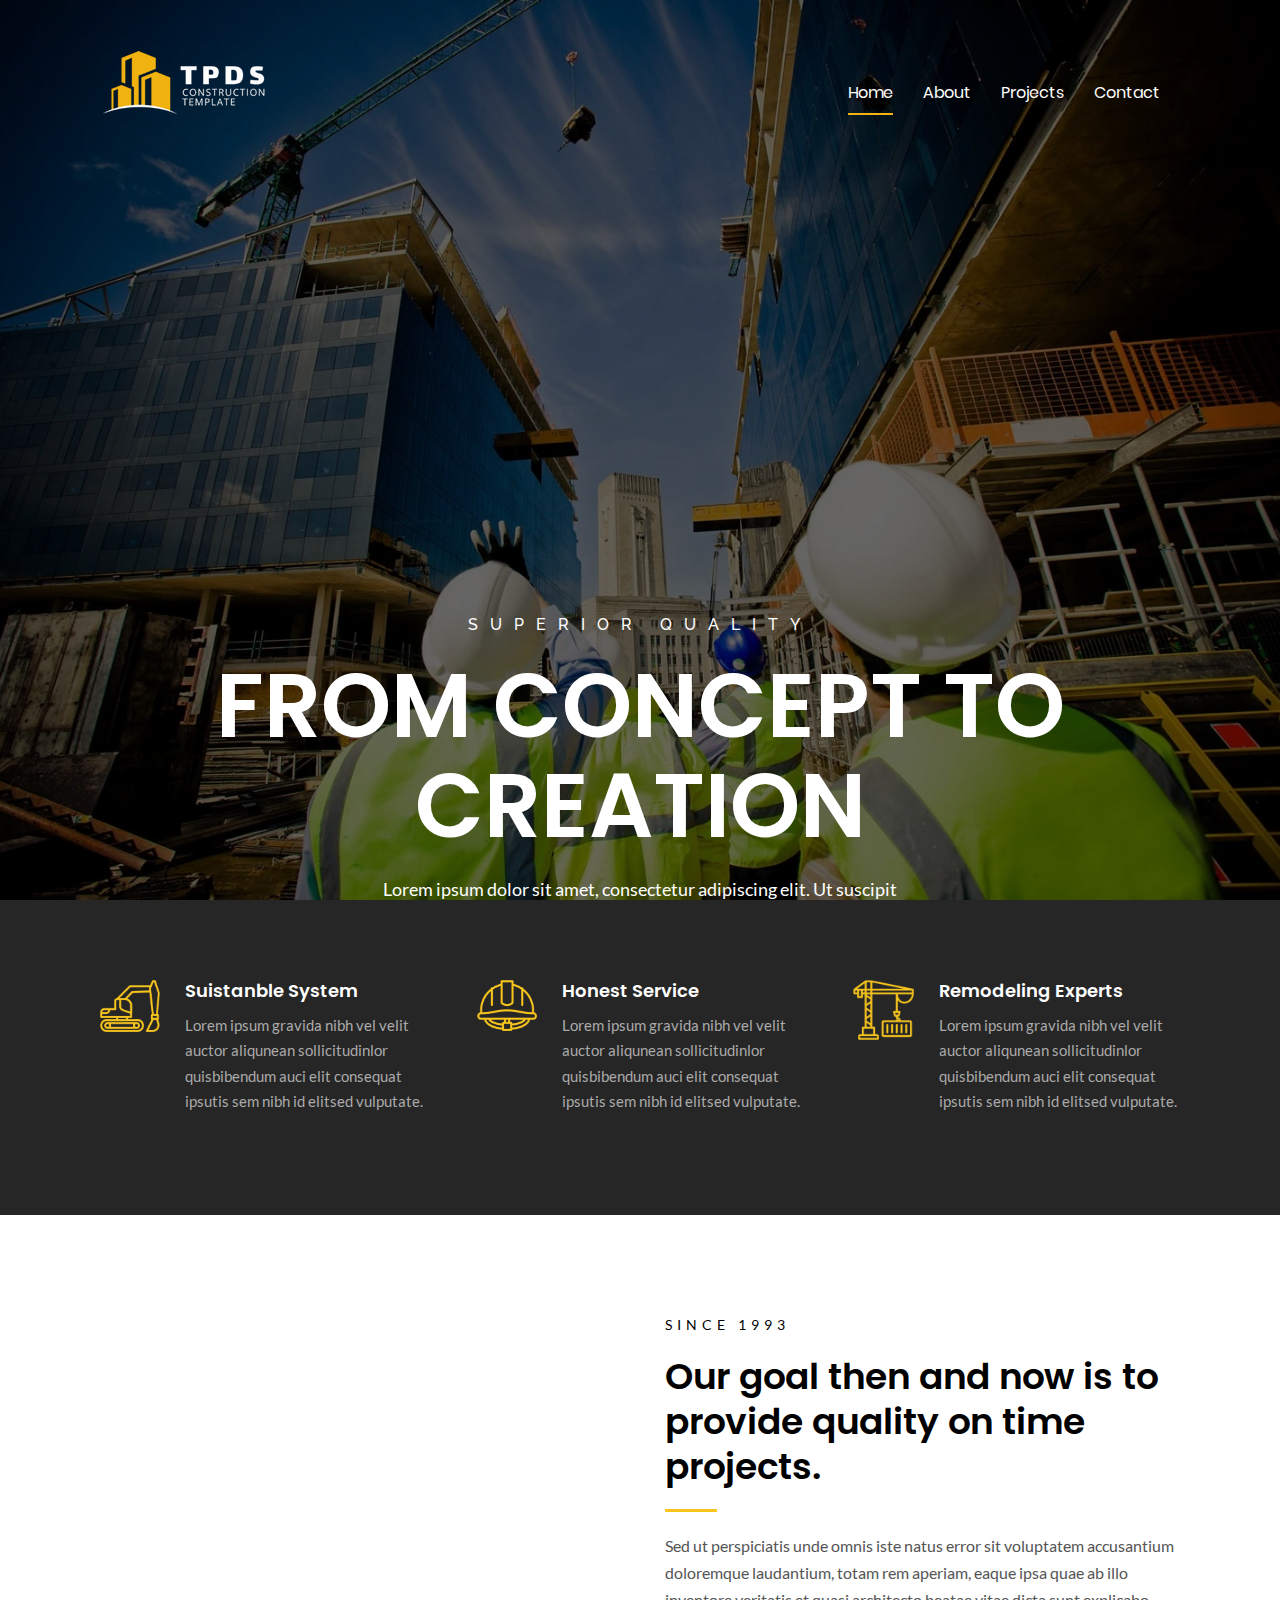
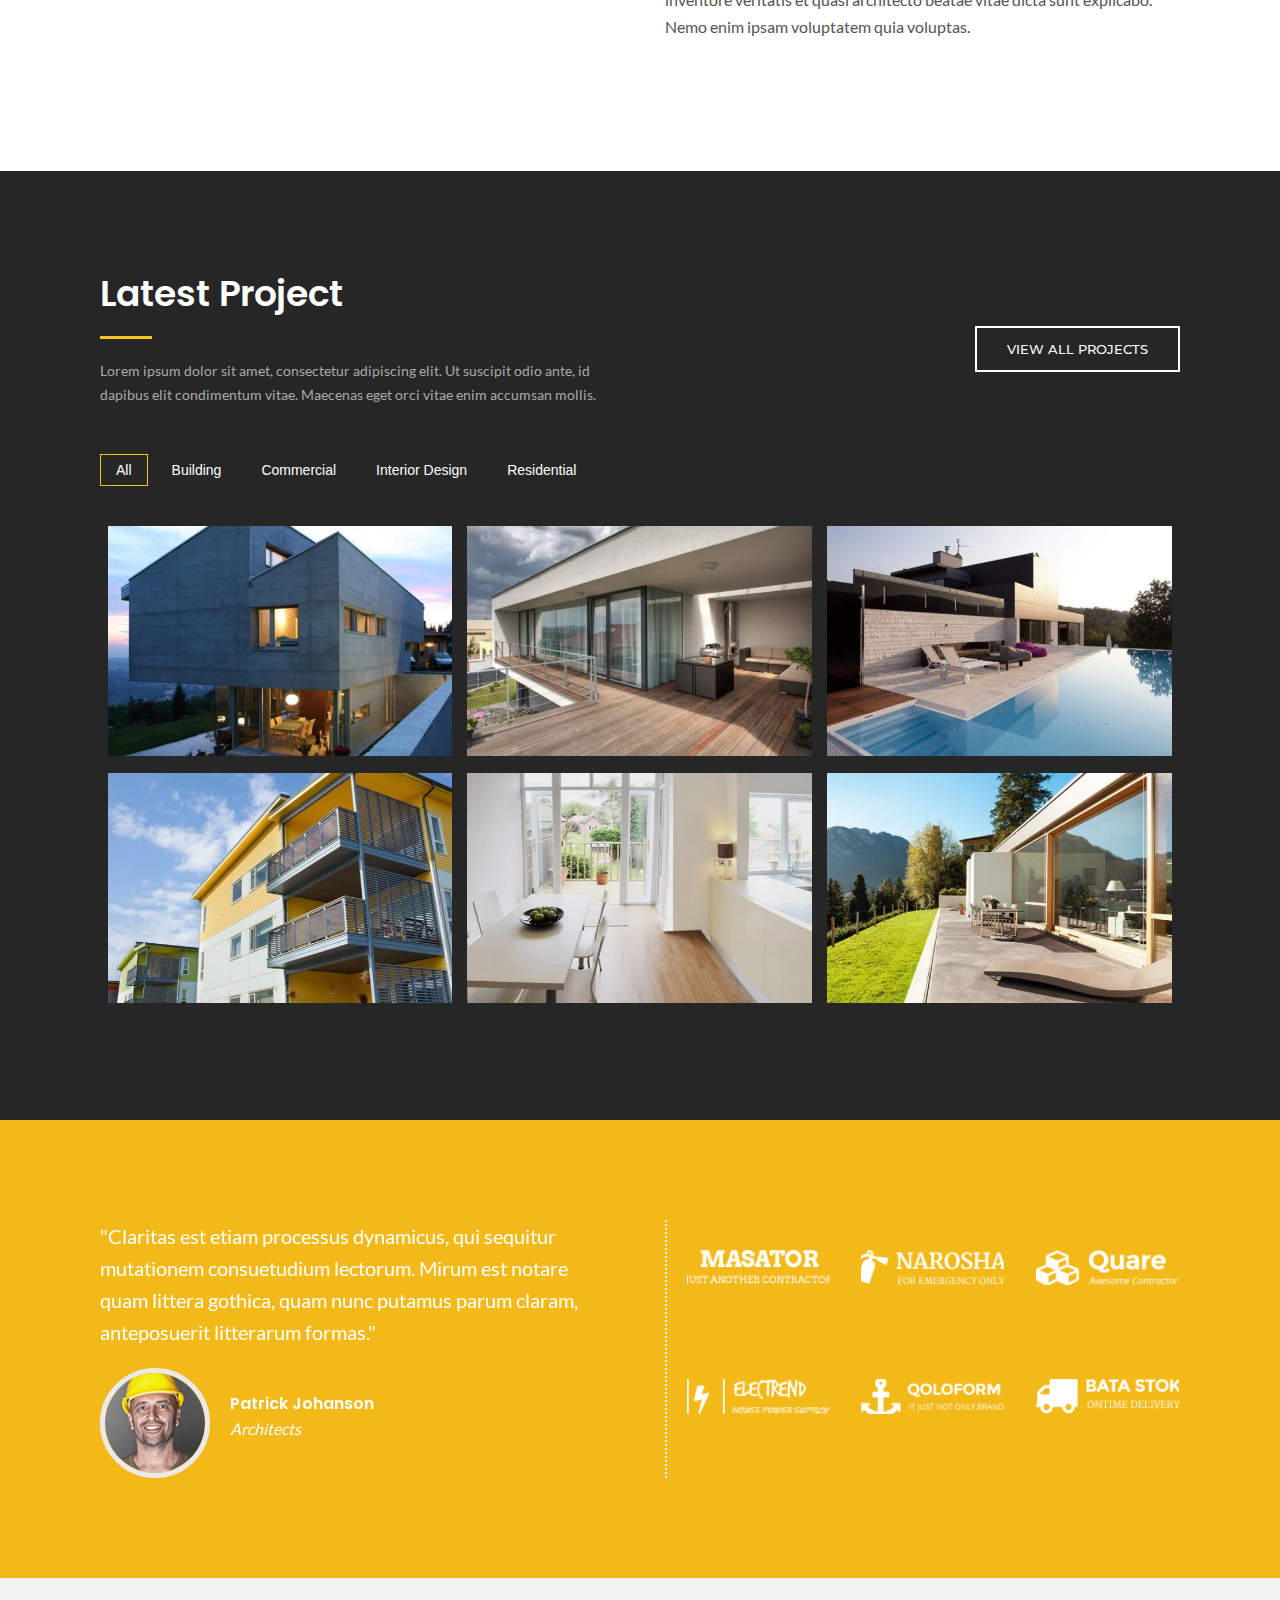
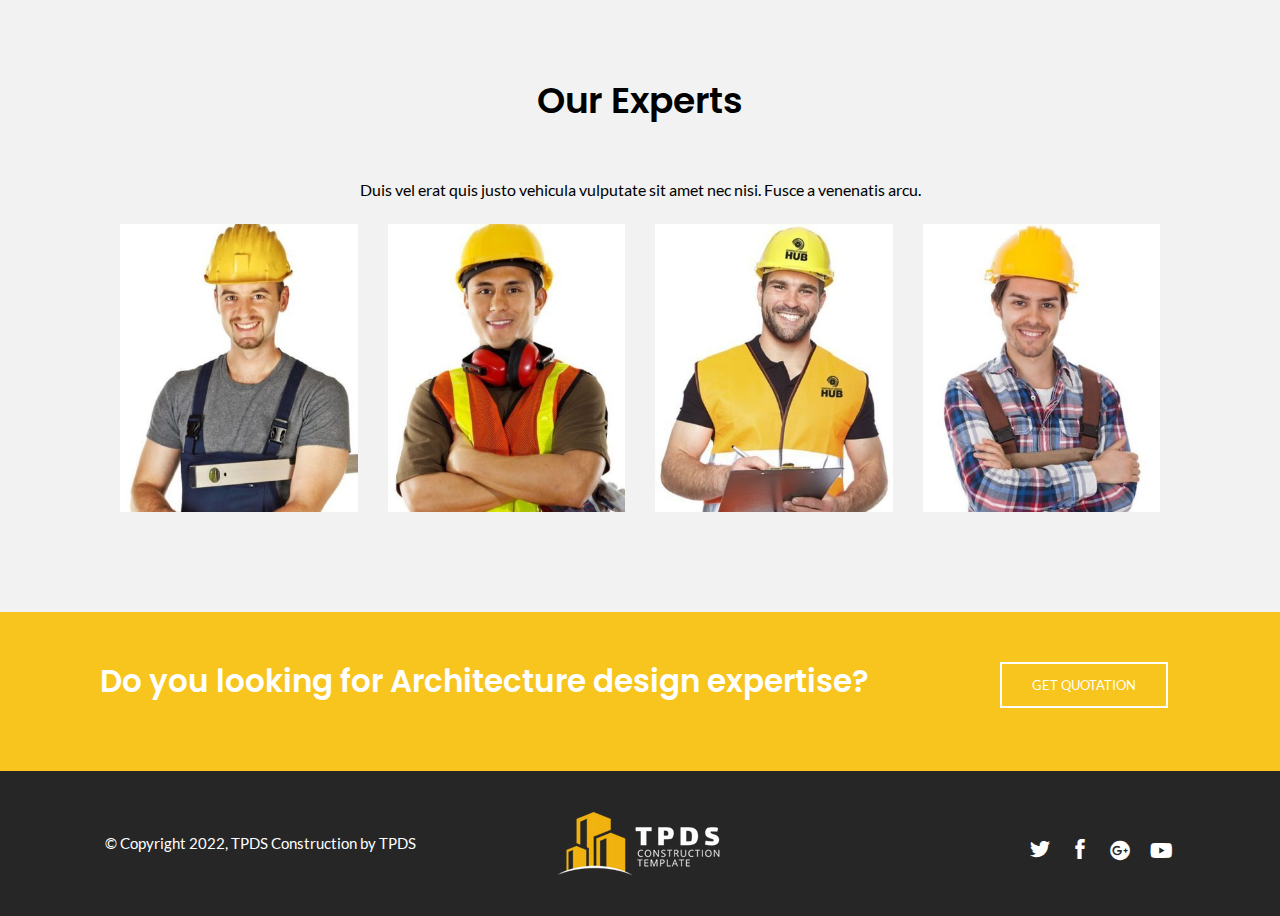
<file: index.html>
<!DOCTYPE html>
<html lang="en">

    <head>
        <meta http-equiv="content-type" content="text/html; charset=utf-8" />
        <!-- SYLESHEETS
            ============================================= -->
        <link rel="stylesheet" href="css/aos.css" type="text/css">
        <link rel="stylesheet" href="css/style1.css" type="text/css">
        <link rel="stylesheet" href="css/swiper.min.css" type="text/css">
        <link rel="stylesheet" href="css/lightgallery.min.css" type="text/css">
        <link rel="stylesheet" href="css/sm-core-css.css" type="text/css" />
        <link rel="stylesheet" href="css/sm-clean.css" type="text/css" />
        <link rel="stylesheet" href="css/thaw-flex.css" type="text/css" />
        <link rel="stylesheet" href="css/font.css" type="text/css" />
        <link rel="stylesheet" href="css/fontawesome.min.css" type="text/css" />
        <link rel="stylesheet" href="css/plugin.css" type="text/css" />
        <link rel="stylesheet" href="style.css" type="text/css" />
        <link rel="stylesheet" href="css/responsive.css" type="text/css" />
        <link rel="icon" href="img/fav-icon.jpg">
        <script>
            document.documentElement.className = 'js';
        </script>
        <!-- EXTERNAL STYLES
            ============================================= -->
        <meta name="viewport" content="width=device-width, initial-scale=1, maximum-scale=1" />

        <!-- DOCUMENT TITLES
            ============================================= -->
        <title>TPDS | Construction Template</title>
    </head>

    <body class="demo-1">
        <!--MAIN WRAPPER START-->
        <div class="main-wrapper clearfix">
            <!-- HEADER START
                ============================================= -->
            <header id="header" class="header-style-1 animated">
                <div class="container">
                    <div class="header-clear clearfix">
                        <div class="header-content-left clearfix">
                            <!-- LOGO START
                                ============================================= -->
                            <div class="logo">
                                <a href="index.html"><img src="img/gedung-logos-white.jpg" alt="Gedung Logo" /></a>
                            </div>
                            <!-- LOGO END -->
                        </div>
                        <div class="header-content-right">
                            <!-- NAVIGATION START============================================= -->
                            <nav class="main-nav animated">
                                <!-- Mobile menu toggle button (hamburger/x icon) -->
                                <input id="main-menu-state" type="checkbox" />
                                <label class="main-menu-btn sub-menu-trigger" for="main-menu-state">
                                    <span class="main-menu-btn-icon"></span> Toggle main menu visibility
                                </label>
                                <!-- Sample menu definition -->
                                <ul id="main-menu" class="sm sm-clean">
                                    <li class="menu-item"><a href="index.html" class="menu-link active">Home</a></li>
                                    <li class="menu-item"><a href="about.html" class="menu-link">About</a></li>
                                    <li class="menu-item"><a href="projects.html" class="menu-link">Projects</a></li>
                                    <li class="menu-item"><a href="contact.html" class="menu-link">Contact</a></li>
                                </ul>
                            </nav>
                        </div>

                    </div>
                </div>
            </header>
            <!-- HEADER END -->
            <!-- SECTION -->
            <section class="content">
                <!-- MAIN VIDEO BACKGROUND -->
                <div class="main-hero">
                    <div class="background-overlay"> </div>
                    <div class="image-title">
                        <div class="container">
                            <h5> SUPERIOR QUALITY</h5>
                            <h2>
                                FROM CONCEPT TO CREATION </h2>
                            <p> Lorem ipsum dolor sit amet, consectetur adipiscing elit. Ut suscipit odio
                                ante, id dapibus elit condimentum vitae.</p>
                            <div class="button-view" data-aos="fade-up">
                                <a href="projects.html" class="button-basic-1">View Projects</a>
                            </div>
                        </div>
                    </div>
                </div>
                <!-- MAIN VIDEO BACKGROUND END -->
                <!-- SYSTEM SERVICE BLOCK -->
                <div class="system-block">
                    <div class="container">
                        <div class="system-block-wrap grid grid-cols-12 gap-20">
                            <div class="block-system col-span-4 sm:col-span-12 res:col-span-4">
                                <div class="system-image">
                                    <img src="img/system-icon-1.jpg" alt="system-icon-1">
                                </div>
                                <div class="system-text">
                                    <h3>Suistanble System</h3>
                                    <p>Lorem ipsum gravida nibh vel velit auctor aliqunean sollicitudinlor quisbibendum auci elit consequat ipsutis sem nibh id elitsed vulputate.</p>
                                </div>
                            </div>
                            <div class="block-system col-span-4 sm:col-span-12 res:col-span-4">
                                <div class="system-image">
                                    <img src="img/system-icon-2.jpg" alt="system-icon-2">
                                </div>
                                <div class="system-text">
                                    <h3>Honest Service</h3>
                                    <p>Lorem ipsum gravida nibh vel velit auctor aliqunean sollicitudinlor quisbibendum auci elit consequat ipsutis sem nibh id elitsed vulputate.</p>
                                </div>
                            </div>
                            <div class="block-system col-span-4 sm:col-span-12 res:col-span-4">
                                <div class="system-image">
                                    <img src="img/system-icon-3.jpg" alt="system-icon-3">
                                </div>
                                <div class="system-text">
                                    <h3>Remodeling Experts</h3>
                                    <p>Lorem ipsum gravida nibh vel velit auctor aliqunean sollicitudinlor quisbibendum auci elit consequat ipsutis sem nibh id elitsed vulputate.</p>
                                </div>
                            </div>
                        </div>
                    </div>
                </div>
                <!-- SYSTEM SERVICE BLOCK END -->
                <!-- BANNER GOAL -->
                <div class="banner-goal">
                    <div class="container">
                        <div class="banner-goal-wrap grid grid-cols-12 gap-20">
                            <div class="block-system col-span-6 sm:col-span-12 res:col-span-6" data-aos="fade-right">
                                <img src="img/intro-contractor-1.jpg" alt="contractor">
                            </div>
                            <div class="head-title col-span-6 sm:col-span-12 res:col-span-6">
                                <h5>SINCE 1993</h5>
                                <h2>
                                    Our goal then and now is to provide quality on time projects. </h2>
                                <span class="line"></span>
                                <p>
                                    Sed ut perspiciatis unde omnis iste natus error sit voluptatem accusantium doloremque laudantium, totam rem aperiam, eaque ipsa quae ab illo inventore veritatis et quasi architecto beatae vitae dicta sunt explicabo. Nemo enim ipsam voluptatem quia voluptas.
                                </p>
                            </div>
                        </div>
                    </div>
                </div>
                <!-- BANNER GOAL END -->
                <!-- PORTFOLIO BLOCK  -->
                <div class="portfolio-block">
                    <div class="container">
                        <div class="portfolio-title-wrap grid grid-cols-12 gap-20">
                            <div class="portfolio-title head-title col-span-6 sm:col-span-12 res:col-span-12">
                                <h2 class="text-white">Latest Project</h2>
                                <span class="line"></span>
                                <p>
                                    Lorem ipsum dolor sit amet, consectetur adipiscing elit. Ut suscipit odio ante, id dapibus elit condimentum vitae. Maecenas eget orci vitae enim accumsan mollis.
                                </p>
                            </div>
                            <div class="portfolio-button col-span-6 sm:col-span-12 res:col-span-12">
                                <a href="#" class="button-basic-1">VIEW ALL PROJECTS</a>
                            </div>
                        </div>
                        <div class="portfolio-block-wrap">
                            <div id="mobile-filter-id" class="mobile-filter clearfix">
                                <button id="filter-icon">
                                    <span class="bar bar-1"></span>
                                    <span class="bar bar-2"></span>
                                    <span class="bar bar-3"></span>
                                    <span class="bar bar-4"></span>
                                </button>
                            </div>
                            <div id="filters" class="button-group">
                                <button class="button is-checked" data-filter="*">All</button>
                                <button class="button" data-filter=".building">Building</button>
                                <button class="button" data-filter=".commercial">Commercial</button>
                                <button class="button" data-filter=".interior">Interior Design</button>
                                <button class="button" data-filter=".residential">Residential</button>
                            </div>
                            <div class="grid portfolio-block-grid">
                                <div class="element-item transition building tablet-column-3  column-3" data-category="transition">
                                    <div class="item-wrap">
                                        <a href="single-porto.html">
                                            <figure class="portfolio-image">
                                                <img src="img/porto-image-1.jpg" alt="Porto Image 1">
                                                <figcaption>
                                                    <div class="caption-inside">
                                                        <h3 class="portfolio-loop-title ih-fade-down ih-delay-sm">
                                                            Jacob Villa </h3>
                                                        <h5 class="portfolio-category ih-fade-up ih-delay-sm">Commercial</h5>
                                                    </div>
                                                </figcaption>
                                            </figure>
                                        </a>
                                    </div>
                                </div>
                                <div class="element-item transition commercial tablet-column-3 column-3" data-category="transition">
                                    <div class="item-wrap">
                                        <a href="single-porto.html">
                                            <figure class="portfolio-image">
                                                <img src="img/porto-image-2.jpg" alt="Porto Image 2">
                                                <figcaption>
                                                    <div class="caption-inside">
                                                        <h3 class="portfolio-loop-title ih-fade-down ih-delay-sm">
                                                            Katora Villa </h3>
                                                        <h5 class="portfolio-category ih-fade-up ih-delay-sm">Building</h5>
                                                    </div>
                                                </figcaption>
                                            </figure>
                                        </a>
                                    </div>
                                </div>
                                <div class="element-item transition metal tablet-column-3 column-3" data-category="transition">
                                    <div class="item-wrap">
                                        <a href="single-porto.html">
                                            <figure class="portfolio-image">
                                                <img src="img/porto-image-3.jpg" alt="Porto Image 3">
                                                <figcaption>
                                                    <div class="caption-inside">
                                                        <h3 class="portfolio-loop-title ih-fade-down ih-delay-sm">
                                                            Barco Villa </h3>
                                                        <h5 class="portfolio-category ih-fade-up ih-delay-sm">Commercial</h5>
                                                    </div>
                                                </figcaption>
                                            </figure>
                                        </a>
                                    </div>
                                </div>
                                <div class="element-item transition residential tablet-column-3 column-3" data-category="transition">
                                    <div class="item-wrap">
                                        <a href="single-porto.html">
                                            <figure class="portfolio-image">
                                                <img src="img/porto-image-4.jpg" alt="Porto Image 4">
                                                <figcaption>
                                                    <div class="caption-inside">
                                                        <h3 class="portfolio-loop-title ih-fade-down ih-delay-sm">
                                                            Bertie Appartment </h3>
                                                        <h5 class="portfolio-category ih-fade-up ih-delay-sm">Residential</h5>
                                                    </div>
                                                </figcaption>
                                            </figure>
                                        </a>
                                    </div>
                                </div>
                                <div class="element-item transition interior tablet-column-3 column-3" data-category="transition">
                                    <div class="item-wrap">
                                        <a href="single-porto.html">
                                            <figure class="portfolio-image">
                                                <img src="img/porto-image-5.jpg" alt="Porto Image 5">
                                                <figcaption>
                                                    <div class="caption-inside">
                                                        <h3 class="portfolio-loop-title ih-fade-down ih-delay-sm">
                                                            Gobang Building </h3>
                                                        <h5 class="portfolio-category ih-fade-up ih-delay-sm">Interior Design</h5>
                                                    </div>
                                                </figcaption>
                                            </figure>
                                        </a>
                                    </div>
                                </div>
                                <div class="element-item transition commercial  column-3" data-category="transition">
                                    <div class="item-wrap">
                                        <a href="single-porto.html">
                                            <figure class="portfolio-image">
                                                <img src="img/porto-image-6.jpg" alt="Porto Image 6">
                                                <figcaption>
                                                    <div class="caption-inside">
                                                        <h3 class="portfolio-loop-title ih-fade-down ih-delay-sm">
                                                            Ageung Building </h3>
                                                        <h5 class="portfolio-category ih-fade-up ih-delay-sm">Bulding</h5>
                                                    </div>
                                                </figcaption>
                                            </figure>
                                        </a>
                                    </div>
                                </div>
                            </div>
                        </div>
                    </div>
                </div>
                <!-- PORTFOLIO BLOCK END  -->
                <!-- TESTIMONIAL BLOCK  -->
                <div class="testimonial-block">
                    <div class="testi-overlay"></div>
                    <div class="container">
                        <div class="test-client-wrap grid grid-cols-12 gap-20">
                            <div class="testi-block col-span-6 sm:col-span-12 res:col-span-12">
                                <div class="swiper-container">
                                    <div class="swiper-wrapper">
                                        <div class="swiper-slide">
                                            <div class="carousel-slide testimonial-content">
                                                <p>"Claritas est etiam processus dynamicus, qui sequitur mutationem consuetudium lectorum. Mirum est notare quam littera gothica, quam nunc putamus parum claram, anteposuerit litterarum formas."</p>
                                                <div class="testimonial-details clearfix">
                                                    <div class="testimonial-image">
                                                        <img src="img/testi-image-1.jpg" alt="Patrick Johanson">
                                                    </div>
                                                    <div class="testimonial-detail-inner">
                                                        <h5 class="testi-author">Patrick Johanson</h5>
                                                        <cite class="testi-job">
                                                            Architects </cite>
                                                    </div>
                                                </div>
                                            </div>
                                        </div>
                                        <div class="swiper-slide">
                                            <div class="carousel-slide testimonial-content">
                                                <p>"Claritas est etiam processus dynamicus, qui sequitur mutationem consuetudium lectorum. Mirum est notare quam littera gothica, quam nunc putamus parum claram, anteposuerit litterarum formas."</p>
                                                <div class="testimonial-details clearfix">
                                                    <div class="testimonial-image">
                                                        <img src="img/testi-image-2.jpg" alt="Patrick Johanson">
                                                    </div>
                                                    <div class="testimonial-detail-inner">
                                                        <h5 class="testi-author">Richard Grant</h5>
                                                        <cite class="testi-job">
                                                            Architects </cite>
                                                    </div>
                                                </div>
                                            </div>
                                        </div>
                                    </div>
                                </div>
                            </div>
                            <div class="client-block col-span-6 sm:col-span-12 res:col-span-12 grid grid-cols-12 gap-12">
                                <div class="client-content col-span-4 sm:col-span-4 res:col-span-4">
                                    <a href="">
                                        <img src="img/client-1.jpg" alt="client-1">
                                    </a>
                                </div>
                                <div class="client-content col-span-4 sm:col-span-4 res:col-span-4">
                                    <a href="">
                                        <img src="img/client-2.jpg" alt="client-2">
                                    </a>
                                </div>
                                <div class="client-content col-span-4 sm:col-span-4 res:col-span-4">
                                    <a href="">
                                        <img src="img/client-3.jpg" alt="client-3">
                                    </a>
                                </div>
                                <div class="client-content col-span-4 sm:col-span-4 res:col-span-4">
                                    <a href="">
                                        <img src="img/client-4.jpg" alt="client-4">
                                    </a>
                                </div>
                                <div class="client-content col-span-4 sm:col-span-4 res:col-span-4">
                                    <a href="">
                                        <img src="img/client-5.jpg" alt="client-5">
                                    </a>
                                </div>
                                <div class="client-content col-span-4 sm:col-span-4 res:col-span-4">
                                    <a href="">
                                        <img src="img/client-6.jpg" alt="client-6">
                                    </a>
                                </div>
                            </div>
                        </div>
                    </div>
                </div>
                <!-- TESTIMONIAL BLOCK END -->
                                <!-- TEAM BLOCK -->
                <div class="team-block">
                    <div class="container">
                        <div class="team-block-wrap">
                            <div class="head-title text-center">
                                <h2>
                                    Our Experts
                                </h2>
                                <span data-aos="fade-up" class="line center"></span>
                                <p>
                                    Duis vel erat quis justo vehicula vulputate sit amet nec nisi. Fusce a venenatis arcu.
                                </p>
                            </div>
                            <div class="team-block-grid grid grid-cols-12 gap-12">
                                <div class="team-block-item col-span-3 sm:col-span-12 res:col-span-6">
                                    <div class="team-inner-block clearfix">
                                        <img src="img/team-img-1.jpg" alt="team-1">
                                        <div class="team-details clearfix">
                                            <div class="inner-team-details">
                                                <h3 class="team-name">
                                                    Valgus Anderson
                                                </h3>
                                                <h5 class="team-job">Architect</h5>
                                                <div class="team-bio">
                                                    <p>Lorem ipsum gravida nibh vel velit aliqunean auctor sollicitudin lorem quis bibendum .</p>
                                                </div>
                                                <div class="team-socials clearfix">
                                                    <ul>
                                                        <li>
                                                            <a href="#">
                                                                <i class="icon icon-themify-17"></i>
                                                            </a>
                                                        </li>
                                                        <li>
                                                            <a href="#">
                                                                <i class="icon icon-themify-13"></i>
                                                            </a>
                                                        </li>
                                                    </ul>
                                                </div>
                                            </div>
                                        </div>
                                    </div>
                                </div>
                                <div class="team-block-item col-span-3 sm:col-span-12 res:col-span-6">
                                    <div class="team-inner-block clearfix">
                                        <img src="img/team-img-2.jpg" alt="team-2">
                                        <div class="team-details clearfix">
                                            <div class="inner-team-details">
                                                <h3 class="team-name">
                                                    David Duncan
                                                </h3>
                                                <h5 class="team-job">
                                                    Project Engineer
                                                </h5>
                                                <div class="team-bio">
                                                    <p>Lorem ipsum gravida nibh vel velit aliqunean auctor sollicitudin lorem quis bibendum .</p>
                                                </div>
                                                <div class="team-socials clearfix">
                                                    <ul>
                                                        <li>
                                                            <a href="#">
                                                                <i class="icon icon-themify-17"></i>
                                                            </a>
                                                        </li>
                                                        <li>
                                                            <a href="#">
                                                                <i class="icon icon-themify-13"></i>
                                                            </a>
                                                        </li>
                                                    </ul>
                                                </div>
                                            </div>
                                        </div>
                                    </div>
                                </div>
                                <div class="team-block-item col-span-3 sm:col-span-12 res:col-span-6">
                                    <div class="team-inner-block clearfix">
                                        <img src="img/team-img-3.jpg" alt="team-3">
                                        <div class="team-details clearfix">
                                            <div class="inner-team-details">
                                                <h3 class="team-name">
                                                    Russel Santos </h3>
                                                <h5 class="team-job">Building Surveyor</h5>
                                                <div class="team-bio">
                                                    <p>Lorem ipsum gravida nibh vel velit aliqunean auctor sollicitudin lorem quis bibendum .</p>
                                                </div>
                                                <div class="team-socials clearfix">
                                                    <ul>
                                                        <li>
                                                            <a href="#">
                                                                <i class="icon icon-themify-17"></i>
                                                            </a>
                                                        </li>
                                                        <li>
                                                            <a href="#">
                                                                <i class="icon icon-themify-13"></i>
                                                            </a>
                                                        </li>
                                                    </ul>
                                                </div>
                                            </div>
                                        </div>
                                    </div>
                                </div>
                                <div class="team-block-item col-span-3 sm:col-span-12 res:col-span-6">
                                    <div class="team-inner-block clearfix">
                                        <img src="img/team-img-4.jpg" alt="team-4">
                                        <div class="team-details clearfix">
                                            <div class="inner-team-details">
                                                <h3 class="team-name">
                                                    Edward Sanders </h3>
                                                <h5 class="team-job">Project Engineer</h5>
                                                <div class="team-bio">
                                                    <p>Lorem ipsum gravida nibh vel velit aliqunean auctor sollicitudin lorem quis bibendum .</p>
                                                </div>
                                                <div class="team-socials clearfix">
                                                    <ul>
                                                        <li>
                                                            <a href="#">
                                                                <i class="icon icon-themify-17"></i>
                                                            </a>
                                                        </li>
                                                        <li>
                                                            <a href="#">
                                                                <i class="icon icon-themify-13"></i>
                                                            </a>
                                                        </li>
                                                    </ul>
                                                </div>
                                            </div>
                                        </div>
                                    </div>
                                </div>
                            </div>
                        </div>
                    </div>
                </div>
                <!-- TEAM BLOCK END -->
                <!-- BANNER BLOCK -->
                <div class="banner-block">
                    <div class="container">
                        <div class="banner-block-wrap grid grid-cols-12">
                            <div class="banner-text col-span-10 sm:col-span-12 res:col-span-12">
                                <h2 class="head-title-1">Do you looking for Architecture design expertise?</h2>
                            </div>
                            <div class="banner-text col-span-2 sm:col-span-12 res:col-span-12">
                                <a href="contact.html" class="button-basic-1">GET QUOTATION</a>
                            </div>
                        </div>
                    </div>
                </div>
                <!-- BANNER BLOCK END -->
            </section>
            <!-- SECTION END -->
            <!-- FOOTER START -->
            <footer id="footer" class="footer clearfix">
                <div class="footer-wrap clearfix">
                    <div class="footer-bottom clearfix">
                        <div class="container">
                            <div class="row">
                                <div class="foot-col column column-3 text-left clearfix">
                                    <div id="copyright" class="copyright-text">
                                        © Copyright 2022, TPDS Construction by TPDS
                                    </div>
                                </div>
                                <div class="foot-col column column-3 text-center clearfix">
                                    <div class="logo-footer">
                                        <a href="index.html"><img src="img/gedung-logos-white.jpg" alt="Logo-Footer" /></a>
                                    </div>
                                </div>
                                <div class="foot-col column column-3 text-right clearfix">

                                    <div class="social-footer">
                                        <ul>
                                            <li class="soc-icon"><a href="#"><i class="icon icon-themify-13"></i></a></li>
                                            <li class="soc-icon"><a href="#"><i class="icon icon-themify-17"></i></a></li>
                                            <li class="soc-icon"><a href="#"><i class="fab fa-google-plus"></i></a></li>
                                            <li class="soc-icon"><a href="#"><i class="fab fa-youtube"></i></a></li>
                                        </ul>
                                    </div>
                                </div>
                            </div>
                        </div>
                    </div>
                </div>
            </footer>
            <!-- FOOTER END -->
        </div>
        <!-- MAIN WRAPPER END -->
        <!-- FOOTER SCRIPTS -->
        <script src="js/jquery.3.5.1.min.js"></script>
        <script src="js/main.js"></script>
        <script src="js/gedung-lightbox.js"></script>
        <script src="js/gedung-carousel.js"></script>
        <script src="js/gedung-filter.js"></script>
        <script src="js/imagesloaded.min.js"></script>
        <script src="js/demo1.js"></script>
        <script src="js/jquery.smartmenus.min.js"></script>
        <script src="js/swiper-bundle.min.js"></script>
        <script src="js/lightgallery.min.js"></script>
        <script src="js/isotope.pkgd.js"></script>
        <script src="js/aos.js"></script>
    </body>

</html>
</file>
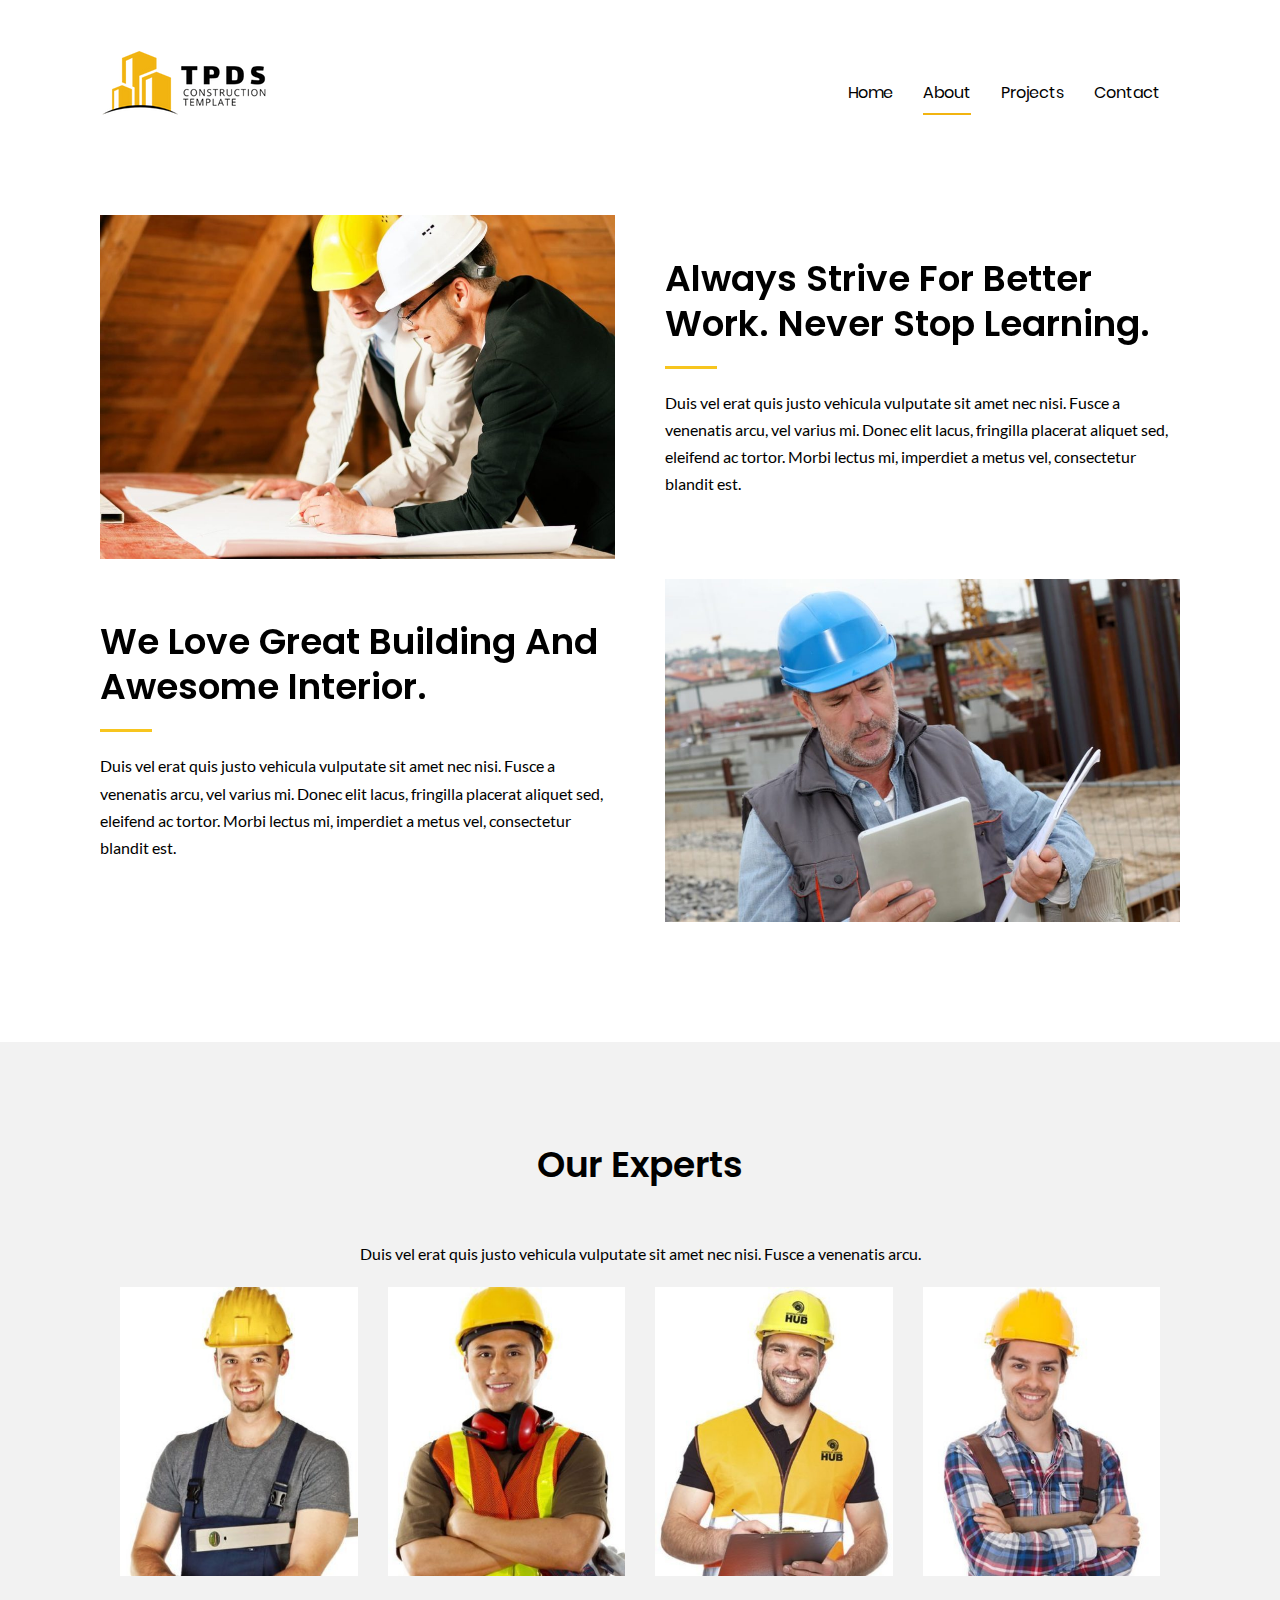
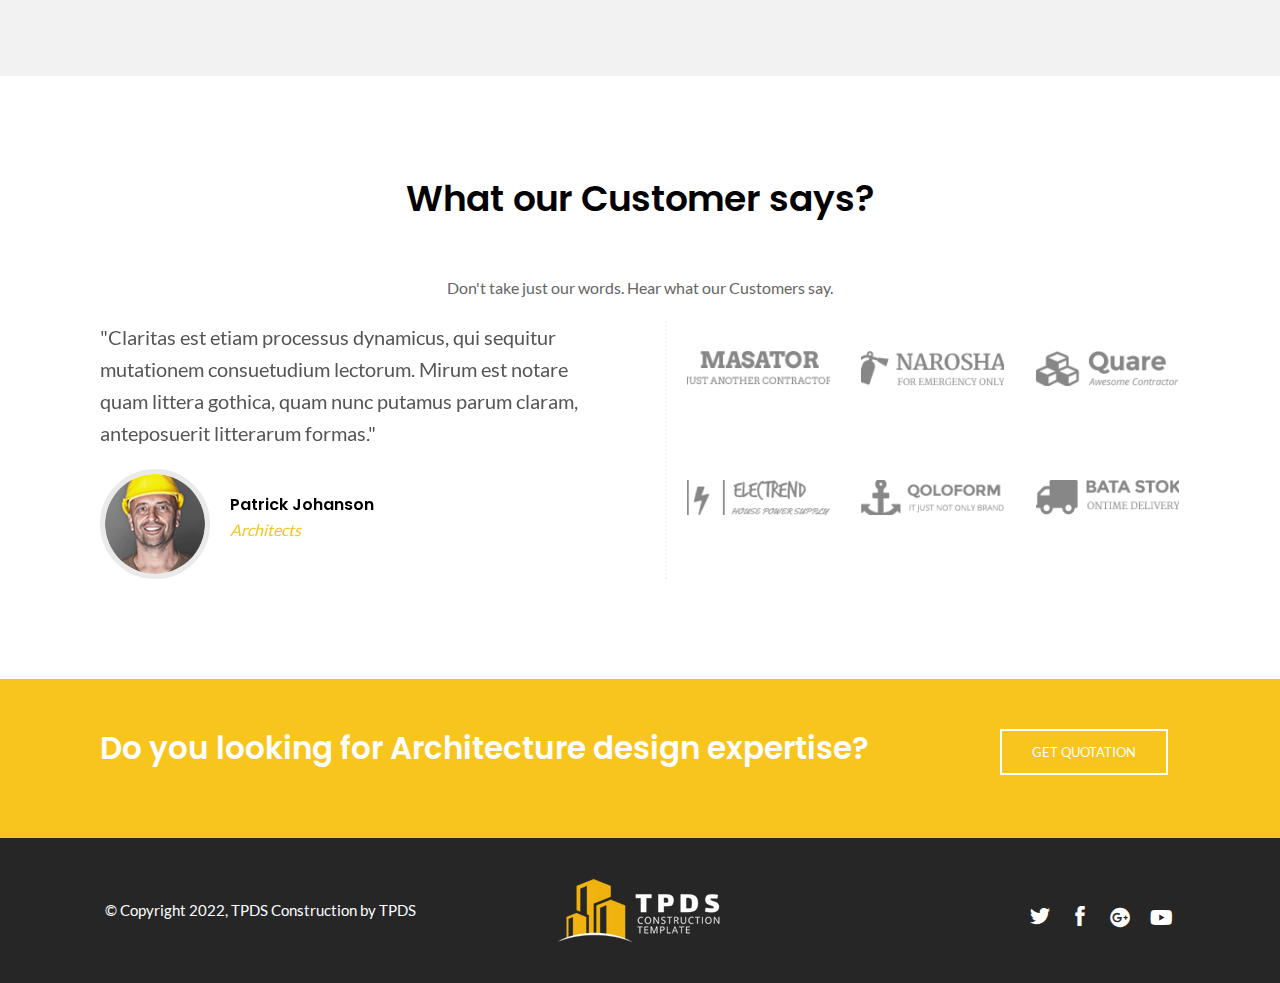
<file: about.html>
<!DOCTYPE html>
<html lang="en">

    <head>
        <meta http-equiv="content-type" content="text/html; charset=utf-8" />
        <!-- SYLESHEETS
            ============================================= -->
        <link rel="stylesheet" href="css/aos.css" type="text/css">
        <link rel="stylesheet" href="css/style1.css" type="text/css">
        <link rel="stylesheet" href="css/swiper.min.css" type="text/css">
        <link rel="stylesheet" href="css/plugin.css" type="text/css" />
        <link rel="stylesheet" href="css/sm-core-css.css" type="text/css" />
        <link rel="stylesheet" href="css/sm-clean.css" type="text/css" />
        <link rel="stylesheet" href="css/thaw-flex.css" type="text/css" />
        <link rel="stylesheet" href="css/font.css" type="text/css" />
        <link rel="stylesheet" href="css/fontawesome.min.css" type="text/css" />
        <link rel="stylesheet" href="style.css" type="text/css" />
        <link rel="stylesheet" href="css/responsive.css" type="text/css" />
        <link rel="icon" href="img/fav-icon.png">
        <script>
            document.documentElement.className = 'js';

        </script>
        <!-- EXTERNAL STYLES
            ============================================= -->
        <meta name="viewport" content="width=device-width, initial-scale=1, maximums-scale=1" />

        <!-- DOCUMENT TITLES
            ============================================= -->
        <title>About | TPDS</title>
    </head>

    <body class="demo-1">
        <!--MAIN WRAPPER START-->
        <div class="main-wrapper clearfix">
            <!-- HEADER START
                ============================================= -->
            <header id="header" class="header-style-1 animated header-alt">
                <div class="container">
                    <div class="header-clear clearfix">
                        <div class="header-content-left clearfix">
                            <!-- LOGO START
                                ============================================= -->
                            <div class="logo">
                                <a href="index.html"><img src="img/gedung-logos.jpg" alt="Gedung Logo" /></a>
                            </div>
                            <!-- LOGO END -->
                        </div>
                        <div class="header-content-right">
                            <!-- NAVIGATION START============================================= -->
                            <nav class="main-nav">
                                <!-- Mobile menu toggle button (hamburger/x icon) -->
                                <input id="main-menu-state" type="checkbox" />
                                <label class="main-menu-btn sub-menu-trigger" for="main-menu-state">
                                    <span class="main-menu-btn-icon"></span> Toggle main menu visibility
                                </label>
                                <!-- Sample menu definition -->
                                <ul id="main-menu" class="sm sm-clean">
                                    <li class="menu-item"><a href="index.html" class="menu-link">Home</a></li>
                                    <li class="menu-item"><a href="about.html" class="menu-link active">About</a></li>
                                    <li class="menu-item"><a href="projects.html" class="menu-link">Projects</a></li>
                                    <li class="menu-item"><a href="contact.html" class="menu-link">Contact</a></li>
                                </ul>
                            </nav>
                            <!-- NAVIGATION END -->
                        </div>
                    </div>
                </div>
            </header>
            <!-- HEADER END -->

            <!-- SECTION -->
            <section class="content">
                <!-- BANNER GOAL -->
                <div class="banner-about">
                    <div class="container">
                        <div class="banner-about-wrap first grid grid-cols-12 gap-20">
                            <div class="about-img col-span-6 sm:col-span-12 res:col-span-6">
                                <img src="img/about-image-1.jpg" alt="about-img-1">
                            </div>
                            <div class="head-title col-span-6 sm:col-span-12 res:col-span-6">
                                <h2 data-aos="fade-down">
                                    Always Strive For Better Work. Never Stop Learning. </h2>
                                <span data-aos="fade-up" class="line"></span>
                                <p>

                                    Duis vel erat quis justo vehicula vulputate sit amet nec nisi. Fusce a venenatis arcu, vel varius mi. Donec elit lacus, fringilla placerat aliquet sed, eleifend ac tortor. Morbi lectus mi, imperdiet a metus vel, consectetur blandit est.
                                </p>
                            </div>
                        </div>
                        <div class="banner-about-wrap second grid grid-cols-12 gap-20">
                            <div class="head-title col-span-6 sm:col-span-12 res:col-span-6">
                                <h2 data-aos="fade-down">
                                    We Love Great Building And Awesome Interior.
                                </h2>
                                <span data-aos="fade-up" class="line"></span>
                                <p>
                                    Duis vel erat quis justo vehicula vulputate sit amet nec nisi. Fusce a venenatis arcu, vel varius mi. Donec elit lacus, fringilla placerat aliquet sed, eleifend ac tortor. Morbi lectus mi, imperdiet a metus vel, consectetur blandit est.
                                </p>
                            </div>
                            <div class="about-img col-span-6 sm:col-span-12 res:col-span-6">
                                <img src="img/about-image-2.jpg" alt="about-img-2">
                            </div>
                        </div>
                        <div class="banner-about-wrap second mobile grid grid-cols-12 gap-20">
                            <div class="about-img col-span-6 sm:col-span-12 res:col-span-6">
                                <img src="img/about-image-2.jpg" alt="about-img-2">
                            </div>
                            <div class="head-title col-span-6 sm:col-span-12 res:col-span-6">
                                <h2>
                                    We Love Great Building And Awesome Interior. </h2>
                                <span data-aos="fade-up" class="line"></span>
                                <p>
                                    Duis vel erat quis justo vehicula vulputate sit amet nec nisi. Fusce a venenatis arcu, vel varius mi. Donec elit lacus, fringilla placerat aliquet sed, eleifend ac tortor. Morbi lectus mi, imperdiet a metus vel, consectetur blandit est.
                                </p>
                            </div>
                        </div>
                    </div>
                </div>
                <!-- BANNER GOAL END -->
                <!-- TEAM BLOCK -->
                <div class="team-block">
                    <div class="container">
                        <div class="team-block-wrap">
                            <div class="head-title text-center">
                                <h2>
                                    Our Experts
                                </h2>
                                <span data-aos="fade-up" class="line center"></span>
                                <p>
                                    Duis vel erat quis justo vehicula vulputate sit amet nec nisi. Fusce a venenatis arcu.
                                </p>
                            </div>
                            <div class="team-block-grid grid grid-cols-12 gap-12">
                                <div class="team-block-item col-span-3 sm:col-span-12 res:col-span-6">
                                    <div class="team-inner-block clearfix">
                                        <img src="img/team-img-1.jpg" alt="team-1">
                                        <div class="team-details clearfix">
                                            <div class="inner-team-details">
                                                <h3 class="team-name">
                                                    Valgus Anderson
                                                </h3>
                                                <h5 class="team-job">Architect</h5>
                                                <div class="team-bio">
                                                    <p>Lorem ipsum gravida nibh vel velit aliqunean auctor sollicitudin lorem quis bibendum .</p>
                                                </div>
                                                <div class="team-socials clearfix">
                                                    <ul>
                                                        <li>
                                                            <a href="#">
                                                                <i class="icon icon-themify-17"></i>
                                                            </a>
                                                        </li>
                                                        <li>
                                                            <a href="#">
                                                                <i class="icon icon-themify-13"></i>
                                                            </a>
                                                        </li>
                                                    </ul>
                                                </div>
                                            </div>
                                        </div>
                                    </div>
                                </div>
                                <div class="team-block-item col-span-3 sm:col-span-12 res:col-span-6">
                                    <div class="team-inner-block clearfix">
                                        <img src="img/team-img-2.jpg" alt="team-2">
                                        <div class="team-details clearfix">
                                            <div class="inner-team-details">
                                                <h3 class="team-name">
                                                    David Duncan
                                                </h3>
                                                <h5 class="team-job">
                                                    Project Engineer
                                                </h5>
                                                <div class="team-bio">
                                                    <p>Lorem ipsum gravida nibh vel velit aliqunean auctor sollicitudin lorem quis bibendum .</p>
                                                </div>
                                                <div class="team-socials clearfix">
                                                    <ul>
                                                        <li>
                                                            <a href="#">
                                                                <i class="icon icon-themify-17"></i>
                                                            </a>
                                                        </li>
                                                        <li>
                                                            <a href="#">
                                                                <i class="icon icon-themify-13"></i>
                                                            </a>
                                                        </li>
                                                    </ul>
                                                </div>
                                            </div>
                                        </div>
                                    </div>
                                </div>
                                <div class="team-block-item col-span-3 sm:col-span-12 res:col-span-6">
                                    <div class="team-inner-block clearfix">
                                        <img src="img/team-img-3.jpg" alt="team-3">
                                        <div class="team-details clearfix">
                                            <div class="inner-team-details">
                                                <h3 class="team-name">
                                                    Russel Santos </h3>
                                                <h5 class="team-job">Building Surveyor</h5>
                                                <div class="team-bio">
                                                    <p>Lorem ipsum gravida nibh vel velit aliqunean auctor sollicitudin lorem quis bibendum .</p>
                                                </div>
                                                <div class="team-socials clearfix">
                                                    <ul>
                                                        <li>
                                                            <a href="#">
                                                                <i class="icon icon-themify-17"></i>
                                                            </a>
                                                        </li>
                                                        <li>
                                                            <a href="#">
                                                                <i class="icon icon-themify-13"></i>
                                                            </a>
                                                        </li>
                                                    </ul>
                                                </div>
                                            </div>
                                        </div>
                                    </div>
                                </div>
                                <div class="team-block-item col-span-3 sm:col-span-12 res:col-span-6">
                                    <div class="team-inner-block clearfix">
                                        <img src="img/team-img-4.jpg" alt="team-4">
                                        <div class="team-details clearfix">
                                            <div class="inner-team-details">
                                                <h3 class="team-name">
                                                    Edward Sanders </h3>
                                                <h5 class="team-job">Project Engineer</h5>
                                                <div class="team-bio">
                                                    <p>Lorem ipsum gravida nibh vel velit aliqunean auctor sollicitudin lorem quis bibendum .</p>
                                                </div>
                                                <div class="team-socials clearfix">
                                                    <ul>
                                                        <li>
                                                            <a href="#">
                                                                <i class="icon icon-themify-17"></i>
                                                            </a>
                                                        </li>
                                                        <li>
                                                            <a href="#">
                                                                <i class="icon icon-themify-13"></i>
                                                            </a>
                                                        </li>
                                                    </ul>
                                                </div>
                                            </div>
                                        </div>
                                    </div>
                                </div>
                            </div>
                        </div>
                    </div>
                </div>
                <!-- TEAM BLOCK END -->
                <!-- TESTIMONIAL BLOCK -->
                <div class="testimonial-block about-page">
                    <div class="container">
                        <div class="head-title text-center">
                            <h2>
                                What our Customer says? </h2>
                            <span data-aos="fade-up" class="line center"></span>
                            <p>
                                Don't take just our words. Hear what our Customers say.
                            </p>
                        </div>
                        <div class="test-client-wrap grid grid-cols-12 gap-20">
                            <div class="testi-block col-span-6 sm:col-span-12 res:col-span-12">
                                <div class="swiper-container">
                                    <div class="swiper-wrapper">
                                        <div class="swiper-slide">
                                            <div class="carousel-slide testimonial-content">
                                                <p>"Claritas est etiam processus dynamicus, qui sequitur mutationem consuetudium lectorum. Mirum est notare quam littera gothica, quam nunc putamus parum claram, anteposuerit litterarum formas."</p>
                                                <div class="testimonial-details clearfix">
                                                    <div class="testimonial-image">
                                                        <img src="img/testi-image-1.jpg" alt="Patrick Johanson">
                                                    </div>
                                                    <div class="testimonial-detail-inner">
                                                        <h5 class="testi-author">Patrick Johanson</h5>
                                                        <cite class="testi-job">
                                                            Architects </cite>
                                                    </div>
                                                </div>
                                            </div>
                                        </div>
                                        <div class="swiper-slide">
                                            <div class="carousel-slide testimonial-content">
                                                <p>"Claritas est etiam processus dynamicus, qui sequitur mutationem consuetudium lectorum. Mirum est notare quam littera gothica, quam nunc putamus parum claram, anteposuerit litterarum formas."</p>
                                                <div class="testimonial-details clearfix">
                                                    <div class="testimonial-image">
                                                        <img src="img/testi-image-2.jpg" alt="Patrick Johanson">
                                                    </div>
                                                    <div class="testimonial-detail-inner">
                                                        <h5 class="testi-author">Richard Grant</h5>
                                                        <cite class="testi-job">
                                                            Architects </cite>
                                                    </div>
                                                </div>
                                            </div>
                                        </div>
                                    </div>
                                </div>
                            </div>
                            <div class="client-block col-span-6 sm:col-span-12 res:col-span-12 grid grid-cols-12 gap-12">
                                <div class="client-content col-span-4 sm:col-span-4 res:col-span-4">
                                    <a href="">
                                        <img src="img/client-about-1.jpg" alt="client-1">
                                    </a>
                                </div>
                                <div class="client-content col-span-4 sm:col-span-4 res:col-span-4">
                                    <a href="">
                                        <img src="img/client-about-2.jpg" alt="client-2">
                                    </a>
                                </div>
                                <div class="client-content col-span-4 sm:col-span-4 res:col-span-4">
                                    <a href="">
                                        <img src="img/client-about-3.jpg" alt="client-3">
                                    </a>
                                </div>
                                <div class="client-content col-span-4 sm:col-span-4 res:col-span-4">
                                    <a href="">
                                        <img src="img/client-about-4.jpg" alt="client-4">
                                    </a>
                                </div>
                                <div class="client-content col-span-4 sm:col-span-4 res:col-span-4">
                                    <a href="">
                                        <img src="img/client-about-5.jpg" alt="client-5">
                                    </a>
                                </div>
                                <div class="client-content col-span-4 sm:col-span-4 res:col-span-4">
                                    <a href="">
                                        <img src="img/client-about-6.jpg" alt="client-6">
                                    </a>
                                </div>
                            </div>
                        </div>
                    </div>
                </div>
                <!-- TESTIMONIAL BLOCK END -->
                <!-- BANNER BLOCK -->
                <div class="banner-block about-banner-page">
                    <div class="container">
                        <div class="banner-block-wrap grid grid-cols-12">
                            <div class="banner-text col-span-10 sm:col-span-12 res:col-span-12">
                                <h2 class="head-title-1">Do you looking for Architecture design expertise?</h2>
                            </div>
                            <div class="banner-text col-span-2 sm:col-span-12 res:col-span-12">
                                <a href="contact.html" class="button-basic-1">GET QUOTATION</a>
                            </div>
                        </div>
                    </div>
                </div>
                <!-- BANNER BLOCK END -->
            </section>
            <!-- SECTION END -->
            <!-- FOOTER START -->
            <footer id="footer" class="footer clearfix">
                <div class="footer-wrap clearfix">
                    <div class="footer-bottom clearfix">
                        <div class="container">
                            <div class="row">
                                <div class="foot-col column column-3 text-left clearfix">
                                    <div id="copyright" class="copyright-text">
                                        © Copyright 2022, TPDS Construction by TPDS
                                    </div>
                                </div>
                                <div class="foot-col column column-3 text-center clearfix">
                                    <div class="logo-footer">
                                        <a href="index.html"><img src="img/gedung-logos-white.jpg" alt="Logo-Footer" /></a>
                                    </div>
                                </div>
                                <div class="foot-col column column-3 text-right clearfix">

                                    <div class="social-footer">
                                        <ul>
                                            <li class="soc-icon"><a href="#"><i class="icon icon-themify-13"></i></a></li>
                                            <li class="soc-icon"><a href="#"><i class="icon icon-themify-17"></i></a></li>
                                            <li class="soc-icon"><a href="#"><i class="fab fa-google-plus"></i></a></li>
                                            <li class="soc-icon"><a href="#"><i class="fab fa-youtube"></i></a></li>
                                        </ul>
                                    </div>
                                </div>
                            </div>
                        </div>
                    </div>
                </div>
            </footer>
            <!-- FOOTER END -->
        </div>
        <!-- MAIN WRAPPER END -->
        <!-- FOOTER SCRIPTS -->
        <script src="js/jquery.3.5.1.min.js"></script>
        <script src="js/main.js"></script>
        <script src="js/gedung-carousel.js"></script>
        <script src="js/demo1.js"></script>
        <script src="js/jquery.smartmenus.min.js"></script>
        <script src="js/swiper-bundle.min.js"></script>
        <script src="js/aos.js"></script>
    </body>

</html>
</file>
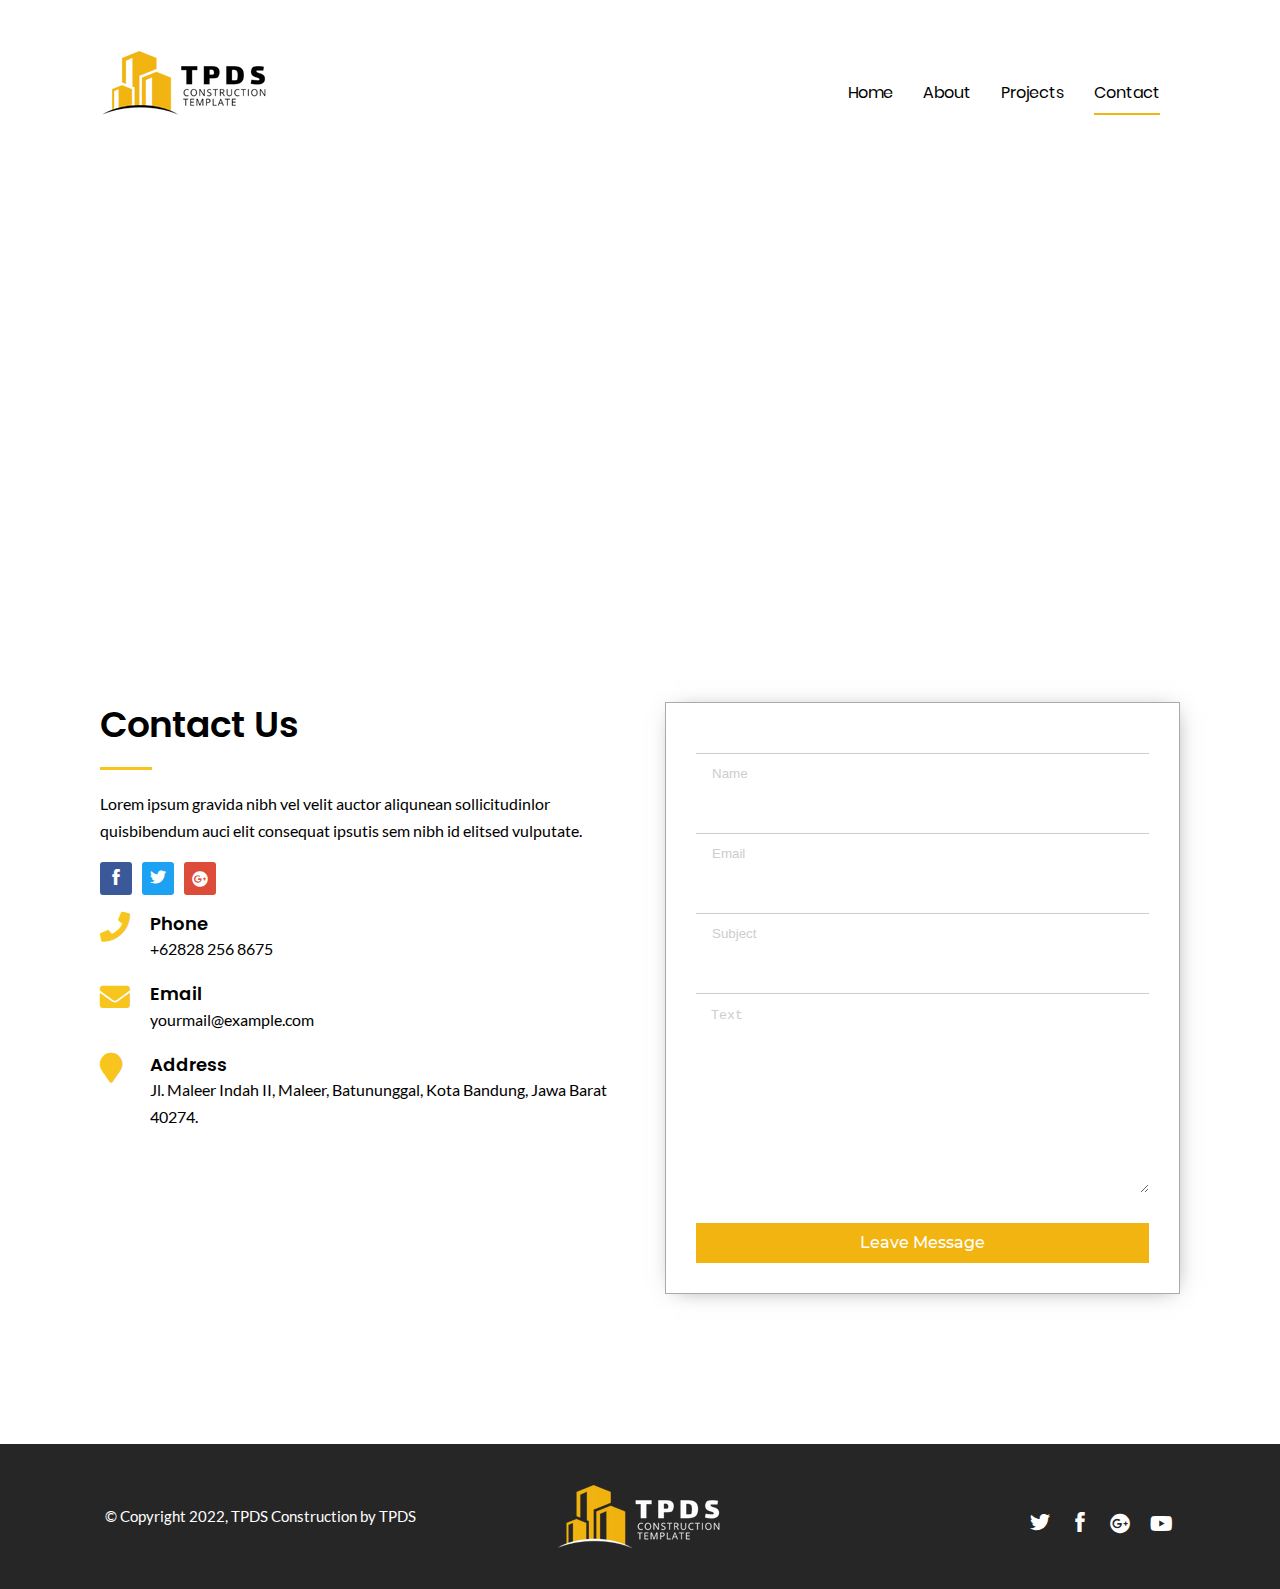
<file: contact.html>
﻿<!DOCTYPE html>
<html lang="en">

    <head>
        <meta http-equiv="content-type" content="text/html; charset=utf-8">
        <!-- SYLESHEETS
            ============================================= -->
        <link rel="stylesheet" href="css/style1.css" type="text/css">
        <link rel="stylesheet" href="css/plugin.css" type="text/css">
        <link rel="stylesheet" href="css/sm-core-css.css" type="text/css">
        <link rel="stylesheet" href="css/sm-clean.css" type="text/css">
        <link rel="stylesheet" href="css/thaw-flex.css" type="text/css">
        <link rel="stylesheet" href="css/font.css" type="text/css">
        <link rel="stylesheet" href="css/fontawesome.min.css" type="text/css">
        <link rel="stylesheet" href="style.css" type="text/css">
        <link rel="stylesheet" href="css/responsive.css" type="text/css">
        <link rel="icon" href="img/fav-icon.png">
        <script>
            document.documentElement.className = 'js';

        </script>
        <!-- EXTERNAL STYLES
            ============================================= -->
        <meta name="viewport" content="width=device-width, initial-scale=1, maximum-scale=1">

        <!-- DOCUMENT TITLES
            ============================================= -->
        <title>Contact | TPDS</title>
    </head>

    <body class="demo-1">
        <!--MAIN WRAPPER START-->
        <div class="main-wrapper clearfix">
            <!-- HEADER START
                ============================================= -->
            <header id="header" class="header-style-1 animated header-alt">
                <div class="container">
                    <div class="header-clear clearfix">
                        <div class="header-content-left clearfix">
                            <!-- LOGO START
                                ============================================= -->
                            <div class="logo">
                                <a href="index.html"><img src="img/gedung-logos.jpg" alt="Gedung Logo"></a>
                            </div>
                            <!-- LOGO END -->
                        </div>
                        <div class="header-content-right">
                            <!-- NAVIGATION START============================================= -->
                            <nav class="main-nav">
                                <!-- Mobile menu toggle button (hamburger/x icon) -->
                                <input id="main-menu-state" type="checkbox">
                                <label class="main-menu-btn sub-menu-trigger" for="main-menu-state">
                                    <span class="main-menu-btn-icon"></span> Toggle main menu visibility
                                </label>
                                <!-- Sample menu definition -->
                                <ul id="main-menu" class="sm sm-clean">
                                    <li class="menu-item"><a href="index.html" class="menu-link">Home</a></li>
                                    <li class="menu-item"><a href="about.html" class="menu-link">About</a></li>
                                    <li class="menu-item"><a href="projects.html" class="menu-link">Projects</a></li>
                                    <li class="menu-item"><a href="contact.html" class="menu-link active">Contact</a></li>
                                </ul>
                            </nav>
                            <!-- NAVIGATION END -->
                        </div>
                    </div>
                </div>
            </header>
            <!-- HEADER END -->
            <!-- SECTION -->
            <section class="content">
                <!-- CONTACT START -->
                <div class="page-contact">
                    <div class="container">
                        <div class="iframe-wrap">
                            <iframe src="https://www.google.com/maps/embed?pb=!1m18!1m12!1m3!1d57948.89435559739!2d-107.39712!3d24.802099199999997!2m3!1f0!2f0!3f0!3m2!1i1024!2i768!4f13.1!3m3!1m2!1s0x86bcdbe9a451bc8d%3A0xdd5118ff3886451c!2sPlaza%20Sendero%20Culiac%C3%A1n!5e0!3m2!1ses-419!2smx!4v1653861073100!5m2!1ses-419!2smx" width="100%" height="450" style="border:0;" allowfullscreen="" loading="lazy" referrerpolicy="no-referrer-when-downgrade"></iframe>
                        </div>
                        <div class="contact-wrap grid grid-cols-12 gap-20">
                            <div class="contact-us banner-text col-span-6 sm:col-span-12 res:col-span-12">
                                <div class="the-title">
                                    <h2>Contact Us</h2>
                                    <span class="line"></span>
                                    <p>Lorem ipsum gravida nibh vel velit auctor aliqunean sollicitudinlor quisbibendum auci elit consequat ipsutis sem nibh id elitsed vulputate.</p>
                                </div>
                                <div class="social-contact col-span-6 sm:col-span-12 res:col-span-12">
                                    <div class="social-share clearfix">
                                        <ul class="clearfix">
                                            <li class="soc-icon"><a class="facebook" href="#"><i class="icon icon-themify-17"></i></a></li>
                                            <li class="soc-icon"><a class="twitter" href="#"><i class="icon icon-themify-13"></i></a></li>

                                            <li class="soc-icon"><a class="google-plus" href="#"><i class="fab fa-google-plus"></i></a></li>
                                        </ul>
                                    </div>
                                    <div class="social-contact-wrap">
                                        <div class="social-icon">
                                            <i class="fa fa-phone"></i>
                                        </div>
                                        <div class="social-info">
                                            <h4> Phone</h4>
                                            <span>+62828 256 8675</span>
                                        </div>
                                    </div>
                                    <div class="social-contact-wrap">
                                        <div class="social-icon">
                                            <i class="fa fa-envelope"></i>
                                        </div>
                                        <div class="social-info">
                                            <h4> Email</h4>
                                            <span>yourmail@example.com</span>
                                        </div>
                                    </div>
                                    <div class="social-contact-wrap">
                                        <div class="social-icon">
                                            <i class="fa fa-map-marker"></i>
                                        </div>
                                        <div class="social-info">
                                            <h4> Address</h4>
                                            <span>Jl. Maleer Indah II, Maleer, Batununggal, Kota Bandung, Jawa Barat 40274.</span>
                                        </div>
                                    </div>
                                </div>
                            </div>
                            <div class="contact-form col-span-6 sm:col-span-12 res:col-span-12">
                                <div class="form-wrap contact-form-style-1">
                                    <div class="contact-bordered item-column clearfix">
                                        <span class="wpcf7-form-control-wrap your-name">
                                            <input type="text" name="your-name" value="" size="40" class="wpcf7-form-control wpcf7-text wpcf7-validates-as-required" aria-required="true" aria-invalid="false" placeholder="Name">
                                        </span> 
                                        <span class="contact-ef border-form-top"><br>
                                        </span><br>
                                        <span class="contact-ef border-form-left"><br>
                                        </span><br>
                                        <span class="contact-ef border-form-bottom"><br>
                                        </span><br>
                                        <span class="contact-ef border-form-right"><br>
                                        </span>
                                    </div>
                                    <div class="contact-bordered item-column clearfix">
                                        <span class="wpcf7-form-control-wrap your-name">
                                            <input type="text" name="your-name" value="" size="40" class="wpcf7-form-control wpcf7-text wpcf7-validates-as-required" aria-required="true" aria-invalid="false" placeholder="Email">
                                        </span> 
                                        <span class="contact-ef border-form-top"><br>
                                        </span><br>
                                        <span class="contact-ef border-form-left"><br>
                                        </span><br>
                                        <span class="contact-ef border-form-bottom"><br>
                                        </span><br>
                                        <span class="contact-ef border-form-right"><br>
                                        </span>
                                    </div>
                                    <div class="contact-bordered item-column clearfix">
                                        <span class="wpcf7-form-control-wrap your-name">
                                            <input type="text" name="your-name" value="" size="40" class="wpcf7-form-control wpcf7-text wpcf7-validates-as-required" aria-required="true" aria-invalid="false" placeholder="Subject">
                                        </span> 
                                        <span class="contact-ef border-form-top"><br>
                                        </span><br>
                                        <span class="contact-ef border-form-left"><br>
                                        </span><br>
                                        <span class="contact-ef border-form-bottom"><br>
                                        </span><br>
                                        <span class="contact-ef border-form-right"><br>
                                        </span>
                                    </div>
                                    <div class="contact-bordered item-column text-area clearfix">
                                        <span class="wpcf7-form-control-wrap your-message">
                                            <textarea name="your-message" class="wpcf7-form-control wpcf7-textarea" aria-invalid="false" placeholder="Text"></textarea>
                                        </span>
                                        <span class="contact-ef border-form-top"><br>
                                        </span><br>
                                        <span class="contact-ef border-form-left"><br>
                                        </span><br>
                                        <span class="contact-ef border-form-bottom"><br>
                                        </span><br>
                                        <span class="contact-ef border-form-right"><br>
                                        </span>
                                    </div>
                                    <div class="contact-submit clearfix">
                                        <input type="submit" value="Leave Message" class="button-basic-1">
                                    </div>
                                </div>
                            </div>
                        </div>
                    </div>
                </div>
                <!-- CONTACT END -->
            </section>
            <!-- SECTION END -->
            <!-- FOOTER START -->
            <footer id="footer" class="footer clearfix">
                <div class="footer-wrap clearfix">
                    <div class="footer-bottom clearfix">
                        <div class="container">
                            <div class="row">
                                <div class="foot-col column column-3 text-left clearfix">
                                    <div id="copyright" class="copyright-text">
                                        © Copyright 2022, TPDS Construction by TPDS
                                    </div>
                                </div>
                                <div class="foot-col column column-3 text-center clearfix">
                                    <div class="logo-footer">
                                        <a href="index.html"><img src="img/gedung-logos-white.jpg" alt="Logo-Footer"></a>
                                    </div>
                                </div>
                                <div class="foot-col column column-3 text-right clearfix">

                                    <div class="social-footer">
                                        <ul>
                                            <li class="soc-icon"><a href="#"><i class="icon icon-themify-13"></i></a></li>
                                            <li class="soc-icon"><a href="#"><i class="icon icon-themify-17"></i></a></li>
                                            <li class="soc-icon"><a href="#"><i class="fab fa-google-plus"></i></a></li>
                                            <li class="soc-icon"><a href="#"><i class="fab fa-youtube"></i></a></li>
                                        </ul>
                                    </div>
                                </div>
                            </div>
                        </div>
                    </div>
                </div>
            </footer>
            <!-- FOOTER END -->
        </div>
        <!-- MAIN WRAPPER END -->
        <!-- FOOTER SCRIPTS -->
        <script src="js/jquery.3.5.1.min.js"></script>
        <script src="js/main.js"></script>
        <script src="js/demo1.js"></script>
        <script src="js/jquery.smartmenus.min.js"></script>
        <script src="js/aos.js"></script>
    </body>

</html>
</file>
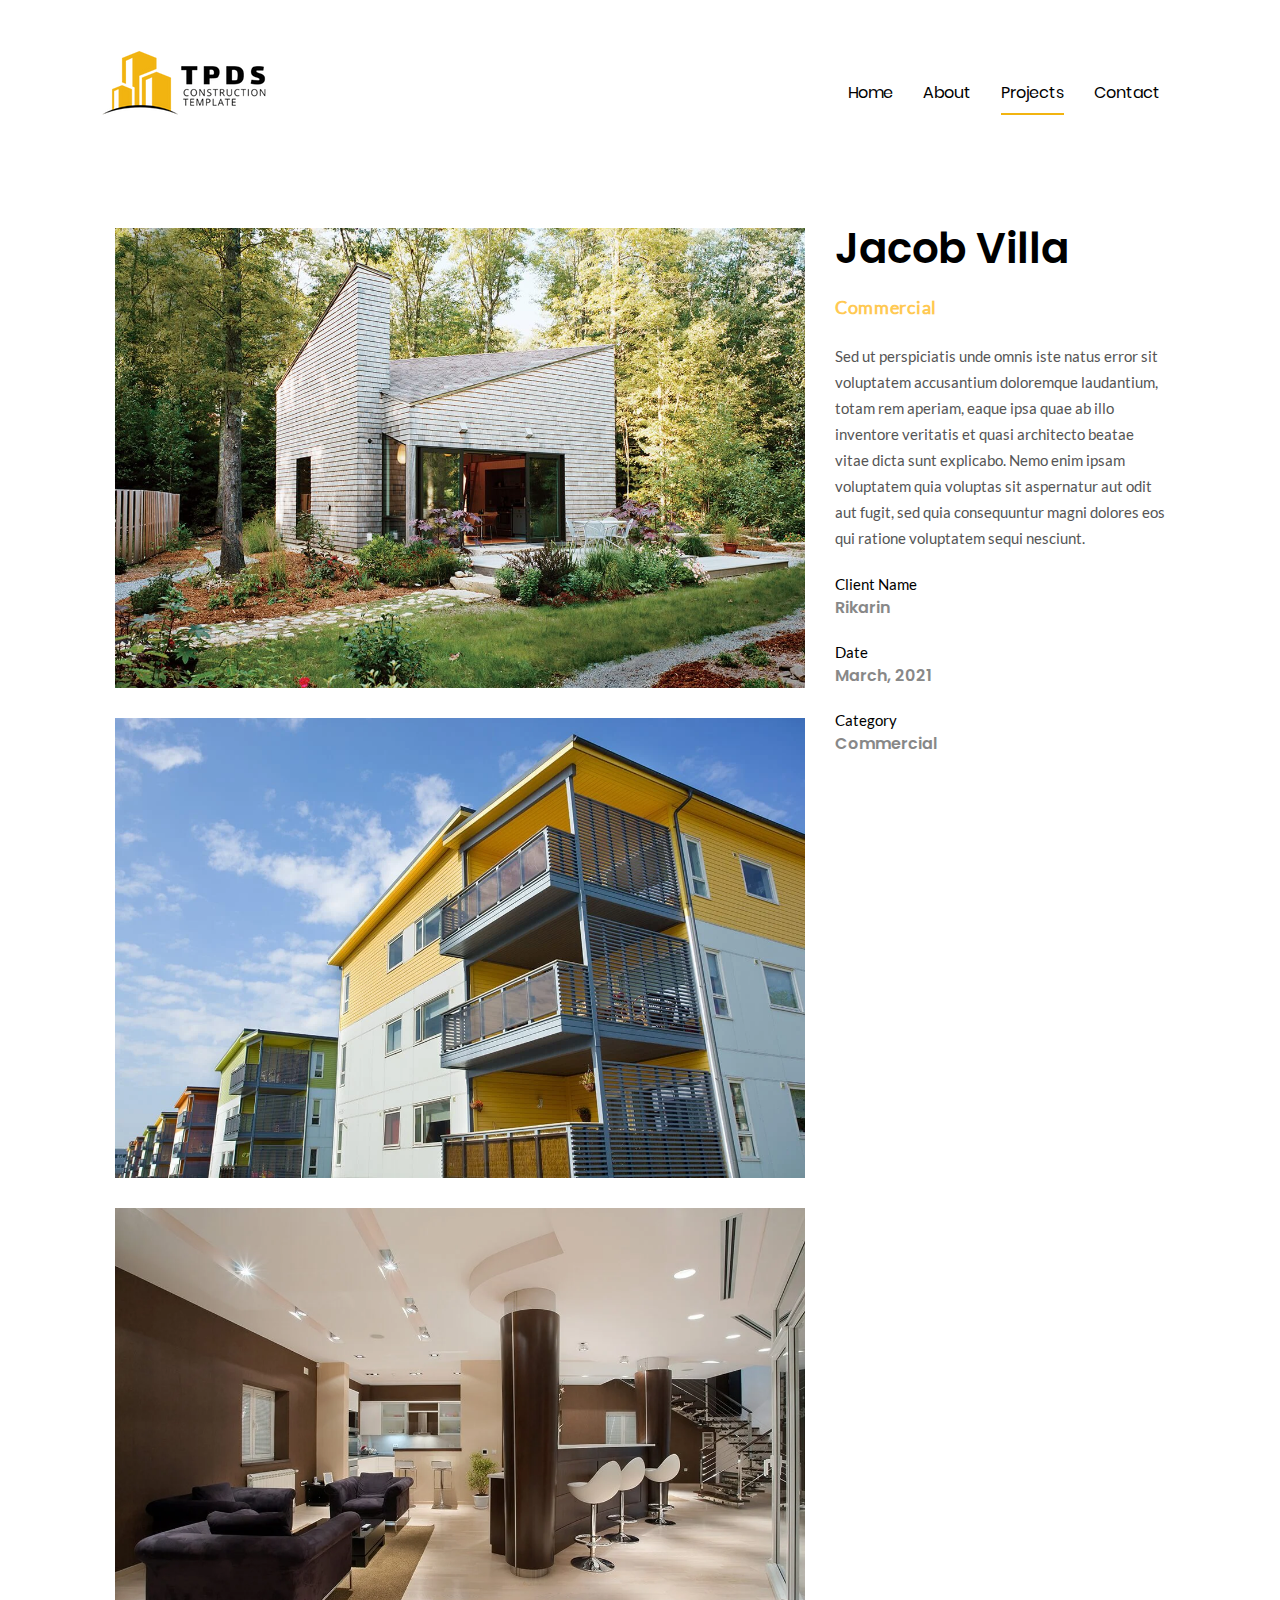
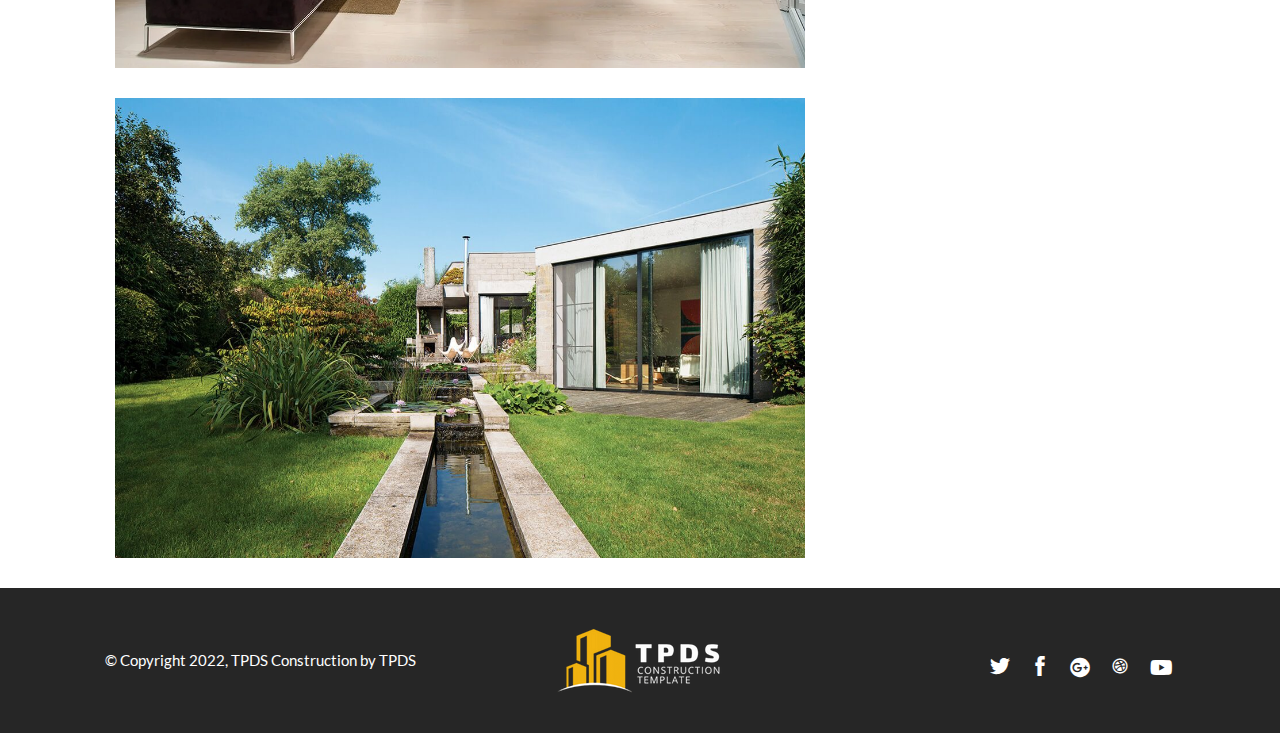
<file: single-porto.html>
<!DOCTYPE html>
<html lang="en">

    <head>
        <meta http-equiv="content-type" content="text/html; charset=utf-8" />
        <!-- SYLESHEETS
            ============================================= -->
        <link rel="stylesheet" href="css/aos.css" type="text/css">
        <link rel="stylesheet" href="css/style1.css" type="text/css">
        <link rel="stylesheet" href="css/plugin.css" type="text/css" />
        <link rel="stylesheet" href="css/sm-core-css.css" type="text/css" />
        <link rel="stylesheet" href="css/sm-clean.css" type="text/css" />
        <link rel="stylesheet" href="css/lightgallery.min.css" type="text/css">
        <link rel="stylesheet" href="css/thaw-flex.css" type="text/css" />
        <link rel="stylesheet" href="css/font.css" type="text/css" />
        <link rel="stylesheet" href="css/fontawesome.min.css" type="text/css" />
        <link rel="stylesheet" href="style.css" type="text/css" />
        <link rel="stylesheet" href="css/responsive.css" type="text/css" />
        <link rel="icon" href="img/fav-icon.png">
        <script>
            document.documentElement.className = 'js';

        </script>
        <!-- EXTERNAL STYLES
            ============================================= -->
        <meta name="viewport" content="width=device-width, initial-scale=1, maximum-scale=1" />
        <!-- DOCUMENT TITLES
            ============================================= -->
        <title>Single Portfolio | TPDS</title>
    </head>

    <body class="demo-1">
        <!-- MAIN WRAPPER START
            ============================================= -->
        <div class="main-wrapper clearfix">
            <!-- HEADER START
                ============================================= -->
            <!-- HEADER START
                ============================================= -->
            <header id="header" class="header-style-1 animated header-alt">
                <div class="container">
                        <div class="header-clear clearfix">
                            <div class="header-content-left clearfix">
                                <!-- LOGO START
                                ============================================= -->
                                <div class="logo">
                                    <a href="index.html"><img src="img/gedung-logos.jpg" alt="Gedung Logo" /></a>
                                </div>
                                <!-- LOGO END -->
                            </div>
                            <div class="header-content-right">
                                <!-- NAVIGATION START============================================= -->
                                <nav class="main-nav">
                                    <!-- Mobile menu toggle button (hamburger/x icon) -->
                                    <input id="main-menu-state" type="checkbox" />
                                    <label class="main-menu-btn sub-menu-trigger" for="main-menu-state">
                                        <span class="main-menu-btn-icon"></span> Toggle main menu visibility
                                    </label>
                                    <!-- Sample menu definition -->
                                    <ul id="main-menu" class="sm sm-clean">
                                        <li class="menu-item"><a href="index.html" class="menu-link">Home</a></li>
                                        <li class="menu-item"><a href="about.html" class="menu-link">About</a></li>
                                        <li class="menu-item"><a href="projects.html" class="menu-link active">Projects</a></li>
                                        <li class="menu-item"><a href="contact.html" class="menu-link">Contact</a></li>
                                    </ul>
                                </nav>
                            </div>
                        </div>
                    </div>
            </header>
            <!-- HEADER END -->

            <!-- SECTION START -->
            <section>
                <!-- SINGLE PORTFOLIO -->
                <div class="single-porto-inner-wrap">
                    <div class="container clearfix">
                        <div class="portfolio-thumbnail-wrap column column-2of3 clearfix">
                            <div id="lightgallery" class="portfolio-thumbnail standard-thumb">
                                <div class="gallery-item" data-src="img/single-porto-1.jpg">
                                    <img src="img/single-porto-1.jpg" alt="single-porto-1">
                                </div>
                                <div class="gallery-item" data-src="img/single-porto-2.jpg">
                                    <img src="img/single-porto-2.jpg" alt="single-porto-2">
                                </div>
                                <div class="gallery-item" data-src="img/single-porto-3.jpg">
                                    <img src="img/single-porto-3.jpg" alt="single-porto-3">
                                </div>
                                <div class="gallery-item" data-src="img/single-porto-4.jpg">
                                    <img src="img/single-porto-4.jpg" alt="single-porto-4">
                                </div>
                            </div>
                        </div>
                        <div class="porto2-detail-wrap column column-3 clearfix fixed-detail">
                            <div class="post-title-porto-2 clearfix">
                                <h1 class="clearfix">
                                    Jacob Villa </h1>
                                <div class="category-portfolio">
                                    <span class="category">Commercial</span>
                                </div>
                            </div>
                            <div class="portfolio-content gedung-text clearfix">
                                <p>Sed ut perspiciatis unde omnis iste natus error sit voluptatem accusantium doloremque laudantium, totam rem aperiam, eaque ipsa quae ab illo inventore veritatis et quasi architecto beatae vitae dicta sunt explicabo. Nemo enim ipsam voluptatem quia voluptas sit aspernatur aut odit aut fugit, sed quia consequuntur magni dolores eos qui ratione voluptatem sequi nesciunt.</p>
                                <div class="portfolio-details">
                                    <div class="detail-item">
                                        <span class="detail-title">Client Name</span>
                                        <h5 class="detail-info">Rikarin</h5>
                                    </div>
                                    <div class="detail-item">
                                        <span class="detail-title">Date</span>
                                        <h5 class="detail-info">March, 2021</h5>
                                    </div>
                                    <div class="detail-item">
                                        <span class="detail-title">Category</span>
                                        <h5 class="detail-info">Commercial</h5>
                                    </div>
                                </div>
                            </div>
                        </div>
                    </div>
                </div>
                <!-- SINGLE PORTFOLIO END -->
            </section>
            <!-- FOOTER START -->
            <footer id="footer" class="footer clearfix">
                <div class="footer-wrap clearfix">
                    <div class="footer-bottom clearfix">
                        <div class="container">
                            <div class="row">
                                <div class="foot-col column column-3 text-left clearfix">
                                    <div id="copyright" class="copyright-text">
                                        © Copyright 2022, TPDS Construction by TPDS
                                    </div>
                                </div>
                                <div class="foot-col column column-3 text-center clearfix">
                                    <div class="logo-footer">
                                        <a href="index.html"><img src="img/gedung-logos-white.jpg" alt="Logo-Footer" /></a>
                                    </div>
                                </div>
                                <div class="foot-col column column-3 text-right clearfix">

                                    <div class="social-footer">
                                        <ul>
                                            <li class="soc-icon"><a href="#"><i class="icon icon-themify-13"></i></a></li>
                                            <li class="soc-icon"><a href="#"><i class="icon icon-themify-17"></i></a></li>
                                            <li class="soc-icon"><a href="#"><i class="fab fa-google-plus"></i></a></li>
                                            <li class="soc-icon"><a href="#"><i class="icon icon-social-dribbble"></i></a></li>
                                            <li class="soc-icon"><a href="#"><i class="fab fa-youtube"></i></a></li>
                                        </ul>
                                    </div>
                                </div>
                            </div>
                        </div>
                    </div>
                </div>
            </footer>
            <!-- FOOTER END -->
        </div>
        <!-- MAIN WRAPPER END -->
        <!-- FOOTER SCRIPTS
            ============================================= -->
        <script src="js/jquery.3.5.1.min.js"></script>
        <script src="js/jquery.smartmenus.min.js"></script>
        <script src="js/lightgallery.min.js"></script>
        <script src="js/gedung-lightbox.js"></script>
        <script src="js/demo1.js"></script>
        <script src="js/aos.js"></script>
        <script src="js/main.js"></script>
    </body>

</html>
</file>
<file: css/style1.css>
/* Layout for search container */
.search {
	display: flex;
	flex-direction: column;
	justify-content: center;
	align-items: center;
	text-align: center;
	background: rgba(18, 23, 56, 0.9);
}

.js .search {
	position: fixed;
	z-index: 1000;
	top: 0;
	left: 0;
	width: 100%;
	height: 100vh;
}

.search::before,
.search::after {
	content: '';
	position: absolute;
	width: calc(100% + 15px);
	height: calc(100% + 15px);
	pointer-events: none;
	border: 1.5em solid #212fa0;
}

.search::before {
	top: 0;
	left: 0;
	border-right-width: 0;
	border-bottom-width: 0;
}

.search::after {
	right: 0;
	bottom: 0;
	border-top-width: 0;
	border-left-width: 0;
}

.btn--search-close {
	font-size: 2em;
	position: absolute;
	top: 1.25em;
	right: 1.25em;
	display: none;
}

.js .btn--search-close {
	display: block;
}

.search__form {
	margin: 5em 0;
}

.search__input {
	font-family: inherit;
	font-size: 10vw;
	line-height: 1;
	display: inline-block;
	box-sizing: border-box;
	width: 75%;
	padding: 0.05em 0;
	color: #d17c78;
	border-bottom: 2px solid;
}

.search__input::-webkit-input-placeholder {
	/* WebKit, Blink, Edge */
	opacity: 0.3;
	color: #060919;
}

.search__input::-moz-placeholder {
	opacity: 0.3;
	/* Mozilla Firefox 19+ */
	color: #060919;
}

.search__input:-ms-input-placeholder {
	/* Internet Explorer 10-11 */
	opacity: 0.3;
	color: #060919;
}

.search__input::-webkit-search-cancel-button,
.search__input::-webkit-search-decoration {
	-webkit-appearance: none;
}

.search__input::-ms-clear {
	display: none;
}

.search__info {
	font-size: 90%;
	font-weight: bold;
	display: block;
	width: 100%;
	margin: 0 auto;
	padding: 0.85em 0;
	text-align: right;
	color: #ffffff;
}

.search__related {
	display: flex;
	width: 75%;
	pointer-events: none;
}

.search__suggestion {
	width: 33.33%;
	text-align: left;
}

.search__suggestion:nth-child(2) {
	margin: 0 3em;
}

.search__suggestion h3 {
	font-size: 1.35em;
	margin: 0;
}

.search__suggestion h3::before {
	content: '\21FE';
	display: inline-block;
	padding: 0 0.5em 0 0;
}

.search__suggestion p {
	font-size: 1.15em;
	line-height: 1.4;
	margin: 0.75em 0 0 0;
}

/************************/
/* Transitions 			*/
/************************/

.js .search {
	pointer-events: none;
	opacity: 0;
	transition: opacity 0.5s;
}

.js .search--open {
	pointer-events: auto;
	opacity: 1;
}

/* Border */
.search::before,
.search::after {
	transition: transform 0.5s;
}

.search::before {
	transform: translate3d(-15px, -15px, 0);
}

.search::after {
	transform: translate3d(15px, 15px, 0);
}

.search--open::before,
.search--open::after {
	transform: translate3d(0, 0, 0);
}

/* Close button */
.btn--search-close {
	opacity: 0;
	transform: scale3d(0.8, 0.8, 1);
	transition: opacity 0.5s, transform 0.5s;
}

.search--open .btn--search-close {
	opacity: 1;
	transform: scale3d(1, 1, 1);
}

/* Search form with input and description */
.js .search__form {
	opacity: 0;
	transform: scale3d(0.8, 0.8, 1);
	transition: opacity 0.5s, transform 0.5s;
}

.js .search--open .search__form {
	opacity: 1;
	transform: scale3d(1, 1, 1);
}

.search__suggestion {
	opacity: 0;
	transform: translate3d(0, -30px, 0);
	transition: opacity 0.5s, transform 0.5s;
}

.search--open .search__suggestion {
	opacity: 1;
	transform: translate3d(0, 0, 0);
}

.search--open .search__suggestion:nth-child(2) {
	transition-delay: 0.1s;
}

.search--open .search__suggestion:nth-child(3) {
	transition-delay: 0.2s;
}

@media screen and (max-width:40em) {
	.search__form {
		margin: 5em 0 1em;
	}
	.btn--search-close {
		font-size: 1.25em;
		top: 1.5em;
		right: 1.5em;
	}
	.search__info {
		text-align: left;
	}
	.search__suggestion {
		font-size: 80%;
		width: 100%;
	}
	.search__suggestion:nth-child(2),
	.search__suggestion:nth-child(3) {
		display: none;
	}
}
</file>
<file: css/sm-core-css.css>
/* Mobile first layout SmartMenus Core CSS (it's not recommended editing these rules)
   You need this once per page no matter how many menu trees or different themes you use.
-------------------------------------------------------------------------------------------*/

.sm,.sm ul,.sm li{display:block;list-style:none;margin:0;padding:0;line-height:normal;direction:ltr;text-align:left;-webkit-tap-highlight-color:rgba(0,0,0,0);}
.sm-rtl,.sm-rtl ul,.sm-rtl li{direction:rtl;text-align:right;}
.sm>li>h1,.sm>li>h2,.sm>li>h3,.sm>li>h4,.sm>li>h5,.sm>li>h6{margin:0;padding:0;}
.sm ul{display:none;}
.sm li,.sm a{position:relative;}
.sm a{display:block;}
.sm a.disabled{cursor:not-allowed;}
.sm:after{content:"\00a0";display:block;height:0;font:0px/0 serif;clear:both;visibility:hidden;overflow:hidden;}
.sm,.sm *,.sm *:before,.sm *:after{-moz-box-sizing:border-box;-webkit-box-sizing:border-box;box-sizing:border-box;}
</file>
<file: css/sm-clean.css>
.sm-clean a.current {
  color: #d23600;
}
.sm-clean a.disabled {
  color: #bbbbbb;
}
.sm-clean a span.sub-arrow {
  position: absolute;
  top: 50%;
  margin-top: -17px;
  left: auto;
  right: 4px;
  width: 34px;
  height: 34px;
  overflow: hidden;
  font: bold 16px/34px monospace !important;
  text-align: center;
  text-shadow: none;
  background: rgba(255, 255, 255, 0.5);
  -webkit-border-radius: 5px;
  -moz-border-radius: 5px;
  -ms-border-radius: 5px;
  -o-border-radius: 5px;
  border-radius: 5px;
}
.sm-clean a.highlighted span.sub-arrow:before {
  display: block;
  content: '-';
}
.sm-clean > li:first-child > a, .sm-clean > li:first-child > :not(ul) a {
  -webkit-border-radius: 5px 5px 0 0;
  -moz-border-radius: 5px 5px 0 0;
  -ms-border-radius: 5px 5px 0 0;
  -o-border-radius: 5px 5px 0 0;
  border-radius: 5px 5px 0 0;
}
.sm-clean > li:last-child > a, .sm-clean > li:last-child > *:not(ul) a, .sm-clean > li:last-child > ul,
.sm-clean > li:last-child > ul > li:last-child > a, .sm-clean > li:last-child > ul > li:last-child > *:not(ul) a, .sm-clean > li:last-child > ul > li:last-child > ul,
.sm-clean > li:last-child > ul > li:last-child > ul > li:last-child > a, .sm-clean > li:last-child > ul > li:last-child > ul > li:last-child > *:not(ul) a, .sm-clean > li:last-child > ul > li:last-child > ul > li:last-child > ul,
.sm-clean > li:last-child > ul > li:last-child > ul > li:last-child > ul > li:last-child > a, .sm-clean > li:last-child > ul > li:last-child > ul > li:last-child > ul > li:last-child > *:not(ul) a, .sm-clean > li:last-child > ul > li:last-child > ul > li:last-child > ul > li:last-child > ul,
.sm-clean > li:last-child > ul > li:last-child > ul > li:last-child > ul > li:last-child > ul > li:last-child > a, .sm-clean > li:last-child > ul > li:last-child > ul > li:last-child > ul > li:last-child > ul > li:last-child > *:not(ul) a, .sm-clean > li:last-child > ul > li:last-child > ul > li:last-child > ul > li:last-child > ul > li:last-child > ul {
  -webkit-border-radius: 0 0 5px 5px;
  -moz-border-radius: 0 0 5px 5px;
  -ms-border-radius: 0 0 5px 5px;
  -o-border-radius: 0 0 5px 5px;
  border-radius: 0 0 5px 5px;
}
.sm-clean > li:last-child > a.highlighted, .sm-clean > li:last-child > *:not(ul) a.highlighted,
.sm-clean > li:last-child > ul > li:last-child > a.highlighted, .sm-clean > li:last-child > ul > li:last-child > *:not(ul) a.highlighted,
.sm-clean > li:last-child > ul > li:last-child > ul > li:last-child > a.highlighted, .sm-clean > li:last-child > ul > li:last-child > ul > li:last-child > *:not(ul) a.highlighted,
.sm-clean > li:last-child > ul > li:last-child > ul > li:last-child > ul > li:last-child > a.highlighted, .sm-clean > li:last-child > ul > li:last-child > ul > li:last-child > ul > li:last-child > *:not(ul) a.highlighted,
.sm-clean > li:last-child > ul > li:last-child > ul > li:last-child > ul > li:last-child > ul > li:last-child > a.highlighted, .sm-clean > li:last-child > ul > li:last-child > ul > li:last-child > ul > li:last-child > ul > li:last-child > *:not(ul) a.highlighted {
  -webkit-border-radius: 0;
  -moz-border-radius: 0;
  -ms-border-radius: 0;
  -o-border-radius: 0;
  border-radius: 0;
}
.sm-clean li {
  border-top: 1px solid rgba(0, 0, 0, 0.05);
}
.sm-clean > li:first-child {
  border-top: 0;
}
.sm-clean ul {
  background: rgba(162, 162, 162, 0.1);
}
.sm-clean ul a, .sm-clean ul a:hover, .sm-clean ul a:focus, .sm-clean ul a:active {
  font-size: 16px;
  border-left: 8px solid transparent;
}
.sm-clean ul ul a,
.sm-clean ul ul a:hover,
.sm-clean ul ul a:focus,
.sm-clean ul ul a:active {
  border-left: 16px solid transparent;
}
.sm-clean ul ul ul a,
.sm-clean ul ul ul a:hover,
.sm-clean ul ul ul a:focus,
.sm-clean ul ul ul a:active {
  border-left: 24px solid transparent;
}
.sm-clean ul ul ul ul a,
.sm-clean ul ul ul ul a:hover,
.sm-clean ul ul ul ul a:focus,
.sm-clean ul ul ul ul a:active {
  border-left: 32px solid transparent;
}
.sm-clean ul ul ul ul ul a,
.sm-clean ul ul ul ul ul a:hover,
.sm-clean ul ul ul ul ul a:focus,
.sm-clean ul ul ul ul ul a:active {
  border-left: 40px solid transparent;
}

@media (min-width: 769px) {
  /* Switch to desktop layout
  -----------------------------------------------
     These transform the menu tree from
     collapsible to desktop (navbar + dropdowns)
  -----------------------------------------------*/
  /* start... (it's not recommended editing these rules) */
  .sm-clean ul {
    position: absolute;
    width: 12em;
  }

  .sm-clean li {
    float: left;
  }

  .sm-clean.sm-rtl li {
    float: right;
  }

  .sm-clean ul li, .sm-clean.sm-rtl ul li, .sm-clean.sm-vertical li {
    float: none;
  }

  .sm-clean a {
    white-space: nowrap;
  }

  .sm-clean ul a, .sm-clean.sm-vertical a {
    white-space: normal;
  }

  .sm-clean .sm-nowrap > li > a, .sm-clean .sm-nowrap > li > :not(ul) a {
    white-space: nowrap;
  }

  /* ...end */
  .sm-clean a:hover, .sm-clean a:focus, .sm-clean a:active, .sm-clean a.highlighted {
    color: #d23600;
  }
  .sm-clean a.current {
    color: #d23600;
  }
  .sm-clean a.disabled {
    color: #bbbbbb;
  }
  .sm-clean a.has-submenu {
    padding-right: 24px;
  }
  .sm-clean a span.sub-arrow {
    top: 50%;
    margin-top: -2px;
    right: 7px;
    width: 0;
    height: 0;
    border-width: 4px;
    border-style: solid dashed dashed dashed;
    border-color: #555555 transparent transparent transparent;
    background: transparent;
    -webkit-border-radius: 0;
    -moz-border-radius: 0;
    -ms-border-radius: 0;
    -o-border-radius: 0;
    border-radius: 0;
  }
  .sm-clean a.highlighted span.sub-arrow:before {
    display: none;
  }
  .sm-clean li {
    border-top: 0;
  }
  .sm-clean > li > ul:before,
  .sm-clean > li > ul:after {
    content: '';
    position: absolute;
    top: -18px;
    left: 30px;
    width: 0;
    height: 0;
    overflow: hidden;
    border-width: 9px;
    border-style: dashed dashed solid dashed;
    border-color: transparent transparent #bbbbbb transparent;
  }
  .sm-clean > li > ul:after {
    top: -16px;
    left: 31px;
    border-width: 8px;
    border-color: transparent transparent white transparent;
  }
  .sm-clean ul {
    border: 1px solid #bbbbbb;
    padding: 5px 0;
    background: white;
    -webkit-border-radius: 5px !important;
    -moz-border-radius: 5px !important;
    -ms-border-radius: 5px !important;
    -o-border-radius: 5px !important;
    border-radius: 5px !important;
    -webkit-box-shadow: 0 5px 9px rgba(0, 0, 0, 0.2);
    -moz-box-shadow: 0 5px 9px rgba(0, 0, 0, 0.2);
    box-shadow: 0 5px 9px rgba(0, 0, 0, 0.2);
  }
  .sm-clean ul a, .sm-clean ul a:hover, .sm-clean ul a:focus, .sm-clean ul a:active, .sm-clean ul a.highlighted {
    border: 0 !important;
    padding: 10px 20px;
    color: #555555;
  }
  .sm-clean ul a:hover, .sm-clean ul a:focus, .sm-clean ul a:active, .sm-clean ul a.highlighted {
    background: transparent;
    color: #d23600;
  }
  .sm-clean ul a.current {
    color: #d23600;
  }
  .sm-clean ul a.disabled {
    background: white;
    color: #cccccc;
  }
  .sm-clean ul a.has-submenu {
    padding-right: 20px;
  }
  .sm-clean ul a span.sub-arrow {
    right: 8px;
    top: 50%;
    margin-top: -5px;
    border-width: 5px;
    border-style: dashed dashed dashed solid;
    border-color: transparent transparent transparent #555555;
  }
  .sm-clean span.scroll-up,
  .sm-clean span.scroll-down {
    position: absolute;
    display: none;
    visibility: hidden;
    overflow: hidden;
    background: white;
    height: 20px;
  }
  .sm-clean span.scroll-up:hover,
  .sm-clean span.scroll-down:hover {
    background: #eeeeee;
  }
  .sm-clean span.scroll-up:hover span.scroll-up-arrow, .sm-clean span.scroll-up:hover span.scroll-down-arrow {
    border-color: transparent transparent #d23600 transparent;
  }
  .sm-clean span.scroll-down:hover span.scroll-down-arrow {
    border-color: #d23600 transparent transparent transparent;
  }
  .sm-clean span.scroll-up-arrow, .sm-clean span.scroll-down-arrow {
    position: absolute;
    top: 0;
    left: 50%;
    margin-left: -6px;
    width: 0;
    height: 0;
    overflow: hidden;
    border-width: 6px;
    border-style: dashed dashed solid dashed;
    border-color: transparent transparent #555555 transparent;
  }
  .sm-clean span.scroll-down-arrow {
    top: 8px;
    border-style: solid dashed dashed dashed;
    border-color: #555555 transparent transparent transparent;
  }
  .sm-clean.sm-rtl a.has-submenu {
    padding-right: 12px;
    padding-left: 24px;
  }
  .sm-clean.sm-rtl a span.sub-arrow {
    right: auto;
    left: 12px;
  }
  .sm-clean.sm-rtl.sm-vertical a.has-submenu {
    padding: 10px 20px;
  }
  .sm-clean.sm-rtl.sm-vertical a span.sub-arrow {
    right: auto;
    left: 8px;
    border-style: dashed solid dashed dashed;
    border-color: transparent #555555 transparent transparent;
  }
  .sm-clean.sm-rtl > li > ul:before {
    left: auto;
    right: 30px;
  }
  .sm-clean.sm-rtl > li > ul:after {
    left: auto;
    right: 31px;
  }
  .sm-clean.sm-rtl ul a.has-submenu {
    padding: 10px 20px !important;
  }
  .sm-clean.sm-rtl ul a span.sub-arrow {
    right: auto;
    left: 8px;
    border-style: dashed solid dashed dashed;
    border-color: transparent #555555 transparent transparent;
  }
  .sm-clean.sm-vertical {
    padding: 10px 0;
    -webkit-border-radius: 5px;
    -moz-border-radius: 5px;
    -ms-border-radius: 5px;
    -o-border-radius: 5px;
    border-radius: 5px;
  }
  .sm-clean.sm-vertical a {
    padding: 10px 20px;
  }
  .sm-clean.sm-vertical a:hover, .sm-clean.sm-vertical a:focus, .sm-clean.sm-vertical a:active, .sm-clean.sm-vertical a.highlighted {
    background: transparent;
  }
  .sm-clean.sm-vertical a.disabled {
    background: #eeeeee;
  }
  .sm-clean.sm-vertical a span.sub-arrow {
    right: 8px;
    top: 50%;
    margin-top: -5px;
    border-width: 5px;
    border-style: dashed dashed dashed solid;
    border-color: transparent transparent transparent #555555;
  }
  .sm-clean.sm-vertical > li > ul:before,
  .sm-clean.sm-vertical > li > ul:after {
    display: none;
  }
  .sm-clean.sm-vertical ul a {
    padding: 10px 20px;
  }
  .sm-clean.sm-vertical ul a:hover, .sm-clean.sm-vertical ul a:focus, .sm-clean.sm-vertical ul a:active, .sm-clean.sm-vertical ul a.highlighted {
    background: #eeeeee;
  }
  .sm-clean.sm-vertical ul a.disabled {
    background: white;
  }
}
</file>
<file: css/thaw-flex.css>
/* =========== Standard Grid ================= */

.grid {
  display: grid;
}

.inline-grid {
  display: inline-grid;
}

/*=========== Grid Template Columns =================*/

.grid-cols-1 {
  grid-template-columns: repeat(1, minmax(0, 1fr));
}

.grid-cols-2 {
  grid-template-columns: repeat(2, minmax(0, 1fr));
}

.grid-cols-3 {
  grid-template-columns: repeat(3, minmax(0, 1fr));
}

.grid-cols-4 {
  grid-template-columns: repeat(4, minmax(0, 1fr));
}

.grid-cols-5 {
  grid-template-columns: repeat(5, minmax(0, 1fr));
}

.grid-cols-6 {
  grid-template-columns: repeat(6, minmax(0, 1fr));
}

.grid-cols-7 {
  grid-template-columns: repeat(7, minmax(0, 1fr));
}

.grid-cols-8 {
  grid-template-columns: repeat(8, minmax(0, 1fr));
}

.grid-cols-9 {
  grid-template-columns: repeat(9, minmax(0, 1fr));
}

.grid-cols-10 {
  grid-template-columns: repeat(10, minmax(0, 1fr));
}

.grid-cols-11 {
  grid-template-columns: repeat(11, minmax(0, 1fr));
}

.grid-cols-12 {
  grid-template-columns: repeat(12, minmax(0, 1fr));
}

.grid-cols-none {
  grid-template-columns: none;
}


/*=========== Grid Column Start / End =================*/

.col-auto {
  grid-column: auto;
}

.col-span-1 {
  grid-column: span 1 / span 1;
}

.col-span-2 {
  grid-column: span 2 / span 2;
}

.col-span-3 {
  grid-column: span 3 / span 3;
}

.col-span-4 {
  grid-column: span 4 / span 4;
}

.col-span-5 {
  grid-column: span 5 / span 5;
}

.col-span-6 {
  grid-column: span 6 / span 6;
}

.col-span-7 {
  grid-column: span 7 / span 7;
}

.col-span-8 {
  grid-column: span 8 / span 8;
}

.col-span-9 {
  grid-column: span 9 / span 9;
}

.col-span-10 {
  grid-column: span 10 / span 10;
}

.col-span-11 {
  grid-column: span 11 / span 11;
}

.col-span-12 {
  grid-column: span 12 / span 12;
}

.col-start-1 {
  grid-column-start: 1;
}

.col-start-2 {
  grid-column-start: 2;
}

.col-start-3 {
  grid-column-start: 3;
}

.col-start-4 {
  grid-column-start: 4;
}

.col-start-5 {
  grid-column-start: 5;
}

.col-start-6 {
  grid-column-start: 6;
}

.col-start-7 {
  grid-column-start: 7;
}

.col-start-8 {
  grid-column-start: 8;
}

.col-start-9 {
  grid-column-start: 9;
}

.col-start-10 {
  grid-column-start: 10;
}

.col-start-11 {
  grid-column-start: 11;
}

.col-start-12 {
  grid-column-start: 12;
}

.col-start-13 {
  grid-column-start: 13;
}

.col-start-auto {
  grid-column-start: auto;
}

.col-end-1 {
  grid-column-end: 1;
}

.col-end-2 {
  grid-column-end: 2;
}

.col-end-3 {
  grid-column-end: 3;
}

.col-end-4 {
  grid-column-end: 4;
}

.col-end-5 {
  grid-column-end: 5;
}

.col-end-6 {
  grid-column-end: 6;
}

.col-end-7 {
  grid-column-end: 7;
}

.col-end-8 {
  grid-column-end: 8;
}

.col-end-9 {
  grid-column-end: 9;
}

.col-end-10 {
  grid-column-end: 10;
}

.col-end-11 {
  grid-column-end: 11;
}

.col-end-12 {
  grid-column-end: 12;
}

.col-end-13 {
  grid-column-end: 13;
}

.col-end-auto {
  grid-column-end: auto;
}


/*=========== Grid Template Rows =================*/


.grid-rows-1 {
  grid-template-rows: repeat(1, minmax(0, 1fr));
}

.grid-rows-2 {
  grid-template-rows: repeat(2, minmax(0, 1fr));
}

.grid-rows-3 {
  grid-template-rows: repeat(3, minmax(0, 1fr));
}

.grid-rows-4 {
  grid-template-rows: repeat(4, minmax(0, 1fr));
}

.grid-rows-5 {
  grid-template-rows: repeat(5, minmax(0, 1fr));
}

.grid-rows-6 {
  grid-template-rows: repeat(6, minmax(0, 1fr));
}

.grid-rows-none {
  grid-template-rows: none;
}


/*=========== Grid Row Start / End =================*/


.row-auto {
  grid-row: auto;
}

.row-span-1 {
  grid-row: span 1 / span 1;
}

.row-span-2 {
  grid-row: span 2 / span 2;
}

.row-span-3 {
  grid-row: span 3 / span 3;
}

.row-span-4 {
  grid-row: span 4 / span 4;
}

.row-span-5 {
  grid-row: span 5 / span 5;
}

.row-span-6 {
  grid-row: span 6 / span 6;
}

.row-start-1 {
  grid-row-start: 1;
}

.row-start-2 {
  grid-row-start: 2;
}

.row-start-3 {
  grid-row-start: 3;
}

.row-start-4 {
  grid-row-start: 4;
}

.row-start-5 {
  grid-row-start: 5;
}

.row-start-6 {
  grid-row-start: 6;
}

.row-start-7 {
  grid-row-start: 7;
}

.row-start-auto {
  grid-row-start: auto;
}

.row-end-1 {
  grid-row-end: 1;
}

.row-end-2 {
  grid-row-end: 2;
}

.row-end-3 {
  grid-row-end: 3;
}

.row-end-4 {
  grid-row-end: 4;
}

.row-end-5 {
  grid-row-end: 5;
}

.row-end-6 {
  grid-row-end: 6;
}

.row-end-7 {
  grid-row-end: 7;
}

.row-end-auto {
  grid-row-end: auto;
}


/*=========== Grid Gap =================*/


.gap-0 {
  grid-gap: 0;
  gap: 0;
}

.gap-1 {
  grid-gap: 0.25rem;
  gap: 0.25rem;
}

.gap-2 {
  grid-gap: 0.5rem;
  gap: 0.5rem;
}

.gap-3 {
  grid-gap: 0.75rem;
  gap: 0.75rem;
}

.gap-4 {
  grid-gap: 1rem;
  gap: 1rem;
}

.gap-5 {
  grid-gap: 1.25rem;
  gap: 1.25rem;
}

.gap-6 {
  grid-gap: 1.5rem;
  gap: 1.5rem;
}

.gap-8 {
  grid-gap: 2rem;
  gap: 2rem;
}

.gap-10 {
  grid-gap: 2.5rem;
  gap: 2.5rem;
}

.gap-12 {
  grid-gap: 3rem;
  gap: 3rem;
}

.gap-16 {
  grid-gap: 4rem;
  gap: 4rem;
}

.gap-20 {
  grid-gap: 5rem;
  gap: 5rem;
}

.gap-24 {
  grid-gap: 6rem;
  gap: 6rem;
}

.gap-32 {
  grid-gap: 8rem;
  gap: 8rem;
}

.gap-40 {
  grid-gap: 10rem;
  gap: 10rem;
}

.gap-48 {
  grid-gap: 12rem;
  gap: 12rem;
}

.gap-56 {
  grid-gap: 14rem;
  gap: 14rem;
}

.gap-64 {
  grid-gap: 16rem;
  gap: 16rem;
}

.gap-px {
  grid-gap: 1px;
  gap: 1px;
}

.col-gap-0 {
  grid-column-gap: 0;
  column-gap: 0;
}

.col-gap-1 {
  grid-column-gap: 0.25rem;
  column-gap: 0.25rem;
}

.col-gap-2 {
  grid-column-gap: 0.5rem;
  column-gap: 0.5rem;
}

.col-gap-3 {
  grid-column-gap: 0.75rem;
  column-gap: 0.75rem;
}

.col-gap-4 {
  grid-column-gap: 1rem;
  column-gap: 1rem;
}

.col-gap-5 {
  grid-column-gap: 1.25rem;
  column-gap: 1.25rem;
}

.col-gap-6 {
  grid-column-gap: 1.5rem;
  column-gap: 1.5rem;
}

.col-gap-8 {
  grid-column-gap: 2rem;
  column-gap: 2rem;
}

.col-gap-10 {
  grid-column-gap: 2.5rem;
  column-gap: 2.5rem;
}

.col-gap-12 {
  grid-column-gap: 3rem;
  column-gap: 3rem;
}

.col-gap-16 {
  grid-column-gap: 4rem;
  column-gap: 4rem;
}

.col-gap-20 {
  grid-column-gap: 5rem;
  column-gap: 5rem;
}

.col-gap-24 {
  grid-column-gap: 6rem;
  column-gap: 6rem;
}

.col-gap-32 {
  grid-column-gap: 8rem;
  column-gap: 8rem;
}

.col-gap-40 {
  grid-column-gap: 10rem;
  column-gap: 10rem;
}

.col-gap-48 {
  grid-column-gap: 12rem;
  column-gap: 12rem;
}

.col-gap-56 {
  grid-column-gap: 14rem;
  column-gap: 14rem;
}

.col-gap-64 {
  grid-column-gap: 16rem;
  column-gap: 16rem;
}

.col-gap-px {
  grid-column-gap: 1px;
  column-gap: 1px;
}

.row-gap-0 {
  grid-row-gap: 0;
  row-gap: 0;
}

.row-gap-1 {
  grid-row-gap: 0.25rem;
  row-gap: 0.25rem;
}

.row-gap-2 {
  grid-row-gap: 0.5rem;
  row-gap: 0.5rem;
}

.row-gap-3 {
  grid-row-gap: 0.75rem;
  row-gap: 0.75rem;
}

.row-gap-4 {
  grid-row-gap: 1rem;
  row-gap: 1rem;
}

.row-gap-5 {
  grid-row-gap: 1.25rem;
  row-gap: 1.25rem;
}

.row-gap-6 {
  grid-row-gap: 1.5rem;
  row-gap: 1.5rem;
}

.row-gap-8 {
  grid-row-gap: 2rem;
  row-gap: 2rem;
}

.row-gap-10 {
  grid-row-gap: 2.5rem;
  row-gap: 2.5rem;
}

.row-gap-12 {
  grid-row-gap: 3rem;
  row-gap: 3rem;
}

.row-gap-16 {
  grid-row-gap: 4rem;
  row-gap: 4rem;
}

.row-gap-20 {
  grid-row-gap: 5rem;
  row-gap: 5rem;
}

.row-gap-24 {
  grid-row-gap: 6rem;
  row-gap: 6rem;
}

.row-gap-32 {
  grid-row-gap: 8rem;
  row-gap: 8rem;
}

.row-gap-40 {
  grid-row-gap: 10rem;
  row-gap: 10rem;
}

.row-gap-48 {
  grid-row-gap: 12rem;
  row-gap: 12rem;
}

.row-gap-56 {
  grid-row-gap: 14rem;
  row-gap: 14rem;
}

.row-gap-64 {
  grid-row-gap: 16rem;
  row-gap: 16rem;
}

.row-gap-px {
  grid-row-gap: 1px;
  row-gap: 1px;
}

/*=========== Grid Auto Flow =================*/


.grid-flow-row {
  grid-auto-flow: row;
}

.grid-flow-col {
  grid-auto-flow: column;
}

.grid-flow-row-dense {
  grid-auto-flow: row dense;
}

.grid-flow-col-dense {
  grid-auto-flow: column dense;
}



/*=========== FLEX =================*/
.flex {
  display: flex;
}

.inline-flex {
  display: inline-flex;
}


.flex-row {
  flex-direction: row;
}

.flex-row-reverse {
  flex-direction: row-reverse;
}

.flex-col {
  flex-direction: column;
}

.flex-col-reverse {
  flex-direction: column-reverse;
}

.flex-wrap {
  flex-wrap: wrap;
}

.flex-wrap-reverse {
  flex-wrap: wrap-reverse;
}

.flex-no-wrap {
  flex-wrap: nowrap;
}



.items-start {
  align-items: flex-start;
}

.items-end {
  align-items: flex-end;
}

.items-center {
  align-items: center;
}

.items-baseline {
  align-items: baseline;
}

.items-stretch {
  align-items: stretch;
}

.self-auto {
  align-self: auto;
}

.self-start {
  align-self: flex-start;
}

.self-end {
  align-self: flex-end;
}

.self-center {
  align-self: center;
}

.self-stretch {
  align-self: stretch;
}

.justify-start {
  justify-content: flex-start;
}

.justify-end {
  justify-content: flex-end;
}

.justify-center {
  justify-content: center;
}

.justify-between {
  justify-content: space-between;
}

.justify-around {
  justify-content: space-around;
}

.justify-evenly {
  justify-content: space-evenly;
}

.content-center {
  align-content: center;
}

.content-start {
  align-content: flex-start;
}

.content-end {
  align-content: flex-end;
}

.content-between {
  align-content: space-between;
}

.content-around {
  align-content: space-around;
}

.flex-1 {
  flex: 1 1 0%;
}

.flex-auto {
  flex: 1 1 auto;
}

.flex-initial {
  flex: 0 1 auto;
}

.flex-none {
  flex: none;
}

.flex-grow-0 {
  flex-grow: 0;
}

.flex-grow {
  flex-grow: 1;
}

.flex-shrink-0 {
  flex-shrink: 0;
}

.flex-shrink {
  flex-shrink: 1;
}

.order-1 {
  order: 1;
}

.order-2 {
  order: 2;
}

.order-3 {
  order: 3;
}

.order-4 {
  order: 4;
}

.order-5 {
  order: 5;
}

.order-6 {
  order: 6;
}

.order-7 {
  order: 7;
}

.order-8 {
  order: 8;
}

.order-9 {
  order: 9;
}

.order-10 {
  order: 10;
}

.order-11 {
  order: 11;
}

.order-12 {
  order: 12;
}

.order-first {
  order: -9999;
}

.order-last {
  order: 9999;
}

.order-none {
  order: 0;
}

@media (max-width: 768px) {

  .res\:grid-cols-1 {
    grid-template-columns: repeat(1, minmax(0, 1fr));
  }

  .res\:grid-cols-2 {
    grid-template-columns: repeat(2, minmax(0, 1fr));
  }

  .res\:grid-cols-3 {
    grid-template-columns: repeat(3, minmax(0, 1fr));
  }

  .res\:grid-cols-4 {
    grid-template-columns: repeat(4, minmax(0, 1fr));
  }

  .res\:grid-cols-5 {
    grid-template-columns: repeat(5, minmax(0, 1fr));
  }

  .res\:grid-cols-6 {
    grid-template-columns: repeat(6, minmax(0, 1fr));
  }

  .res\:grid-cols-7 {
    grid-template-columns: repeat(7, minmax(0, 1fr));
  }

  .res\:grid-cols-8 {
    grid-template-columns: repeat(8, minmax(0, 1fr));
  }

  .res\:grid-cols-9 {
    grid-template-columns: repeat(9, minmax(0, 1fr));
  }

  .res\:grid-cols-10 {
    grid-template-columns: repeat(10, minmax(0, 1fr));
  }

  .res\:grid-cols-11 {
    grid-template-columns: repeat(11, minmax(0, 1fr));
  }

  .res\:grid-cols-12 {
    grid-template-columns: repeat(12, minmax(0, 1fr));
  }

  .res\:grid-cols-none {
    grid-template-columns: none;
  }

  .res\:col-auto {
    grid-column: auto;
  }

  .res\:col-span-1 {
    grid-column: span 1 / span 1;
  }

  .res\:col-span-2 {
    grid-column: span 2 / span 2;
  }

  .res\:col-span-3 {
    grid-column: span 3 / span 3;
  }

  .res\:col-span-4 {
    grid-column: span 4 / span 4;
  }

  .res\:col-span-5 {
    grid-column: span 5 / span 5;
  }

  .res\:col-span-6 {
    grid-column: span 6 / span 6;
  }

  .res\:col-span-7 {
    grid-column: span 7 / span 7;
  }

  .res\:col-span-8 {
    grid-column: span 8 / span 8;
  }

  .res\:col-span-9 {
    grid-column: span 9 / span 9;
  }

  .res\:col-span-10 {
    grid-column: span 10 / span 10;
  }

  .res\:col-span-11 {
    grid-column: span 11 / span 11;
  }

  .res\:col-span-12 {
    grid-column: span 12 / span 12;
  }

}

@media (max-width: 640px) {


.sm\:grid-cols-1 {
  grid-template-columns: repeat(1, minmax(0, 1fr));
}

.sm\:grid-cols-2 {
  grid-template-columns: repeat(2, minmax(0, 1fr));
}

.sm\:grid-cols-3 {
  grid-template-columns: repeat(3, minmax(0, 1fr));
}

.sm\:grid-cols-4 {
  grid-template-columns: repeat(4, minmax(0, 1fr));
}

.sm\:grid-cols-5 {
  grid-template-columns: repeat(5, minmax(0, 1fr));
}

.sm\:grid-cols-6 {
  grid-template-columns: repeat(6, minmax(0, 1fr));
}

.sm\:grid-cols-7 {
  grid-template-columns: repeat(7, minmax(0, 1fr));
}

.sm\:grid-cols-8 {
  grid-template-columns: repeat(8, minmax(0, 1fr));
}

.sm\:grid-cols-9 {
  grid-template-columns: repeat(9, minmax(0, 1fr));
}

.sm\:grid-cols-10 {
  grid-template-columns: repeat(10, minmax(0, 1fr));
}

.sm\:grid-cols-11 {
  grid-template-columns: repeat(11, minmax(0, 1fr));
}

.sm\:grid-cols-12 {
  grid-template-columns: repeat(12, minmax(0, 1fr));
}

.sm\:grid-cols-none {
  grid-template-columns: none;
}

.sm\:col-auto {
  grid-column: auto;
}

.sm\:col-span-1 {
  grid-column: span 1 / span 1;
}

.sm\:col-span-2 {
  grid-column: span 2 / span 2;
}

.sm\:col-span-3 {
  grid-column: span 3 / span 3;
}

.sm\:col-span-4 {
  grid-column: span 4 / span 4;
}

.sm\:col-span-5 {
  grid-column: span 5 / span 5;
}

.sm\:col-span-6 {
  grid-column: span 6 / span 6;
}

.sm\:col-span-7 {
  grid-column: span 7 / span 7;
}

.sm\:col-span-8 {
  grid-column: span 8 / span 8;
}

.sm\:col-span-9 {
  grid-column: span 9 / span 9;
}

.sm\:col-span-10 {
  grid-column: span 10 / span 10;
}

.sm\:col-span-11 {
  grid-column: span 11 / span 11;
}

.sm\:col-span-12 {
  grid-column: span 12 / span 12;
}

}

/* Calculation Column */
.custom-cal-col-1 {
  width: calc(100% / 1);
}
.custom-cal-col-2 {
  width: calc(100% / 2);
}
.custom-cal-col-3 {
  width: calc(100% / 3);
}
.custom-cal-col-4 {
  width: calc(100% / 4);
}
.custom-cal-col-5 {
  width: calc(100% / 5);
}
.custom-cal-col-6 {
  width: calc(100% / 6);
}

.thaw-container {
  max-width: 1080px;
  padding-right: 15px;
  padding-left: 15px;
  margin-right: auto;
  margin-left: auto;
}

.clearfix::after {
  display: block;
  clear: both;
  content: "";
}
</file>
<file: css/font.css>
@charset "UTF-8";

/*!
 *  Elusive Icons 2.0.0 by @ReduxFramework - http://elusiveicons.com - @reduxframework
 *  License - http://elusiveicons.com/license (Font: SIL OFL 1.1, CSS: MIT License)
 */@font-face{font-family:'Elusive-Icons';src:url('fonts/elusiveicons-webfont.eot');src:url('fonts/elusiveicons-webfont-1.eot') format('embedded-opentype'),url('fonts/elusiveicons-webfont.woff') format('woff'),url('fonts/elusiveicons-webfont.ttf') format('truetype'),url('fonts/elusiveicons-webfont.svg') format('svg');font-weight:normal;font-style:normal}.el{display:inline-block;font:normal normal normal 14px/1 'Elusive-Icons';font-size:inherit;text-rendering:auto;-webkit-font-smoothing:antialiased;-moz-osx-font-smoothing:grayscale;transform:translate(0, 0)}.el-lg{font-size:1.33333333em;line-height:.75em;vertical-align:-15%}.el-2x{font-size:2em}.el-3x{font-size:3em}.el-4x{font-size:4em}.el-5x{font-size:5em}.el-fw{width:1.28571429em;text-align:center}.el-ul{padding-left:0;margin-left:2.14285714em;list-style-type:none}.el-ul>li{position:relative}.el-li{position:absolute;left:-2.14285714em;width:2.14285714em;top:.14285714em;text-align:center}.el-li.el-lg{left:-1.85714286em}.el-border{padding:.2em .25em .15em;border:solid .08em #eee;border-radius:.1em}.pull-right{float:right}.pull-left{float:left}.el.pull-left{margin-right:.3em}.el.pull-right{margin-left:.3em}.el-spin{-webkit-animation:el-spin 2s infinite linear;animation:el-spin 2s infinite linear}.el-pulse{-webkit-animation:el-spin 1s infinite steps(8);animation:el-spin 1s infinite steps(8)}@-webkit-keyframes el-spin{0%{-webkit-transform:rotate(0deg);transform:rotate(0deg)}100%{-webkit-transform:rotate(359deg);transform:rotate(359deg)}}@keyframes el-spin{0%{-webkit-transform:rotate(0deg);transform:rotate(0deg)}100%{-webkit-transform:rotate(359deg);transform:rotate(359deg)}}.el-rotate-90{filter:progid:DXImageTransform.Microsoft.BasicImage(rotation=1);-webkit-transform:rotate(90deg);-ms-transform:rotate(90deg);transform:rotate(90deg)}.el-rotate-180{filter:progid:DXImageTransform.Microsoft.BasicImage(rotation=2);-webkit-transform:rotate(180deg);-ms-transform:rotate(180deg);transform:rotate(180deg)}.el-rotate-270{filter:progid:DXImageTransform.Microsoft.BasicImage(rotation=3);-webkit-transform:rotate(270deg);-ms-transform:rotate(270deg);transform:rotate(270deg)}.el-flip-horizontal{filter:progid:DXImageTransform.Microsoft.BasicImage(rotation=0, mirror=1);-webkit-transform:scale(-1, 1);-ms-transform:scale(-1, 1);transform:scale(-1, 1)}.el-flip-vertical{filter:progid:DXImageTransform.Microsoft.BasicImage(rotation=2, mirror=1);-webkit-transform:scale(1, -1);-ms-transform:scale(1, -1);transform:scale(1, -1)}:root .el-rotate-90,:root .el-rotate-180,:root .el-rotate-270,:root .el-flip-horizontal,:root .el-flip-vertical{filter:none}.el-stack{position:relative;display:inline-block;width:2em;height:2em;line-height:2em;vertical-align:middle}.el-stack-1x,.el-stack-2x{position:absolute;left:0;width:100%;text-align:center}.el-stack-1x{line-height:inherit}.el-stack-2x{font-size:2em}.el-inverse{color:#fff}.el-address-book-alt:before{content:"\f101"}.el-address-book:before{content:"\f102"}.el-adjust-alt:before{content:"\f103"}.el-adjust:before{content:"\f104"}.el-adult:before{content:"\f105"}.el-align-center:before{content:"\f106"}.el-align-justify:before{content:"\f107"}.el-align-left:before{content:"\f108"}.el-align-right:before{content:"\f109"}.el-arrow-down:before{content:"\f10a"}.el-arrow-left:before{content:"\f10b"}.el-arrow-right:before{content:"\f10c"}.el-arrow-up:before{content:"\f10d"}.el-asl:before{content:"\f10e"}.el-asterisk:before{content:"\f10f"}.el-backward:before{content:"\f110"}.el-ban-circle:before{content:"\f111"}.el-barcode:before{content:"\f112"}.el-behance:before{content:"\f113"}.el-bell:before{content:"\f114"}.el-blind:before{content:"\f115"}.el-blogger:before{content:"\f116"}.el-bold:before{content:"\f117"}.el-book:before{content:"\f118"}.el-bookmark-empty:before{content:"\f119"}.el-bookmark:before{content:"\f11a"}.el-braille:before{content:"\f11b"}.el-briefcase:before{content:"\f11c"}.el-broom:before{content:"\f11d"}.el-brush:before{content:"\f11e"}.el-bulb:before{content:"\f11f"}.el-bullhorn:before{content:"\f120"}.el-calendar-sign:before{content:"\f121"}.el-calendar:before{content:"\f122"}.el-camera:before{content:"\f123"}.el-car:before{content:"\f124"}.el-caret-down:before{content:"\f125"}.el-caret-left:before{content:"\f126"}.el-caret-right:before{content:"\f127"}.el-caret-up:before{content:"\f128"}.el-cc:before{content:"\f129"}.el-certificate:before{content:"\f12a"}.el-check-empty:before{content:"\f12b"}.el-check:before{content:"\f12c"}.el-chevron-down:before{content:"\f12d"}.el-chevron-left:before{content:"\f12e"}.el-chevron-right:before{content:"\f12f"}.el-chevron-up:before{content:"\f130"}.el-child:before{content:"\f131"}.el-circle-arrow-down:before{content:"\f132"}.el-circle-arrow-left:before{content:"\f133"}.el-circle-arrow-right:before{content:"\f134"}.el-circle-arrow-up:before{content:"\f135"}.el-cloud-alt:before{content:"\f136"}.el-cloud:before{content:"\f137"}.el-cog-alt:before{content:"\f138"}.el-cog:before{content:"\f139"}.el-cogs:before{content:"\f13a"}.el-comment-alt:before{content:"\f13b"}.el-comment:before{content:"\f13c"}.el-compass-alt:before{content:"\f13d"}.el-compass:before{content:"\f13e"}.el-credit-card:before{content:"\f13f"}.el-css:before{content:"\f140"}.el-dashboard:before{content:"\f141"}.el-delicious:before{content:"\f142"}.el-deviantart:before{content:"\f143"}.el-digg:before{content:"\f144"}.el-download-alt:before{content:"\f145"}.el-download:before{content:"\f146"}.el-dribbble:before{content:"\f147"}.el-edit:before{content:"\f148"}.el-eject:before{content:"\f149"}.el-envelope-alt:before{content:"\f14a"}.el-envelope:before{content:"\f14b"}.el-error-alt:before{content:"\f14c"}.el-error:before{content:"\f14d"}.el-eur:before{content:"\f14e"}.el-exclamation-sign:before{content:"\f14f"}.el-eye-close:before{content:"\f150"}.el-eye-open:before{content:"\f151"}.el-facebook:before{content:"\f152"}.el-facetime-video:before{content:"\f153"}.el-fast-backward:before{content:"\f154"}.el-fast-forward:before{content:"\f155"}.el-female:before{content:"\f156"}.el-file-alt:before{content:"\f157"}.el-file-edit-alt:before{content:"\f158"}.el-file-edit:before{content:"\f159"}.el-file-new-alt:before{content:"\f15a"}.el-file-new:before{content:"\f15b"}.el-file:before{content:"\f15c"}.el-film:before{content:"\f15d"}.el-filter:before{content:"\f15e"}.el-fire:before{content:"\f15f"}.el-flag-alt:before{content:"\f160"}.el-flag:before{content:"\f161"}.el-flickr:before{content:"\f162"}.el-folder-close:before{content:"\f163"}.el-folder-open:before{content:"\f164"}.el-folder-sign:before{content:"\f165"}.el-folder:before{content:"\f166"}.el-font:before{content:"\f167"}.el-fontsize:before{content:"\f168"}.el-fork:before{content:"\f169"}.el-forward-alt:before{content:"\f16a"}.el-forward:before{content:"\f16b"}.el-foursquare:before{content:"\f16c"}.el-friendfeed-rect:before{content:"\f16d"}.el-friendfeed:before{content:"\f16e"}.el-fullscreen:before{content:"\f16f"}.el-gbp:before{content:"\f170"}.el-gift:before{content:"\f171"}.el-github-text:before{content:"\f172"}.el-github:before{content:"\f173"}.el-glass:before{content:"\f174"}.el-glasses:before{content:"\f175"}.el-globe-alt:before{content:"\f176"}.el-globe:before{content:"\f177"}.el-googleplus:before{content:"\f178"}.el-graph-alt:before{content:"\f179"}.el-graph:before{content:"\f17a"}.el-group-alt:before{content:"\f17b"}.el-group:before{content:"\f17c"}.el-guidedog:before{content:"\f17d"}.el-hand-down:before{content:"\f17e"}.el-hand-left:before{content:"\f17f"}.el-hand-right:before{content:"\f180"}.el-hand-up:before{content:"\f181"}.el-hdd:before{content:"\f182"}.el-headphones:before{content:"\f183"}.el-hearing-impaired:before{content:"\f184"}.el-heart-alt:before{content:"\f185"}.el-heart-empty:before{content:"\f186"}.el-heart:before{content:"\f187"}.el-home-alt:before{content:"\f188"}.el-home:before{content:"\f189"}.el-hourglass:before{content:"\f18a"}.el-idea-alt:before{content:"\f18b"}.el-idea:before{content:"\f18c"}.el-inbox-alt:before{content:"\f18d"}.el-inbox-box:before{content:"\f18e"}.el-inbox:before{content:"\f18f"}.el-indent-left:before{content:"\f190"}.el-indent-right:before{content:"\f191"}.el-info-circle:before{content:"\f192"}.el-instagram:before{content:"\f193"}.el-iphone-home:before{content:"\f194"}.el-italic:before{content:"\f195"}.el-key:before{content:"\f196"}.el-laptop-alt:before{content:"\f197"}.el-laptop:before{content:"\f198"}.el-lastfm:before{content:"\f199"}.el-leaf:before{content:"\f19a"}.el-lines:before{content:"\f19b"}.el-link:before{content:"\f19c"}.el-linkedin:before{content:"\f19d"}.el-list-alt:before{content:"\f19e"}.el-list:before{content:"\f19f"}.el-livejournal:before{content:"\f1a0"}.el-lock-alt:before{content:"\f1a1"}.el-lock:before{content:"\f1a2"}.el-magic:before{content:"\f1a3"}.el-magnet:before{content:"\f1a4"}.el-male:before{content:"\f1a5"}.el-map-marker-alt:before{content:"\f1a6"}.el-map-marker:before{content:"\f1a7"}.el-mic-alt:before{content:"\f1a8"}.el-mic:before{content:"\f1a9"}.el-minus-sign:before{content:"\f1aa"}.el-minus:before{content:"\f1ab"}.el-move:before{content:"\f1ac"}.el-music:before{content:"\f1ad"}.el-myspace:before{content:"\f1ae"}.el-network:before{content:"\f1af"}.el-off:before{content:"\f1b0"}.el-ok-circle:before{content:"\f1b1"}.el-ok-sign:before{content:"\f1b2"}.el-ok:before{content:"\f1b3"}.el-opensource:before{content:"\f1b4"}.el-paper-clip-alt:before{content:"\f1b5"}.el-paper-clip:before{content:"\f1b6"}.el-path:before{content:"\f1b7"}.el-pause-alt:before{content:"\f1b8"}.el-pause:before{content:"\f1b9"}.el-pencil-alt:before{content:"\f1ba"}.el-pencil:before{content:"\f1bb"}.el-person:before{content:"\f1bc"}.el-phone-alt:before{content:"\f1bd"}.el-phone:before{content:"\f1be"}.el-photo-alt:before{content:"\f1bf"}.el-photo:before{content:"\f1c0"}.el-picasa:before{content:"\f1c1"}.el-picture:before{content:"\f1c2"}.el-pinterest:before{content:"\f1c3"}.el-plane:before{content:"\f1c4"}.el-play-alt:before{content:"\f1c5"}.el-play-circle:before{content:"\f1c6"}.el-play:before{content:"\f1c7"}.el-plurk-alt:before{content:"\f1c8"}.el-plurk:before{content:"\f1c9"}.el-plus-sign:before{content:"\f1ca"}.el-plus:before{content:"\f1cb"}.el-podcast:before{content:"\f1cc"}.el-print:before{content:"\f1cd"}.el-puzzle:before{content:"\f1ce"}.el-qrcode:before{content:"\f1cf"}.el-question-sign:before{content:"\f1d0"}.el-question:before{content:"\f1d1"}.el-quote-alt:before{content:"\f1d2"}.el-quote-right-alt:before{content:"\f1d3"}.el-quote-right:before{content:"\f1d4"}.el-quotes:before{content:"\f1d5"}.el-random:before{content:"\f1d6"}.el-record:before{content:"\f1d7"}.el-reddit:before{content:"\f1d8"}.el-redux:before{content:"\f1d9"}.el-refresh:before{content:"\f1da"}.el-remove-circle:before{content:"\f1db"}.el-remove-sign:before{content:"\f1dc"}.el-remove:before{content:"\f1dd"}.el-repeat-alt:before{content:"\f1de"}.el-repeat:before{content:"\f1df"}.el-resize-full:before{content:"\f1e0"}.el-resize-horizontal:before{content:"\f1e1"}.el-resize-small:before{content:"\f1e2"}.el-resize-vertical:before{content:"\f1e3"}.el-return-key:before{content:"\f1e4"}.el-retweet:before{content:"\f1e5"}.el-reverse-alt:before{content:"\f1e6"}.el-road:before{content:"\f1e7"}.el-rss:before{content:"\f1e8"}.el-scissors:before{content:"\f1e9"}.el-screen-alt:before{content:"\f1ea"}.el-screen:before{content:"\f1eb"}.el-screenshot:before{content:"\f1ec"}.el-search-alt:before{content:"\f1ed"}.el-search:before{content:"\f1ee"}.el-share-alt:before{content:"\f1ef"}.el-share:before{content:"\f1f0"}.el-shopping-cart-sign:before{content:"\f1f1"}.el-shopping-cart:before{content:"\f1f2"}.el-signal:before{content:"\f1f3"}.el-skype:before{content:"\f1f4"}.el-slideshare:before{content:"\f1f5"}.el-smiley-alt:before{content:"\f1f6"}.el-smiley:before{content:"\f1f7"}.el-soundcloud:before{content:"\f1f8"}.el-speaker:before{content:"\f1f9"}.el-spotify:before{content:"\f1fa"}.el-stackoverflow:before{content:"\f1fb"}.el-star-alt:before{content:"\f1fc"}.el-star-empty:before{content:"\f1fd"}.el-star:before{content:"\f1fe"}.el-step-backward:before{content:"\f1ff"}.el-step-forward:before{content:"\f200"}.el-stop-alt:before{content:"\f201"}.el-stop:before{content:"\f202"}.el-stumbleupon:before{content:"\f203"}.el-tag:before{content:"\f204"}.el-tags:before{content:"\f205"}.el-tasks:before{content:"\f206"}.el-text-height:before{content:"\f207"}.el-text-width:before{content:"\f208"}.el-th-large:before{content:"\f209"}.el-th-list:before{content:"\f20a"}.el-th:before{content:"\f20b"}.el-thumbs-down:before{content:"\f20c"}.el-thumbs-up:before{content:"\f20d"}.el-time-alt:before{content:"\f20e"}.el-time:before{content:"\f20f"}.el-tint:before{content:"\f210"}.el-torso:before{content:"\f211"}.el-trash-alt:before{content:"\f212"}.el-trash:before{content:"\f213"}.el-tumblr:before{content:"\f214"}.el-twitter:before{content:"\f215"}.el-universal-access:before{content:"\f216"}.el-unlock-alt:before{content:"\f217"}.el-unlock:before{content:"\f218"}.el-upload:before{content:"\f219"}.el-usd:before{content:"\f21a"}.el-user:before{content:"\f21b"}.el-viadeo:before{content:"\f21c"}.el-video-alt:before{content:"\f21d"}.el-video-chat:before{content:"\f21e"}.el-video:before{content:"\f21f"}.el-view-mode:before{content:"\f220"}.el-vimeo:before{content:"\f221"}.el-vkontakte:before{content:"\f222"}.el-volume-down:before{content:"\f223"}.el-volume-off:before{content:"\f224"}.el-volume-up:before{content:"\f225"}.el-w3c:before{content:"\f226"}.el-warning-sign:before{content:"\f227"}.el-website-alt:before{content:"\f228"}.el-website:before{content:"\f229"}.el-wheelchair:before{content:"\f22a"}.el-wordpress:before{content:"\f22b"}.el-wrench-alt:before{content:"\f22c"}.el-wrench:before{content:"\f22d"}.el-youtube:before{content:"\f22e"}.el-zoom-in:before{content:"\f22f"}.el-zoom-out:before{content:"\f230"}

@font-face {
    font-family: 'Poppins';
    src: url('fonts/Poppins-ExtraLight.eot');
    src: url('fonts/Poppins-ExtraLight-1.eot') format('embedded-opentype'),
        url('fonts/Poppins-ExtraLight.woff2') format('woff2'),
        url('fonts/Poppins-ExtraLight.woff') format('woff'),
        url('fonts/Poppins-ExtraLight.ttf') format('truetype'),
        url('fonts/Poppins-ExtraLight.svg') format('svg');
    font-weight: 200;
    font-style: normal;
    font-display: swap;
}

@font-face {
    font-family: 'Poppins';
    src: url('fonts/Poppins-Light.eot');
    src: url('fonts/Poppins-Light-1.eot') format('embedded-opentype'),
        url('fonts/Poppins-Light.woff2') format('woff2'),
        url('fonts/Poppins-Light.woff') format('woff'),
        url('fonts/Poppins-Light.ttf') format('truetype'),
        url('fonts/Poppins-Light.svg') format('svg');
    font-weight: 300;
    font-style: normal;
    font-display: swap;
}

@font-face {
    font-family: 'Poppins';
    src: url('fonts/Poppins-Regular.eot');
    src: url('fonts/Poppins-Regular-1.eot') format('embedded-opentype'),
        url('fonts/Poppins-Regular.woff2') format('woff2'),
        url('fonts/Poppins-Regular.woff') format('woff'),
        url('fonts/Poppins-Regular.ttf') format('truetype'),
        url('fonts/Poppins-Regular.svg') format('svg');
    font-weight: normal;
    font-style: normal;
}
@font-face {
    font-family: 'Lato';
    src: url('fonts/Lato-Regular.eot');
    src: url('fonts/Lato-Regular-1.eot') format('embedded-opentype'),
        url('fonts/Lato-Regular.woff2') format('woff2'),
        url('fonts/Lato-Regular.woff') format('woff'),
        url('fonts/Lato-Regular.ttf') format('truetype'),
        url('fonts/Lato-Regular.svg') format('svg');
    font-weight: normal;
    font-style: normal;
    font-display: swap;
}


@font-face {
    font-family: 'Poppins';
    src: url('fonts/Poppins-Medium.eot');
    src: url('fonts/Poppins-Medium-1.eot') format('embedded-opentype'),
        url('fonts/Poppins-Medium.woff2') format('woff2'),
        url('fonts/Poppins-Medium.woff') format('woff'),
        url('fonts/Poppins-Medium.ttf') format('truetype'),
        url('fonts/Poppins-Medium.svg') format('svg');
    font-weight: 500;
    font-style: normal;
    font-display: swap;
}

@font-face {
    font-family: 'Poppins';
    src: url('fonts/Poppins-SemiBold.eot');
    src: url('fonts/Poppins-SemiBold-1.eot') format('embedded-opentype'),
        url('fonts/Poppins-SemiBold.woff2') format('woff2'),
        url('fonts/Poppins-SemiBold.woff') format('woff'),
        url('fonts/Poppins-SemiBold.ttf') format('truetype'),
        url('fonts/Poppins-SemiBold.svg') format('svg');
    font-weight: 600;
    font-style: normal;
    font-display: swap;
}



@font-face {
    font-family: 'Montserrat';
    src: url('fonts/Montserrat-Medium.eot');
    src: url('fonts/Montserrat-Medium-1.eot') format('embedded-opentype'),
        url('fonts/Montserrat-Medium.woff2') format('woff2'),
        url('fonts/Montserrat-Medium.woff') format('woff'),
        url('fonts/Montserrat-Medium.ttf') format('truetype'),
        url('fonts/Montserrat-Medium.svg') format('svg');
    font-weight: 500;
    font-style: normal;
    font-display: swap;
}

@font-face {
  font-family: 'Raleway';
  src: url('fonts/Raleway-Regular.eot');
  src: url('fonts/Raleway-Regular-1.eot') format('embedded-opentype'),
      url('fonts/Raleway-Regular.woff2') format('woff2'),
      url('fonts/Raleway-Regular.woff') format('woff'),
      url('fonts/Raleway-Regular.ttf') format('truetype'),
      url('fonts/Raleway-Regular.svg') format('svg');
  font-weight: normal;
  font-style: normal;
  font-display: swap;
}

@font-face {
    font-family: 'Raleway';
    src: url('fonts/Raleway-Medium.eot');
    src: url('fonts/Raleway-Medium-1.eot') format('embedded-opentype'),
        url('fonts/Raleway-Medium.woff2') format('woff2'),
        url('fonts/Raleway-Medium.woff') format('woff'),
        url('fonts/Raleway-Medium.ttf') format('truetype'),
        url('fonts/Raleway-Medium.svg') format('svg');
    font-weight: 500;
    font-style: normal;
    font-display: swap;
}

@font-face {
    font-family: 'Poppins';
    src: url('fonts/Poppins-Bold.eot');
    src: url('fonts/Poppins-Bold-1.eot') format('embedded-opentype'),
        url('fonts/Poppins-Bold.woff2') format('woff2'),
        url('fonts/Poppins-Bold.woff') format('woff'),
        url('fonts/Poppins-Bold.ttf') format('truetype'),
        url('fonts/Poppins-Bold.svg') format('svg');
    font-weight: bold;
    font-style: normal;
}
@font-face {
    font-family: 'Roboto';
    src: url('fonts/Roboto-Regular.eot');
    src: url('fonts/Roboto-Regular-1.eot') format('embedded-opentype'),
        url('fonts/Roboto-Regular.woff2') format('woff2'),
        url('fonts/Roboto-Regular.woff') format('woff'),
        url('fonts/Roboto-Regular.ttf') format('truetype');
    font-weight: normal;
    font-style: normal;
    font-display: swap;
}
@font-face {
    font-family: 'Roboto';
    src: url('fonts/Roboto-Bold.eot');
    src: url('fonts/Roboto-Bold-1.eot') format('embedded-opentype'),
        url('fonts/Roboto-Bold.woff2') format('woff2'),
        url('fonts/Roboto-Bold.woff') format('woff'),
        url('fonts/Roboto-Bold.ttf') format('truetype');
    font-weight: bold;
    font-style: normal;
    font-display: swap;
}
@font-face {
    font-family: 'Montserrat';
    src: url('fonts/Montserrat-SemiBold.eot');
    src: url('fonts/Montserrat-SemiBold-1.eot') format('embedded-opentype'),
        url('fonts/Montserrat-SemiBold.woff2') format('woff2'),
        url('fonts/Montserrat-SemiBold.woff') format('woff'),
        url('fonts/Montserrat-SemiBold.ttf') format('truetype'),
        url('fonts/Montserrat-SemiBold.svg') format('svg');
    font-weight: 600;
    font-style: normal;
}
@font-face {
    font-family: 'PT Sans';
    src: url('fonts/PTSans-Bold.eot');
    src: url('fonts/PTSans-Bold-1.eot') format('embedded-opentype'),
        url('fonts/PTSans-Bold.woff2') format('woff2'),
        url('fonts/PTSans-Bold.woff') format('woff'),
        url('fonts/PTSans-Bold.ttf') format('truetype');
    font-weight: bold;
    font-style: normal;
    font-display: swap;
}


@font-face {
  font-family: "zloob";
  src:url("fonts/zloob.eot");
  src:url("fonts/zloob-1.eot") format("embedded-opentype"),
    url("fonts/zloob.woff") format("woff"),
    url("fonts/zloob.ttf") format("truetype"),
    url("fonts/zloob.svg") format("svg");
  font-weight: normal;
  font-style: normal;

}

[data-icon]:before {
  font-family: "zloob" !important;
  content: attr(data-icon);
  font-style: normal !important;
  font-weight: normal !important;
  font-variant: normal !important;
  text-transform: none !important;
  speak: none;
  line-height: 1;
  -webkit-font-smoothing: antialiased;
  -moz-osx-font-smoothing: grayscale;
}

[class^="icon-"]:before,
[class*=" icon-"]:before {
  font-family: "zloob" !important;
  font-style: normal !important;
  font-weight: normal !important;
  font-variant: normal !important;
  text-transform: none !important;
  speak: none;
  line-height: 1;
  -webkit-font-smoothing: antialiased;
  -moz-osx-font-smoothing: grayscale;
}

.icon-simple-line-icons:before {
  content: "\61";
}
.icon-simple-line-icons-1:before {
  content: "\62";
}
.icon-simple-line-icons-2:before {
  content: "\63";
}
.icon-simple-line-icons-3:before {
  content: "\64";
}
.icon-simple-line-icons-4:before {
  content: "\65";
}
.icon-simple-line-icons-5:before {
  content: "\66";
}
.icon-simple-line-icons-6:before {
  content: "\67";
}
.icon-simple-line-icons-7:before {
  content: "\68";
}
.icon-simple-line-icons-8:before {
  content: "\69";
}
.icon-simple-line-icons-9:before {
  content: "\6a";
}
.icon-simple-line-icons-10:before {
  content: "\6b";
}
.icon-simple-line-icons-11:before {
  content: "\6c";
}
.icon-simple-line-icons-12:before {
  content: "\6d";
}
.icon-simple-line-icons-13:before {
  content: "\6e";
}
.icon-simple-line-icons-14:before {
  content: "\6f";
}
.icon-simple-line-icons-15:before {
  content: "\70";
}
.icon-simple-line-icons-16:before {
  content: "\71";
}
.icon-simple-line-icons-17:before {
  content: "\72";
}
.icon-simple-line-icons-18:before {
  content: "\73";
}
.icon-simple-line-icons-19:before {
  content: "\74";
}
.icon-simple-line-icons-20:before {
  content: "\75";
}
.icon-simple-line-icons-21:before {
  content: "\76";
}
.icon-simple-line-icons-22:before {
  content: "\77";
}
.icon-simple-line-icons-23:before {
  content: "\78";
}
.icon-simple-line-icons-24:before {
  content: "\79";
}
.icon-simple-line-icons-25:before {
  content: "\7a";
}
.icon-simple-line-icons-26:before {
  content: "\41";
}
.icon-simple-line-icons-27:before {
  content: "\42";
}
.icon-simple-line-icons-28:before {
  content: "\43";
}
.icon-simple-line-icons-29:before {
  content: "\44";
}
.icon-simple-line-icons-30:before {
  content: "\45";
}
.icon-simple-line-icons-31:before {
  content: "\46";
}
.icon-simple-line-icons-32:before {
  content: "\47";
}
.icon-simple-line-icons-33:before {
  content: "\48";
}
.icon-simple-line-icons-34:before {
  content: "\49";
}
.icon-simple-line-icons-35:before {
  content: "\4a";
}
.icon-simple-line-icons-36:before {
  content: "\4b";
}
.icon-simple-line-icons-37:before {
  content: "\4c";
}
.icon-simple-line-icons-38:before {
  content: "\4d";
}
.icon-simple-line-icons-39:before {
  content: "\4e";
}
.icon-simple-line-icons-40:before {
  content: "\4f";
}
.icon-simple-line-icons-41:before {
  content: "\50";
}
.icon-simple-line-icons-42:before {
  content: "\51";
}
.icon-simple-line-icons-43:before {
  content: "\52";
}
.icon-simple-line-icons-44:before {
  content: "\53";
}
.icon-simple-line-icons-45:before {
  content: "\54";
}
.icon-simple-line-icons-46:before {
  content: "\55";
}
.icon-simple-line-icons-47:before {
  content: "\56";
}
.icon-simple-line-icons-48:before {
  content: "\57";
}
.icon-simple-line-icons-49:before {
  content: "\58";
}
.icon-simple-line-icons-50:before {
  content: "\59";
}
.icon-simple-line-icons-51:before {
  content: "\5a";
}
.icon-simple-line-icons-52:before {
  content: "\30";
}
.icon-simple-line-icons-53:before {
  content: "\31";
}
.icon-simple-line-icons-54:before {
  content: "\32";
}
.icon-simple-line-icons-55:before {
  content: "\33";
}
.icon-simple-line-icons-56:before {
  content: "\34";
}
.icon-simple-line-icons-57:before {
  content: "\35";
}
.icon-simple-line-icons-58:before {
  content: "\36";
}
.icon-simple-line-icons-59:before {
  content: "\37";
}
.icon-simple-line-icons-60:before {
  content: "\38";
}
.icon-simple-line-icons-61:before {
  content: "\39";
}
.icon-simple-line-icons-62:before {
  content: "\21";
}
.icon-simple-line-icons-63:before {
  content: "\22";
}
.icon-simple-line-icons-64:before {
  content: "\23";
}
.icon-simple-line-icons-65:before {
  content: "\24";
}
.icon-simple-line-icons-66:before {
  content: "\25";
}
.icon-simple-line-icons-67:before {
  content: "\26";
}
.icon-simple-line-icons-68:before {
  content: "\27";
}
.icon-simple-line-icons-69:before {
  content: "\28";
}
.icon-simple-line-icons-70:before {
  content: "\29";
}
.icon-simple-line-icons-71:before {
  content: "\2a";
}
.icon-simple-line-icons-72:before {
  content: "\2b";
}
.icon-simple-line-icons-73:before {
  content: "\2c";
}
.icon-simple-line-icons-74:before {
  content: "\2d";
}
.icon-simple-line-icons-75:before {
  content: "\2e";
}
.icon-simple-line-icons-76:before {
  content: "\2f";
}
.icon-simple-line-icons-77:before {
  content: "\3a";
}
.icon-simple-line-icons-78:before {
  content: "\3b";
}
.icon-simple-line-icons-79:before {
  content: "\3c";
}
.icon-simple-line-icons-80:before {
  content: "\3d";
}
.icon-simple-line-icons-81:before {
  content: "\3e";
}
.icon-simple-line-icons-82:before {
  content: "\3f";
}
.icon-simple-line-icons-83:before {
  content: "\40";
}
.icon-simple-line-icons-84:before {
  content: "\5b";
}
.icon-simple-line-icons-85:before {
  content: "\5d";
}
.icon-simple-line-icons-86:before {
  content: "\5e";
}
.icon-simple-line-icons-87:before {
  content: "\5f";
}
.icon-simple-line-icons-88:before {
  content: "\60";
}
.icon-simple-line-icons-89:before {
  content: "\7b";
}
.icon-simple-line-icons-90:before {
  content: "\7c";
}
.icon-simple-line-icons-91:before {
  content: "\7d";
}
.icon-simple-line-icons-92:before {
  content: "\7e";
}
.icon-simple-line-icons-93:before {
  content: "\5c";
}
.icon-simple-line-icons-94:before {
  content: "\e000";
}
.icon-simple-line-icons-95:before {
  content: "\e001";
}
.icon-simple-line-icons-96:before {
  content: "\e002";
}
.icon-simple-line-icons-97:before {
  content: "\e003";
}
.icon-simple-line-icons-98:before {
  content: "\e004";
}
.icon-simple-line-icons-99:before {
  content: "\e005";
}
.icon-simple-line-icons-100:before {
  content: "\e006";
}
.icon-simple-line-icons-101:before {
  content: "\e007";
}
.icon-simple-line-icons-102:before {
  content: "\e008";
}
.icon-simple-line-icons-103:before {
  content: "\e009";
}
.icon-simple-line-icons-104:before {
  content: "\e00a";
}
.icon-simple-line-icons-105:before {
  content: "\e00b";
}
.icon-simple-line-icons-106:before {
  content: "\e00c";
}
.icon-simple-line-icons-107:before {
  content: "\e00d";
}
.icon-simple-line-icons-108:before {
  content: "\e00e";
}
.icon-simple-line-icons-109:before {
  content: "\e00f";
}
.icon-simple-line-icons-110:before {
  content: "\e010";
}
.icon-simple-line-icons-111:before {
  content: "\e011";
}
.icon-simple-line-icons-112:before {
  content: "\e012";
}
.icon-simple-line-icons-113:before {
  content: "\e013";
}
.icon-simple-line-icons-114:before {
  content: "\e014";
}
.icon-simple-line-icons-115:before {
  content: "\e015";
}
.icon-simple-line-icons-116:before {
  content: "\e016";
}
.icon-simple-line-icons-117:before {
  content: "\e017";
}
.icon-simple-line-icons-118:before {
  content: "\e018";
}
.icon-simple-line-icons-119:before {
  content: "\e019";
}
.icon-simple-line-icons-120:before {
  content: "\e01a";
}
.icon-simple-line-icons-121:before {
  content: "\e01b";
}
.icon-simple-line-icons-122:before {
  content: "\e01c";
}
.icon-simple-line-icons-123:before {
  content: "\e01d";
}
.icon-simple-line-icons-124:before {
  content: "\e01e";
}
.icon-simple-line-icons-125:before {
  content: "\e01f";
}
.icon-simple-line-icons-126:before {
  content: "\e020";
}
.icon-simple-line-icons-127:before {
  content: "\e021";
}
.icon-simple-line-icons-128:before {
  content: "\e022";
}
.icon-simple-line-icons-129:before {
  content: "\e023";
}
.icon-simple-line-icons-130:before {
  content: "\e024";
}
.icon-simple-line-icons-131:before {
  content: "\e025";
}
.icon-simple-line-icons-132:before {
  content: "\e026";
}
.icon-simple-line-icons-133:before {
  content: "\e027";
}
.icon-simple-line-icons-134:before {
  content: "\e028";
}
.icon-simple-line-icons-135:before {
  content: "\e029";
}
.icon-simple-line-icons-136:before {
  content: "\e02a";
}
.icon-simple-line-icons-137:before {
  content: "\e02b";
}
.icon-simple-line-icons-138:before {
  content: "\e02c";
}
.icon-simple-line-icons-139:before {
  content: "\e02d";
}
.icon-simple-line-icons-140:before {
  content: "\e02e";
}
.icon-simple-line-icons-141:before {
  content: "\e02f";
}
.icon-simple-line-icons-142:before {
  content: "\e030";
}
.icon-simple-line-icons-143:before {
  content: "\e031";
}
.icon-simple-line-icons-144:before {
  content: "\e032";
}
.icon-simple-line-icons-145:before {
  content: "\e033";
}
.icon-simple-line-icons-146:before {
  content: "\e034";
}
.icon-simple-line-icons-147:before {
  content: "\e035";
}
.icon-simple-line-icons-148:before {
  content: "\e036";
}
.icon-simple-line-icons-149:before {
  content: "\e037";
}
.icon-simple-line-icons-150:before {
  content: "\e038";
}
.icon-simple-line-icons-151:before {
  content: "\e039";
}
.icon-simple-line-icons-152:before {
  content: "\e03a";
}
.icon-simple-line-icons-153:before {
  content: "\e03b";
}
.icon-simple-line-icons-154:before {
  content: "\e03c";
}
.icon-simple-line-icons-155:before {
  content: "\e03d";
}
.icon-simple-line-icons-156:before {
  content: "\e03e";
}
.icon-simple-line-icons-157:before {
  content: "\e03f";
}
.icon-simple-line-icons-158:before {
  content: "\e040";
}
.icon-simple-line-icons-159:before {
  content: "\e041";
}
.icon-simple-line-icons-160:before {
  content: "\e042";
}
.icon-simple-line-icons-161:before {
  content: "\e043";
}
.icon-themify:before {
  content: "\e044";
}
.icon-themify-1:before {
  content: "\e045";
}
.icon-themify-2:before {
  content: "\e046";
}
.icon-themify-3:before {
  content: "\e047";
}
.icon-themify-4:before {
  content: "\e048";
}
.icon-themify-5:before {
  content: "\e049";
}
.icon-themify-6:before {
  content: "\e04a";
}
.icon-themify-7:before {
  content: "\e04b";
}
.icon-themify-8:before {
  content: "\e04c";
}
.icon-themify-9:before {
  content: "\e04d";
}
.icon-themify-11:before {
  content: "\e04f";
}
.icon-themify-12:before {
  content: "\e050";
}
.icon-themify-13:before {
  content: "\e051";
}
.icon-themify-14:before {
  content: "\e052";
}
.icon-themify-15:before {
  content: "\e053";
}
.icon-themify-16:before {
  content: "\e054";
}
.icon-themify-17:before {
  content: "\e055";
}
.icon-themify-19:before {
  content: "\e057";
}
.icon-significon-archive:before {
  content: "\e058";
}
.icon-significon-arrow-down:before {
  content: "\e059";
}
.icon-significon-arrow-left:before {
  content: "\e05a";
}
.icon-significon-arrow-right:before {
  content: "\e05b";
}
.icon-significon-arrow-up:before {
  content: "\e05c";
}
.icon-significon-attachment:before {
  content: "\e05d";
}
.icon-significon-bell:before {
  content: "\e05e";
}
.icon-significon-bolt:before {
  content: "\e05f";
}
.icon-significon-book:before {
  content: "\e060";
}
.icon-significon-bookmark:before {
  content: "\e061";
}
.icon-significon-bulb:before {
  content: "\e062";
}
.icon-significon-bullhorn:before {
  content: "\e063";
}
.icon-significon-calendar:before {
  content: "\e064";
}
.icon-significon-camera:before {
  content: "\e065";
}
.icon-significon-cart:before {
  content: "\e066";
}
.icon-significon-chart-bar:before {
  content: "\e067";
}
.icon-significon-chat:before {
  content: "\e068";
}
.icon-significon-check:before {
  content: "\e069";
}
.icon-significon-click:before {
  content: "\e06a";
}
.icon-significon-cloud:before {
  content: "\e06b";
}
.icon-significon-command:before {
  content: "\e06c";
}
.icon-significon-comment:before {
  content: "\e06d";
}
.icon-significon-compass:before {
  content: "\e06e";
}
.icon-significon-compress:before {
  content: "\e06f";
}
.icon-significon-computer:before {
  content: "\e070";
}
.icon-significon-creditcard:before {
  content: "\e071";
}
.icon-significon-dashboard:before {
  content: "\e072";
}
.icon-significon-delete:before {
  content: "\e073";
}
.icon-significon-discount:before {
  content: "\e074";
}
.icon-significon-dislike:before {
  content: "\e075";
}
.icon-significon-end:before {
  content: "\e076";
}
.icon-significon-exchange:before {
  content: "\e077";
}
.icon-significon-external:before {
  content: "\e078";
}
.icon-significon-eye:before {
  content: "\e079";
}
.icon-significon-fastbackward:before {
  content: "\e07a";
}
.icon-significon-fastforward:before {
  content: "\e07b";
}
.icon-significon-files:before {
  content: "\e07c";
}
.icon-significon-flag:before {
  content: "\e07d";
}
.icon-significon-folder:before {
  content: "\e07e";
}
.icon-significon-folderopen:before {
  content: "\e07f";
}
.icon-significon-hd:before {
  content: "\e080";
}
.icon-significon-heart:before {
  content: "\e081";
}
.icon-significon-home:before {
  content: "\e082";
}
.icon-significon-horizontal:before {
  content: "\e083";
}
.icon-significon-hourglass:before {
  content: "\e084";
}
.icon-significon-info:before {
  content: "\e085";
}
.icon-significon-key:before {
  content: "\e086";
}
.icon-significon-keyboard:before {
  content: "\e087";
}
.icon-significon-lab:before {
  content: "\e088";
}
.icon-significon-layers:before {
  content: "\e089";
}
.icon-significon-location:before {
  content: "\e08a";
}
.icon-significon-lock:before {
  content: "\e08b";
}
.icon-significon-login:before {
  content: "\e08c";
}
.icon-significon-logout:before {
  content: "\e08d";
}
.icon-significon-mail:before {
  content: "\e08e";
}
.icon-significon-maps:before {
  content: "\e08f";
}
.icon-significon-medal:before {
  content: "\e090";
}
.icon-significon-menu:before {
  content: "\e091";
}
.icon-significon-microphone:before {
  content: "\e092";
}
.icon-significon-mobile:before {
  content: "\e093";
}
.icon-significon-music:before {
  content: "\e094";
}
.icon-significon-mute:before {
  content: "\e095";
}
.icon-significon-network:before {
  content: "\e096";
}
.icon-significon-news:before {
  content: "\e097";
}
.icon-significon-next:before {
  content: "\e098";
}
.icon-significon-paper:before {
  content: "\e099";
}
.icon-significon-pause:before {
  content: "\e09a";
}
.icon-significon-phone:before {
  content: "\e09b";
}
.icon-significon-picture:before {
  content: "\e09c";
}
.icon-significon-pin:before {
  content: "\e09d";
}
.icon-significon-plus:before {
  content: "\e09e";
}
.icon-significon-power:before {
  content: "\e09f";
}
.icon-significon-preferences:before {
  content: "\e0a0";
}
.icon-significon-previous:before {
  content: "\e0a1";
}
.icon-significon-print:before {
  content: "\e0a2";
}
.icon-significon-question:before {
  content: "\e0a3";
}
.icon-significon-redo:before {
  content: "\e0a4";
}
.icon-significon-refresh:before {
  content: "\e0a5";
}
.icon-significon-reload:before {
  content: "\e0a6";
}
.icon-significon-resize:before {
  content: "\e0a7";
}
.icon-significon-server:before {
  content: "\e0a8";
}
.icon-significon-share:before {
  content: "\e0a9";
}
.icon-significon-share-i:before {
  content: "\e0aa";
}
.icon-significon-shuffle:before {
  content: "\e0ab";
}
.icon-significon-signal:before {
  content: "\e0ac";
}
.icon-significon-sound:before {
  content: "\e0ad";
}
.icon-significon-star:before {
  content: "\e0ae";
}
.icon-significon-stop:before {
  content: "\e0af";
}
.icon-significon-tag:before {
  content: "\e0b0";
}
.icon-significon-thumbnail:before {
  content: "\e0b1";
}
.icon-significon-undo:before {
  content: "\e0b2";
}
.icon-significon-upload:before {
  content: "\e0b3";
}
.icon-significon-user:before {
  content: "\e0b4";
}
.icon-significon-vertical:before {
  content: "\e0b5";
}
.icon-significon-video:before {
  content: "\e0b6";
}
.icon-significon-warning:before {
  content: "\e0b7";
}
.icon-significon-watch:before {
  content: "\e0b8";
}
.icon-significon-wrench:before {
  content: "\e0b9";
}
.icon-significon-x:before {
  content: "\e0ba";
}
.icon-significon-briefcase:before {
  content: "\e0bb";
}
.icon-significon-browser:before {
  content: "\e0bc";
}
.icon-significon-building:before {
  content: "\e0bd";
}
.icon-significon-cloud-download:before {
  content: "\e0be";
}
.icon-significon-cloud-upload:before {
  content: "\e0bf";
}
.icon-significon-cog:before {
  content: "\e0c0";
}
.icon-significon-download:before {
  content: "\e0c1";
}
.icon-significon-edit:before {
  content: "\e0c2";
}
.icon-significon-eject:before {
  content: "\e0c3";
}
.icon-significon-friends:before {
  content: "\e0c4";
}
.icon-significon-full:before {
  content: "\e0c5";
}
.icon-significon-grid:before {
  content: "\e0c6";
}
.icon-significon-like:before {
  content: "\e0c7";
}
.icon-significon-link:before {
  content: "\e0c8";
}
.icon-significon-list:before {
  content: "\e0c9";
}
.icon-significon-mouse:before {
  content: "\e0ca";
}
.icon-significon-move:before {
  content: "\e0cb";
}
.icon-significon-multiple:before {
  content: "\e0cc";
}
.icon-significon-place:before {
  content: "\e0cd";
}
.icon-significon-play:before {
  content: "\e0ce";
}
.icon-significon-playlist:before {
  content: "\e0cf";
}
.icon-significon-restore:before {
  content: "\e0d0";
}
.icon-significon-rewind:before {
  content: "\e0d1";
}
.icon-significon-search:before {
  content: "\e0d2";
}
.icon-significon-ticket:before {
  content: "\e0d3";
}
.icon-significon-time:before {
  content: "\e0d4";
}
.icon-significon-trash:before {
  content: "\e0d5";
}
.icon-social-dribbble:before {
  content: "\e0d6";
}
.icon-social-dribbble-outline:before {
  content: "\e0d7";
}
.icon-social-instagram:before {
  content: "\e0d8";
}
.icon-social-instagram-outline:before {
  content: "\e0d9";
}
.icon-social-snapchat:before {
  content: "\e0da";
}
.icon-behance2:before {
  content: "\e0de";
}
.icon-bubble:before {
  content: "\e0df";
}
.icon-bulb:before {
  content: "\e0e0";
}
.icon-cup:before {
  content: "\e0e1";
}
.icon-lab:before {
  content: "\e0e2";
}
.icon-themify-18:before {
  content: "\e056";
}
.icon-themify-10:before {
  content: "\e04e";
}
.icon-themify-20:before {
  content: "\e0db";
}
.icon-themify-21:before {
  content: "\e0dc";
}
.icon-themify-22:before {
  content: "\e0dd";
}
.icon-themify-23:before {
  content: "\e0e3";
}
.icon-css3:before {
  content: "\e0e4";
}
.icon-skype:before {
  content: "\e0e5";
}
.icon-steam-square:before {
  content: "\e0e6";
}
.icon-social-codepen:before {
  content: "\e0e7";
}
.icon-social-css3:before {
  content: "\e0e8";
}
.icon-social-html5:before {
  content: "\e0e9";
}
.icon-social-github:before {
  content: "\e0ea";
}
.icon-social-rss:before {
  content: "\e0eb";
}
.icon-social-twitch-outline:before {
  content: "\e0ec";
}
.icon-deviantart:before {
  content: "\e0ed";
}
.icon-trello:before {
  content: "\e0ee";
}
.icon-weixin:before {
  content: "\e0ef";
}
.icon-weibo:before {
  content: "\e0f0";
}
.icon-xing:before {
  content: "\e0f1";
}
.icon-yahoo:before {
  content: "\e0f2";
}
.icon-yelp:before {
  content: "\e0f3";
}
.icon-heart-o:before {
  content: "\e0f4";
}
.icon-heart:before {
  content: "\e0f5";
}
.icon-heart:before {
  content: "\e0f4";
}
.icon-heart-o:before {
  content: "\e0f5";
}
.icon-arrow-left:before {
  content: "\e0f6";
}
.icon-arrow-right:before {
  content: "\e0f7";
}
</file>
<file: css/plugin.css>
.main-nav {
  background: #eee;
  -webkit-border-radius: 5px;
  -moz-border-radius: 5px;
  -ms-border-radius: 5px;
  -o-border-radius: 5px;
  border-radius: 5px;
}

@media (min-width: 768px) {
  .main-nav{
    -webkit-border-radius: 50px;
    -moz-border-radius: 50px;
    -ms-border-radius: 50px;
    -o-border-radius: 50px;
    border-radius: 50px;
  }
}

.main-nav:after {
  clear: both;
  content: "\00a0";
  display: block;
  height: 0;
  font: 0px/0 serif;
  overflow: hidden;
}

.nav-brand {
  float: left;
  margin: 0;
}

.nav-brand a {
  display: block;
  padding: 12px 12px 12px 20px;
  color: #555;
  font-family: 'Helvetica Neue', Helvetica, Arial, sans-serif;
  font-size: 22px;
  font-weight: normal;
  line-height: 17px;
  text-decoration: none;
}

#main-menu {
  clear: both;
}

@media (min-width: 768px) {
  #main-menu {
    float: right;
    clear: none;
  }
}


/* Mobile menu toggle button */

.main-menu-btn {
  float: right;
  margin: 6px 10px;
  position: relative;
  display: inline-block;
  width: 29px;
  height: 29px;
  text-indent: 29px;
  white-space: nowrap;
  overflow: hidden;
  cursor: pointer;
  -webkit-tap-highlight-color: rgba(0, 0, 0, 0);
}


/* hamburger icon */

.main-menu-btn-icon,
.main-menu-btn-icon:before,
.main-menu-btn-icon:after {
  position: absolute;
  top: 50%;
  left: 2px;
  height: 2px;
  width: 24px;
  background: #555;
  -webkit-transition: all 0.25s;
  transition: all 0.25s;
}

.main-menu-btn-icon:before {
  content: '';
  top: -7px;
  left: 0;
}

.main-menu-btn-icon:after {
  content: '';
  top: 7px;
  left: 0;
}


/* x icon */

#main-menu-state:checked ~ .main-menu-btn .main-menu-btn-icon {
  height: 0;
  background: transparent;
}

#main-menu-state:checked ~ .main-menu-btn .main-menu-btn-icon:before {
  top: 0;
  -webkit-transform: rotate(-45deg);
  transform: rotate(-45deg);
}

#main-menu-state:checked ~ .main-menu-btn .main-menu-btn-icon:after {
  top: 0;
  -webkit-transform: rotate(45deg);
  transform: rotate(45deg);
}


/* hide menu state checkbox (keep it visible to screen readers) */

#main-menu-state {
  position: absolute;
  width: 1px;
  height: 1px;
  margin: -1px;
  border: 0;
  padding: 0;
  overflow: hidden;
  clip: rect(1px, 1px, 1px, 1px);
}


/* hide the menu in mobile view */

#main-menu-state:not(:checked) ~ #main-menu {
  display: none;
}

#main-menu-state:checked ~ #main-menu {
  display: block;
}

@media (min-width: 768px) {
  /* hide the button in desktop view */
  .main-menu-btn {
    position: absolute;
    top: -99999px;
  }
  /* always show the menu in desktop view */
  #main-menu-state:not(:checked) ~ #main-menu {
    display: block;
  }
}
.lg-sub-html,.lg-toolbar{background-color:rgba(0,0,0,.45)}@font-face{font-family:lg;src:url(fonts/lg.eot);src:url(fonts/lg-1.eot) format("embedded-opentype"),url(fonts/lg-1.woff) format("woff"),url(fonts/lg-1.ttf) format("truetype"),url(fonts/lg-1.svg) format("svg");font-weight:400;font-style:normal}.lg-icon{font-family:lg;speak:none;font-style:normal;font-weight:400;font-variant:normal;text-transform:none;line-height:1;-webkit-font-smoothing:antialiased;-moz-osx-font-smoothing:grayscale}.lg-actions .lg-next,.lg-actions .lg-prev{background-color:rgba(0,0,0,.45);border-radius:2px;color:#999;cursor:pointer;display:block;font-size:22px;margin-top:-10px;padding:8px 10px 9px;position:absolute;top:50%;z-index:1080;border:none;outline:0}.lg-actions .lg-next.disabled,.lg-actions .lg-prev.disabled{pointer-events:none;opacity:.5}.lg-actions .lg-next:hover,.lg-actions .lg-prev:hover{color:#FFF}.lg-actions .lg-next{right:20px}.lg-actions .lg-next:before{content:"\e095"}.lg-actions .lg-prev{left:20px}.lg-actions .lg-prev:after{content:"\e094"}@-webkit-keyframes lg-right-end{0%,100%{left:0}50%{left:-30px}}@-moz-keyframes lg-right-end{0%,100%{left:0}50%{left:-30px}}@-ms-keyframes lg-right-end{0%,100%{left:0}50%{left:-30px}}@keyframes lg-right-end{0%,100%{left:0}50%{left:-30px}}@-webkit-keyframes lg-left-end{0%,100%{left:0}50%{left:30px}}@-moz-keyframes lg-left-end{0%,100%{left:0}50%{left:30px}}@-ms-keyframes lg-left-end{0%,100%{left:0}50%{left:30px}}@keyframes lg-left-end{0%,100%{left:0}50%{left:30px}}.lg-outer.lg-right-end .lg-object{-webkit-animation:lg-right-end .3s;-o-animation:lg-right-end .3s;animation:lg-right-end .3s;position:relative}.lg-outer.lg-left-end .lg-object{-webkit-animation:lg-left-end .3s;-o-animation:lg-left-end .3s;animation:lg-left-end .3s;position:relative}.lg-toolbar{z-index:1082;left:0;position:absolute;top:0;width:100%}.lg-toolbar .lg-icon{color:#999;cursor:pointer;float:right;font-size:24px;height:47px;line-height:27px;padding:10px 0;text-align:center;width:50px;text-decoration:none!important;outline:0;-webkit-transition:color .2s linear;-o-transition:color .2s linear;transition:color .2s linear}.lg-toolbar .lg-icon:hover{color:#FFF}.lg-toolbar .lg-close:after{content:"\e070"}.lg-toolbar .lg-download:after{content:"\e0f2"}.lg-sub-html{bottom:0;color:#EEE;font-size:16px;left:0;padding:10px 40px;position:fixed;right:0;text-align:center;z-index:1080}.lg-sub-html h4{margin:0;font-size:13px;font-weight:700}.lg-sub-html p{font-size:12px;margin:5px 0 0}#lg-counter{color:#999;display:inline-block;font-size:16px;padding-left:20px;padding-top:12px;vertical-align:middle}.lg-next,.lg-prev,.lg-toolbar{opacity:1;-webkit-transition:-webkit-transform .35s cubic-bezier(0,0,.25,1) 0s,opacity .35s cubic-bezier(0,0,.25,1) 0s,color .2s linear;-moz-transition:-moz-transform .35s cubic-bezier(0,0,.25,1) 0s,opacity .35s cubic-bezier(0,0,.25,1) 0s,color .2s linear;-o-transition:-o-transform .35s cubic-bezier(0,0,.25,1) 0s,opacity .35s cubic-bezier(0,0,.25,1) 0s,color .2s linear;transition:transform .35s cubic-bezier(0,0,.25,1) 0s,opacity .35s cubic-bezier(0,0,.25,1) 0s,color .2s linear}.lg-hide-items .lg-prev{opacity:0;-webkit-transform:translate3d(-10px,0,0);transform:translate3d(-10px,0,0)}.lg-hide-items .lg-next{opacity:0;-webkit-transform:translate3d(10px,0,0);transform:translate3d(10px,0,0)}.lg-hide-items .lg-toolbar{opacity:0;-webkit-transform:translate3d(0,-10px,0);transform:translate3d(0,-10px,0)}body:not(.lg-from-hash) .lg-outer.lg-start-zoom .lg-object{-webkit-transform:scale3d(.5,.5,.5);transform:scale3d(.5,.5,.5);opacity:0;-webkit-transition:-webkit-transform 250ms cubic-bezier(0,0,.25,1) 0s,opacity 250ms cubic-bezier(0,0,.25,1)!important;-moz-transition:-moz-transform 250ms cubic-bezier(0,0,.25,1) 0s,opacity 250ms cubic-bezier(0,0,.25,1)!important;-o-transition:-o-transform 250ms cubic-bezier(0,0,.25,1) 0s,opacity 250ms cubic-bezier(0,0,.25,1)!important;transition:transform 250ms cubic-bezier(0,0,.25,1) 0s,opacity 250ms cubic-bezier(0,0,.25,1)!important;-webkit-transform-origin:50% 50%;-moz-transform-origin:50% 50%;-ms-transform-origin:50% 50%;transform-origin:50% 50%}body:not(.lg-from-hash) .lg-outer.lg-start-zoom .lg-item.lg-complete .lg-object{-webkit-transform:scale3d(1,1,1);transform:scale3d(1,1,1);opacity:1}.lg-outer .lg-thumb-outer{background-color:#0D0A0A;bottom:0;position:absolute;width:100%;z-index:1080;max-height:350px;-webkit-transform:translate3d(0,100%,0);transform:translate3d(0,100%,0);-webkit-transition:-webkit-transform .25s cubic-bezier(0,0,.25,1) 0s;-moz-transition:-moz-transform .25s cubic-bezier(0,0,.25,1) 0s;-o-transition:-o-transform .25s cubic-bezier(0,0,.25,1) 0s;transition:transform .25s cubic-bezier(0,0,.25,1) 0s}.lg-outer .lg-thumb-outer.lg-grab .lg-thumb-item{cursor:-webkit-grab;cursor:-moz-grab;cursor:-o-grab;cursor:-ms-grab;cursor:grab}.lg-outer .lg-thumb-outer.lg-grabbing .lg-thumb-item{cursor:move;cursor:-webkit-grabbing;cursor:-moz-grabbing;cursor:-o-grabbing;cursor:-ms-grabbing;cursor:grabbing}.lg-outer .lg-thumb-outer.lg-dragging .lg-thumb{-webkit-transition-duration:0s!important;transition-duration:0s!important}.lg-outer.lg-thumb-open .lg-thumb-outer{-webkit-transform:translate3d(0,0,0);transform:translate3d(0,0,0)}.lg-outer .lg-thumb{padding:10px 0;height:100%;margin-bottom:-5px}.lg-outer .lg-thumb-item{cursor:pointer;float:left;overflow:hidden;height:100%;border:2px solid #FFF;border-radius:4px;margin-bottom:5px}@media (min-width:1025px){.lg-outer .lg-thumb-item{-webkit-transition:border-color .25s ease;-o-transition:border-color .25s ease;transition:border-color .25s ease}}.lg-outer .lg-thumb-item.active,.lg-outer .lg-thumb-item:hover{border-color:#a90707}.lg-outer .lg-thumb-item img{width:100%;height:100%;object-fit:cover}.lg-outer.lg-has-thumb .lg-item{padding-bottom:120px}.lg-outer.lg-can-toggle .lg-item{padding-bottom:0}.lg-outer.lg-pull-caption-up .lg-sub-html{-webkit-transition:bottom .25s ease;-o-transition:bottom .25s ease;transition:bottom .25s ease}.lg-outer.lg-pull-caption-up.lg-thumb-open .lg-sub-html{bottom:100px}.lg-outer .lg-toogle-thumb{background-color:#0D0A0A;border-radius:2px 2px 0 0;color:#999;cursor:pointer;font-size:24px;height:39px;line-height:27px;padding:5px 0;position:absolute;right:20px;text-align:center;top:-39px;width:50px}.lg-outer .lg-toogle-thumb:hover,.lg-outer.lg-dropdown-active #lg-share{color:#FFF}.lg-outer .lg-toogle-thumb:after{content:"\e1ff"}.lg-outer .lg-video-cont{display:inline-block;vertical-align:middle;max-width:1140px;max-height:100%;width:100%;padding:0 5px}.lg-outer .lg-video{width:100%;height:0;padding-bottom:56.25%;overflow:hidden;position:relative}.lg-outer .lg-video .lg-object{display:inline-block;position:absolute;top:0;left:0;width:100%!important;height:100%!important}.lg-outer .lg-video .lg-video-play{width:84px;height:59px;position:absolute;left:50%;top:50%;margin-left:-42px;margin-top:-30px;z-index:1080;cursor:pointer}.lg-outer .lg-has-vimeo .lg-video-play{background:url(../css/img/vimeo-play.png) no-repeat}.lg-outer .lg-has-vimeo:hover .lg-video-play{background:url(../css/img/vimeo-play.png) 0 -58px no-repeat}.lg-outer .lg-has-html5 .lg-video-play{background:url(../css/img/video-play.png) no-repeat;height:64px;margin-left:-32px;margin-top:-32px;width:64px;opacity:.8}.lg-outer .lg-has-html5:hover .lg-video-play{opacity:1}.lg-outer .lg-has-youtube .lg-video-play{background:url(../css/img/youtube-play.png) no-repeat}.lg-outer .lg-has-youtube:hover .lg-video-play{background:url(../css/img/youtube-play.png) 0 -60px no-repeat}.lg-outer .lg-video-object{width:100%!important;height:100%!important;position:absolute;top:0;left:0}.lg-outer .lg-has-video .lg-video-object{visibility:hidden}.lg-outer .lg-has-video.lg-video-playing .lg-object,.lg-outer .lg-has-video.lg-video-playing .lg-video-play{display:none}.lg-outer .lg-has-video.lg-video-playing .lg-video-object{visibility:visible}.lg-progress-bar{background-color:#333;height:5px;left:0;position:absolute;top:0;width:100%;z-index:1083;opacity:0;-webkit-transition:opacity 80ms ease 0s;-moz-transition:opacity 80ms ease 0s;-o-transition:opacity 80ms ease 0s;transition:opacity 80ms ease 0s}.lg-progress-bar .lg-progress{background-color:#a90707;height:5px;width:0}.lg-progress-bar.lg-start .lg-progress{width:100%}.lg-show-autoplay .lg-progress-bar{opacity:1}.lg-autoplay-button:after{content:"\e01d"}.lg-show-autoplay .lg-autoplay-button:after{content:"\e01a"}.lg-outer.lg-css3.lg-zoom-dragging .lg-item.lg-complete.lg-zoomable .lg-image,.lg-outer.lg-css3.lg-zoom-dragging .lg-item.lg-complete.lg-zoomable .lg-img-wrap{-webkit-transition-duration:0s;transition-duration:0s}.lg-outer.lg-use-transition-for-zoom .lg-item.lg-complete.lg-zoomable .lg-img-wrap{-webkit-transition:-webkit-transform .3s cubic-bezier(0,0,.25,1) 0s;-moz-transition:-moz-transform .3s cubic-bezier(0,0,.25,1) 0s;-o-transition:-o-transform .3s cubic-bezier(0,0,.25,1) 0s;transition:transform .3s cubic-bezier(0,0,.25,1) 0s}.lg-outer.lg-use-left-for-zoom .lg-item.lg-complete.lg-zoomable .lg-img-wrap{-webkit-transition:left .3s cubic-bezier(0,0,.25,1) 0s,top .3s cubic-bezier(0,0,.25,1) 0s;-moz-transition:left .3s cubic-bezier(0,0,.25,1) 0s,top .3s cubic-bezier(0,0,.25,1) 0s;-o-transition:left .3s cubic-bezier(0,0,.25,1) 0s,top .3s cubic-bezier(0,0,.25,1) 0s;transition:left .3s cubic-bezier(0,0,.25,1) 0s,top .3s cubic-bezier(0,0,.25,1) 0s}.lg-outer .lg-item.lg-complete.lg-zoomable .lg-img-wrap{-webkit-transform:translate3d(0,0,0);transform:translate3d(0,0,0);-webkit-backface-visibility:hidden;-moz-backface-visibility:hidden;backface-visibility:hidden}.lg-outer .lg-item.lg-complete.lg-zoomable .lg-image{-webkit-transform:scale3d(1,1,1);transform:scale3d(1,1,1);-webkit-transition:-webkit-transform .3s cubic-bezier(0,0,.25,1) 0s,opacity .15s!important;-moz-transition:-moz-transform .3s cubic-bezier(0,0,.25,1) 0s,opacity .15s!important;-o-transition:-o-transform .3s cubic-bezier(0,0,.25,1) 0s,opacity .15s!important;transition:transform .3s cubic-bezier(0,0,.25,1) 0s,opacity .15s!important;-webkit-transform-origin:0 0;-moz-transform-origin:0 0;-ms-transform-origin:0 0;transform-origin:0 0;-webkit-backface-visibility:hidden;-moz-backface-visibility:hidden;backface-visibility:hidden}#lg-zoom-in:after{content:"\e311"}#lg-actual-size{font-size:20px}#lg-actual-size:after{content:"\e033"}#lg-zoom-out{opacity:.5;pointer-events:none}#lg-zoom-out:after{content:"\e312"}.lg-zoomed #lg-zoom-out{opacity:1;pointer-events:auto}.lg-outer .lg-pager-outer{bottom:60px;left:0;position:absolute;right:0;text-align:center;z-index:1080;height:10px}.lg-outer .lg-pager-outer.lg-pager-hover .lg-pager-cont{overflow:visible}.lg-outer .lg-pager-cont{cursor:pointer;display:inline-block;overflow:hidden;position:relative;vertical-align:top;margin:0 5px}.lg-outer .lg-pager-cont:hover .lg-pager-thumb-cont{opacity:1;-webkit-transform:translate3d(0,0,0);transform:translate3d(0,0,0)}.lg-outer .lg-pager-cont.lg-pager-active .lg-pager{box-shadow:0 0 0 2px #fff inset}.lg-outer .lg-pager-thumb-cont{background-color:#fff;color:#FFF;bottom:100%;height:83px;left:0;margin-bottom:20px;margin-left:-60px;opacity:0;padding:5px;position:absolute;width:120px;border-radius:3px;-webkit-transition:opacity .15s ease 0s,-webkit-transform .15s ease 0s;-moz-transition:opacity .15s ease 0s,-moz-transform .15s ease 0s;-o-transition:opacity .15s ease 0s,-o-transform .15s ease 0s;transition:opacity .15s ease 0s,transform .15s ease 0s;-webkit-transform:translate3d(0,5px,0);transform:translate3d(0,5px,0)}.lg-outer .lg-pager-thumb-cont img{width:100%;height:100%}.lg-outer .lg-pager{background-color:rgba(255,255,255,.5);border-radius:50%;box-shadow:0 0 0 8px rgba(255,255,255,.7) inset;display:block;height:12px;-webkit-transition:box-shadow .3s ease 0s;-o-transition:box-shadow .3s ease 0s;transition:box-shadow .3s ease 0s;width:12px}.lg-outer .lg-pager:focus,.lg-outer .lg-pager:hover{box-shadow:0 0 0 8px #fff inset}.lg-outer .lg-caret{border-left:10px solid transparent;border-right:10px solid transparent;border-top:10px dashed;bottom:-10px;display:inline-block;height:0;left:50%;margin-left:-5px;position:absolute;vertical-align:middle;width:0}.lg-fullscreen:after{content:"\e20c"}.lg-fullscreen-on .lg-fullscreen:after{content:"\e20d"}.lg-outer #lg-dropdown-overlay{background-color:rgba(0,0,0,.25);bottom:0;cursor:default;left:0;position:fixed;right:0;top:0;z-index:1081;opacity:0;visibility:hidden;-webkit-transition:visibility 0s linear .18s,opacity .18s linear 0s;-o-transition:visibility 0s linear .18s,opacity .18s linear 0s;transition:visibility 0s linear .18s,opacity .18s linear 0s}.lg-outer.lg-dropdown-active #lg-dropdown-overlay,.lg-outer.lg-dropdown-active .lg-dropdown{-webkit-transition-delay:0s;transition-delay:0s;-moz-transform:translate3d(0,0,0);-o-transform:translate3d(0,0,0);-ms-transform:translate3d(0,0,0);-webkit-transform:translate3d(0,0,0);transform:translate3d(0,0,0);opacity:1;visibility:visible}.lg-outer .lg-dropdown{background-color:#fff;border-radius:2px;font-size:14px;list-style-type:none;margin:0;padding:10px 0;position:absolute;right:0;text-align:left;top:50px;opacity:0;visibility:hidden;-moz-transform:translate3d(0,5px,0);-o-transform:translate3d(0,5px,0);-ms-transform:translate3d(0,5px,0);-webkit-transform:translate3d(0,5px,0);transform:translate3d(0,5px,0);-webkit-transition:-webkit-transform .18s linear 0s,visibility 0s linear .5s,opacity .18s linear 0s;-moz-transition:-moz-transform .18s linear 0s,visibility 0s linear .5s,opacity .18s linear 0s;-o-transition:-o-transform .18s linear 0s,visibility 0s linear .5s,opacity .18s linear 0s;transition:transform .18s linear 0s,visibility 0s linear .5s,opacity .18s linear 0s}.lg-outer .lg-dropdown:after{content:"";display:block;height:0;width:0;position:absolute;border:8px solid transparent;border-bottom-color:#FFF;right:16px;top:-16px}.lg-outer .lg-dropdown>li:last-child{margin-bottom:0}.lg-outer .lg-dropdown>li:hover .lg-icon,.lg-outer .lg-dropdown>li:hover a{color:#333}.lg-outer .lg-dropdown a{color:#333;display:block;white-space:pre;padding:4px 12px;font-family:"Open Sans","Helvetica Neue",Helvetica,Arial,sans-serif;font-size:12px}.lg-outer .lg-dropdown a:hover{background-color:rgba(0,0,0,.07)}.lg-outer .lg-dropdown .lg-dropdown-text{display:inline-block;line-height:1;margin-top:-3px;vertical-align:middle}.lg-outer .lg-dropdown .lg-icon{color:#333;display:inline-block;float:none;font-size:20px;height:auto;line-height:1;margin-right:8px;padding:0;vertical-align:middle;width:auto}.lg-outer,.lg-outer .lg,.lg-outer .lg-inner{width:100%;height:100%}.lg-outer #lg-share{position:relative}.lg-outer #lg-share:after{content:"\e80d"}.lg-outer #lg-share-facebook .lg-icon{color:#3b5998}.lg-outer #lg-share-facebook .lg-icon:after{content:"\e901"}.lg-outer #lg-share-twitter .lg-icon{color:#00aced}.lg-outer #lg-share-twitter .lg-icon:after{content:"\e904"}.lg-outer #lg-share-googleplus .lg-icon{color:#dd4b39}.lg-outer #lg-share-googleplus .lg-icon:after{content:"\e902"}.lg-outer #lg-share-pinterest .lg-icon{color:#cb2027}.lg-outer #lg-share-pinterest .lg-icon:after{content:"\e903"}.lg-group:after{content:"";display:table;clear:both}.lg-outer{position:fixed;top:0;left:0;z-index:1050;text-align:left;opacity:0;-webkit-transition:opacity .15s ease 0s;-o-transition:opacity .15s ease 0s;transition:opacity .15s ease 0s}.lg-outer *{-webkit-box-sizing:border-box;-moz-box-sizing:border-box;box-sizing:border-box}.lg-outer.lg-visible{opacity:1}.lg-outer.lg-css3 .lg-item.lg-current,.lg-outer.lg-css3 .lg-item.lg-next-slide,.lg-outer.lg-css3 .lg-item.lg-prev-slide{-webkit-transition-duration:inherit!important;transition-duration:inherit!important;-webkit-transition-timing-function:inherit!important;transition-timing-function:inherit!important}.lg-outer.lg-css3.lg-dragging .lg-item.lg-current,.lg-outer.lg-css3.lg-dragging .lg-item.lg-next-slide,.lg-outer.lg-css3.lg-dragging .lg-item.lg-prev-slide{-webkit-transition-duration:0s!important;transition-duration:0s!important;opacity:1}.lg-outer.lg-grab img.lg-object{cursor:-webkit-grab;cursor:-moz-grab;cursor:-o-grab;cursor:-ms-grab;cursor:grab}.lg-outer.lg-grabbing img.lg-object{cursor:move;cursor:-webkit-grabbing;cursor:-moz-grabbing;cursor:-o-grabbing;cursor:-ms-grabbing;cursor:grabbing}.lg-outer .lg{position:relative;overflow:hidden;margin-left:auto;margin-right:auto;max-width:100%;max-height:100%}.lg-outer .lg-inner{position:absolute;left:0;top:0;white-space:nowrap}.lg-outer .lg-item{background:url(../img/loading.gif) center center no-repeat;display:none!important}.lg-outer.lg-css .lg-current,.lg-outer.lg-css3 .lg-current,.lg-outer.lg-css3 .lg-next-slide,.lg-outer.lg-css3 .lg-prev-slide{display:inline-block!important}.lg-outer .lg-img-wrap,.lg-outer .lg-item{display:inline-block;text-align:center;position:absolute;width:100%;height:100%}.lg-outer .lg-img-wrap:before,.lg-outer .lg-item:before{content:"";display:inline-block;height:50%;width:1px;margin-right:-1px}.lg-outer .lg-img-wrap{position:absolute;padding:0 5px;left:0;right:0;top:0;bottom:0}.lg-outer .lg-item.lg-complete{background-image:none}.lg-outer .lg-item.lg-current{z-index:1060}.lg-outer .lg-image{display:inline-block;vertical-align:middle;max-width:100%;max-height:100%;width:auto!important;height:auto!important}.lg-outer.lg-show-after-load .lg-item .lg-object,.lg-outer.lg-show-after-load .lg-item .lg-video-play{opacity:0;-webkit-transition:opacity .15s ease 0s;-o-transition:opacity .15s ease 0s;transition:opacity .15s ease 0s}.lg-outer.lg-show-after-load .lg-item.lg-complete .lg-object,.lg-outer.lg-show-after-load .lg-item.lg-complete .lg-video-play{opacity:1}.lg-outer .lg-empty-html,.lg-outer.lg-hide-download #lg-download{display:none}.lg-backdrop{position:fixed;top:0;left:0;right:0;bottom:0;z-index:1040;background-color:#000;opacity:0;-webkit-transition:opacity .15s ease 0s;-o-transition:opacity .15s ease 0s;transition:opacity .15s ease 0s}.lg-backdrop.in{opacity:1}.lg-css3.lg-no-trans .lg-current,.lg-css3.lg-no-trans .lg-next-slide,.lg-css3.lg-no-trans .lg-prev-slide{-webkit-transition:none 0s ease 0s!important;-moz-transition:none 0s ease 0s!important;-o-transition:none 0s ease 0s!important;transition:none 0s ease 0s!important}.lg-css3.lg-use-css3 .lg-item,.lg-css3.lg-use-left .lg-item{-webkit-backface-visibility:hidden;-moz-backface-visibility:hidden;backface-visibility:hidden}.lg-css3.lg-fade .lg-item{opacity:0}.lg-css3.lg-fade .lg-item.lg-current{opacity:1}.lg-css3.lg-fade .lg-item.lg-current,.lg-css3.lg-fade .lg-item.lg-next-slide,.lg-css3.lg-fade .lg-item.lg-prev-slide{-webkit-transition:opacity .1s ease 0s;-moz-transition:opacity .1s ease 0s;-o-transition:opacity .1s ease 0s;transition:opacity .1s ease 0s}.lg-css3.lg-slide.lg-use-css3 .lg-item{opacity:0}.lg-css3.lg-slide.lg-use-css3 .lg-item.lg-prev-slide{-webkit-transform:translate3d(-100%,0,0);transform:translate3d(-100%,0,0)}.lg-css3.lg-slide.lg-use-css3 .lg-item.lg-next-slide{-webkit-transform:translate3d(100%,0,0);transform:translate3d(100%,0,0)}.lg-css3.lg-slide.lg-use-css3 .lg-item.lg-current{-webkit-transform:translate3d(0,0,0);transform:translate3d(0,0,0);opacity:1}.lg-css3.lg-slide.lg-use-css3 .lg-item.lg-current,.lg-css3.lg-slide.lg-use-css3 .lg-item.lg-next-slide,.lg-css3.lg-slide.lg-use-css3 .lg-item.lg-prev-slide{-webkit-transition:-webkit-transform 1s cubic-bezier(0,0,.25,1) 0s,opacity .1s ease 0s;-moz-transition:-moz-transform 1s cubic-bezier(0,0,.25,1) 0s,opacity .1s ease 0s;-o-transition:-o-transform 1s cubic-bezier(0,0,.25,1) 0s,opacity .1s ease 0s;transition:transform 1s cubic-bezier(0,0,.25,1) 0s,opacity .1s ease 0s}.lg-css3.lg-slide.lg-use-left .lg-item{opacity:0;position:absolute;left:0}.lg-css3.lg-slide.lg-use-left .lg-item.lg-prev-slide{left:-100%}.lg-css3.lg-slide.lg-use-left .lg-item.lg-next-slide{left:100%}.lg-css3.lg-slide.lg-use-left .lg-item.lg-current{left:0;opacity:1}.lg-css3.lg-slide.lg-use-left .lg-item.lg-current,.lg-css3.lg-slide.lg-use-left .lg-item.lg-next-slide,.lg-css3.lg-slide.lg-use-left .lg-item.lg-prev-slide{-webkit-transition:left 1s cubic-bezier(0,0,.25,1) 0s,opacity .1s ease 0s;-moz-transition:left 1s cubic-bezier(0,0,.25,1) 0s,opacity .1s ease 0s;-o-transition:left 1s cubic-bezier(0,0,.25,1) 0s,opacity .1s ease 0s;transition:left 1s cubic-bezier(0,0,.25,1) 0s,opacity .1s ease 0s}

.lg-css3.lg-zoom-in .lg-item{opacity:0}.lg-css3.lg-zoom-in .lg-item.lg-next-slide,.lg-css3.lg-zoom-in .lg-item.lg-prev-slide{-webkit-transform:scale3d(1.3,1.3,1.3);transform:scale3d(1.3,1.3,1.3)}.lg-css3.lg-zoom-in .lg-item.lg-current{-webkit-transform:scale3d(1,1,1);transform:scale3d(1,1,1);opacity:1}.lg-css3.lg-zoom-in .lg-item.lg-current,.lg-css3.lg-zoom-in .lg-item.lg-next-slide,.lg-css3.lg-zoom-in .lg-item.lg-prev-slide{-webkit-transition:-webkit-transform 1s cubic-bezier(0,0,.25,1) 0s,opacity 1s ease 0s;-moz-transition:-moz-transform 1s cubic-bezier(0,0,.25,1) 0s,opacity 1s ease 0s;-o-transition:-o-transform 1s cubic-bezier(0,0,.25,1) 0s,opacity 1s ease 0s;transition:transform 1s cubic-bezier(0,0,.25,1) 0s,opacity 1s ease 0s}.lg-css3.lg-zoom-in-big .lg-item{opacity:0}.lg-css3.lg-zoom-in-big .lg-item.lg-next-slide,.lg-css3.lg-zoom-in-big .lg-item.lg-prev-slide{-webkit-transform:scale3d(2,2,2);transform:scale3d(2,2,2)}.lg-css3.lg-zoom-in-big .lg-item.lg-current{-webkit-transform:scale3d(1,1,1);transform:scale3d(1,1,1);opacity:1}.lg-css3.lg-zoom-in-big .lg-item.lg-current,.lg-css3.lg-zoom-in-big .lg-item.lg-next-slide,.lg-css3.lg-zoom-in-big .lg-item.lg-prev-slide{-webkit-transition:-webkit-transform 1s cubic-bezier(0,0,.25,1) 0s,opacity 1s ease 0s;-moz-transition:-moz-transform 1s cubic-bezier(0,0,.25,1) 0s,opacity 1s ease 0s;-o-transition:-o-transform 1s cubic-bezier(0,0,.25,1) 0s,opacity 1s ease 0s;transition:transform 1s cubic-bezier(0,0,.25,1) 0s,opacity 1s ease 0s}.lg-css3.lg-zoom-out .lg-item{opacity:0}.lg-css3.lg-zoom-out .lg-item.lg-next-slide,.lg-css3.lg-zoom-out .lg-item.lg-prev-slide{-webkit-transform:scale3d(.7,.7,.7);transform:scale3d(.7,.7,.7)}.lg-css3.lg-zoom-out .lg-item.lg-current{-webkit-transform:scale3d(1,1,1);transform:scale3d(1,1,1);opacity:1}.lg-css3.lg-zoom-out .lg-item.lg-current,.lg-css3.lg-zoom-out .lg-item.lg-next-slide,.lg-css3.lg-zoom-out .lg-item.lg-prev-slide{-webkit-transition:-webkit-transform 1s cubic-bezier(0,0,.25,1) 0s,opacity 1s ease 0s;-moz-transition:-moz-transform 1s cubic-bezier(0,0,.25,1) 0s,opacity 1s ease 0s;-o-transition:-o-transform 1s cubic-bezier(0,0,.25,1) 0s,opacity 1s ease 0s;transition:transform 1s cubic-bezier(0,0,.25,1) 0s,opacity 1s ease 0s}.lg-css3.lg-zoom-out-big .lg-item{opacity:0}.lg-css3.lg-zoom-out-big .lg-item.lg-next-slide,.lg-css3.lg-zoom-out-big .lg-item.lg-prev-slide{-webkit-transform:scale3d(0,0,0);transform:scale3d(0,0,0)}.lg-css3.lg-zoom-out-big .lg-item.lg-current{-webkit-transform:scale3d(1,1,1);transform:scale3d(1,1,1);opacity:1}.lg-css3.lg-zoom-out-big .lg-item.lg-current,.lg-css3.lg-zoom-out-big .lg-item.lg-next-slide,.lg-css3.lg-zoom-out-big .lg-item.lg-prev-slide{-webkit-transition:-webkit-transform 1s cubic-bezier(0,0,.25,1) 0s,opacity 1s ease 0s;-moz-transition:-moz-transform 1s cubic-bezier(0,0,.25,1) 0s,opacity 1s ease 0s;-o-transition:-o-transform 1s cubic-bezier(0,0,.25,1) 0s,opacity 1s ease 0s;transition:transform 1s cubic-bezier(0,0,.25,1) 0s,opacity 1s ease 0s}.lg-css3.lg-zoom-out-in .lg-item{opacity:0}.lg-css3.lg-zoom-out-in .lg-item.lg-prev-slide{-webkit-transform:scale3d(0,0,0);transform:scale3d(0,0,0)}.lg-css3.lg-zoom-out-in .lg-item.lg-next-slide{-webkit-transform:scale3d(2,2,2);transform:scale3d(2,2,2)}.lg-css3.lg-zoom-out-in .lg-item.lg-current{-webkit-transform:scale3d(1,1,1);transform:scale3d(1,1,1);opacity:1}.lg-css3.lg-zoom-out-in .lg-item.lg-current,.lg-css3.lg-zoom-out-in .lg-item.lg-next-slide,.lg-css3.lg-zoom-out-in .lg-item.lg-prev-slide{-webkit-transition:-webkit-transform 1s cubic-bezier(0,0,.25,1) 0s,opacity 1s ease 0s;-moz-transition:-moz-transform 1s cubic-bezier(0,0,.25,1) 0s,opacity 1s ease 0s;-o-transition:-o-transform 1s cubic-bezier(0,0,.25,1) 0s,opacity 1s ease 0s;transition:transform 1s cubic-bezier(0,0,.25,1) 0s,opacity 1s ease 0s}.lg-css3.lg-zoom-in-out .lg-item{opacity:0}.lg-css3.lg-zoom-in-out .lg-item.lg-prev-slide{-webkit-transform:scale3d(2,2,2);transform:scale3d(2,2,2)}.lg-css3.lg-zoom-in-out .lg-item.lg-next-slide{-webkit-transform:scale3d(0,0,0);transform:scale3d(0,0,0)}.lg-css3.lg-zoom-in-out .lg-item.lg-current{-webkit-transform:scale3d(1,1,1);transform:scale3d(1,1,1);opacity:1}.lg-css3.lg-zoom-in-out .lg-item.lg-current,.lg-css3.lg-zoom-in-out .lg-item.lg-next-slide,.lg-css3.lg-zoom-in-out .lg-item.lg-prev-slide{-webkit-transition:-webkit-transform 1s cubic-bezier(0,0,.25,1) 0s,opacity 1s ease 0s;-moz-transition:-moz-transform 1s cubic-bezier(0,0,.25,1) 0s,opacity 1s ease 0s;-o-transition:-o-transform 1s cubic-bezier(0,0,.25,1) 0s,opacity 1s ease 0s;transition:transform 1s cubic-bezier(0,0,.25,1) 0s,opacity 1s ease 0s}.lg-css3.lg-soft-zoom .lg-item{opacity:0}.lg-css3.lg-soft-zoom .lg-item.lg-prev-slide{-webkit-transform:scale3d(1.1,1.1,1.1);transform:scale3d(1.1,1.1,1.1)}.lg-css3.lg-soft-zoom .lg-item.lg-next-slide{-webkit-transform:scale3d(.9,.9,.9);transform:scale3d(.9,.9,.9)}.lg-css3.lg-soft-zoom .lg-item.lg-current{-webkit-transform:scale3d(1,1,1);transform:scale3d(1,1,1);opacity:1}.lg-css3.lg-soft-zoom .lg-item.lg-current,.lg-css3.lg-soft-zoom .lg-item.lg-next-slide,.lg-css3.lg-soft-zoom .lg-item.lg-prev-slide{-webkit-transition:-webkit-transform 1s cubic-bezier(0,0,.25,1) 0s,opacity 1s ease 0s;-moz-transition:-moz-transform 1s cubic-bezier(0,0,.25,1) 0s,opacity 1s ease 0s;-o-transition:-o-transform 1s cubic-bezier(0,0,.25,1) 0s,opacity 1s ease 0s;transition:transform 1s cubic-bezier(0,0,.25,1) 0s,opacity 1s ease 0s}.lg-css3.lg-scale-up .lg-item{opacity:0}.lg-css3.lg-scale-up .lg-item.lg-next-slide,.lg-css3.lg-scale-up .lg-item.lg-prev-slide{-moz-transform:scale3d(.8,.8,.8) translate3d(0,10%,0);-o-transform:scale3d(.8,.8,.8) translate3d(0,10%,0);-ms-transform:scale3d(.8,.8,.8) translate3d(0,10%,0);-webkit-transform:scale3d(.8,.8,.8) translate3d(0,10%,0);transform:scale3d(.8,.8,.8) translate3d(0,10%,0)}.lg-css3.lg-scale-up .lg-item.lg-current{-moz-transform:scale3d(1,1,1) translate3d(0,0,0);-o-transform:scale3d(1,1,1) translate3d(0,0,0);-ms-transform:scale3d(1,1,1) translate3d(0,0,0);-webkit-transform:scale3d(1,1,1) translate3d(0,0,0);transform:scale3d(1,1,1) translate3d(0,0,0);opacity:1}.lg-css3.lg-scale-up .lg-item.lg-current,.lg-css3.lg-scale-up .lg-item.lg-next-slide,.lg-css3.lg-scale-up .lg-item.lg-prev-slide{-webkit-transition:-webkit-transform 1s cubic-bezier(0,0,.25,1) 0s,opacity 1s ease 0s;-moz-transition:-moz-transform 1s cubic-bezier(0,0,.25,1) 0s,opacity 1s ease 0s;-o-transition:-o-transform 1s cubic-bezier(0,0,.25,1) 0s,opacity 1s ease 0s;transition:transform 1s cubic-bezier(0,0,.25,1) 0s,opacity 1s ease 0s}.lg-css3.lg-slide-circular .lg-item{opacity:0}.lg-css3.lg-slide-circular .lg-item.lg-prev-slide{-moz-transform:scale3d(0,0,0) translate3d(-100%,0,0);-o-transform:scale3d(0,0,0) translate3d(-100%,0,0);-ms-transform:scale3d(0,0,0) translate3d(-100%,0,0);-webkit-transform:scale3d(0,0,0) translate3d(-100%,0,0);transform:scale3d(0,0,0) translate3d(-100%,0,0)}.lg-css3.lg-slide-circular .lg-item.lg-next-slide{-moz-transform:scale3d(0,0,0) translate3d(100%,0,0);-o-transform:scale3d(0,0,0) translate3d(100%,0,0);-ms-transform:scale3d(0,0,0) translate3d(100%,0,0);-webkit-transform:scale3d(0,0,0) translate3d(100%,0,0);transform:scale3d(0,0,0) translate3d(100%,0,0)}.lg-css3.lg-slide-circular .lg-item.lg-current{-moz-transform:scale3d(1,1,1) translate3d(0,0,0);-o-transform:scale3d(1,1,1) translate3d(0,0,0);-ms-transform:scale3d(1,1,1) translate3d(0,0,0);-webkit-transform:scale3d(1,1,1) translate3d(0,0,0);transform:scale3d(1,1,1) translate3d(0,0,0);opacity:1}.lg-css3.lg-slide-circular .lg-item.lg-current,.lg-css3.lg-slide-circular .lg-item.lg-next-slide,.lg-css3.lg-slide-circular .lg-item.lg-prev-slide{-webkit-transition:-webkit-transform 1s cubic-bezier(0,0,.25,1) 0s,opacity 1s ease 0s;-moz-transition:-moz-transform 1s cubic-bezier(0,0,.25,1) 0s,opacity 1s ease 0s;-o-transition:-o-transform 1s cubic-bezier(0,0,.25,1) 0s,opacity 1s ease 0s;transition:transform 1s cubic-bezier(0,0,.25,1) 0s,opacity 1s ease 0s}.lg-css3.lg-slide-circular-up .lg-item{opacity:0}.lg-css3.lg-slide-circular-up .lg-item.lg-prev-slide{-moz-transform:scale3d(0,0,0) translate3d(-100%,-100%,0);-o-transform:scale3d(0,0,0) translate3d(-100%,-100%,0);-ms-transform:scale3d(0,0,0) translate3d(-100%,-100%,0);-webkit-transform:scale3d(0,0,0) translate3d(-100%,-100%,0);transform:scale3d(0,0,0) translate3d(-100%,-100%,0)}.lg-css3.lg-slide-circular-up .lg-item.lg-next-slide{-moz-transform:scale3d(0,0,0) translate3d(100%,-100%,0);-o-transform:scale3d(0,0,0) translate3d(100%,-100%,0);-ms-transform:scale3d(0,0,0) translate3d(100%,-100%,0);-webkit-transform:scale3d(0,0,0) translate3d(100%,-100%,0);transform:scale3d(0,0,0) translate3d(100%,-100%,0)}.lg-css3.lg-slide-circular-up .lg-item.lg-current{-moz-transform:scale3d(1,1,1) translate3d(0,0,0);-o-transform:scale3d(1,1,1) translate3d(0,0,0);-ms-transform:scale3d(1,1,1) translate3d(0,0,0);-webkit-transform:scale3d(1,1,1) translate3d(0,0,0);transform:scale3d(1,1,1) translate3d(0,0,0);opacity:1}.lg-css3.lg-slide-circular-up .lg-item.lg-current,.lg-css3.lg-slide-circular-up .lg-item.lg-next-slide,.lg-css3.lg-slide-circular-up .lg-item.lg-prev-slide{-webkit-transition:-webkit-transform 1s cubic-bezier(0,0,.25,1) 0s,opacity 1s ease 0s;-moz-transition:-moz-transform 1s cubic-bezier(0,0,.25,1) 0s,opacity 1s ease 0s;-o-transition:-o-transform 1s cubic-bezier(0,0,.25,1) 0s,opacity 1s ease 0s;transition:transform 1s cubic-bezier(0,0,.25,1) 0s,opacity 1s ease 0s}.lg-css3.lg-slide-circular-down .lg-item{opacity:0}.lg-css3.lg-slide-circular-down .lg-item.lg-prev-slide{-moz-transform:scale3d(0,0,0) translate3d(-100%,100%,0);-o-transform:scale3d(0,0,0) translate3d(-100%,100%,0);-ms-transform:scale3d(0,0,0) translate3d(-100%,100%,0);-webkit-transform:scale3d(0,0,0) translate3d(-100%,100%,0);transform:scale3d(0,0,0) translate3d(-100%,100%,0)}.lg-css3.lg-slide-circular-down .lg-item.lg-next-slide{-moz-transform:scale3d(0,0,0) translate3d(100%,100%,0);-o-transform:scale3d(0,0,0) translate3d(100%,100%,0);-ms-transform:scale3d(0,0,0) translate3d(100%,100%,0);-webkit-transform:scale3d(0,0,0) translate3d(100%,100%,0);transform:scale3d(0,0,0) translate3d(100%,100%,0)}.lg-css3.lg-slide-circular-down .lg-item.lg-current{-moz-transform:scale3d(1,1,1) translate3d(0,0,0);-o-transform:scale3d(1,1,1) translate3d(0,0,0);-ms-transform:scale3d(1,1,1) translate3d(0,0,0);-webkit-transform:scale3d(1,1,1) translate3d(0,0,0);transform:scale3d(1,1,1) translate3d(0,0,0);opacity:1}.lg-css3.lg-slide-circular-down .lg-item.lg-current,.lg-css3.lg-slide-circular-down .lg-item.lg-next-slide,.lg-css3.lg-slide-circular-down .lg-item.lg-prev-slide{-webkit-transition:-webkit-transform 1s cubic-bezier(0,0,.25,1) 0s,opacity 1s ease 0s;-moz-transition:-moz-transform 1s cubic-bezier(0,0,.25,1) 0s,opacity 1s ease 0s;-o-transition:-o-transform 1s cubic-bezier(0,0,.25,1) 0s,opacity 1s ease 0s;transition:transform 1s cubic-bezier(0,0,.25,1) 0s,opacity 1s ease 0s}.lg-css3.lg-slide-circular-vertical .lg-item{opacity:0}.lg-css3.lg-slide-circular-vertical .lg-item.lg-prev-slide{-moz-transform:scale3d(0,0,0) translate3d(0,-100%,0);-o-transform:scale3d(0,0,0) translate3d(0,-100%,0);-ms-transform:scale3d(0,0,0) translate3d(0,-100%,0);-webkit-transform:scale3d(0,0,0) translate3d(0,-100%,0);transform:scale3d(0,0,0) translate3d(0,-100%,0)}.lg-css3.lg-slide-circular-vertical .lg-item.lg-next-slide{-moz-transform:scale3d(0,0,0) translate3d(0,100%,0);-o-transform:scale3d(0,0,0) translate3d(0,100%,0);-ms-transform:scale3d(0,0,0) translate3d(0,100%,0);-webkit-transform:scale3d(0,0,0) translate3d(0,100%,0);transform:scale3d(0,0,0) translate3d(0,100%,0)}.lg-css3.lg-slide-circular-vertical .lg-item.lg-current{-moz-transform:scale3d(1,1,1) translate3d(0,0,0);-o-transform:scale3d(1,1,1) translate3d(0,0,0);-ms-transform:scale3d(1,1,1) translate3d(0,0,0);-webkit-transform:scale3d(1,1,1) translate3d(0,0,0);transform:scale3d(1,1,1) translate3d(0,0,0);opacity:1}.lg-css3.lg-slide-circular-vertical .lg-item.lg-current,.lg-css3.lg-slide-circular-vertical .lg-item.lg-next-slide,.lg-css3.lg-slide-circular-vertical .lg-item.lg-prev-slide{-webkit-transition:-webkit-transform 1s cubic-bezier(0,0,.25,1) 0s,opacity 1s ease 0s;-moz-transition:-moz-transform 1s cubic-bezier(0,0,.25,1) 0s,opacity 1s ease 0s;-o-transition:-o-transform 1s cubic-bezier(0,0,.25,1) 0s,opacity 1s ease 0s;transition:transform 1s cubic-bezier(0,0,.25,1) 0s,opacity 1s ease 0s}.lg-css3.lg-slide-circular-vertical-left .lg-item{opacity:0}.lg-css3.lg-slide-circular-vertical-left .lg-item.lg-prev-slide{-moz-transform:scale3d(0,0,0) translate3d(-100%,-100%,0);-o-transform:scale3d(0,0,0) translate3d(-100%,-100%,0);-ms-transform:scale3d(0,0,0) translate3d(-100%,-100%,0);-webkit-transform:scale3d(0,0,0) translate3d(-100%,-100%,0);transform:scale3d(0,0,0) translate3d(-100%,-100%,0)}.lg-css3.lg-slide-circular-vertical-left .lg-item.lg-next-slide{-moz-transform:scale3d(0,0,0) translate3d(-100%,100%,0);-o-transform:scale3d(0,0,0) translate3d(-100%,100%,0);-ms-transform:scale3d(0,0,0) translate3d(-100%,100%,0);-webkit-transform:scale3d(0,0,0) translate3d(-100%,100%,0);transform:scale3d(0,0,0) translate3d(-100%,100%,0)}.lg-css3.lg-slide-circular-vertical-left .lg-item.lg-current{-moz-transform:scale3d(1,1,1) translate3d(0,0,0);-o-transform:scale3d(1,1,1) translate3d(0,0,0);-ms-transform:scale3d(1,1,1) translate3d(0,0,0);-webkit-transform:scale3d(1,1,1) translate3d(0,0,0);transform:scale3d(1,1,1) translate3d(0,0,0);opacity:1}.lg-css3.lg-slide-circular-vertical-left .lg-item.lg-current,.lg-css3.lg-slide-circular-vertical-left .lg-item.lg-next-slide,.lg-css3.lg-slide-circular-vertical-left .lg-item.lg-prev-slide{-webkit-transition:-webkit-transform 1s cubic-bezier(0,0,.25,1) 0s,opacity 1s ease 0s;-moz-transition:-moz-transform 1s cubic-bezier(0,0,.25,1) 0s,opacity 1s ease 0s;-o-transition:-o-transform 1s cubic-bezier(0,0,.25,1) 0s,opacity 1s ease 0s;transition:transform 1s cubic-bezier(0,0,.25,1) 0s,opacity 1s ease 0s}.lg-css3.lg-slide-circular-vertical-down .lg-item{opacity:0}.lg-css3.lg-slide-circular-vertical-down .lg-item.lg-prev-slide{-moz-transform:scale3d(0,0,0) translate3d(100%,-100%,0);-o-transform:scale3d(0,0,0) translate3d(100%,-100%,0);-ms-transform:scale3d(0,0,0) translate3d(100%,-100%,0);-webkit-transform:scale3d(0,0,0) translate3d(100%,-100%,0);transform:scale3d(0,0,0) translate3d(100%,-100%,0)}.lg-css3.lg-slide-circular-vertical-down .lg-item.lg-next-slide{-moz-transform:scale3d(0,0,0) translate3d(100%,100%,0);-o-transform:scale3d(0,0,0) translate3d(100%,100%,0);-ms-transform:scale3d(0,0,0) translate3d(100%,100%,0);-webkit-transform:scale3d(0,0,0) translate3d(100%,100%,0);transform:scale3d(0,0,0) translate3d(100%,100%,0)}.lg-css3.lg-slide-circular-vertical-down .lg-item.lg-current{-moz-transform:scale3d(1,1,1) translate3d(0,0,0);-o-transform:scale3d(1,1,1) translate3d(0,0,0);-ms-transform:scale3d(1,1,1) translate3d(0,0,0);-webkit-transform:scale3d(1,1,1) translate3d(0,0,0);transform:scale3d(1,1,1) translate3d(0,0,0);opacity:1}.lg-css3.lg-slide-circular-vertical-down .lg-item.lg-current,.lg-css3.lg-slide-circular-vertical-down .lg-item.lg-next-slide,.lg-css3.lg-slide-circular-vertical-down .lg-item.lg-prev-slide{-webkit-transition:-webkit-transform 1s cubic-bezier(0,0,.25,1) 0s,opacity 1s ease 0s;-moz-transition:-moz-transform 1s cubic-bezier(0,0,.25,1) 0s,opacity 1s ease 0s;-o-transition:-o-transform 1s cubic-bezier(0,0,.25,1) 0s,opacity 1s ease 0s;transition:transform 1s cubic-bezier(0,0,.25,1) 0s,opacity 1s ease 0s}.lg-css3.lg-slide-vertical .lg-item{opacity:0}.lg-css3.lg-slide-vertical .lg-item.lg-prev-slide{-webkit-transform:translate3d(0,-100%,0);transform:translate3d(0,-100%,0)}.lg-css3.lg-slide-vertical .lg-item.lg-next-slide{-webkit-transform:translate3d(0,100%,0);transform:translate3d(0,100%,0)}.lg-css3.lg-slide-vertical .lg-item.lg-current{-webkit-transform:translate3d(0,0,0);transform:translate3d(0,0,0);opacity:1}.lg-css3.lg-slide-vertical .lg-item.lg-current,.lg-css3.lg-slide-vertical .lg-item.lg-next-slide,.lg-css3.lg-slide-vertical .lg-item.lg-prev-slide{-webkit-transition:-webkit-transform 1s cubic-bezier(0,0,.25,1) 0s,opacity .1s ease 0s;-moz-transition:-moz-transform 1s cubic-bezier(0,0,.25,1) 0s,opacity .1s ease 0s;-o-transition:-o-transform 1s cubic-bezier(0,0,.25,1) 0s,opacity .1s ease 0s;transition:transform 1s cubic-bezier(0,0,.25,1) 0s,opacity .1s ease 0s}.lg-css3.lg-slide-vertical-growth .lg-item{opacity:0}.lg-css3.lg-slide-vertical-growth .lg-item.lg-prev-slide{-moz-transform:scale3d(.5,.5,.5) translate3d(0,-150%,0);-o-transform:scale3d(.5,.5,.5) translate3d(0,-150%,0);-ms-transform:scale3d(.5,.5,.5) translate3d(0,-150%,0);-webkit-transform:scale3d(.5,.5,.5) translate3d(0,-150%,0);transform:scale3d(.5,.5,.5) translate3d(0,-150%,0)}.lg-css3.lg-slide-vertical-growth .lg-item.lg-next-slide{-moz-transform:scale3d(.5,.5,.5) translate3d(0,150%,0);-o-transform:scale3d(.5,.5,.5) translate3d(0,150%,0);-ms-transform:scale3d(.5,.5,.5) translate3d(0,150%,0);-webkit-transform:scale3d(.5,.5,.5) translate3d(0,150%,0);transform:scale3d(.5,.5,.5) translate3d(0,150%,0)}.lg-css3.lg-slide-vertical-growth .lg-item.lg-current{-moz-transform:scale3d(1,1,1) translate3d(0,0,0);-o-transform:scale3d(1,1,1) translate3d(0,0,0);-ms-transform:scale3d(1,1,1) translate3d(0,0,0);-webkit-transform:scale3d(1,1,1) translate3d(0,0,0);transform:scale3d(1,1,1) translate3d(0,0,0);opacity:1}.lg-css3.lg-slide-vertical-growth .lg-item.lg-current,.lg-css3.lg-slide-vertical-growth .lg-item.lg-next-slide,.lg-css3.lg-slide-vertical-growth .lg-item.lg-prev-slide{-webkit-transition:-webkit-transform 1s cubic-bezier(0,0,.25,1) 0s,opacity .1s ease 0s;-moz-transition:-moz-transform 1s cubic-bezier(0,0,.25,1) 0s,opacity .1s ease 0s;-o-transition:-o-transform 1s cubic-bezier(0,0,.25,1) 0s,opacity .1s ease 0s;transition:transform 1s cubic-bezier(0,0,.25,1) 0s,opacity .1s ease 0s}.lg-css3.lg-slide-skew-only .lg-item{opacity:0}.lg-css3.lg-slide-skew-only .lg-item.lg-next-slide,.lg-css3.lg-slide-skew-only .lg-item.lg-prev-slide{-moz-transform:skew(10deg,0deg);-o-transform:skew(10deg,0deg);-ms-transform:skew(10deg,0deg);-webkit-transform:skew(10deg,0deg);transform:skew(10deg,0deg)}.lg-css3.lg-slide-skew-only .lg-item.lg-current{-moz-transform:skew(0deg,0deg);-o-transform:skew(0deg,0deg);-ms-transform:skew(0deg,0deg);-webkit-transform:skew(0deg,0deg);transform:skew(0deg,0deg);opacity:1}.lg-css3.lg-slide-skew-only .lg-item.lg-current,.lg-css3.lg-slide-skew-only .lg-item.lg-next-slide,.lg-css3.lg-slide-skew-only .lg-item.lg-prev-slide{-webkit-transition:-webkit-transform 1s cubic-bezier(0,0,.25,1) 0s,opacity .1s ease 0s;-moz-transition:-moz-transform 1s cubic-bezier(0,0,.25,1) 0s,opacity .1s ease 0s;-o-transition:-o-transform 1s cubic-bezier(0,0,.25,1) 0s,opacity .1s ease 0s;transition:transform 1s cubic-bezier(0,0,.25,1) 0s,opacity .1s ease 0s}.lg-css3.lg-slide-skew-only-rev .lg-item{opacity:0}.lg-css3.lg-slide-skew-only-rev .lg-item.lg-next-slide,.lg-css3.lg-slide-skew-only-rev .lg-item.lg-prev-slide{-moz-transform:skew(-10deg,0deg);-o-transform:skew(-10deg,0deg);-ms-transform:skew(-10deg,0deg);-webkit-transform:skew(-10deg,0deg);transform:skew(-10deg,0deg)}.lg-css3.lg-slide-skew-only-rev .lg-item.lg-current{-moz-transform:skew(0deg,0deg);-o-transform:skew(0deg,0deg);-ms-transform:skew(0deg,0deg);-webkit-transform:skew(0deg,0deg);transform:skew(0deg,0deg);opacity:1}.lg-css3.lg-slide-skew-only-rev .lg-item.lg-current,.lg-css3.lg-slide-skew-only-rev .lg-item.lg-next-slide,.lg-css3.lg-slide-skew-only-rev .lg-item.lg-prev-slide{-webkit-transition:-webkit-transform 1s cubic-bezier(0,0,.25,1) 0s,opacity .1s ease 0s;-moz-transition:-moz-transform 1s cubic-bezier(0,0,.25,1) 0s,opacity .1s ease 0s;-o-transition:-o-transform 1s cubic-bezier(0,0,.25,1) 0s,opacity .1s ease 0s;transition:transform 1s cubic-bezier(0,0,.25,1) 0s,opacity .1s ease 0s}.lg-css3.lg-slide-skew-only-y .lg-item{opacity:0}.lg-css3.lg-slide-skew-only-y .lg-item.lg-next-slide,.lg-css3.lg-slide-skew-only-y .lg-item.lg-prev-slide{-moz-transform:skew(0deg,10deg);-o-transform:skew(0deg,10deg);-ms-transform:skew(0deg,10deg);-webkit-transform:skew(0deg,10deg);transform:skew(0deg,10deg)}.lg-css3.lg-slide-skew-only-y .lg-item.lg-current{-moz-transform:skew(0deg,0deg);-o-transform:skew(0deg,0deg);-ms-transform:skew(0deg,0deg);-webkit-transform:skew(0deg,0deg);transform:skew(0deg,0deg);opacity:1}.lg-css3.lg-slide-skew-only-y .lg-item.lg-current,.lg-css3.lg-slide-skew-only-y .lg-item.lg-next-slide,.lg-css3.lg-slide-skew-only-y .lg-item.lg-prev-slide{-webkit-transition:-webkit-transform 1s cubic-bezier(0,0,.25,1) 0s,opacity .1s ease 0s;-moz-transition:-moz-transform 1s cubic-bezier(0,0,.25,1) 0s,opacity .1s ease 0s;-o-transition:-o-transform 1s cubic-bezier(0,0,.25,1) 0s,opacity .1s ease 0s;transition:transform 1s cubic-bezier(0,0,.25,1) 0s,opacity .1s ease 0s}.lg-css3.lg-slide-skew-only-y-rev .lg-item{opacity:0}.lg-css3.lg-slide-skew-only-y-rev .lg-item.lg-next-slide,.lg-css3.lg-slide-skew-only-y-rev .lg-item.lg-prev-slide{-moz-transform:skew(0deg,-10deg);-o-transform:skew(0deg,-10deg);-ms-transform:skew(0deg,-10deg);-webkit-transform:skew(0deg,-10deg);transform:skew(0deg,-10deg)}.lg-css3.lg-slide-skew-only-y-rev .lg-item.lg-current{-moz-transform:skew(0deg,0deg);-o-transform:skew(0deg,0deg);-ms-transform:skew(0deg,0deg);-webkit-transform:skew(0deg,0deg);transform:skew(0deg,0deg);opacity:1}.lg-css3.lg-slide-skew-only-y-rev .lg-item.lg-current,.lg-css3.lg-slide-skew-only-y-rev .lg-item.lg-next-slide,.lg-css3.lg-slide-skew-only-y-rev .lg-item.lg-prev-slide{-webkit-transition:-webkit-transform 1s cubic-bezier(0,0,.25,1) 0s,opacity .1s ease 0s;-moz-transition:-moz-transform 1s cubic-bezier(0,0,.25,1) 0s,opacity .1s ease 0s;-o-transition:-o-transform 1s cubic-bezier(0,0,.25,1) 0s,opacity .1s ease 0s;transition:transform 1s cubic-bezier(0,0,.25,1) 0s,opacity .1s ease 0s}.lg-css3.lg-slide-skew .lg-item{opacity:0}.lg-css3.lg-slide-skew .lg-item.lg-prev-slide{-moz-transform:skew(20deg,0deg) translate3d(-100%,0,0);-o-transform:skew(20deg,0deg) translate3d(-100%,0,0);-ms-transform:skew(20deg,0deg) translate3d(-100%,0,0);-webkit-transform:skew(20deg,0deg) translate3d(-100%,0,0);transform:skew(20deg,0deg) translate3d(-100%,0,0)}.lg-css3.lg-slide-skew .lg-item.lg-next-slide{-moz-transform:skew(20deg,0deg) translate3d(100%,0,0);-o-transform:skew(20deg,0deg) translate3d(100%,0,0);-ms-transform:skew(20deg,0deg) translate3d(100%,0,0);-webkit-transform:skew(20deg,0deg) translate3d(100%,0,0);transform:skew(20deg,0deg) translate3d(100%,0,0)}.lg-css3.lg-slide-skew .lg-item.lg-current{-moz-transform:skew(0deg,0deg) translate3d(0,0,0);-o-transform:skew(0deg,0deg) translate3d(0,0,0);-ms-transform:skew(0deg,0deg) translate3d(0,0,0);-webkit-transform:skew(0deg,0deg) translate3d(0,0,0);transform:skew(0deg,0deg) translate3d(0,0,0);opacity:1}.lg-css3.lg-slide-skew .lg-item.lg-current,.lg-css3.lg-slide-skew .lg-item.lg-next-slide,.lg-css3.lg-slide-skew .lg-item.lg-prev-slide{-webkit-transition:-webkit-transform 1s cubic-bezier(0,0,.25,1) 0s,opacity .1s ease 0s;-moz-transition:-moz-transform 1s cubic-bezier(0,0,.25,1) 0s,opacity .1s ease 0s;-o-transition:-o-transform 1s cubic-bezier(0,0,.25,1) 0s,opacity .1s ease 0s;transition:transform 1s cubic-bezier(0,0,.25,1) 0s,opacity .1s ease 0s}.lg-css3.lg-slide-skew-rev .lg-item{opacity:0}.lg-css3.lg-slide-skew-rev .lg-item.lg-prev-slide{-moz-transform:skew(-20deg,0deg) translate3d(-100%,0,0);-o-transform:skew(-20deg,0deg) translate3d(-100%,0,0);-ms-transform:skew(-20deg,0deg) translate3d(-100%,0,0);-webkit-transform:skew(-20deg,0deg) translate3d(-100%,0,0);transform:skew(-20deg,0deg) translate3d(-100%,0,0)}.lg-css3.lg-slide-skew-rev .lg-item.lg-next-slide{-moz-transform:skew(-20deg,0deg) translate3d(100%,0,0);-o-transform:skew(-20deg,0deg) translate3d(100%,0,0);-ms-transform:skew(-20deg,0deg) translate3d(100%,0,0);-webkit-transform:skew(-20deg,0deg) translate3d(100%,0,0);transform:skew(-20deg,0deg) translate3d(100%,0,0)}.lg-css3.lg-slide-skew-rev .lg-item.lg-current{-moz-transform:skew(0deg,0deg) translate3d(0,0,0);-o-transform:skew(0deg,0deg) translate3d(0,0,0);-ms-transform:skew(0deg,0deg) translate3d(0,0,0);-webkit-transform:skew(0deg,0deg) translate3d(0,0,0);transform:skew(0deg,0deg) translate3d(0,0,0);opacity:1}.lg-css3.lg-slide-skew-rev .lg-item.lg-current,.lg-css3.lg-slide-skew-rev .lg-item.lg-next-slide,.lg-css3.lg-slide-skew-rev .lg-item.lg-prev-slide{-webkit-transition:-webkit-transform 1s cubic-bezier(0,0,.25,1) 0s,opacity .1s ease 0s;-moz-transition:-moz-transform 1s cubic-bezier(0,0,.25,1) 0s,opacity .1s ease 0s;-o-transition:-o-transform 1s cubic-bezier(0,0,.25,1) 0s,opacity .1s ease 0s;transition:transform 1s cubic-bezier(0,0,.25,1) 0s,opacity .1s ease 0s}.lg-css3.lg-slide-skew-cross .lg-item{opacity:0}.lg-css3.lg-slide-skew-cross .lg-item.lg-prev-slide{-moz-transform:skew(0deg,60deg) translate3d(-100%,0,0);-o-transform:skew(0deg,60deg) translate3d(-100%,0,0);-ms-transform:skew(0deg,60deg) translate3d(-100%,0,0);-webkit-transform:skew(0deg,60deg) translate3d(-100%,0,0);transform:skew(0deg,60deg) translate3d(-100%,0,0)}.lg-css3.lg-slide-skew-cross .lg-item.lg-next-slide{-moz-transform:skew(0deg,60deg) translate3d(100%,0,0);-o-transform:skew(0deg,60deg) translate3d(100%,0,0);-ms-transform:skew(0deg,60deg) translate3d(100%,0,0);-webkit-transform:skew(0deg,60deg) translate3d(100%,0,0);transform:skew(0deg,60deg) translate3d(100%,0,0)}.lg-css3.lg-slide-skew-cross .lg-item.lg-current{-moz-transform:skew(0deg,0deg) translate3d(0,0,0);-o-transform:skew(0deg,0deg) translate3d(0,0,0);-ms-transform:skew(0deg,0deg) translate3d(0,0,0);-webkit-transform:skew(0deg,0deg) translate3d(0,0,0);transform:skew(0deg,0deg) translate3d(0,0,0);opacity:1}.lg-css3.lg-slide-skew-cross .lg-item.lg-current,.lg-css3.lg-slide-skew-cross .lg-item.lg-next-slide,.lg-css3.lg-slide-skew-cross .lg-item.lg-prev-slide{-webkit-transition:-webkit-transform 1s cubic-bezier(0,0,.25,1) 0s,opacity .1s ease 0s;-moz-transition:-moz-transform 1s cubic-bezier(0,0,.25,1) 0s,opacity .1s ease 0s;-o-transition:-o-transform 1s cubic-bezier(0,0,.25,1) 0s,opacity .1s ease 0s;transition:transform 1s cubic-bezier(0,0,.25,1) 0s,opacity .1s ease 0s}.lg-css3.lg-slide-skew-cross-rev .lg-item{opacity:0}.lg-css3.lg-slide-skew-cross-rev .lg-item.lg-prev-slide{-moz-transform:skew(0deg,-60deg) translate3d(-100%,0,0);-o-transform:skew(0deg,-60deg) translate3d(-100%,0,0);-ms-transform:skew(0deg,-60deg) translate3d(-100%,0,0);-webkit-transform:skew(0deg,-60deg) translate3d(-100%,0,0);transform:skew(0deg,-60deg) translate3d(-100%,0,0)}.lg-css3.lg-slide-skew-cross-rev .lg-item.lg-next-slide{-moz-transform:skew(0deg,-60deg) translate3d(100%,0,0);-o-transform:skew(0deg,-60deg) translate3d(100%,0,0);-ms-transform:skew(0deg,-60deg) translate3d(100%,0,0);-webkit-transform:skew(0deg,-60deg) translate3d(100%,0,0);transform:skew(0deg,-60deg) translate3d(100%,0,0)}.lg-css3.lg-slide-skew-cross-rev .lg-item.lg-current{-moz-transform:skew(0deg,0deg) translate3d(0,0,0);-o-transform:skew(0deg,0deg) translate3d(0,0,0);-ms-transform:skew(0deg,0deg) translate3d(0,0,0);-webkit-transform:skew(0deg,0deg) translate3d(0,0,0);transform:skew(0deg,0deg) translate3d(0,0,0);opacity:1}.lg-css3.lg-slide-skew-cross-rev .lg-item.lg-current,.lg-css3.lg-slide-skew-cross-rev .lg-item.lg-next-slide,.lg-css3.lg-slide-skew-cross-rev .lg-item.lg-prev-slide{-webkit-transition:-webkit-transform 1s cubic-bezier(0,0,.25,1) 0s,opacity .1s ease 0s;-moz-transition:-moz-transform 1s cubic-bezier(0,0,.25,1) 0s,opacity .1s ease 0s;-o-transition:-o-transform 1s cubic-bezier(0,0,.25,1) 0s,opacity .1s ease 0s;transition:transform 1s cubic-bezier(0,0,.25,1) 0s,opacity .1s ease 0s}.lg-css3.lg-slide-skew-ver .lg-item{opacity:0}.lg-css3.lg-slide-skew-ver .lg-item.lg-prev-slide{-moz-transform:skew(60deg,0deg) translate3d(0,-100%,0);-o-transform:skew(60deg,0deg) translate3d(0,-100%,0);-ms-transform:skew(60deg,0deg) translate3d(0,-100%,0);-webkit-transform:skew(60deg,0deg) translate3d(0,-100%,0);transform:skew(60deg,0deg) translate3d(0,-100%,0)}.lg-css3.lg-slide-skew-ver .lg-item.lg-next-slide{-moz-transform:skew(60deg,0deg) translate3d(0,100%,0);-o-transform:skew(60deg,0deg) translate3d(0,100%,0);-ms-transform:skew(60deg,0deg) translate3d(0,100%,0);-webkit-transform:skew(60deg,0deg) translate3d(0,100%,0);transform:skew(60deg,0deg) translate3d(0,100%,0)}.lg-css3.lg-slide-skew-ver .lg-item.lg-current{-moz-transform:skew(0deg,0deg) translate3d(0,0,0);-o-transform:skew(0deg,0deg) translate3d(0,0,0);-ms-transform:skew(0deg,0deg) translate3d(0,0,0);-webkit-transform:skew(0deg,0deg) translate3d(0,0,0);transform:skew(0deg,0deg) translate3d(0,0,0);opacity:1}.lg-css3.lg-slide-skew-ver .lg-item.lg-current,.lg-css3.lg-slide-skew-ver .lg-item.lg-next-slide,.lg-css3.lg-slide-skew-ver .lg-item.lg-prev-slide{-webkit-transition:-webkit-transform 1s cubic-bezier(0,0,.25,1) 0s,opacity .1s ease 0s;-moz-transition:-moz-transform 1s cubic-bezier(0,0,.25,1) 0s,opacity .1s ease 0s;-o-transition:-o-transform 1s cubic-bezier(0,0,.25,1) 0s,opacity .1s ease 0s;transition:transform 1s cubic-bezier(0,0,.25,1) 0s,opacity .1s ease 0s}.lg-css3.lg-slide-skew-ver-rev .lg-item{opacity:0}.lg-css3.lg-slide-skew-ver-rev .lg-item.lg-prev-slide{-moz-transform:skew(-60deg,0deg) translate3d(0,-100%,0);-o-transform:skew(-60deg,0deg) translate3d(0,-100%,0);-ms-transform:skew(-60deg,0deg) translate3d(0,-100%,0);-webkit-transform:skew(-60deg,0deg) translate3d(0,-100%,0);transform:skew(-60deg,0deg) translate3d(0,-100%,0)}.lg-css3.lg-slide-skew-ver-rev .lg-item.lg-next-slide{-moz-transform:skew(-60deg,0deg) translate3d(0,100%,0);-o-transform:skew(-60deg,0deg) translate3d(0,100%,0);-ms-transform:skew(-60deg,0deg) translate3d(0,100%,0);-webkit-transform:skew(-60deg,0deg) translate3d(0,100%,0);transform:skew(-60deg,0deg) translate3d(0,100%,0)}.lg-css3.lg-slide-skew-ver-rev .lg-item.lg-current{-moz-transform:skew(0deg,0deg) translate3d(0,0,0);-o-transform:skew(0deg,0deg) translate3d(0,0,0);-ms-transform:skew(0deg,0deg) translate3d(0,0,0);-webkit-transform:skew(0deg,0deg) translate3d(0,0,0);transform:skew(0deg,0deg) translate3d(0,0,0);opacity:1}.lg-css3.lg-slide-skew-ver-rev .lg-item.lg-current,.lg-css3.lg-slide-skew-ver-rev .lg-item.lg-next-slide,.lg-css3.lg-slide-skew-ver-rev .lg-item.lg-prev-slide{-webkit-transition:-webkit-transform 1s cubic-bezier(0,0,.25,1) 0s,opacity .1s ease 0s;-moz-transition:-moz-transform 1s cubic-bezier(0,0,.25,1) 0s,opacity .1s ease 0s;-o-transition:-o-transform 1s cubic-bezier(0,0,.25,1) 0s,opacity .1s ease 0s;transition:transform 1s cubic-bezier(0,0,.25,1) 0s,opacity .1s ease 0s}.lg-css3.lg-slide-skew-ver-cross .lg-item{opacity:0}.lg-css3.lg-slide-skew-ver-cross .lg-item.lg-prev-slide{-moz-transform:skew(0deg,20deg) translate3d(0,-100%,0);-o-transform:skew(0deg,20deg) translate3d(0,-100%,0);-ms-transform:skew(0deg,20deg) translate3d(0,-100%,0);-webkit-transform:skew(0deg,20deg) translate3d(0,-100%,0);transform:skew(0deg,20deg) translate3d(0,-100%,0)}.lg-css3.lg-slide-skew-ver-cross .lg-item.lg-next-slide{-moz-transform:skew(0deg,20deg) translate3d(0,100%,0);-o-transform:skew(0deg,20deg) translate3d(0,100%,0);-ms-transform:skew(0deg,20deg) translate3d(0,100%,0);-webkit-transform:skew(0deg,20deg) translate3d(0,100%,0);transform:skew(0deg,20deg) translate3d(0,100%,0)}.lg-css3.lg-slide-skew-ver-cross .lg-item.lg-current{-moz-transform:skew(0deg,0deg) translate3d(0,0,0);-o-transform:skew(0deg,0deg) translate3d(0,0,0);-ms-transform:skew(0deg,0deg) translate3d(0,0,0);-webkit-transform:skew(0deg,0deg) translate3d(0,0,0);transform:skew(0deg,0deg) translate3d(0,0,0);opacity:1}.lg-css3.lg-slide-skew-ver-cross .lg-item.lg-current,.lg-css3.lg-slide-skew-ver-cross .lg-item.lg-next-slide,.lg-css3.lg-slide-skew-ver-cross .lg-item.lg-prev-slide{-webkit-transition:-webkit-transform 1s cubic-bezier(0,0,.25,1) 0s,opacity .1s ease 0s;-moz-transition:-moz-transform 1s cubic-bezier(0,0,.25,1) 0s,opacity .1s ease 0s;-o-transition:-o-transform 1s cubic-bezier(0,0,.25,1) 0s,opacity .1s ease 0s;transition:transform 1s cubic-bezier(0,0,.25,1) 0s,opacity .1s ease 0s}.lg-css3.lg-slide-skew-ver-cross-rev .lg-item{opacity:0}.lg-css3.lg-slide-skew-ver-cross-rev .lg-item.lg-prev-slide{-moz-transform:skew(0deg,-20deg) translate3d(0,-100%,0);-o-transform:skew(0deg,-20deg) translate3d(0,-100%,0);-ms-transform:skew(0deg,-20deg) translate3d(0,-100%,0);-webkit-transform:skew(0deg,-20deg) translate3d(0,-100%,0);transform:skew(0deg,-20deg) translate3d(0,-100%,0)}.lg-css3.lg-slide-skew-ver-cross-rev .lg-item.lg-next-slide{-moz-transform:skew(0deg,-20deg) translate3d(0,100%,0);-o-transform:skew(0deg,-20deg) translate3d(0,100%,0);-ms-transform:skew(0deg,-20deg) translate3d(0,100%,0);-webkit-transform:skew(0deg,-20deg) translate3d(0,100%,0);transform:skew(0deg,-20deg) translate3d(0,100%,0)}.lg-css3.lg-slide-skew-ver-cross-rev .lg-item.lg-current{-moz-transform:skew(0deg,0deg) translate3d(0,0,0);-o-transform:skew(0deg,0deg) translate3d(0,0,0);-ms-transform:skew(0deg,0deg) translate3d(0,0,0);-webkit-transform:skew(0deg,0deg) translate3d(0,0,0);transform:skew(0deg,0deg) translate3d(0,0,0);opacity:1}.lg-css3.lg-slide-skew-ver-cross-rev .lg-item.lg-current,.lg-css3.lg-slide-skew-ver-cross-rev .lg-item.lg-next-slide,.lg-css3.lg-slide-skew-ver-cross-rev .lg-item.lg-prev-slide{-webkit-transition:-webkit-transform 1s cubic-bezier(0,0,.25,1) 0s,opacity .1s ease 0s;-moz-transition:-moz-transform 1s cubic-bezier(0,0,.25,1) 0s,opacity .1s ease 0s;-o-transition:-o-transform 1s cubic-bezier(0,0,.25,1) 0s,opacity .1s ease 0s;transition:transform 1s cubic-bezier(0,0,.25,1) 0s,opacity .1s ease 0s}.lg-css3.lg-lollipop .lg-item{opacity:0}.lg-css3.lg-lollipop .lg-item.lg-prev-slide{-webkit-transform:translate3d(-100%,0,0);transform:translate3d(-100%,0,0)}.lg-css3.lg-lollipop .lg-item.lg-next-slide{-moz-transform:translate3d(0,0,0) scale(.5);-o-transform:translate3d(0,0,0) scale(.5);-ms-transform:translate3d(0,0,0) scale(.5);-webkit-transform:translate3d(0,0,0) scale(.5);transform:translate3d(0,0,0) scale(.5)}.lg-css3.lg-lollipop .lg-item.lg-current{-webkit-transform:translate3d(0,0,0);transform:translate3d(0,0,0);opacity:1}.lg-css3.lg-lollipop .lg-item.lg-current,.lg-css3.lg-lollipop .lg-item.lg-next-slide,.lg-css3.lg-lollipop .lg-item.lg-prev-slide{-webkit-transition:-webkit-transform 1s cubic-bezier(0,0,.25,1) 0s,opacity .1s ease 0s;-moz-transition:-moz-transform 1s cubic-bezier(0,0,.25,1) 0s,opacity .1s ease 0s;-o-transition:-o-transform 1s cubic-bezier(0,0,.25,1) 0s,opacity .1s ease 0s;transition:transform 1s cubic-bezier(0,0,.25,1) 0s,opacity .1s ease 0s}.lg-css3.lg-lollipop-rev .lg-item{opacity:0}.lg-css3.lg-lollipop-rev .lg-item.lg-prev-slide{-moz-transform:translate3d(0,0,0) scale(.5);-o-transform:translate3d(0,0,0) scale(.5);-ms-transform:translate3d(0,0,0) scale(.5);-webkit-transform:translate3d(0,0,0) scale(.5);transform:translate3d(0,0,0) scale(.5)}.lg-css3.lg-lollipop-rev .lg-item.lg-next-slide{-webkit-transform:translate3d(100%,0,0);transform:translate3d(100%,0,0)}.lg-css3.lg-lollipop-rev .lg-item.lg-current{-webkit-transform:translate3d(0,0,0);transform:translate3d(0,0,0);opacity:1}.lg-css3.lg-lollipop-rev .lg-item.lg-current,.lg-css3.lg-lollipop-rev .lg-item.lg-next-slide,.lg-css3.lg-lollipop-rev .lg-item.lg-prev-slide{-webkit-transition:-webkit-transform 1s cubic-bezier(0,0,.25,1) 0s,opacity .1s ease 0s;-moz-transition:-moz-transform 1s cubic-bezier(0,0,.25,1) 0s,opacity .1s ease 0s;-o-transition:-o-transform 1s cubic-bezier(0,0,.25,1) 0s,opacity .1s ease 0s;transition:transform 1s cubic-bezier(0,0,.25,1) 0s,opacity .1s ease 0s}.lg-css3.lg-rotate .lg-item{opacity:0}.lg-css3.lg-rotate .lg-item.lg-prev-slide{-moz-transform:rotate(-360deg);-o-transform:rotate(-360deg);-ms-transform:rotate(-360deg);-webkit-transform:rotate(-360deg);transform:rotate(-360deg)}.lg-css3.lg-rotate .lg-item.lg-next-slide{-moz-transform:rotate(360deg);-o-transform:rotate(360deg);-ms-transform:rotate(360deg);-webkit-transform:rotate(360deg);transform:rotate(360deg)}.lg-css3.lg-rotate .lg-item.lg-current{-moz-transform:rotate(0);-o-transform:rotate(0);-ms-transform:rotate(0);-webkit-transform:rotate(0);transform:rotate(0);opacity:1}.lg-css3.lg-rotate .lg-item.lg-current,.lg-css3.lg-rotate .lg-item.lg-next-slide,.lg-css3.lg-rotate .lg-item.lg-prev-slide{-webkit-transition:-webkit-transform 1s cubic-bezier(0,0,.25,1) 0s,opacity .1s ease 0s;-moz-transition:-moz-transform 1s cubic-bezier(0,0,.25,1) 0s,opacity .1s ease 0s;-o-transition:-o-transform 1s cubic-bezier(0,0,.25,1) 0s,opacity .1s ease 0s;transition:transform 1s cubic-bezier(0,0,.25,1) 0s,opacity .1s ease 0s}.lg-css3.lg-rotate-rev .lg-item{opacity:0}.lg-css3.lg-rotate-rev .lg-item.lg-prev-slide{-moz-transform:rotate(360deg);-o-transform:rotate(360deg);-ms-transform:rotate(360deg);-webkit-transform:rotate(360deg);transform:rotate(360deg)}.lg-css3.lg-rotate-rev .lg-item.lg-next-slide{-moz-transform:rotate(-360deg);-o-transform:rotate(-360deg);-ms-transform:rotate(-360deg);-webkit-transform:rotate(-360deg);transform:rotate(-360deg)}.lg-css3.lg-rotate-rev .lg-item.lg-current{-moz-transform:rotate(0);-o-transform:rotate(0);-ms-transform:rotate(0);-webkit-transform:rotate(0);transform:rotate(0);opacity:1}.lg-css3.lg-rotate-rev .lg-item.lg-current,.lg-css3.lg-rotate-rev .lg-item.lg-next-slide,.lg-css3.lg-rotate-rev .lg-item.lg-prev-slide{-webkit-transition:-webkit-transform 1s cubic-bezier(0,0,.25,1) 0s,opacity .1s ease 0s;-moz-transition:-moz-transform 1s cubic-bezier(0,0,.25,1) 0s,opacity .1s ease 0s;-o-transition:-o-transform 1s cubic-bezier(0,0,.25,1) 0s,opacity .1s ease 0s;transition:transform 1s cubic-bezier(0,0,.25,1) 0s,opacity .1s ease 0s}.lg-css3.lg-tube .lg-item{opacity:0}.lg-css3.lg-tube .lg-item.lg-prev-slide{-moz-transform:scale3d(1,0,1) translate3d(-100%,0,0);-o-transform:scale3d(1,0,1) translate3d(-100%,0,0);-ms-transform:scale3d(1,0,1) translate3d(-100%,0,0);-webkit-transform:scale3d(1,0,1) translate3d(-100%,0,0);transform:scale3d(1,0,1) translate3d(-100%,0,0)}.lg-css3.lg-tube .lg-item.lg-next-slide{-moz-transform:scale3d(1,0,1) translate3d(100%,0,0);-o-transform:scale3d(1,0,1) translate3d(100%,0,0);-ms-transform:scale3d(1,0,1) translate3d(100%,0,0);-webkit-transform:scale3d(1,0,1) translate3d(100%,0,0);transform:scale3d(1,0,1) translate3d(100%,0,0)}.lg-css3.lg-tube .lg-item.lg-current{-moz-transform:scale3d(1,1,1) translate3d(0,0,0);-o-transform:scale3d(1,1,1) translate3d(0,0,0);-ms-transform:scale3d(1,1,1) translate3d(0,0,0);-webkit-transform:scale3d(1,1,1) translate3d(0,0,0);transform:scale3d(1,1,1) translate3d(0,0,0);opacity:1}.lg-css3.lg-tube .lg-item.lg-current,.lg-css3.lg-tube .lg-item.lg-next-slide,.lg-css3.lg-tube .lg-item.lg-prev-slide{-webkit-transition:-webkit-transform 1s cubic-bezier(0,0,.25,1) 0s,opacity .1s ease 0s;-moz-transition:-moz-transform 1s cubic-bezier(0,0,.25,1) 0s,opacity .1s ease 0s;-o-transition:-o-transform 1s cubic-bezier(0,0,.25,1) 0s,opacity .1s ease 0s;transition:transform 1s cubic-bezier(0,0,.25,1) 0s,opacity .1s ease 0s}
/*!
Animate.css - http://daneden.me/animate
Licensed under the MIT license - http://opensource.org/licenses/MIT

Copyright (c) 2014 Daniel Eden
*/.animated{-webkit-animation-duration:1s;animation-duration:1s;-webkit-animation-fill-mode:both;animation-fill-mode:both}.animated.infinite{-webkit-animation-iteration-count:infinite;animation-iteration-count:infinite}.animated.hinge{-webkit-animation-duration:2s;animation-duration:2s}@-webkit-keyframes bounce{0%,100%,20%,53%,80%{-webkit-transition-timing-function:cubic-bezier(0.215,.61,.355,1);transition-timing-function:cubic-bezier(0.215,.61,.355,1);-webkit-transform:translate3d(0,0,0);transform:translate3d(0,0,0)}40%,43%{-webkit-transition-timing-function:cubic-bezier(0.755,.050,.855,.060);transition-timing-function:cubic-bezier(0.755,.050,.855,.060);-webkit-transform:translate3d(0,-30px,0);transform:translate3d(0,-30px,0)}70%{-webkit-transition-timing-function:cubic-bezier(0.755,.050,.855,.060);transition-timing-function:cubic-bezier(0.755,.050,.855,.060);-webkit-transform:translate3d(0,-15px,0);transform:translate3d(0,-15px,0)}90%{-webkit-transform:translate3d(0,-4px,0);transform:translate3d(0,-4px,0)}}@keyframes bounce{0%,100%,20%,53%,80%{-webkit-transition-timing-function:cubic-bezier(0.215,.61,.355,1);transition-timing-function:cubic-bezier(0.215,.61,.355,1);-webkit-transform:translate3d(0,0,0);transform:translate3d(0,0,0)}40%,43%{-webkit-transition-timing-function:cubic-bezier(0.755,.050,.855,.060);transition-timing-function:cubic-bezier(0.755,.050,.855,.060);-webkit-transform:translate3d(0,-30px,0);transform:translate3d(0,-30px,0)}70%{-webkit-transition-timing-function:cubic-bezier(0.755,.050,.855,.060);transition-timing-function:cubic-bezier(0.755,.050,.855,.060);-webkit-transform:translate3d(0,-15px,0);transform:translate3d(0,-15px,0)}90%{-webkit-transform:translate3d(0,-4px,0);transform:translate3d(0,-4px,0)}}.bounce{-webkit-animation-name:bounce;animation-name:bounce;-webkit-transform-origin:center bottom;-ms-transform-origin:center bottom;transform-origin:center bottom}@-webkit-keyframes flash{0%,100%,50%{opacity:1}25%,75%{opacity:0}}@keyframes flash{0%,100%,50%{opacity:1}25%,75%{opacity:0}}.flash{-webkit-animation-name:flash;animation-name:flash}@-webkit-keyframes pulse{0%{-webkit-transform:scale3d(1,1,1);transform:scale3d(1,1,1)}50%{-webkit-transform:scale3d(1.05,1.05,1.05);transform:scale3d(1.05,1.05,1.05)}100%{-webkit-transform:scale3d(1,1,1);transform:scale3d(1,1,1)}}@keyframes pulse{0%{-webkit-transform:scale3d(1,1,1);transform:scale3d(1,1,1)}50%{-webkit-transform:scale3d(1.05,1.05,1.05);transform:scale3d(1.05,1.05,1.05)}100%{-webkit-transform:scale3d(1,1,1);transform:scale3d(1,1,1)}}.pulse{-webkit-animation-name:pulse;animation-name:pulse}@-webkit-keyframes rubberBand{0%{-webkit-transform:scale3d(1,1,1);transform:scale3d(1,1,1)}30%{-webkit-transform:scale3d(1.25,.75,1);transform:scale3d(1.25,.75,1)}40%{-webkit-transform:scale3d(0.75,1.25,1);transform:scale3d(0.75,1.25,1)}50%{-webkit-transform:scale3d(1.15,.85,1);transform:scale3d(1.15,.85,1)}65%{-webkit-transform:scale3d(.95,1.05,1);transform:scale3d(.95,1.05,1)}75%{-webkit-transform:scale3d(1.05,.95,1);transform:scale3d(1.05,.95,1)}100%{-webkit-transform:scale3d(1,1,1);transform:scale3d(1,1,1)}}@keyframes rubberBand{0%{-webkit-transform:scale3d(1,1,1);transform:scale3d(1,1,1)}30%{-webkit-transform:scale3d(1.25,.75,1);transform:scale3d(1.25,.75,1)}40%{-webkit-transform:scale3d(0.75,1.25,1);transform:scale3d(0.75,1.25,1)}50%{-webkit-transform:scale3d(1.15,.85,1);transform:scale3d(1.15,.85,1)}65%{-webkit-transform:scale3d(.95,1.05,1);transform:scale3d(.95,1.05,1)}75%{-webkit-transform:scale3d(1.05,.95,1);transform:scale3d(1.05,.95,1)}100%{-webkit-transform:scale3d(1,1,1);transform:scale3d(1,1,1)}}.rubberBand{-webkit-animation-name:rubberBand;animation-name:rubberBand}@-webkit-keyframes shake{0%,100%{-webkit-transform:translate3d(0,0,0);transform:translate3d(0,0,0)}10%,30%,50%,70%,90%{-webkit-transform:translate3d(-10px,0,0);transform:translate3d(-10px,0,0)}20%,40%,60%,80%{-webkit-transform:translate3d(10px,0,0);transform:translate3d(10px,0,0)}}@keyframes shake{0%,100%{-webkit-transform:translate3d(0,0,0);transform:translate3d(0,0,0)}10%,30%,50%,70%,90%{-webkit-transform:translate3d(-10px,0,0);transform:translate3d(-10px,0,0)}20%,40%,60%,80%{-webkit-transform:translate3d(10px,0,0);transform:translate3d(10px,0,0)}}.shake{-webkit-animation-name:shake;animation-name:shake}@-webkit-keyframes swing{20%{-webkit-transform:rotate3d(0,0,1,15deg);transform:rotate3d(0,0,1,15deg)}40%{-webkit-transform:rotate3d(0,0,1,-10deg);transform:rotate3d(0,0,1,-10deg)}60%{-webkit-transform:rotate3d(0,0,1,5deg);transform:rotate3d(0,0,1,5deg)}80%{-webkit-transform:rotate3d(0,0,1,-5deg);transform:rotate3d(0,0,1,-5deg)}100%{-webkit-transform:rotate3d(0,0,1,0deg);transform:rotate3d(0,0,1,0deg)}}@keyframes swing{20%{-webkit-transform:rotate3d(0,0,1,15deg);transform:rotate3d(0,0,1,15deg)}40%{-webkit-transform:rotate3d(0,0,1,-10deg);transform:rotate3d(0,0,1,-10deg)}60%{-webkit-transform:rotate3d(0,0,1,5deg);transform:rotate3d(0,0,1,5deg)}80%{-webkit-transform:rotate3d(0,0,1,-5deg);transform:rotate3d(0,0,1,-5deg)}100%{-webkit-transform:rotate3d(0,0,1,0deg);transform:rotate3d(0,0,1,0deg)}}.swing{-webkit-transform-origin:top center;-ms-transform-origin:top center;transform-origin:top center;-webkit-animation-name:swing;animation-name:swing}@-webkit-keyframes tada{0%{-webkit-transform:scale3d(1,1,1);transform:scale3d(1,1,1)}10%,20%{-webkit-transform:scale3d(.9,.9,.9) rotate3d(0,0,1,-3deg);transform:scale3d(.9,.9,.9) rotate3d(0,0,1,-3deg)}30%,50%,70%,90%{-webkit-transform:scale3d(1.1,1.1,1.1) rotate3d(0,0,1,3deg);transform:scale3d(1.1,1.1,1.1) rotate3d(0,0,1,3deg)}40%,60%,80%{-webkit-transform:scale3d(1.1,1.1,1.1) rotate3d(0,0,1,-3deg);transform:scale3d(1.1,1.1,1.1) rotate3d(0,0,1,-3deg)}100%{-webkit-transform:scale3d(1,1,1);transform:scale3d(1,1,1)}}@keyframes tada{0%{-webkit-transform:scale3d(1,1,1);transform:scale3d(1,1,1)}10%,20%{-webkit-transform:scale3d(.9,.9,.9) rotate3d(0,0,1,-3deg);transform:scale3d(.9,.9,.9) rotate3d(0,0,1,-3deg)}30%,50%,70%,90%{-webkit-transform:scale3d(1.1,1.1,1.1) rotate3d(0,0,1,3deg);transform:scale3d(1.1,1.1,1.1) rotate3d(0,0,1,3deg)}40%,60%,80%{-webkit-transform:scale3d(1.1,1.1,1.1) rotate3d(0,0,1,-3deg);transform:scale3d(1.1,1.1,1.1) rotate3d(0,0,1,-3deg)}100%{-webkit-transform:scale3d(1,1,1);transform:scale3d(1,1,1)}}.tada{-webkit-animation-name:tada;animation-name:tada}@-webkit-keyframes wobble{0%{-webkit-transform:none;transform:none}15%{-webkit-transform:translate3d(-25%,0,0) rotate3d(0,0,1,-5deg);transform:translate3d(-25%,0,0) rotate3d(0,0,1,-5deg)}30%{-webkit-transform:translate3d(20%,0,0) rotate3d(0,0,1,3deg);transform:translate3d(20%,0,0) rotate3d(0,0,1,3deg)}45%{-webkit-transform:translate3d(-15%,0,0) rotate3d(0,0,1,-3deg);transform:translate3d(-15%,0,0) rotate3d(0,0,1,-3deg)}60%{-webkit-transform:translate3d(10%,0,0) rotate3d(0,0,1,2deg);transform:translate3d(10%,0,0) rotate3d(0,0,1,2deg)}75%{-webkit-transform:translate3d(-5%,0,0) rotate3d(0,0,1,-1deg);transform:translate3d(-5%,0,0) rotate3d(0,0,1,-1deg)}100%{-webkit-transform:none;transform:none}}@keyframes wobble{0%{-webkit-transform:none;transform:none}15%{-webkit-transform:translate3d(-25%,0,0) rotate3d(0,0,1,-5deg);transform:translate3d(-25%,0,0) rotate3d(0,0,1,-5deg)}30%{-webkit-transform:translate3d(20%,0,0) rotate3d(0,0,1,3deg);transform:translate3d(20%,0,0) rotate3d(0,0,1,3deg)}45%{-webkit-transform:translate3d(-15%,0,0) rotate3d(0,0,1,-3deg);transform:translate3d(-15%,0,0) rotate3d(0,0,1,-3deg)}60%{-webkit-transform:translate3d(10%,0,0) rotate3d(0,0,1,2deg);transform:translate3d(10%,0,0) rotate3d(0,0,1,2deg)}75%{-webkit-transform:translate3d(-5%,0,0) rotate3d(0,0,1,-1deg);transform:translate3d(-5%,0,0) rotate3d(0,0,1,-1deg)}100%{-webkit-transform:none;transform:none}}.wobble{-webkit-animation-name:wobble;animation-name:wobble}@-webkit-keyframes bounceIn{0%,100%,20%,40%,60%,80%{-webkit-transition-timing-function:cubic-bezier(0.215,.61,.355,1);transition-timing-function:cubic-bezier(0.215,.61,.355,1)}0%{opacity:0;-webkit-transform:scale3d(.3,.3,.3);transform:scale3d(.3,.3,.3)}20%{-webkit-transform:scale3d(1.1,1.1,1.1);transform:scale3d(1.1,1.1,1.1)}40%{-webkit-transform:scale3d(.9,.9,.9);transform:scale3d(.9,.9,.9)}60%{opacity:1;-webkit-transform:scale3d(1.03,1.03,1.03);transform:scale3d(1.03,1.03,1.03)}80%{-webkit-transform:scale3d(.97,.97,.97);transform:scale3d(.97,.97,.97)}100%{opacity:1;-webkit-transform:scale3d(1,1,1);transform:scale3d(1,1,1)}}@keyframes bounceIn{0%,100%,20%,40%,60%,80%{-webkit-transition-timing-function:cubic-bezier(0.215,.61,.355,1);transition-timing-function:cubic-bezier(0.215,.61,.355,1)}0%{opacity:0;-webkit-transform:scale3d(.3,.3,.3);transform:scale3d(.3,.3,.3)}20%{-webkit-transform:scale3d(1.1,1.1,1.1);transform:scale3d(1.1,1.1,1.1)}40%{-webkit-transform:scale3d(.9,.9,.9);transform:scale3d(.9,.9,.9)}60%{opacity:1;-webkit-transform:scale3d(1.03,1.03,1.03);transform:scale3d(1.03,1.03,1.03)}80%{-webkit-transform:scale3d(.97,.97,.97);transform:scale3d(.97,.97,.97)}100%{opacity:1;-webkit-transform:scale3d(1,1,1);transform:scale3d(1,1,1)}}.bounceIn{-webkit-animation-name:bounceIn;animation-name:bounceIn;-webkit-animation-duration:.75s;animation-duration:.75s}@-webkit-keyframes bounceInDown{0%,100%,60%,75%,90%{-webkit-transition-timing-function:cubic-bezier(0.215,.61,.355,1);transition-timing-function:cubic-bezier(0.215,.61,.355,1)}0%{opacity:0;-webkit-transform:translate3d(0,-3000px,0);transform:translate3d(0,-3000px,0)}60%{opacity:1;-webkit-transform:translate3d(0,25px,0);transform:translate3d(0,25px,0)}75%{-webkit-transform:translate3d(0,-10px,0);transform:translate3d(0,-10px,0)}90%{-webkit-transform:translate3d(0,5px,0);transform:translate3d(0,5px,0)}100%{-webkit-transform:none;transform:none}}@keyframes bounceInDown{0%,100%,60%,75%,90%{-webkit-transition-timing-function:cubic-bezier(0.215,.61,.355,1);transition-timing-function:cubic-bezier(0.215,.61,.355,1)}0%{opacity:0;-webkit-transform:translate3d(0,-3000px,0);transform:translate3d(0,-3000px,0)}60%{opacity:1;-webkit-transform:translate3d(0,25px,0);transform:translate3d(0,25px,0)}75%{-webkit-transform:translate3d(0,-10px,0);transform:translate3d(0,-10px,0)}90%{-webkit-transform:translate3d(0,5px,0);transform:translate3d(0,5px,0)}100%{-webkit-transform:none;transform:none}}.bounceInDown{-webkit-animation-name:bounceInDown;animation-name:bounceInDown}@-webkit-keyframes bounceInLeft{0%,100%,60%,75%,90%{-webkit-transition-timing-function:cubic-bezier(0.215,.61,.355,1);transition-timing-function:cubic-bezier(0.215,.61,.355,1)}0%{opacity:0;-webkit-transform:translate3d(-3000px,0,0);transform:translate3d(-3000px,0,0)}60%{opacity:1;-webkit-transform:translate3d(25px,0,0);transform:translate3d(25px,0,0)}75%{-webkit-transform:translate3d(-10px,0,0);transform:translate3d(-10px,0,0)}90%{-webkit-transform:translate3d(5px,0,0);transform:translate3d(5px,0,0)}100%{-webkit-transform:none;transform:none}}@keyframes bounceInLeft{0%,100%,60%,75%,90%{-webkit-transition-timing-function:cubic-bezier(0.215,.61,.355,1);transition-timing-function:cubic-bezier(0.215,.61,.355,1)}0%{opacity:0;-webkit-transform:translate3d(-3000px,0,0);transform:translate3d(-3000px,0,0)}60%{opacity:1;-webkit-transform:translate3d(25px,0,0);transform:translate3d(25px,0,0)}75%{-webkit-transform:translate3d(-10px,0,0);transform:translate3d(-10px,0,0)}90%{-webkit-transform:translate3d(5px,0,0);transform:translate3d(5px,0,0)}100%{-webkit-transform:none;transform:none}}.bounceInLeft{-webkit-animation-name:bounceInLeft;animation-name:bounceInLeft}@-webkit-keyframes bounceInRight{0%,100%,60%,75%,90%{-webkit-transition-timing-function:cubic-bezier(0.215,.61,.355,1);transition-timing-function:cubic-bezier(0.215,.61,.355,1)}0%{opacity:0;-webkit-transform:translate3d(3000px,0,0);transform:translate3d(3000px,0,0)}60%{opacity:1;-webkit-transform:translate3d(-25px,0,0);transform:translate3d(-25px,0,0)}75%{-webkit-transform:translate3d(10px,0,0);transform:translate3d(10px,0,0)}90%{-webkit-transform:translate3d(-5px,0,0);transform:translate3d(-5px,0,0)}100%{-webkit-transform:none;transform:none}}@keyframes bounceInRight{0%,100%,60%,75%,90%{-webkit-transition-timing-function:cubic-bezier(0.215,.61,.355,1);transition-timing-function:cubic-bezier(0.215,.61,.355,1)}0%{opacity:0;-webkit-transform:translate3d(3000px,0,0);transform:translate3d(3000px,0,0)}60%{opacity:1;-webkit-transform:translate3d(-25px,0,0);transform:translate3d(-25px,0,0)}75%{-webkit-transform:translate3d(10px,0,0);transform:translate3d(10px,0,0)}90%{-webkit-transform:translate3d(-5px,0,0);transform:translate3d(-5px,0,0)}100%{-webkit-transform:none;transform:none}}.bounceInRight{-webkit-animation-name:bounceInRight;animation-name:bounceInRight}@-webkit-keyframes bounceInUp{0%,100%,60%,75%,90%{-webkit-transition-timing-function:cubic-bezier(0.215,.61,.355,1);transition-timing-function:cubic-bezier(0.215,.61,.355,1)}0%{opacity:0;-webkit-transform:translate3d(0,3000px,0);transform:translate3d(0,3000px,0)}60%{opacity:1;-webkit-transform:translate3d(0,-20px,0);transform:translate3d(0,-20px,0)}75%{-webkit-transform:translate3d(0,10px,0);transform:translate3d(0,10px,0)}90%{-webkit-transform:translate3d(0,-5px,0);transform:translate3d(0,-5px,0)}100%{-webkit-transform:translate3d(0,0,0);transform:translate3d(0,0,0)}}@keyframes bounceInUp{0%,100%,60%,75%,90%{-webkit-transition-timing-function:cubic-bezier(0.215,.61,.355,1);transition-timing-function:cubic-bezier(0.215,.61,.355,1)}0%{opacity:0;-webkit-transform:translate3d(0,3000px,0);transform:translate3d(0,3000px,0)}60%{opacity:1;-webkit-transform:translate3d(0,-20px,0);transform:translate3d(0,-20px,0)}75%{-webkit-transform:translate3d(0,10px,0);transform:translate3d(0,10px,0)}90%{-webkit-transform:translate3d(0,-5px,0);transform:translate3d(0,-5px,0)}100%{-webkit-transform:translate3d(0,0,0);transform:translate3d(0,0,0)}}.bounceInUp{-webkit-animation-name:bounceInUp;animation-name:bounceInUp}@-webkit-keyframes bounceOut{20%{-webkit-transform:scale3d(.9,.9,.9);transform:scale3d(.9,.9,.9)}50%,55%{opacity:1;-webkit-transform:scale3d(1.1,1.1,1.1);transform:scale3d(1.1,1.1,1.1)}100%{opacity:0;-webkit-transform:scale3d(.3,.3,.3);transform:scale3d(.3,.3,.3)}}@keyframes bounceOut{20%{-webkit-transform:scale3d(.9,.9,.9);transform:scale3d(.9,.9,.9)}50%,55%{opacity:1;-webkit-transform:scale3d(1.1,1.1,1.1);transform:scale3d(1.1,1.1,1.1)}100%{opacity:0;-webkit-transform:scale3d(.3,.3,.3);transform:scale3d(.3,.3,.3)}}.bounceOut{-webkit-animation-name:bounceOut;animation-name:bounceOut;-webkit-animation-duration:.75s;animation-duration:.75s}@-webkit-keyframes bounceOutDown{20%{-webkit-transform:translate3d(0,10px,0);transform:translate3d(0,10px,0)}40%,45%{opacity:1;-webkit-transform:translate3d(0,-20px,0);transform:translate3d(0,-20px,0)}100%{opacity:0;-webkit-transform:translate3d(0,2000px,0);transform:translate3d(0,2000px,0)}}@keyframes bounceOutDown{20%{-webkit-transform:translate3d(0,10px,0);transform:translate3d(0,10px,0)}40%,45%{opacity:1;-webkit-transform:translate3d(0,-20px,0);transform:translate3d(0,-20px,0)}100%{opacity:0;-webkit-transform:translate3d(0,2000px,0);transform:translate3d(0,2000px,0)}}.bounceOutDown{-webkit-animation-name:bounceOutDown;animation-name:bounceOutDown}@-webkit-keyframes bounceOutLeft{20%{opacity:1;-webkit-transform:translate3d(20px,0,0);transform:translate3d(20px,0,0)}100%{opacity:0;-webkit-transform:translate3d(-2000px,0,0);transform:translate3d(-2000px,0,0)}}@keyframes bounceOutLeft{20%{opacity:1;-webkit-transform:translate3d(20px,0,0);transform:translate3d(20px,0,0)}100%{opacity:0;-webkit-transform:translate3d(-2000px,0,0);transform:translate3d(-2000px,0,0)}}.bounceOutLeft{-webkit-animation-name:bounceOutLeft;animation-name:bounceOutLeft}@-webkit-keyframes bounceOutRight{20%{opacity:1;-webkit-transform:translate3d(-20px,0,0);transform:translate3d(-20px,0,0)}100%{opacity:0;-webkit-transform:translate3d(2000px,0,0);transform:translate3d(2000px,0,0)}}@keyframes bounceOutRight{20%{opacity:1;-webkit-transform:translate3d(-20px,0,0);transform:translate3d(-20px,0,0)}100%{opacity:0;-webkit-transform:translate3d(2000px,0,0);transform:translate3d(2000px,0,0)}}.bounceOutRight{-webkit-animation-name:bounceOutRight;animation-name:bounceOutRight}@-webkit-keyframes bounceOutUp{20%{-webkit-transform:translate3d(0,-10px,0);transform:translate3d(0,-10px,0)}40%,45%{opacity:1;-webkit-transform:translate3d(0,20px,0);transform:translate3d(0,20px,0)}100%{opacity:0;-webkit-transform:translate3d(0,-2000px,0);transform:translate3d(0,-2000px,0)}}@keyframes bounceOutUp{20%{-webkit-transform:translate3d(0,-10px,0);transform:translate3d(0,-10px,0)}40%,45%{opacity:1;-webkit-transform:translate3d(0,20px,0);transform:translate3d(0,20px,0)}100%{opacity:0;-webkit-transform:translate3d(0,-2000px,0);transform:translate3d(0,-2000px,0)}}.bounceOutUp{-webkit-animation-name:bounceOutUp;animation-name:bounceOutUp}@-webkit-keyframes fadeIn{0%{opacity:0}100%{opacity:1}}@keyframes fadeIn{0%{opacity:0}100%{opacity:1}}.fadeIn{-webkit-animation-name:fadeIn;animation-name:fadeIn}@-webkit-keyframes fadeInDown{0%{opacity:0;-webkit-transform:translate3d(0,-100%,0);transform:translate3d(0,-100%,0)}100%{opacity:1;-webkit-transform:none;transform:none}}@keyframes fadeInDown{0%{opacity:0;-webkit-transform:translate3d(0,-100%,0);transform:translate3d(0,-100%,0)}100%{opacity:1;-webkit-transform:none;transform:none}}.fadeInDown{-webkit-animation-name:fadeInDown;animation-name:fadeInDown}@-webkit-keyframes fadeInDownBig{0%{opacity:0;-webkit-transform:translate3d(0,-2000px,0);transform:translate3d(0,-2000px,0)}100%{opacity:1;-webkit-transform:none;transform:none}}@keyframes fadeInDownBig{0%{opacity:0;-webkit-transform:translate3d(0,-2000px,0);transform:translate3d(0,-2000px,0)}100%{opacity:1;-webkit-transform:none;transform:none}}.fadeInDownBig{-webkit-animation-name:fadeInDownBig;animation-name:fadeInDownBig}@-webkit-keyframes fadeInLeft{0%{opacity:0;-webkit-transform:translate3d(-100%,0,0);transform:translate3d(-100%,0,0)}100%{opacity:1;-webkit-transform:none;transform:none}}@keyframes fadeInLeft{0%{opacity:0;-webkit-transform:translate3d(-100%,0,0);transform:translate3d(-100%,0,0)}100%{opacity:1;-webkit-transform:none;transform:none}}.fadeInLeft{-webkit-animation-name:fadeInLeft;animation-name:fadeInLeft}@-webkit-keyframes fadeInLeftBig{0%{opacity:0;-webkit-transform:translate3d(-2000px,0,0);transform:translate3d(-2000px,0,0)}100%{opacity:1;-webkit-transform:none;transform:none}}@keyframes fadeInLeftBig{0%{opacity:0;-webkit-transform:translate3d(-2000px,0,0);transform:translate3d(-2000px,0,0)}100%{opacity:1;-webkit-transform:none;transform:none}}.fadeInLeftBig{-webkit-animation-name:fadeInLeftBig;animation-name:fadeInLeftBig}@-webkit-keyframes fadeInRight{0%{opacity:0;-webkit-transform:translate3d(100%,0,0);transform:translate3d(100%,0,0)}100%{opacity:1;-webkit-transform:none;transform:none}}@keyframes fadeInRight{0%{opacity:0;-webkit-transform:translate3d(100%,0,0);transform:translate3d(100%,0,0)}100%{opacity:1;-webkit-transform:none;transform:none}}.fadeInRight{-webkit-animation-name:fadeInRight;animation-name:fadeInRight}@-webkit-keyframes fadeInRightBig{0%{opacity:0;-webkit-transform:translate3d(2000px,0,0);transform:translate3d(2000px,0,0)}100%{opacity:1;-webkit-transform:none;transform:none}}@keyframes fadeInRightBig{0%{opacity:0;-webkit-transform:translate3d(2000px,0,0);transform:translate3d(2000px,0,0)}100%{opacity:1;-webkit-transform:none;transform:none}}.fadeInRightBig{-webkit-animation-name:fadeInRightBig;animation-name:fadeInRightBig}@-webkit-keyframes fadeInUp{0%{opacity:0;-webkit-transform:translate3d(0,100%,0);transform:translate3d(0,100%,0)}100%{opacity:1;-webkit-transform:none;transform:none}}@keyframes fadeInUp{0%{opacity:0;-webkit-transform:translate3d(0,100%,0);transform:translate3d(0,100%,0)}100%{opacity:1;-webkit-transform:none;transform:none}}.fadeInUp{-webkit-animation-name:fadeInUp;animation-name:fadeInUp}@-webkit-keyframes fadeInUpBig{0%{opacity:0;-webkit-transform:translate3d(0,2000px,0);transform:translate3d(0,2000px,0)}100%{opacity:1;-webkit-transform:none;transform:none}}@keyframes fadeInUpBig{0%{opacity:0;-webkit-transform:translate3d(0,2000px,0);transform:translate3d(0,2000px,0)}100%{opacity:1;-webkit-transform:none;transform:none}}.fadeInUpBig{-webkit-animation-name:fadeInUpBig;animation-name:fadeInUpBig}@-webkit-keyframes fadeOut{0%{opacity:1}100%{opacity:0}}@keyframes fadeOut{0%{opacity:1}100%{opacity:0}}.fadeOut{-webkit-animation-name:fadeOut;animation-name:fadeOut}@-webkit-keyframes fadeOutDown{0%{opacity:1}100%{opacity:0;-webkit-transform:translate3d(0,100%,0);transform:translate3d(0,100%,0)}}@keyframes fadeOutDown{0%{opacity:1}100%{opacity:0;-webkit-transform:translate3d(0,100%,0);transform:translate3d(0,100%,0)}}.fadeOutDown{-webkit-animation-name:fadeOutDown;animation-name:fadeOutDown}@-webkit-keyframes fadeOutDownBig{0%{opacity:1}100%{opacity:0;-webkit-transform:translate3d(0,2000px,0);transform:translate3d(0,2000px,0)}}@keyframes fadeOutDownBig{0%{opacity:1}100%{opacity:0;-webkit-transform:translate3d(0,2000px,0);transform:translate3d(0,2000px,0)}}.fadeOutDownBig{-webkit-animation-name:fadeOutDownBig;animation-name:fadeOutDownBig}@-webkit-keyframes fadeOutLeft{0%{opacity:1}100%{opacity:0;-webkit-transform:translate3d(-100%,0,0);transform:translate3d(-100%,0,0)}}@keyframes fadeOutLeft{0%{opacity:1}100%{opacity:0;-webkit-transform:translate3d(-100%,0,0);transform:translate3d(-100%,0,0)}}.fadeOutLeft{-webkit-animation-name:fadeOutLeft;animation-name:fadeOutLeft}@-webkit-keyframes fadeOutLeftBig{0%{opacity:1}100%{opacity:0;-webkit-transform:translate3d(-2000px,0,0);transform:translate3d(-2000px,0,0)}}@keyframes fadeOutLeftBig{0%{opacity:1}100%{opacity:0;-webkit-transform:translate3d(-2000px,0,0);transform:translate3d(-2000px,0,0)}}.fadeOutLeftBig{-webkit-animation-name:fadeOutLeftBig;animation-name:fadeOutLeftBig}@-webkit-keyframes fadeOutRight{0%{opacity:1}100%{opacity:0;-webkit-transform:translate3d(100%,0,0);transform:translate3d(100%,0,0)}}@keyframes fadeOutRight{0%{opacity:1}100%{opacity:0;-webkit-transform:translate3d(100%,0,0);transform:translate3d(100%,0,0)}}.fadeOutRight{-webkit-animation-name:fadeOutRight;animation-name:fadeOutRight}@-webkit-keyframes fadeOutRightBig{0%{opacity:1}100%{opacity:0;-webkit-transform:translate3d(2000px,0,0);transform:translate3d(2000px,0,0)}}@keyframes fadeOutRightBig{0%{opacity:1}100%{opacity:0;-webkit-transform:translate3d(2000px,0,0);transform:translate3d(2000px,0,0)}}.fadeOutRightBig{-webkit-animation-name:fadeOutRightBig;animation-name:fadeOutRightBig}@-webkit-keyframes fadeOutUp{0%{opacity:1}100%{opacity:0;-webkit-transform:translate3d(0,-100%,0);transform:translate3d(0,-100%,0)}}@keyframes fadeOutUp{0%{opacity:1}100%{opacity:0;-webkit-transform:translate3d(0,-100%,0);transform:translate3d(0,-100%,0)}}.fadeOutUp{-webkit-animation-name:fadeOutUp;animation-name:fadeOutUp}@-webkit-keyframes fadeOutUpBig{0%{opacity:1}100%{opacity:0;-webkit-transform:translate3d(0,-2000px,0);transform:translate3d(0,-2000px,0)}}@keyframes fadeOutUpBig{0%{opacity:1}100%{opacity:0;-webkit-transform:translate3d(0,-2000px,0);transform:translate3d(0,-2000px,0)}}.fadeOutUpBig{-webkit-animation-name:fadeOutUpBig;animation-name:fadeOutUpBig}@-webkit-keyframes flip{0%{-webkit-transform:perspective(400px) rotate3d(0,1,0,-360deg);transform:perspective(400px) rotate3d(0,1,0,-360deg);-webkit-animation-timing-function:ease-out;animation-timing-function:ease-out}40%{-webkit-transform:perspective(400px) translate3d(0,0,150px) rotate3d(0,1,0,-190deg);transform:perspective(400px) translate3d(0,0,150px) rotate3d(0,1,0,-190deg);-webkit-animation-timing-function:ease-out;animation-timing-function:ease-out}50%{-webkit-transform:perspective(400px) translate3d(0,0,150px) rotate3d(0,1,0,-170deg);transform:perspective(400px) translate3d(0,0,150px) rotate3d(0,1,0,-170deg);-webkit-animation-timing-function:ease-in;animation-timing-function:ease-in}80%{-webkit-transform:perspective(400px) scale3d(.95,.95,.95);transform:perspective(400px) scale3d(.95,.95,.95);-webkit-animation-timing-function:ease-in;animation-timing-function:ease-in}100%{-webkit-transform:perspective(400px);transform:perspective(400px);-webkit-animation-timing-function:ease-in;animation-timing-function:ease-in}}@keyframes flip{0%{-webkit-transform:perspective(400px) rotate3d(0,1,0,-360deg);transform:perspective(400px) rotate3d(0,1,0,-360deg);-webkit-animation-timing-function:ease-out;animation-timing-function:ease-out}40%{-webkit-transform:perspective(400px) translate3d(0,0,150px) rotate3d(0,1,0,-190deg);transform:perspective(400px) translate3d(0,0,150px) rotate3d(0,1,0,-190deg);-webkit-animation-timing-function:ease-out;animation-timing-function:ease-out}50%{-webkit-transform:perspective(400px) translate3d(0,0,150px) rotate3d(0,1,0,-170deg);transform:perspective(400px) translate3d(0,0,150px) rotate3d(0,1,0,-170deg);-webkit-animation-timing-function:ease-in;animation-timing-function:ease-in}80%{-webkit-transform:perspective(400px) scale3d(.95,.95,.95);transform:perspective(400px) scale3d(.95,.95,.95);-webkit-animation-timing-function:ease-in;animation-timing-function:ease-in}100%{-webkit-transform:perspective(400px);transform:perspective(400px);-webkit-animation-timing-function:ease-in;animation-timing-function:ease-in}}.animated.flip{-webkit-backface-visibility:visible;backface-visibility:visible;-webkit-animation-name:flip;animation-name:flip}@-webkit-keyframes flipInX{0%{-webkit-transform:perspective(400px) rotate3d(1,0,0,90deg);transform:perspective(400px) rotate3d(1,0,0,90deg);-webkit-transition-timing-function:ease-in;transition-timing-function:ease-in;opacity:0}40%{-webkit-transform:perspective(400px) rotate3d(1,0,0,-20deg);transform:perspective(400px) rotate3d(1,0,0,-20deg);-webkit-transition-timing-function:ease-in;transition-timing-function:ease-in}60%{-webkit-transform:perspective(400px) rotate3d(1,0,0,10deg);transform:perspective(400px) rotate3d(1,0,0,10deg);opacity:1}80%{-webkit-transform:perspective(400px) rotate3d(1,0,0,-5deg);transform:perspective(400px) rotate3d(1,0,0,-5deg)}100%{-webkit-transform:perspective(400px);transform:perspective(400px)}}@keyframes flipInX{0%{-webkit-transform:perspective(400px) rotate3d(1,0,0,90deg);transform:perspective(400px) rotate3d(1,0,0,90deg);-webkit-transition-timing-function:ease-in;transition-timing-function:ease-in;opacity:0}40%{-webkit-transform:perspective(400px) rotate3d(1,0,0,-20deg);transform:perspective(400px) rotate3d(1,0,0,-20deg);-webkit-transition-timing-function:ease-in;transition-timing-function:ease-in}60%{-webkit-transform:perspective(400px) rotate3d(1,0,0,10deg);transform:perspective(400px) rotate3d(1,0,0,10deg);opacity:1}80%{-webkit-transform:perspective(400px) rotate3d(1,0,0,-5deg);transform:perspective(400px) rotate3d(1,0,0,-5deg)}100%{-webkit-transform:perspective(400px);transform:perspective(400px)}}.flipInX{-webkit-backface-visibility:visible!important;backface-visibility:visible!important;-webkit-animation-name:flipInX;animation-name:flipInX}@-webkit-keyframes flipInY{0%{-webkit-transform:perspective(400px) rotate3d(0,1,0,90deg);transform:perspective(400px) rotate3d(0,1,0,90deg);-webkit-transition-timing-function:ease-in;transition-timing-function:ease-in;opacity:0}40%{-webkit-transform:perspective(400px) rotate3d(0,1,0,-20deg);transform:perspective(400px) rotate3d(0,1,0,-20deg);-webkit-transition-timing-function:ease-in;transition-timing-function:ease-in}60%{-webkit-transform:perspective(400px) rotate3d(0,1,0,10deg);transform:perspective(400px) rotate3d(0,1,0,10deg);opacity:1}80%{-webkit-transform:perspective(400px) rotate3d(0,1,0,-5deg);transform:perspective(400px) rotate3d(0,1,0,-5deg)}100%{-webkit-transform:perspective(400px);transform:perspective(400px)}}@keyframes flipInY{0%{-webkit-transform:perspective(400px) rotate3d(0,1,0,90deg);transform:perspective(400px) rotate3d(0,1,0,90deg);-webkit-transition-timing-function:ease-in;transition-timing-function:ease-in;opacity:0}40%{-webkit-transform:perspective(400px) rotate3d(0,1,0,-20deg);transform:perspective(400px) rotate3d(0,1,0,-20deg);-webkit-transition-timing-function:ease-in;transition-timing-function:ease-in}60%{-webkit-transform:perspective(400px) rotate3d(0,1,0,10deg);transform:perspective(400px) rotate3d(0,1,0,10deg);opacity:1}80%{-webkit-transform:perspective(400px) rotate3d(0,1,0,-5deg);transform:perspective(400px) rotate3d(0,1,0,-5deg)}100%{-webkit-transform:perspective(400px);transform:perspective(400px)}}.flipInY{-webkit-backface-visibility:visible!important;backface-visibility:visible!important;-webkit-animation-name:flipInY;animation-name:flipInY}@-webkit-keyframes flipOutX{0%{-webkit-transform:perspective(400px);transform:perspective(400px)}30%{-webkit-transform:perspective(400px) rotate3d(1,0,0,-20deg);transform:perspective(400px) rotate3d(1,0,0,-20deg);opacity:1}100%{-webkit-transform:perspective(400px) rotate3d(1,0,0,90deg);transform:perspective(400px) rotate3d(1,0,0,90deg);opacity:0}}@keyframes flipOutX{0%{-webkit-transform:perspective(400px);transform:perspective(400px)}30%{-webkit-transform:perspective(400px) rotate3d(1,0,0,-20deg);transform:perspective(400px) rotate3d(1,0,0,-20deg);opacity:1}100%{-webkit-transform:perspective(400px) rotate3d(1,0,0,90deg);transform:perspective(400px) rotate3d(1,0,0,90deg);opacity:0}}.flipOutX{-webkit-animation-name:flipOutX;animation-name:flipOutX;-webkit-animation-duration:.75s;animation-duration:.75s;-webkit-backface-visibility:visible!important;backface-visibility:visible!important}@-webkit-keyframes flipOutY{0%{-webkit-transform:perspective(400px);transform:perspective(400px)}30%{-webkit-transform:perspective(400px) rotate3d(0,1,0,-15deg);transform:perspective(400px) rotate3d(0,1,0,-15deg);opacity:1}100%{-webkit-transform:perspective(400px) rotate3d(0,1,0,90deg);transform:perspective(400px) rotate3d(0,1,0,90deg);opacity:0}}@keyframes flipOutY{0%{-webkit-transform:perspective(400px);transform:perspective(400px)}30%{-webkit-transform:perspective(400px) rotate3d(0,1,0,-15deg);transform:perspective(400px) rotate3d(0,1,0,-15deg);opacity:1}100%{-webkit-transform:perspective(400px) rotate3d(0,1,0,90deg);transform:perspective(400px) rotate3d(0,1,0,90deg);opacity:0}}.flipOutY{-webkit-backface-visibility:visible!important;backface-visibility:visible!important;-webkit-animation-name:flipOutY;animation-name:flipOutY;-webkit-animation-duration:.75s;animation-duration:.75s}@-webkit-keyframes lightSpeedIn{0%{-webkit-transform:translate3d(100%,0,0) skewX(-30deg);transform:translate3d(100%,0,0) skewX(-30deg);opacity:0}60%{-webkit-transform:skewX(20deg);transform:skewX(20deg);opacity:1}80%{-webkit-transform:skewX(-5deg);transform:skewX(-5deg);opacity:1}100%{-webkit-transform:none;transform:none;opacity:1}}@keyframes lightSpeedIn{0%{-webkit-transform:translate3d(100%,0,0) skewX(-30deg);transform:translate3d(100%,0,0) skewX(-30deg);opacity:0}60%{-webkit-transform:skewX(20deg);transform:skewX(20deg);opacity:1}80%{-webkit-transform:skewX(-5deg);transform:skewX(-5deg);opacity:1}100%{-webkit-transform:none;transform:none;opacity:1}}.lightSpeedIn{-webkit-animation-name:lightSpeedIn;animation-name:lightSpeedIn;-webkit-animation-timing-function:ease-out;animation-timing-function:ease-out}@-webkit-keyframes lightSpeedOut{0%{opacity:1}100%{-webkit-transform:translate3d(100%,0,0) skewX(30deg);transform:translate3d(100%,0,0) skewX(30deg);opacity:0}}@keyframes lightSpeedOut{0%{opacity:1}100%{-webkit-transform:translate3d(100%,0,0) skewX(30deg);transform:translate3d(100%,0,0) skewX(30deg);opacity:0}}.lightSpeedOut{-webkit-animation-name:lightSpeedOut;animation-name:lightSpeedOut;-webkit-animation-timing-function:ease-in;animation-timing-function:ease-in}@-webkit-keyframes rotateIn{0%{-webkit-transform-origin:center;transform-origin:center;-webkit-transform:rotate3d(0,0,1,-200deg);transform:rotate3d(0,0,1,-200deg);opacity:0}100%{-webkit-transform-origin:center;transform-origin:center;-webkit-transform:none;transform:none;opacity:1}}@keyframes rotateIn{0%{-webkit-transform-origin:center;transform-origin:center;-webkit-transform:rotate3d(0,0,1,-200deg);transform:rotate3d(0,0,1,-200deg);opacity:0}100%{-webkit-transform-origin:center;transform-origin:center;-webkit-transform:none;transform:none;opacity:1}}.rotateIn{-webkit-animation-name:rotateIn;animation-name:rotateIn}@-webkit-keyframes rotateInDownLeft{0%{-webkit-transform-origin:left bottom;transform-origin:left bottom;-webkit-transform:rotate3d(0,0,1,-45deg);transform:rotate3d(0,0,1,-45deg);opacity:0}100%{-webkit-transform-origin:left bottom;transform-origin:left bottom;-webkit-transform:none;transform:none;opacity:1}}@keyframes rotateInDownLeft{0%{-webkit-transform-origin:left bottom;transform-origin:left bottom;-webkit-transform:rotate3d(0,0,1,-45deg);transform:rotate3d(0,0,1,-45deg);opacity:0}100%{-webkit-transform-origin:left bottom;transform-origin:left bottom;-webkit-transform:none;transform:none;opacity:1}}.rotateInDownLeft{-webkit-animation-name:rotateInDownLeft;animation-name:rotateInDownLeft}@-webkit-keyframes rotateInDownRight{0%{-webkit-transform-origin:right bottom;transform-origin:right bottom;-webkit-transform:rotate3d(0,0,1,45deg);transform:rotate3d(0,0,1,45deg);opacity:0}100%{-webkit-transform-origin:right bottom;transform-origin:right bottom;-webkit-transform:none;transform:none;opacity:1}}@keyframes rotateInDownRight{0%{-webkit-transform-origin:right bottom;transform-origin:right bottom;-webkit-transform:rotate3d(0,0,1,45deg);transform:rotate3d(0,0,1,45deg);opacity:0}100%{-webkit-transform-origin:right bottom;transform-origin:right bottom;-webkit-transform:none;transform:none;opacity:1}}.rotateInDownRight{-webkit-animation-name:rotateInDownRight;animation-name:rotateInDownRight}@-webkit-keyframes rotateInUpLeft{0%{-webkit-transform-origin:left bottom;transform-origin:left bottom;-webkit-transform:rotate3d(0,0,1,45deg);transform:rotate3d(0,0,1,45deg);opacity:0}100%{-webkit-transform-origin:left bottom;transform-origin:left bottom;-webkit-transform:none;transform:none;opacity:1}}@keyframes rotateInUpLeft{0%{-webkit-transform-origin:left bottom;transform-origin:left bottom;-webkit-transform:rotate3d(0,0,1,45deg);transform:rotate3d(0,0,1,45deg);opacity:0}100%{-webkit-transform-origin:left bottom;transform-origin:left bottom;-webkit-transform:none;transform:none;opacity:1}}.rotateInUpLeft{-webkit-animation-name:rotateInUpLeft;animation-name:rotateInUpLeft}@-webkit-keyframes rotateInUpRight{0%{-webkit-transform-origin:right bottom;transform-origin:right bottom;-webkit-transform:rotate3d(0,0,1,-90deg);transform:rotate3d(0,0,1,-90deg);opacity:0}100%{-webkit-transform-origin:right bottom;transform-origin:right bottom;-webkit-transform:none;transform:none;opacity:1}}@keyframes rotateInUpRight{0%{-webkit-transform-origin:right bottom;transform-origin:right bottom;-webkit-transform:rotate3d(0,0,1,-90deg);transform:rotate3d(0,0,1,-90deg);opacity:0}100%{-webkit-transform-origin:right bottom;transform-origin:right bottom;-webkit-transform:none;transform:none;opacity:1}}.rotateInUpRight{-webkit-animation-name:rotateInUpRight;animation-name:rotateInUpRight}@-webkit-keyframes rotateOut{0%{-webkit-transform-origin:center;transform-origin:center;opacity:1}100%{-webkit-transform-origin:center;transform-origin:center;-webkit-transform:rotate3d(0,0,1,200deg);transform:rotate3d(0,0,1,200deg);opacity:0}}@keyframes rotateOut{0%{-webkit-transform-origin:center;transform-origin:center;opacity:1}100%{-webkit-transform-origin:center;transform-origin:center;-webkit-transform:rotate3d(0,0,1,200deg);transform:rotate3d(0,0,1,200deg);opacity:0}}.rotateOut{-webkit-animation-name:rotateOut;animation-name:rotateOut}@-webkit-keyframes rotateOutDownLeft{0%{-webkit-transform-origin:left bottom;transform-origin:left bottom;opacity:1}100%{-webkit-transform-origin:left bottom;transform-origin:left bottom;-webkit-transform:rotate3d(0,0,1,45deg);transform:rotate3d(0,0,1,45deg);opacity:0}}@keyframes rotateOutDownLeft{0%{-webkit-transform-origin:left bottom;transform-origin:left bottom;opacity:1}100%{-webkit-transform-origin:left bottom;transform-origin:left bottom;-webkit-transform:rotate3d(0,0,1,45deg);transform:rotate3d(0,0,1,45deg);opacity:0}}.rotateOutDownLeft{-webkit-animation-name:rotateOutDownLeft;animation-name:rotateOutDownLeft}@-webkit-keyframes rotateOutDownRight{0%{-webkit-transform-origin:right bottom;transform-origin:right bottom;opacity:1}100%{-webkit-transform-origin:right bottom;transform-origin:right bottom;-webkit-transform:rotate3d(0,0,1,-45deg);transform:rotate3d(0,0,1,-45deg);opacity:0}}@keyframes rotateOutDownRight{0%{-webkit-transform-origin:right bottom;transform-origin:right bottom;opacity:1}100%{-webkit-transform-origin:right bottom;transform-origin:right bottom;-webkit-transform:rotate3d(0,0,1,-45deg);transform:rotate3d(0,0,1,-45deg);opacity:0}}.rotateOutDownRight{-webkit-animation-name:rotateOutDownRight;animation-name:rotateOutDownRight}@-webkit-keyframes rotateOutUpLeft{0%{-webkit-transform-origin:left bottom;transform-origin:left bottom;opacity:1}100%{-webkit-transform-origin:left bottom;transform-origin:left bottom;-webkit-transform:rotate3d(0,0,1,-45deg);transform:rotate3d(0,0,1,-45deg);opacity:0}}@keyframes rotateOutUpLeft{0%{-webkit-transform-origin:left bottom;transform-origin:left bottom;opacity:1}100%{-webkit-transform-origin:left bottom;transform-origin:left bottom;-webkit-transform:rotate3d(0,0,1,-45deg);transform:rotate3d(0,0,1,-45deg);opacity:0}}.rotateOutUpLeft{-webkit-animation-name:rotateOutUpLeft;animation-name:rotateOutUpLeft}@-webkit-keyframes rotateOutUpRight{0%{-webkit-transform-origin:right bottom;transform-origin:right bottom;opacity:1}100%{-webkit-transform-origin:right bottom;transform-origin:right bottom;-webkit-transform:rotate3d(0,0,1,90deg);transform:rotate3d(0,0,1,90deg);opacity:0}}@keyframes rotateOutUpRight{0%{-webkit-transform-origin:right bottom;transform-origin:right bottom;opacity:1}100%{-webkit-transform-origin:right bottom;transform-origin:right bottom;-webkit-transform:rotate3d(0,0,1,90deg);transform:rotate3d(0,0,1,90deg);opacity:0}}.rotateOutUpRight{-webkit-animation-name:rotateOutUpRight;animation-name:rotateOutUpRight}@-webkit-keyframes hinge{0%{-webkit-transform-origin:top left;transform-origin:top left;-webkit-animation-timing-function:ease-in-out;animation-timing-function:ease-in-out}20%,60%{-webkit-transform:rotate3d(0,0,1,80deg);transform:rotate3d(0,0,1,80deg);-webkit-transform-origin:top left;transform-origin:top left;-webkit-animation-timing-function:ease-in-out;animation-timing-function:ease-in-out}40%,80%{-webkit-transform:rotate3d(0,0,1,60deg);transform:rotate3d(0,0,1,60deg);-webkit-transform-origin:top left;transform-origin:top left;-webkit-animation-timing-function:ease-in-out;animation-timing-function:ease-in-out;opacity:1}100%{-webkit-transform:translate3d(0,700px,0);transform:translate3d(0,700px,0);opacity:0}}@keyframes hinge{0%{-webkit-transform-origin:top left;transform-origin:top left;-webkit-animation-timing-function:ease-in-out;animation-timing-function:ease-in-out}20%,60%{-webkit-transform:rotate3d(0,0,1,80deg);transform:rotate3d(0,0,1,80deg);-webkit-transform-origin:top left;transform-origin:top left;-webkit-animation-timing-function:ease-in-out;animation-timing-function:ease-in-out}40%,80%{-webkit-transform:rotate3d(0,0,1,60deg);transform:rotate3d(0,0,1,60deg);-webkit-transform-origin:top left;transform-origin:top left;-webkit-animation-timing-function:ease-in-out;animation-timing-function:ease-in-out;opacity:1}100%{-webkit-transform:translate3d(0,700px,0);transform:translate3d(0,700px,0);opacity:0}}.hinge{-webkit-animation-name:hinge;animation-name:hinge}@-webkit-keyframes rollIn{0%{opacity:0;-webkit-transform:translate3d(-100%,0,0) rotate3d(0,0,1,-120deg);transform:translate3d(-100%,0,0) rotate3d(0,0,1,-120deg)}100%{opacity:1;-webkit-transform:none;transform:none}}@keyframes rollIn{0%{opacity:0;-webkit-transform:translate3d(-100%,0,0) rotate3d(0,0,1,-120deg);transform:translate3d(-100%,0,0) rotate3d(0,0,1,-120deg)}100%{opacity:1;-webkit-transform:none;transform:none}}.rollIn{-webkit-animation-name:rollIn;animation-name:rollIn}@-webkit-keyframes rollOut{0%{opacity:1}100%{opacity:0;-webkit-transform:translate3d(100%,0,0) rotate3d(0,0,1,120deg);transform:translate3d(100%,0,0) rotate3d(0,0,1,120deg)}}@keyframes rollOut{0%{opacity:1}100%{opacity:0;-webkit-transform:translate3d(100%,0,0) rotate3d(0,0,1,120deg);transform:translate3d(100%,0,0) rotate3d(0,0,1,120deg)}}.rollOut{-webkit-animation-name:rollOut;animation-name:rollOut}@-webkit-keyframes zoomIn{0%{opacity:0;-webkit-transform:scale3d(.3,.3,.3);transform:scale3d(.3,.3,.3)}50%{opacity:1}}@keyframes zoomIn{0%{opacity:0;-webkit-transform:scale3d(.3,.3,.3);transform:scale3d(.3,.3,.3)}50%{opacity:1}}.zoomIn{-webkit-animation-name:zoomIn;animation-name:zoomIn}@-webkit-keyframes zoomInDown{0%{opacity:0;-webkit-transform:scale3d(.1,.1,.1) translate3d(0,-1000px,0);transform:scale3d(.1,.1,.1) translate3d(0,-1000px,0);-webkit-animation-timing-function:cubic-bezier(0.55,.055,.675,.19);animation-timing-function:cubic-bezier(0.55,.055,.675,.19)}60%{opacity:1;-webkit-transform:scale3d(.475,.475,.475) translate3d(0,60px,0);transform:scale3d(.475,.475,.475) translate3d(0,60px,0);-webkit-animation-timing-function:cubic-bezier(0.175,.885,.32,1);animation-timing-function:cubic-bezier(0.175,.885,.32,1)}}@keyframes zoomInDown{0%{opacity:0;-webkit-transform:scale3d(.1,.1,.1) translate3d(0,-1000px,0);transform:scale3d(.1,.1,.1) translate3d(0,-1000px,0);-webkit-animation-timing-function:cubic-bezier(0.55,.055,.675,.19);animation-timing-function:cubic-bezier(0.55,.055,.675,.19)}60%{opacity:1;-webkit-transform:scale3d(.475,.475,.475) translate3d(0,60px,0);transform:scale3d(.475,.475,.475) translate3d(0,60px,0);-webkit-animation-timing-function:cubic-bezier(0.175,.885,.32,1);animation-timing-function:cubic-bezier(0.175,.885,.32,1)}}.zoomInDown{-webkit-animation-name:zoomInDown;animation-name:zoomInDown}@-webkit-keyframes zoomInLeft{0%{opacity:0;-webkit-transform:scale3d(.1,.1,.1) translate3d(-1000px,0,0);transform:scale3d(.1,.1,.1) translate3d(-1000px,0,0);-webkit-animation-timing-function:cubic-bezier(0.55,.055,.675,.19);animation-timing-function:cubic-bezier(0.55,.055,.675,.19)}60%{opacity:1;-webkit-transform:scale3d(.475,.475,.475) translate3d(10px,0,0);transform:scale3d(.475,.475,.475) translate3d(10px,0,0);-webkit-animation-timing-function:cubic-bezier(0.175,.885,.32,1);animation-timing-function:cubic-bezier(0.175,.885,.32,1)}}@keyframes zoomInLeft{0%{opacity:0;-webkit-transform:scale3d(.1,.1,.1) translate3d(-1000px,0,0);transform:scale3d(.1,.1,.1) translate3d(-1000px,0,0);-webkit-animation-timing-function:cubic-bezier(0.55,.055,.675,.19);animation-timing-function:cubic-bezier(0.55,.055,.675,.19)}60%{opacity:1;-webkit-transform:scale3d(.475,.475,.475) translate3d(10px,0,0);transform:scale3d(.475,.475,.475) translate3d(10px,0,0);-webkit-animation-timing-function:cubic-bezier(0.175,.885,.32,1);animation-timing-function:cubic-bezier(0.175,.885,.32,1)}}.zoomInLeft{-webkit-animation-name:zoomInLeft;animation-name:zoomInLeft}@-webkit-keyframes zoomInRight{0%{opacity:0;-webkit-transform:scale3d(.1,.1,.1) translate3d(1000px,0,0);transform:scale3d(.1,.1,.1) translate3d(1000px,0,0);-webkit-animation-timing-function:cubic-bezier(0.55,.055,.675,.19);animation-timing-function:cubic-bezier(0.55,.055,.675,.19)}60%{opacity:1;-webkit-transform:scale3d(.475,.475,.475) translate3d(-10px,0,0);transform:scale3d(.475,.475,.475) translate3d(-10px,0,0);-webkit-animation-timing-function:cubic-bezier(0.175,.885,.32,1);animation-timing-function:cubic-bezier(0.175,.885,.32,1)}}@keyframes zoomInRight{0%{opacity:0;-webkit-transform:scale3d(.1,.1,.1) translate3d(1000px,0,0);transform:scale3d(.1,.1,.1) translate3d(1000px,0,0);-webkit-animation-timing-function:cubic-bezier(0.55,.055,.675,.19);animation-timing-function:cubic-bezier(0.55,.055,.675,.19)}60%{opacity:1;-webkit-transform:scale3d(.475,.475,.475) translate3d(-10px,0,0);transform:scale3d(.475,.475,.475) translate3d(-10px,0,0);-webkit-animation-timing-function:cubic-bezier(0.175,.885,.32,1);animation-timing-function:cubic-bezier(0.175,.885,.32,1)}}.zoomInRight{-webkit-animation-name:zoomInRight;animation-name:zoomInRight}@-webkit-keyframes zoomInUp{0%{opacity:0;-webkit-transform:scale3d(.1,.1,.1) translate3d(0,1000px,0);transform:scale3d(.1,.1,.1) translate3d(0,1000px,0);-webkit-animation-timing-function:cubic-bezier(0.55,.055,.675,.19);animation-timing-function:cubic-bezier(0.55,.055,.675,.19)}60%{opacity:1;-webkit-transform:scale3d(.475,.475,.475) translate3d(0,-60px,0);transform:scale3d(.475,.475,.475) translate3d(0,-60px,0);-webkit-animation-timing-function:cubic-bezier(0.175,.885,.32,1);animation-timing-function:cubic-bezier(0.175,.885,.32,1)}}@keyframes zoomInUp{0%{opacity:0;-webkit-transform:scale3d(.1,.1,.1) translate3d(0,1000px,0);transform:scale3d(.1,.1,.1) translate3d(0,1000px,0);-webkit-animation-timing-function:cubic-bezier(0.55,.055,.675,.19);animation-timing-function:cubic-bezier(0.55,.055,.675,.19)}60%{opacity:1;-webkit-transform:scale3d(.475,.475,.475) translate3d(0,-60px,0);transform:scale3d(.475,.475,.475) translate3d(0,-60px,0);-webkit-animation-timing-function:cubic-bezier(0.175,.885,.32,1);animation-timing-function:cubic-bezier(0.175,.885,.32,1)}}.zoomInUp{-webkit-animation-name:zoomInUp;animation-name:zoomInUp}@-webkit-keyframes zoomOut{0%{opacity:1}50%{opacity:0;-webkit-transform:scale3d(.3,.3,.3);transform:scale3d(.3,.3,.3)}100%{opacity:0}}@keyframes zoomOut{0%{opacity:1}50%{opacity:0;-webkit-transform:scale3d(.3,.3,.3);transform:scale3d(.3,.3,.3)}100%{opacity:0}}.zoomOut{-webkit-animation-name:zoomOut;animation-name:zoomOut}@-webkit-keyframes zoomOutDown{40%{opacity:1;-webkit-transform:scale3d(.475,.475,.475) translate3d(0,-60px,0);transform:scale3d(.475,.475,.475) translate3d(0,-60px,0);-webkit-animation-timing-function:cubic-bezier(0.55,.055,.675,.19);animation-timing-function:cubic-bezier(0.55,.055,.675,.19)}100%{opacity:0;-webkit-transform:scale3d(.1,.1,.1) translate3d(0,2000px,0);transform:scale3d(.1,.1,.1) translate3d(0,2000px,0);-webkit-transform-origin:center bottom;transform-origin:center bottom;-webkit-animation-timing-function:cubic-bezier(0.175,.885,.32,1);animation-timing-function:cubic-bezier(0.175,.885,.32,1)}}@keyframes zoomOutDown{40%{opacity:1;-webkit-transform:scale3d(.475,.475,.475) translate3d(0,-60px,0);transform:scale3d(.475,.475,.475) translate3d(0,-60px,0);-webkit-animation-timing-function:cubic-bezier(0.55,.055,.675,.19);animation-timing-function:cubic-bezier(0.55,.055,.675,.19)}100%{opacity:0;-webkit-transform:scale3d(.1,.1,.1) translate3d(0,2000px,0);transform:scale3d(.1,.1,.1) translate3d(0,2000px,0);-webkit-transform-origin:center bottom;transform-origin:center bottom;-webkit-animation-timing-function:cubic-bezier(0.175,.885,.32,1);animation-timing-function:cubic-bezier(0.175,.885,.32,1)}}.zoomOutDown{-webkit-animation-name:zoomOutDown;animation-name:zoomOutDown}@-webkit-keyframes zoomOutLeft{40%{opacity:1;-webkit-transform:scale3d(.475,.475,.475) translate3d(42px,0,0);transform:scale3d(.475,.475,.475) translate3d(42px,0,0)}100%{opacity:0;-webkit-transform:scale(.1) translate3d(-2000px,0,0);transform:scale(.1) translate3d(-2000px,0,0);-webkit-transform-origin:left center;transform-origin:left center}}@keyframes zoomOutLeft{40%{opacity:1;-webkit-transform:scale3d(.475,.475,.475) translate3d(42px,0,0);transform:scale3d(.475,.475,.475) translate3d(42px,0,0)}100%{opacity:0;-webkit-transform:scale(.1) translate3d(-2000px,0,0);transform:scale(.1) translate3d(-2000px,0,0);-webkit-transform-origin:left center;transform-origin:left center}}.zoomOutLeft{-webkit-animation-name:zoomOutLeft;animation-name:zoomOutLeft}@-webkit-keyframes zoomOutRight{40%{opacity:1;-webkit-transform:scale3d(.475,.475,.475) translate3d(-42px,0,0);transform:scale3d(.475,.475,.475) translate3d(-42px,0,0)}100%{opacity:0;-webkit-transform:scale(.1) translate3d(2000px,0,0);transform:scale(.1) translate3d(2000px,0,0);-webkit-transform-origin:right center;transform-origin:right center}}@keyframes zoomOutRight{40%{opacity:1;-webkit-transform:scale3d(.475,.475,.475) translate3d(-42px,0,0);transform:scale3d(.475,.475,.475) translate3d(-42px,0,0)}100%{opacity:0;-webkit-transform:scale(.1) translate3d(2000px,0,0);transform:scale(.1) translate3d(2000px,0,0);-webkit-transform-origin:right center;transform-origin:right center}}.zoomOutRight{-webkit-animation-name:zoomOutRight;animation-name:zoomOutRight}@-webkit-keyframes zoomOutUp{40%{opacity:1;-webkit-transform:scale3d(.475,.475,.475) translate3d(0,60px,0);transform:scale3d(.475,.475,.475) translate3d(0,60px,0);-webkit-animation-timing-function:cubic-bezier(0.55,.055,.675,.19);animation-timing-function:cubic-bezier(0.55,.055,.675,.19)}100%{opacity:0;-webkit-transform:scale3d(.1,.1,.1) translate3d(0,-2000px,0);transform:scale3d(.1,.1,.1) translate3d(0,-2000px,0);-webkit-transform-origin:center bottom;transform-origin:center bottom;-webkit-animation-timing-function:cubic-bezier(0.175,.885,.32,1);animation-timing-function:cubic-bezier(0.175,.885,.32,1)}}@keyframes zoomOutUp{40%{opacity:1;-webkit-transform:scale3d(.475,.475,.475) translate3d(0,60px,0);transform:scale3d(.475,.475,.475) translate3d(0,60px,0);-webkit-animation-timing-function:cubic-bezier(0.55,.055,.675,.19);animation-timing-function:cubic-bezier(0.55,.055,.675,.19)}100%{opacity:0;-webkit-transform:scale3d(.1,.1,.1) translate3d(0,-2000px,0);transform:scale3d(.1,.1,.1) translate3d(0,-2000px,0);-webkit-transform-origin:center bottom;transform-origin:center bottom;-webkit-animation-timing-function:cubic-bezier(0.175,.885,.32,1);animation-timing-function:cubic-bezier(0.175,.885,.32,1)}}.zoomOutUp{-webkit-animation-name:zoomOutUp;animation-name:zoomOutUp}@-webkit-keyframes slideInDown{0%{-webkit-transform:translateY(-100%);transform:translateY(-100%);visibility:visible}100%{-webkit-transform:translateY(0);transform:translateY(0)}}@keyframes slideInDown{0%{-webkit-transform:translateY(-100%);transform:translateY(-100%);visibility:visible}100%{-webkit-transform:translateY(0);transform:translateY(0)}}.slideInDown{-webkit-animation-name:slideInDown;animation-name:slideInDown}@-webkit-keyframes slideInLeft{0%{-webkit-transform:translateX(-100%);transform:translateX(-100%);visibility:visible}100%{-webkit-transform:translateX(0);transform:translateX(0)}}@keyframes slideInLeft{0%{-webkit-transform:translateX(-100%);transform:translateX(-100%);visibility:visible}100%{-webkit-transform:translateX(0);transform:translateX(0)}}.slideInLeft{-webkit-animation-name:slideInLeft;animation-name:slideInLeft}@-webkit-keyframes slideInRight{0%{-webkit-transform:translateX(100%);transform:translateX(100%);visibility:visible}100%{-webkit-transform:translateX(0);transform:translateX(0)}}@keyframes slideInRight{0%{-webkit-transform:translateX(100%);transform:translateX(100%);visibility:visible}100%{-webkit-transform:translateX(0);transform:translateX(0)}}.slideInRight{-webkit-animation-name:slideInRight;animation-name:slideInRight}@-webkit-keyframes slideInUp{0%{-webkit-transform:translateY(100%);transform:translateY(100%);visibility:visible}100%{-webkit-transform:translateY(0);transform:translateY(0)}}@keyframes slideInUp{0%{-webkit-transform:translateY(100%);transform:translateY(100%);visibility:visible}100%{-webkit-transform:translateY(0);transform:translateY(0)}}.slideInUp{-webkit-animation-name:slideInUp;animation-name:slideInUp}@-webkit-keyframes slideOutDown{0%{-webkit-transform:translateY(0);transform:translateY(0)}100%{visibility:hidden;-webkit-transform:translateY(100%);transform:translateY(100%)}}@keyframes slideOutDown{0%{-webkit-transform:translateY(0);transform:translateY(0)}100%{visibility:hidden;-webkit-transform:translateY(100%);transform:translateY(100%)}}.slideOutDown{-webkit-animation-name:slideOutDown;animation-name:slideOutDown}@-webkit-keyframes slideOutLeft{0%{-webkit-transform:translateX(0);transform:translateX(0)}100%{visibility:hidden;-webkit-transform:translateX(-100%);transform:translateX(-100%)}}@keyframes slideOutLeft{0%{-webkit-transform:translateX(0);transform:translateX(0)}100%{visibility:hidden;-webkit-transform:translateX(-100%);transform:translateX(-100%)}}.slideOutLeft{-webkit-animation-name:slideOutLeft;animation-name:slideOutLeft}@-webkit-keyframes slideOutRight{0%{-webkit-transform:translateX(0);transform:translateX(0)}100%{visibility:hidden;-webkit-transform:translateX(100%);transform:translateX(100%)}}@keyframes slideOutRight{0%{-webkit-transform:translateX(0);transform:translateX(0)}100%{visibility:hidden;-webkit-transform:translateX(100%);transform:translateX(100%)}}.slideOutRight{-webkit-animation-name:slideOutRight;animation-name:slideOutRight}@-webkit-keyframes slideOutUp{0%{-webkit-transform:translateY(0);transform:translateY(0)}100%{visibility:hidden;-webkit-transform:translateY(-100%);transform:translateY(-100%)}}@keyframes slideOutUp{0%{-webkit-transform:translateY(0);transform:translateY(0)}100%{visibility:hidden;-webkit-transform:translateY(-100%);transform:translateY(-100%)}}.slideOutUp{-webkit-animation-name:slideOutUp;animation-name:slideOutUp}
</file>
<file: style.css>
html {
     font-size: 62.5%;
     -webkit-font-smoothing: antialiased;
     height: 100%;
 }

 body {
     word-wrap: break-word;
     -ms-word-wrap: break-word;
     font-size: 16px;
     margin: 0;
     line-height: 1.7;
     background-color: #ffffff;
     font-family: 'Lato';
 }

 img {
     max-width: 100%;
     height: auto;
     display: block;
 }

 ul {
     padding-left: 40px;
     -webkit-padding-start: 40px;
     -moz-padding-start: 40px;
     padding-start: 40px;
 }

 h1,
 h2,
 h3,
 h4,
 h5,
 h6 {
     font-weight: 600;
     line-height: 1.4;
     margin-bottom: 20px;
     margin-top: 0;
     color: #000000;
     font-family: 'Poppins';
 }

 .main-menu a {
     font-family: 'Montserrat';
     font-weight: 600;
 }


 h1 {
     font-size: 42px;
     font-size: 4.2rem;
     line-height: 1.125;
 }

 h2 {
     font-size: 36px;
     font-size: 3.6rem;
     line-height: 1.25;
 }

 h3 {
     font-size: 24px;
     font-size: 2.4rem;
     line-height: 1.25;
 }

 h4 {
     font-size: 18px;
     font-size: 1.8rem;
     line-height: 1.3;
 }

 h5 {
     font-size: 16px;
     font-size: 1.6rem;
     line-height: 1.375;
 }

 h6 {
     font-size: 14px;
     font-size: 1.4rem;
     line-height: 1.4;
 }

 a {
     cursor: pointer;
     outline: none;
     color: #000000;
     text-decoration: none !important;
     -webkit-transition: all .2s ease-in-out;
     -o-transition: all .2s ease-in-out;
     transition: all .2s ease-in-out;
 }

 a:hover,
 a:active,
 a:focus {
     color: #f2b410;
     text-decoration: none;
     outline: none;
 }

 button:focus {
     outline: 0;
 }

 p {
     margin: 0 0 20px;
 }

 blockquote {
     margin: 1rem 0;
     padding-left: 10px;
     text-align: left;
     font-style: normal;
     border-left: 5px solid #f2b410;
     z-index: 1;
     position: relative;
 }

 blockquote,
 q {
     quotes: none;
 }

 blockquote p {
     position: relative;
     font-size: 23px;
     line-height: 1.6;
     font-weight: bold;
     margin-bottom: 0;
     z-index: 30;
     font-style: italic;
 }

 table {
     width: 100%;
     max-width: 100%;
     margin-bottom: 20px;
     border-color: #dcd7ca;
 }

 textarea {
     width: 100%;
     border-width: 1px;
     border-style: solid;
     background-color: #efefef;
     border-color: #efefef;
     -webkit-box-sizing: border-box;
     -moz-box-sizing: border-box;
     box-sizing: border-box;
     max-width: 100%;
 }

 thead {
     vertical-align: bottom;
     white-space: nowrap;
 }

 th,
 td {
     border: 0.1rem solid #dcd7ca;
     line-height: 1.4;
     margin: 0;
     overflow: visible;
     padding: 0.5em;
 }

 th {
     font-weight: bold;
 }

 th a {
     text-decoration: underline !important;
 }

 th a:hover {
     color: #DA0D2B;
 }

 *::-moz-selection {
     background-color: #f2b410;
     color: #ffffff;
 }

 *::selection {
     background-color: #f2b410;
     color: #ffffff;
 }

 button {
     border: none;
     background-image: none;
     background: transparent;
     cursor: pointer;
 }

 img {
     max-width: 100%;
     height: auto;
 }

 li {
     list-style: none;
 }

 ::placeholder {
     /* Chrome, Firefox, Opera, Safari 10.1+ */
     color: #cdcdcc;
     opacity: 1;
     /* Firefox */
 }

 :-ms-input-placeholder {
     /* Internet Explorer 10-11 */
     color: #cdcdcc;
 }

 ::-ms-input-placeholder {
     /* Microsoft Edge */
     color: #cdcdcc;
 }

 .clearfix:before,
 .clearfix:after {
     content: "";
     display: table;
 }

 figure {
     max-width: 100%;
     height: auto;
     margin: 0;
 }

 .clearfix:after {
     clear: both;
 }

 input {
     height: 40px;
     padding: 0 15px;
     outline: 0;
     border-width: 1px;
     border-style: solid;
     background-color: #efefef;
     border-color: #efefef;
     -webkit-box-sizing: border-box;
     -moz-box-sizing: border-box;
     box-sizing: border-box;
     max-width: 100%;
 }

 .clearfix {
     zoom: 1;
 }

 .container {
     max-width: 1080px;
     margin: 0 auto;
     padding-right: 15px;
     padding-left: 15px;
 }

 .row {
     margin-left: -15px;
     margin-right: -15px;
 }

 .column {
     -webkit-box-sizing: border-box;
     -moz-box-sizing: border-box;
     box-sizing: border-box;
     padding-right: 15px;
     padding-left: 15px;
     max-width: 100%;
 }

 .column {
     display: inline-block;
     float: left;
 }

 .column-1 {
     width: 100%;
 }

 .column-2 {
     width: 50%;
 }

 .column-3 {
     width: 33.33333%;
 }

 .column-2of3 {
     width: 66.66667%;
 }

 .column-4 {
     width: 25%;
 }

 .column-5 {
     width: 20%;
 }

 .column-25 {
     width: 25%;
 }

 .column-75 {
     width: 75%;
 }

 .column-40 {
     width: 40%;
 }

 .column-60 {
     width: 60%;
 }

 .text-left {
     text-align: left;
 }

 .text-right {
     text-align: right;
 }

 .text-center {
     text-align: center;
 }

 .button-basic-1 {
     font-family: "Montserrat", Sans-serif;
     font-size: 13px;
     font-weight: 500;
     text-transform: uppercase;
     display: inline-block;
     color: #ffffff;
     padding: 10px 30px;
     -webkit-transition: all .2s ease-in-out;
     -o-transition: all .2s ease-in-out;
     transition: all .2s ease-in-out;
     border-color: #ffffff;
     background-color: rgba(0, 0, 0, 0);
     border-style: solid;
     border-width: 2px 2px 2px 2px;
     border-radius: 0px 0px 0px 0px;
 }

 .button-basic-1:hover {
     transform: translateY(8px);
     color: #ffffff;
     -webkit-transition: all .2s ease-in-out;
     -o-transition: all .2s ease-in-out;
     transition: all .2s ease-in-out;
     background-color: rgba(255, 255, 255, 0.2);
 }

 .button-basic-2 {
     font-family: "PT Sans", Sans-serif;
     font-size: 1.3rem;
     font-weight: bold;
     text-transform: uppercase;
     letter-spacing: 2px;
     fill: #ffffff;
     color: #ffffff;
     background-color: #f2b410;
     border-style: solid;
     -webkit-transition: all .2s ease-in-out;
     -o-transition: all .2s ease-in-out;
     transition: all .2s ease-in-out;
     border-width: 2px 2px 2px 2px;
     border-color: #f2b410;
     border-radius: 50px 50px 50px 50px;
     padding: 15px 30px;
 }

 .button-basic-2:hover {
     transform: translateY(8px);
     color: #ffffff;
     background-color: #f2b410;
     border-color: #f2b410;
     -webkit-transition: all .2s ease-in-out;
     -o-transition: all .2s ease-in-out;
     transition: all .2s ease-in-out;
 }

 .button-basic-3 {
     font-family: "Montserrat", Sans-serif;
     font-size: 13px;
     font-weight: 500;
     text-transform: uppercase;
     fill: #000000;
     padding: 10px 30px;
     color: #000000;
     background-color: rgba(0, 0, 0, 0);
     border-style: solid;
     border-width: 2px 2px 2px 2px;
     border-color: #000000;
     border-radius: 0px 0px 0px 0px;
     -webkit-transition: all .2s ease-in-out;
     -o-transition: all .2s ease-in-out;
     transition: all .2s ease-in-out;
 }

 .button-basic-3:hover {
     color: #ffffff;
     background-color: #f7c51e;
     border-color: #f7c51e;
     transform: translateY(8px);
     -webkit-transition: all .2s ease-in-out;
     -o-transition: all .2s ease-in-out;
     transition: all .2s ease-in-out;

 }

 .main-wrapper {
     position: relative;
 }

 .main-wrapper.flow {
     overflow: hidden;
 }

 .content {
     position: relative;
     overflow: hidden;
     max-width: 100%;
     height: 100%;
     width: 100%;
 }

 .the-title {
     position: relative;
 }

 .head-title-1 {
     color: #ffffff;
     margin-top: 0px;
     margin-bottom: 20px;

 }

 .head-title-2 {
     font-size: 1.2rem;
     font-weight: bold;
     text-transform: uppercase;
     line-height: 1em;
     letter-spacing: 3px;
     margin-top: 0px;
     color: #f2b410;
     margin-bottom: 20px;
 }

 span.title-end {
     font-family: 'Roboto';
     color: #f2b410;
 }

 .gedung-text,
 .gedung-text p {
     font-family: 'Lato';
     font-weight: 400;
     text-align: inherit;
     font-size: 15px;
     line-height: 26px;
     word-spacing: 0px;
     letter-spacing: 0px;
 }

 .text-white {
     color: #ffffff;
 }

 .background-overlay {
     background-color: #000000;
     opacity: 0.6;
     transition: background 0.3s, border-radius 0.3s, opacity 0.3s;
     height: 100%;
     width: 100%;
     top: 0;
     left: 0;
     position: absolute;
 }

 table {
     width: 100%;
     max-width: 100%;
     margin-bottom: 20px;
     border-color: #dcd7ca;
 }

 table {
     border-collapse: collapse;
     border-spacing: 0;
 }

 /*-----------------------------------------------------------------------------------*/
 /*  2.  HEADER
/*-----------------------------------------------------------------------------------*/

 header {
     position: relative;
 }

 .main-nav {
     vertical-align: middle;
     float: left;
     background-color: transparent;
     margin-top: 0;
     margin-right: 20px;
 }

 .header-content-left {
     position: relative;
     max-width: 100%;
     min-width: 0;
     overflow: hidden;
     float: left;
     margin: 0 auto 0 0;
 }

 .header-stle-1 .info-wrap {
     position: relative;
     display: inline-block;
     margin-right: 7px;
 }

 .header-content-center {
     text-align: center;
     margin: auto;
 }

 .header-content-right {
     display: block;
     -webkit-flex: 0 1 auto;
     -ms-flex: 0 1 auto;
     flex: 0 1 auto;
     float: right;
 }

 /*-----------------------------------------------------------------------------------*/
 /*  2a.  HEADER-STYLE-1
/*-----------------------------------------------------------------------------------*/

 .header-style-1 {
     background-color: transparent;
     z-index: 101;
     position: absolute;
     right: 0;
     left: 0;
     padding-top: 50px;
     padding-bottom: 50px;
     -webkit-transition: all 0.5s ease 0s;
     -moz-transition: all 0.5s ease 0s;
     transition: all 0.5s ease 0s;
 }

 .header-style-1.header-alt {
     position: relative;
     background-color: #ffffff;
 }

 .header-expanded {
     position: absolute;
     left: 0;
     background-color: #000000;
     right: 0;
     top: 0;
     -webkit-transition: revert;
     -moz-transition: all 0.5s ease 0s;
     transition: all 0.5s ease 0s;
 }

 .header-expanded .main-nav {
     width: 100%;
     margin: auto;
     float: none;
     background: #000000;
 }

 .logo {
     margin-left: 0;
     margin-right: 0;
 }

 .header-alt.header-expanded .main-nav {
     background-color: #ffffff;
 }

 .header-style-1 ul.sm-clean>li+li {
     margin-left: 30px;
 }

 .header-style-1 ul.sm-clean>li {
     padding-top: 20px;
     padding-bottom: 0;
     position: relative;
 }

 .header-style-1 .menu-link:hover {
     color: #ffffff;
 }

 .header-style-1.header-alt .menu-link:hover {
     color: #000000;
 }

 .header-style-1 a.menu-link:before {
     content: '';
     position: absolute;
     bottom: -10px;
     left: 0;
     width: 100%;
     height: 2px;
     background: #f2b410;
     -webkit-transform: scale3d(0, 5, 1);
     transform: scale3d(0, 5, 1);
     -webkit-transform-origin: 0% 50%;
     transform-origin: 0% 50%;
     -webkit-transition: -webkit-transform 0.3s;
     transition: transform 0.3s;
     -webkit-transition-timing-function: cubic-bezier(1, 0.68, 0.16, 0.9);
     transition-timing-function: cubic-bezier(1, 0.68, 0.16, 0.9);
 }

 .header-style-1 a.menu-link.active:before {
     -webkit-transform: scale3d(1, 1, 1);
     transform: scale3d(1, 1, 1);
 }

 .header-style-1 .menu-item:hover .menu-link:before {
     background-color: #f2b410;
     -webkit-transform: scale3d(1, 1, 1);
     transform: scale3d(1, 1, 1);
 }

 .header-style-1 a.menu-link {
     font-family: 'Poppins';
     text-align: inherit;
     word-spacing: 0px;
     font-size: 16px;
     letter-spacing: 0px;
     line-height: 25.6px;
     position: relative;
     font-weight: normal;
     font-style: normal;
     color: #ffffff;
 }

 .header-style-1 .search::before,
 .header-style-1 .search::after {
     border-color: #fff;
 }

 .header-style-1 .search__input {
     color: #ffffff;
 }

 .header-style-1 .search__input {
     font-family: inherit;
     font-size: 6vw;
     line-height: 1;
     display: inline-block;
     box-sizing: border-box;
     width: 85%;
     max-width: 85%;
     padding: 0;
     color: #ffffff;
     border: none;
     border-bottom: 2px solid;
     height: 190px;
     background-color: transparent;
 }

 .header-style-1 .search {
     position: fixed;
     z-index: 9999;
     top: 0;
     left: 0;
     width: 100%;
     height: 100vh;
 }

 .header-style-1 .search__info {
     color: #fff;
 }

 .header-style-1 .search {
     display: flex;
     flex-direction: column;
     justify-content: center;
     align-items: center;
     text-align: center;
     background: rgba(0, 0, 0, 0.95);
 }

 /*-----------------------------------------------------------------------------------*/
 /*  2b.  HEADER INFO
/*-----------------------------------------------------------------------------------*/
 .head-item {
     float: left;
 }



 .info-wrap {
     position: relative;
     display: inline-block;
     margin-right: 15px;
 }

 .info-wrap:last-child {
     margin-right: 0;
 }


 .head-info-icon {
     margin-right: 5px;
 }


 #header .info-wrap {
     padding: 20px 0;
 }

 #header .info-wrap i {
     vertical-align: middle;
     color: #ffffff;
     cursor: pointer;
     font-size: 18px;
 }

 #header.header-alt .info-wrap i {
     color: #000000;
 }

 #header .header-info-url a {
     color: #ffffff;
     padding: 10px 30px;
 }

 .logo {
     display: flex;
     float: left;

 }

 .header-style-1.header-alt ul.sm-clean>li {
     padding-top: 10px;
     padding-bottom: 0;
     position: relative;
 }

 .header-style-1-wrap .main-menu ul.sm-clean>li+li {
     margin-left: 30px;
 }

 .header-style-1 .btn--search-close i {
     color: #ffffff;
     cursor: pointer;
 }

 .header-style-1 .search__input::placeholder {
     color: #fff;
 }

 .search-wrap button {
     padding: 0;
 }

 /*-----------------------------------------------------------------------------------*/
 /*  2c.  HEADER ALT
/*-----------------------------------------------------------------------------------*/
 .header-alt .head-info-icon,
 .header-alt.head-info-text {
     display: inline-block;
     color: #ffffff;
 }

 .header-alt .menu-item:hover .menu-link:before {
     background-color: #f2b410;
     -webkit-transform: scale3d(1, 1, 1);
     transform: scale3d(1, 1, 1);
 }

 .header-alt a.menu-link:before {
     content: '';
     position: absolute;
     bottom: -10px;
     left: 0;
     width: 100%;
     height: 2px;
     background: #f2b410;
     -webkit-transform: scale3d(0, 5, 1);
     transform: scale3d(0, 5, 1);
     -webkit-transform-origin: 0% 50%;
     transform-origin: 0% 50%;
     -webkit-transition: -webkit-transform 0.3s;
     transition: transform 0.3s;
     -webkit-transition-timing-function: cubic-bezier(1, 0.68, 0.16, 0.9);
     transition-timing-function: cubic-bezier(1, 0.68, 0.16, 0.9);
 }

 .header-alt a.menu-link {
     color: #000000;
     font-family: 'Poppins';
     text-align: inherit;
     line-height: 25.6px;
     font-weight: normal;
     padding: 0.65em 0 0;
     font-style: normal;
     font-size: 16px;
 }

 .header-alt.header-expanded a.menu-link {
     color: #000000;
 }

 .header-alt .head-info-icon,
 .header-alt .head-info-text {
     display: inline-block;
     color: #000000;
 }

 .header-alt.header-expanded {
     background-color: #ffffff;
 }

 .header-clear {
     display: flex;
     align-items: center;
 }

 .animated {
     -webkit-animation-duration: 1s;
     animation-duration: 1s;
     -webkit-animation-fill-mode: both;
     animation-fill-mode: both;
 }

 .animated {
     -webkit-animation-duration: 1.25s;
     animation-duration: 1.25s;
 }

 /*-----------------------------------------------------------------------------------*/
 /*  3.  CONTENT
/*-----------------------------------------------------------------------------------*/

 /*-----------------------------------------------------------------------------------*/
 /*  3a.  PAGE TITLE
/*-----------------------------------------------------------------------------------*/

 .page-title {
     position: relative;
     background-repeat: no-repeat;
     background-size: cover;
     background-position: bottom center;
     padding: 220px 0px 147px 0px;
     margin-top: -106px;
     background-image: url(img/background-overlay-title.png);
 }

 .page-title-wrap {
     z-index: 1;
     position: relative;
 }

 .page-title-wrap h1 {
     font-size: 7.7rem;
     line-height: 1em;
 }

 .after-title {
     position: relative;
 }

 .after-title:after {
     position: absolute;
     content: '';
     background: #f2b410;
     width: 15px;
     bottom: 15px;
     height: 15px;
     border-radius: 50%;
 }

 /*-----------------------------------------------------------------------------------*/
 /*  3b.  HOME SECTION GEDUNG
/*-----------------------------------------------------------------------------------*/
 .main-hero {
     position: relative;
     background-image: url(img/bg-hero-image.jpg);
     height: 100vh;
     background-size: cover;
     background-position: center;
     background-repeat: no-repeat;
 }

 .video-background {
     z-index: 1;
     position: relative;
     top: 0;
     bottom: 0;
     left: 0;
     right: 0;
     background: #0b0b0b;
     width: 100%;
     height: 100%;
     z-index: 2;
 }

 .video-background .background-overlay {
     background-color: #0b0b0b;
 }

 .main-video video {
     width: 100%;
 }

 .image-title {
     position: absolute;
     top: 0;
     right: 0;
     left: 0;
     text-align: center;
     display: flex;
     bottom: -100px;
     align-content: center;
     align-self: end;
     align-items: center;
 }

 .image-title h2 {
     font-size: 9rem;
     line-height: 100px;
     margin-top: 0px;
     color: #ffffff;
 }

 .image-title h5 {
     font-family: "Raleway", Sans-serif;
     font-size: 16px;
     font-weight: 500;
     letter-spacing: 12px;
     margin-top: 0px;
     color: #ffffff;
 }

 .image-title p {
     color: #fff;
     margin-bottom: 0;
     line-height: 1.5;
     font-size: 1.8rem;
     color: #ffffff;
     padding: 0 26%;
 }

 .image-title a.button-basic-1 {
     margin-top: 20px;
     font-size: 1.3rem;
     padding: 12px 30px;
     -webkit-transition: all .1s ease-in-out;
     -o-transition: all .1s ease-in-out;
     transition: all .1s ease-in-out;
 }

 .image-title a.button-basic-1:hover {
     -webkit-transition: all .1s ease-in-out;
     -o-transition: all .1s ease-in-out;
     transition: all .1s ease-in-out;
 }

 /*-----------------------------------------------------------------------------------*/
 /*  3c.  SYSTEM BLOCK SECTION
/*-----------------------------------------------------------------------------------*/
 .system-block {
     position: relative;
     padding: 80px 0px 80px 0px;
     background-color: #262626;
 }

 .block-system {
     display: flex;
 }

 .system-image {
     width: 25%;
     margin-right: 25px;
     max-width: 25%;
 }

 .system-text {
     width: 100%;
     max-width: 100%;
 }

 .system-text h3 {
     margin-bottom: 10px;
     color: #ffffff;
     font-size: 18px;
 }

 .system-text p {
     font-size: 15px;
     font-family: 'Lato';
     font-weight: normal;
     color: #aaaaaa;
 }

 /*-----------------------------------------------------------------------------------*/
 /*  3d.  PORTFOLIO BLOCK SECTION
/*-----------------------------------------------------------------------------------*/

 span.line {
     width: 10%;
     background: #f7c51e;
     display: block;
     margin-bottom: 20px;
     position: relative;
     border-top: 3px solid #f7c51e;
 }

 span.line.center {
     margin-left: auto;
     margin-right: auto;
     margin-bottom: 30px;
 }

 .portfolio-block {
     position: relative;
     background-color: #262626;
     padding: 100px 0 100px 0;
     padding-top: 100px;
     padding-right: 0px;
     padding-bottom: 100px;
     padding-left: 0px
 }

 .portfolio-block .portfolio-button {
     display: flex;
     align-items: center;
     justify-content: flex-end;
 }

 .portfolio-block .button-basic-1:hover {
     color: #ffffff;
     background-color: #f7c51e;
     border-color: #f7c51e;
 }

 .portfolio-block button.button {
     font-size: 14px;
     font-weight: 500;
     color: #ffffff;
     margin-right: 5px;
     padding: 7px 15px;
     border: 1px solid transparent;
     -webkit-transition: all .2s ease-in-out;
     -o-transition: all .2s ease-in-out;
     transition: all .2s ease-in-out
 }

 .portfolio-block button.button:hover {
     border: 1px solid #f7c51e;
 }

 .portfolio-block button.button.is-checked {

     border: 1px solid #f7c51e;

 }

 .portfolio-block .button-group {
     margin-bottom: 40px;
 }

 .portfolio-block .portfolio-image {
     position: relative;
     display: inline-block;
     margin: 0;
     max-width: 100%;
     width: 100%;
     background-color: #2266a5;
     color: #fff;
     overflow: hidden;
     -webkit-backface-visibility: hidden;
     backface-visibility: hidden;
     -moz-osx-font-smoothing: grayscale;
     -webkit-transform: translateZ(0);
     transform: translateZ(0);
     -webkit-transition: all .35s ease;
     transition: all .35s ease
 }

 .portfolio-block .portfolio-image figcaption {
     position: absolute;
     top: 0;
     left: 0;
     right: 0;
     bottom: 0;
     padding: 30px;
     align-self: center;
     display: flex;
     z-index: 2;
     -webkit-transform: translateZ(0);
     transform: translateZ(0);
     justify-content: center;
     align-items: center;
 }

 .portfolio-block .portfolio-block-grid .element-item:hover figcaption {
     background-color: rgba(0, 0, 0, 0.8);
     -webkit-transition: all .35s ease;
     transition: all .35s ease
 }

 .portfolio-title p {
     color: #aaaaaa;
     font-family: 'Lato';
     font-weight: normal;
     font-size: 14px;
 }

 .portfolio-title p.gedung-text {
     color: #000000;
 }

 figure.portfolio-image img {
     height: 230px;
     width: 100%;
     object-fit: cover;
     -webkit-transition: all 0.35s ease;
     transition: all 0.35s ease;
     -webkit-transform: translateZ(0);
     transform: translateZ(0);
 }

 .portfolio-image:hover img {
     -webkit-transform: scale(1.25);
     transform: scale(1.25);
     -webkit-transition: all 0.35s ease;
     transition: all 0.35s ease;
 }

 .element-item .caption-inside h3 {
     opacity: 0;
     box-sizing: border-box;
     -webkit-transition: all .35s ease;
     transition: all .35s ease;
     -webkit-transform: translate(0, -25px);
     transform: translate(0, -25px);
 }

 .element-item .caption-inside h5 {
     opacity: 0;
     font-family: 'Raleway';
     font-weight: normal;
     box-sizing: border-box;
     -webkit-transition: all .35s ease;
     transition: all .35s ease;
     -webkit-transform: translate(0, -25px);
     transform: translate(0, -25px);
     -webkit-transform: translate(0, 25px);
     transform: translate(0, 25px);
 }

 .element-item:hover h3 {
     -webkit-transform: translate(0, 0) scale(1) rotate(0);
     transform: translate(0, 0) scale(1) rotate(0);
     opacity: 1;
     -webkit-transition-delay: .35s;
     transition-delay: .35s;
     display: block;
 }

 .element-item:hover h5 {
     opacity: 1;
     -webkit-transition-delay: .35s;
     transition-delay: .35s;
     display: block;
     -webkit-transform: translate(0, 0) scale(1) rotate(0);
     transform: translate(0, 0) scale(1) rotate(0);
 }

 .caption-inside h3,
 .caption-inside h5 {
     color: #ffffff;
     margin-bottom: 10px;
 }

 .portfolio-block .item-wrap {
     padding-right: calc(15px/2);
     padding-left: calc(15px/2);
 }

 div#infscr-loading {
     position: absolute;
     bottom: -20px;
     left: 0;
     display: flex;
     right: 0;
     justify-content: center;
 }

 .portfolio-block .portfolio-block-wrap .caption-inside {
     text-align: center;
 }

 /*-----------------------------------------------------------------------------------*/
 /*  3e.  TESTIMONIAL BLOCK SECTION
/*-----------------------------------------------------------------------------------*/
 .testimonial-block {
     background-image: url(img/testi-bg.jpg);
     position: relative;
     padding: 100px 0px 100px 0px;
     background-size: cover;
     background-attachment: fixed;
 }

 .testimonial-block.about-page {
     background-image: none;
     background-color: #ffffff;
     opacity: 1;
 }

 .testimonial-block .head-title p {
     color: #666666;
 }

 .testimonial-bloc.about-page {
     margin-bottom: 0;
     color: #ffffff;
 }

 .testimonial-block.about-page .testimonial-detail-inner cite {
     color: #f7c51e
 }

 .testimonial-block .testimonial-image img {
     border: 5px solid #eaeaea;
     height: 100px;
     border-radius: 100%;
 }

 .testimonial-block.about-page .testimonial-detail-inner h5 {
     margin-bottom: 0;
     color: #000000;
 }

 .testimonial-block.about-page .testimonial-content p {
     color: #555555;
     font-size: 2rem;
     line-height: 1.6em;
 }

 .testimonial-block .testimonial-detail-inner cite {
     color: #ffffff;
 }

 .testimonial-block .testi-overlay {
     height: 100%;
     width: 100%;
     top: 0;
     left: 0;
     background-color: #f2b100;
     opacity: 0.9;
     right: 0;
     bottom: 0;
     position: absolute;
 }

 .testimonial-content p {
     color: #ffffff;
     font-family: 'Lato';
     font-size: 2rem;
     line-height: 1.6em;
 }

 .testimonial-image {
     float: left;
     margin-right: 20px;
 }

 .testimonial-block .testimonial-detail-inner {
     padding-top: 25px;
     text-align: left;
 }

 .testimonial-block .testimonial-detail-inner h5 {
     margin-bottom: 0;
     color: #ffffff;
 }

 .testimonial-block .testimonial-detail-inner cite {
     color: #ffffff;
 }

 .testimonial-block .client-block {
     position: relative;
     border-style: dotted;
     border-width: 0px 0px 0px 2px;
     border-color: #f2f2f2;
     transition: background 0.3s, border 0.3s, border-radius 0.3s, box-shadow 0.3s;
     padding: 30px 0px 0px 20px;
 }

 /*-----------------------------------------------------------------------------------*/
 /*  3f.  BLOG LOOP BLOCK SECTION
/*-----------------------------------------------------------------------------------*/
 .blog-loop {
     padding: 80px 0px 100px 0px;
     background-color: #ffffff;
 }

 .blog-loop .blog-item {
     float: left;

 }

 .blog-loop .blog-title-wrap {
     margin-bottom: 50px;
 }

 .blog-loop .post-head {
     padding-bottom: 30px;
 }

 .blog-loop .post-head .date {
     position: relative;
     padding-right: 0;
     text-align: center;
     width: 85px;
     display: table-cell;
     margin-bottom: 25px;
     vertical-align: top;
     position: relative;
     padding-right: 15px;
 }

 .blog-loop .post-head .date span {
     color: #000000;
     opacity: 1;
 }

 .post-head .date span.thedate {
     font-size: 26px;
     line-height: 20px;
     padding: 10px 0 9px;
     margin: 0;
     color: #000;
     font-weight: 600;
 }

 .banner-text a.button-basic-1 {
     font-family: 'Lato';
 }

 .post-head .date span {
     color: #6d6d6d;
 }

 .post-head .date span {
     display: block;
 }

 .post-head .date span {
     font-weight: normal;
     text-transform: uppercase;
     line-height: 13px;
     padding-bottom: 5px;
     margin-bottom: 0;
     color: #6d6d6d;
     font-size: 11px;
 }

 .blog-loop .post-head .block-title {
     padding-left: 0;
     overflow: hidden;
     text-overflow: ellipsis;
     display: table-cell;
     padding: 0 15px;
     width: 100%;
 }

 .blog-loop .post-head .date:after {
     content: "";
     position: absolute;
     width: 1px;
     border-right: 1px solid #d0d0d0;
     height: 100%;
     top: 0;
     right: 0;
 }

 .post-head .block-title h3 {
     font-size: 3.1rem;
     line-height: 1.25em;
     margin-bottom: 10px;
 }

 .blog-page .post-head .block-title h3 {
     font-size: 3.6rem;
     line-height: 1.25em;
     margin-bottom: 10px;
 }

 .post-head .block-title h3 a:hover {
     color: #666666;
 }

 .blog-loop .blog-item .meta-wrapper span {
     letter-spacing: 1px;
     font-size: 11px;
     text-transform: uppercase;
 }

 .blog-loop .blog-item .meta-wrapper span:hover {
     color: #555555;
 }

 .blog-item .meta-wrapper span.standard-post-categories {
     padding-left: 20px;
     position: relative;
     color: #000000;
     margin-left: 5px;
 }

 .blog-loop .blog-item .meta-wrapper span.standard-post-categories:before {
     content: '';
     top: 5px;
     left: 0;
     position: absolute;
     background-color: #000000;
     height: 1px;
     width: 10px;
 }

 .blog-loop .post-text p {
     color: #000000;
     font-family: Lato;
     font-weight: normal;
     text-align: inherit;
     font-size: 15px;
     line-height: 26px;
     word-spacing: 0px;
     letter-spacing: 0px;
 }

 .blog-loop .blog-item .post-thumb {
     margin-bottom: 20px;
     position: relative;
     overflow: hidden;
 }

 .blog-loop .blog-item .btn-more .read-more {
     padding: 10px 25px;
     display: inline-block;
     background-color: #f2b410;
     color: #fff;
     text-transform: uppercase;
     font-size: 12px;
     font-weight: bold;
     letter-spacing: .3px;
     margin-bottom: 10px;
 }

 .blog-loop .blog-item .post-content {
     text-align: left;
     max-width: 100%;
     position: relative;
     padding-bottom: 30px;
     margin-bottom: 30px;
     background-color: transparent !important;
     border-bottom: 1px solid #d0d0d0;
 }

 .blog-loop .blog-item .btn-more .read-more:hover {
     background-color: #000000;
 }

 .blog-loop .blog-item:hover .post-thumb .gedung-overlay {
     opacity: .3;
 }

 .blog-loop .post-thumb .gedung-overlay {
     position: absolute;
     background-color: #000;
     display: block;
     left: 0;
     top: 0;
     width: 103%;
     height: 103%;
     z-index: 10;
     -webkit-transform: translate(-1px, -1px);
     -ms-transform: translate(-1px, -1px);
     transform: translate(-1px, -1px);
     opacity: 0;
     -webkit-transition: opacity .5s ease;
     transition: opacity .5s ease;
 }

 .blog-loop .blog-section .blog-item .post-thumb img {
     -webkit-transform: translate(0, 0);
     width: 100%;
     -ms-transform: translate(0, 0);
     transform: translate(0, 0);
     -webkit-transform: translate3d(0, 0, 0);
     transform: translate3d(0, 0, 0);
     -webkit-transition: opacity .2s ease-in-out, -webkit-transform .5s ease;
     transition: opacity .2s ease-in-out, -webkit-transform .5s ease;
     transition: transform .5s ease, opacity .2s ease-in-out;
     transition: transform .5s ease, opacity .2s ease-in-out, -webkit-transform .5s ease;
 }

 .blog-loop .blog-section .blog-item:hover .post-thumb img {
     -webkit-transform: scale3d(1.1, 1.1, 1) translate3d(0, 0, 0);
     transform: scale3d(1.1, 1.1, 1) translate3d(0, 0, 0);
     -webkit-transition: -webkit-transform .5s ease;
     transition: -webkit-transform .5s ease;
     transition: transform .5s ease;
     transition: transform .5s ease, -webkit-transform .5s ease;
 }

 .blog-loop p {
     color: #555555;
     font-size: 1.5rem;
     line-height: 1.8em;
 }

 .blog-loop .blog-button {
     display: flex;
     justify-content: flex-end;
     align-content: center;
     align-items: center;
 }

 .blog-loop .post-thumb img {
     width: 100%;
 }

 .blog-loop .gedung-widget .post-content h5 {
     color: #ffffff;
 }

 .blog-page .post-content .post-text p {
     color: #333333;
     opacity: 0.8;
 }

 /*-----------------------------------------------------------------------------------*/
 /*  3g.  TEAM SECTION
/*-----------------------------------------------------------------------------------*/
 .team-block {
     background-color: #f2f2f2;
     padding: 100px 0px 100px 0px;
 }

 .team-inner-block {
     position: relative;
     background-color: #efefef;
 }

 .team-block-wrap {
     padding: 0 20px;
 }

 .team-block .team-inner-block img {
     width: 100%;
 }

 .team-details {
     position: absolute;
     top: 0;
     bottom: 0;
     background-color: rgba(0, 0, 0, 0.78);
     margin: auto;
     padding: 20% 8%;
     text-align: center;
     opacity: 0;
     transition: .3s ease-in-out;
 }

 .team-inner-block:hover .team-details {
     opacity: 1;
     -webkit-transition: .3s ease-in-out;
     transition: .3s ease-in-out;
 }

 .team-block .team-name {
     color: #ffffff;
     margin-bottom: 10px;
     font-size: 20px;
 }

 .team-block .team-bio p {
     font-family: Lato;
     font-weight: normal;
     text-align: inherit;
     color: #aaaaaa;
     font-size: 15px;
     line-height: 26px;
     word-spacing: 0px;
     letter-spacing: 0px;
 }

 .team-block .team-job {
     color: #ffffff;
     font-size: 15px;
     font-weight: normal;
 }

 .team-details ul {
     list-style: none;
     padding: 0;
     margin: 0;
 }

 .team-details ul li {
     display: inline-block;
     margin-right: 10px;
 }

 .team-socials a {
     color: #ffffff;
 }

 /*-----------------------------------------------------------------------------------*/
 /*  4. ABOUT PAGE
/*-----------------------------------------------------------------------------------*/
 .banner-about {
     background: #fff;
     padding-top: 50px;
     position: relative;
     padding-bottom: 100px;
 }

 .banner-about .banner-text h2 {
     font-size: 30px;
     font-size: 3rem;
 }

 .banner-about-wrap {
     margin-bottom: 20px;
 }

 .banner-about-wrap .head-title {
     align-content: center;
     align-items: center;
     align-self: center;
 }

 .banner-about-wrap h2 {
     font-weight: 600;
 }

 .banner-block {
     background: #f7c51e;
     padding: 50px 0px 50px 0px;
     position: relative;
 }

 .banner-goal {
     padding: 100px 0px 100px 0px;
     background: #fff;
     position: relative;
 }

 .banner-goal .head-title h5 {
     font-family: "Lato", Sans-serif;
     font-size: 14px;
     font-weight: 300;
     text-transform: uppercase;
     letter-spacing: 5px;
 }

 .banner-goal .head-title p {
     font-size: 16px;
     color: #555555;
 }

 .banner-block .banner-text h2 {
     font-size: 31px;
     font-size: 3.1rem;
 }

 /*-----------------------------------------------------------------------------------*/
 /*  5. PORTFOLIO PAGE
/*-----------------------------------------------------------------------------------*/

 .page-porto {
     background-color: #ffffff;
     padding-top: 50px;
     padding-bottom: 50px;
 }

 .page-porto.portfolio-block button.button {
     color: #000000;
     border-color: transparent;
 }

 .page-porto.portfolio-block button.button:hover {
     color: #000000;
     border: 1px solid #000000;
 }

 .page-porto.portfolio-block button.button.is-checked {
     border-color: #000000;
 }

 .page-porto .button-basic-1 {
     margin-top: 20px;
     padding: 10px 25px;
     border: 1px solid #000;
     background-color: transparent;
     color: #000;
     -webkit-transition: all .3s ease;
     -moz-transition: all .3s ease;
     font-family: 'Lato';
     font-weight: normal;
     letter-spacing: 2px;
     transition: all .3s ease;
 }

 .page-porto .button-basic-1:hover {
     color: #ffffff;
     border-color: #f7c51e;
     background-color: #f7c51e;
     transform: translateY(0);
     box-shadow: 0 0 17px 1px rgb(0 0 0 / 34%);
 }

 .grid.portfolio-block-grid .element-item {
     margin-bottom: 10px !important;
 }

 .page-porto .element-item .caption-inside h3 {
     opacity: 0;
     box-sizing: border-box;
     -webkit-transition: all .35s ease;
     transition: all .35s ease;
     -webkit-transform: unset;
     transform: unset;
 }

 .page-porto .element-item .caption-inside h5 {
     opacity: 0;
     font-family: 'Raleway';
     font-weight: normal;
     font-style: italic;
     box-sizing: border-box;
     -webkit-transition: all .35s ease;
     transition: all .35s ease;
     -webkit-transform: unset;
     transform: unset;
     -webkit-transform: unset;
     transform: unset;
 }

 .page-porto .element-item:hover h3 {
     -webkit-transform: translate(0, 0) scale(1) rotate(0);
     transform: translate(0, 0) scale(1) rotate(0);
     opacity: 1;
     -webkit-transition-delay: .35s;
     transition-delay: .35s;
     display: block;
 }

 .page-porto .element-item:hover h5 {
     opacity: 1;
     -webkit-transition-delay: .35s;
     transition-delay: .35s;
     display: block;
     -webkit-transform: translate(0, 0) scale(1) rotate(0);
     transform: translate(0, 0) scale(1) rotate(0);
 }

 .page-porto p.gedung-text {
     color: #555555;
     font-size: 15px;
 }

 .portfolio-content p {
     color: #555555;
 }

 /*-----------------------------------------------------------------------------------*/
 /*  5a. SINGLE PORTFOLIO PAGE
/*-----------------------------------------------------------------------------------*/
 .single-porto-inner-wrap {
     background-color: #ffffff;
     padding-top: 50px;
     padding-bottom: 0;
 }

 .single-porto-inner-wrap .post-title-porto-2 {
     margin-top: 10px;
     margin-bottom: 20px;
 }

 .single-porto-inner-wrap .post-title-porto-2 span.category {
     font-size: 18px;
     letter-spacing: .7px;
     text-decoration: none;
     color: #ffc952;
     font-weight: bold;
 }

 .single-porto-inner-wrap .portfolio-details .detail-title {
     font-weight: 300;
     text-transform: capitalize;
     color: #000000;
 }

 .single-porto-inner-wrap .portfolio-details .detail-info {
     color: #888888;
 }

 .single-porto-inner-wrap .gallery-item {
     padding: 0;
     margin: .8em 0;
     width: 100%;
 }

 .single-porto-inner-wrap .gallery-item img {
     margin-bottom: 30px;
 }

 .portfolio-pagination.next-prev-post {
     position: relative;
     background-color: #ffffff;
     padding-bottom: 70px;
     padding-top: 30px;
 }

 .next-prev-post .prev-post {
     text-align: left;
 }

 .next-prev-post .back-post {
     text-align: center;
 }

 .next-prev-post .next-post {
     text-align: right;
 }

 .blog-single .next-prev-post a:hover .title {
     color: #cccccc;
 }

 /*-----------------------------------------------------------------------------------*/
 /*  6. SINGLE PAGE SECTION
/*-----------------------------------------------------------------------------------*/
 .single-post-wrap {
     padding: 60px 0 100px;
     background-color: #ffffff;
 }

 .single-post-wrap .tag-wrapper a {
     display: inline-block;
     background-color: #f3f3f3;
     padding: 5px 10px;
     margin-right: 8px;
     margin-bottom: 8px;
     font-size: 14px;
     font-weight: 500;
     color: #000000;
     border-radius: 3px;
 }

 .content .single-post-wrap blockquote p {
     position: relative;
     font-size: 23px;
     line-height: 1.6;
     font-weight: bold;
     margin-bottom: 0;
     z-index: 30;
     font-style: italic;
 }

 .single-post-wrap .content-bottom {
     margin-top: 30px;
     padding: 40px;
     background-color: #fff;
     border: 1px solid #efefef;
 }

 .single-post-wrap .blog-single .post-author .author-ava img {
     border-radius: 50%;
     margin: auto;
 }

 .single-post-wrap .blog-single .post-author .author-desc {
     overflow: hidden;
     text-align: center;
     margin-top: 10px;
     color: #000000;
     font-size: 15px;
     opacity: 1;
     font-family: 'Lato';
 }

 .single-post-wrap .blog-single .next-prev-post {
     margin-top: 20px;
     position: relative;
     margin-bottom: 20px;
     text-align: center;
 }

 .blog-single .next-prev-post,
 .comment-list,
 .next-prev-post .next-post,
 .next-prev-post .prev-post {
     border-top-color: #dddddd;
     border-bottom-color: #dddddd;
     border-left-color: #dddddd;
     border-right-color: #dddddd;

 }

 .single-post-wrap .blog-single .next-prev-post .title {
     background: #fff;
     color: #666666;
     font-size: 13px;
     text-transform: uppercase;
     letter-spacing: .5px;
     display: inline-block;
     position: relative;
     -webkit-transition: all .3s;
     -moz-transition: all .3s;
     transition: all .3s;
     -o-transition: all .3s;
     -ms-transition: all .3s;
     padding: 10px 20px;
     margin: 0;
 }

 .single-post-wrap .tag-wrapper a:hover {
     background-color: #e6e6e6;
     opacity: 0.8;
 }

 .single-post-wrap .blog-single .post-author .author-name a {
     color: #000000;
 }

 .single-post-wrap .blog-single .post-author .author-name a {
     font-weight: 600;
 }

 .post-content .post-text p,
 .comment-content p,
 .blog-single .post-author .author-desc {
     color: #555555;
 }

 .single-post-wrap .blog-single .next-prev-post span {
     background-color: #dedede;
     content: '';
     width: 90%;
     height: 1px;
     position: absolute;
     top: 50%;
     left: 0;
     margin-left: auto;
     margin-right: auto;
     right: 0;
     transform: translateY(-50%);
 }

 .single-post-wrap .author-name {
     margin-bottom: 10px;
 }

 .related-content {
     margin-top: 30px;
 }

 .related-content figure {
     float: left;
     margin-right: 20px;
 }

 .blog-single .blog-item .meta-wrapper {
     margin-bottom: 0;
 }

 .blog-item .meta-wrapper,
 .blog-item .meta-wrapper span,
 .blog-item .meta-wrapper a {
     letter-spacing: 1px;
     color: #000000;
     font-size: 11px;
     text-transform: uppercase;
 }

 .single-post-wrap img.alignleft {
     margin: 10px 20px 20px 0;
     float: left;
 }

 .single-post-wrap img.aligncenter {
     margin-bottom: 20px;
 }

 .single-post-wrap img.alignright {
     margin: 10px 0 10px 20px;
     float: right;
 }

 .single-post-wrap .blog-item .meta-wrapper a {
     font-weight: bold;
 }

 .single-post-wrap .blog-item .meta-wrapper a:hover {
     color: #555555;
 }

 .blog-single .next-prev-post .title {
     color: #666666;
 }

 /*-----------------------------------------------------------------------------------*/
 /*  6a. SIDEBAR
/*-----------------------------------------------------------------------------------*/
 .widget-sidebar {
     margin-bottom: 50px;
 }

 .sidebar-blog .widget.widget_search {
     margin-bottom: 50px;
 }

 .sidebar-blog .widget.widget_search form {
     position: relative;
     opacity: 1;
     margin: 0;
     transform: none;
     transition: inherit;
 }

 .sidebar-blog .widget.widget_search input {
     color: #aaaaaa;
 }

 .sidebar-blog .widget.widget_search input {
     background-color: #ffffff;
 }

 .sidebar-blog .widget.widget_search input {
     font-size: 12px;
     color: #000;
     border-radius: 0;
     height: 50px;
     width: 100%;
     -webkit-appearance: none;
     outline: 0;
     background-color: #fff;
     border: 2px solid #efefef;
     padding: 0px 15px;
 }

 .sidebar-blog .blog-item:hover .gedung-overlay {
     opacity: 0;
 }

 .sidebar-blog .blog-item .post-thumb .gedung-overlay {
     opacity: 0.3;
 }

 .sidebar-blog .widget.widget_search button {
     cursor: pointer;
     position: absolute;
     right: 0;
     top: 0;
     width: 50px;
     height: 50px;
     background-color: transparent;
     border: none;
 }

 .widget-sidebar h4.widget-title {
     text-transform: uppercase;
     font-size: 20px;
     padding-bottom: 20px;
     font-weight: 600;
     position: relative;
     letter-spacing: .025em;
 }

 .widget-sidebar h4.widget-title {
     color: #000000;
 }

 .widget-sidebar h4.widget-title:before {
     background-color: #efefef;
 }

 .widget-sidebar h4.widget-title:before {
     height: 2px;
     content: "";
     position: absolute;
     bottom: 0;
     left: 0;
     right: 0;
 }

 .widget-sidebar h4.widget-title:after {
     background-color: #f2b410;
     height: 2px;
     width: 50px;
     content: "";
     position: absolute;
     bottom: 0;
     left: 0;
 }

 .widget-sidebar .post-content span {
     display: block;
     font-size: 14px;
     font-weight: normal;
     margin-top: 5px;
     text-transform: none;
 }

 .widget-sidebar .latest-post-widget .post-content h5 {
     color: #000000;
 }

 .widget-sidebar .latest-post-widget .post-content h5 a {
     color: #000000;
     text-transform: uppercase;
 }

 .widget-sidebar .latest-post-widget .post-content h5 a:hover {
     color: #999999;

 }

 .widget-sidebar ul {
     text-align: left;
     padding: 0;
     padding-left: 0;
     list-style: none;
 }

 .widget-sidebar li {
     margin-bottom: 15px;
 }

 .widget-sidebar li a {
     color: #000000;
     font-weight: normal;
 }

 .widget-sidebar li a:hover {
     color: #999999;
     font-weight: normal;
 }

 .widget-sidebar .recentcomments a {
     display: inline !important;
     padding: 0 !important;
     margin: 0 !important;
     color: #000000;
 }

 .widget-sidebar span.comment-author-link {
     color: #000000;
     font-weight: normal;
 }

 .widget-sidebar .tagcloud a {
     font-size: 12px !important;
     background-color: transparent;
     padding: 5px 15px;
     margin-right: 5px;
     margin-bottom: 10px;
     font-weight: 500;
     display: inline-block;
     border: 1px solid #e6e6e6;
 }

 .widget-sidebar .tagcloud a:hover {
     background-color: #e6e6e6;
     border: 1px solid #e6e6e6;
     color: #555555;
 }

 .gedung-widget .nav-tabs {
     margin-bottom: 20px;
     padding-left: 0;
     padding-bottom: 10px;
     border-bottom: 2px solid #aaaaaa;
 }

 .gedung-widget .nav-tabs li a {
     font-weight: 600;
     font-size: 16px;
     padding: 5px;
     padding-left: 20px;
     padding-right: 0;
 }

 .gedung-widget .nav-tabs li {
     margin: 0;
     padding: 0;
     height: 35px;
     line-height: 35px;
     float: left;
     width: 50%;
     text-align: center;
     background-color: #fff;
 }

 .gedung-widget .tab-pane.active {
     display: block;
 }

 .gedung-widget .tab-pane {
     display: none;
 }

 .gedung-widget .post-item {
     position: relative;
     margin-bottom: 0;
 }

 .gedung-widget .post-item .post-thumb {
     margin-bottom: 10px;
 }

 .blog-loop .gedung-widget .post-content {
     box-shadow: none;
     -webkit-box-shadow: none;
     border-bottom: none;
     position: absolute;
     z-index: 17;
     margin: auto;
     top: 50%;
     right: 0;
     bottom: auto;
     height: auto;
     transform: translate(0%, -50%) !important;
     -webkit-transform: translate(0%, -50%) !important;
     background: 0 0 !important;
     -moz-transform: translate(0%, -50%) !important;
     -o-transform: translate(0%, 0%) !important;
     -ms-transform: translate(0%, -50%) !important;
     position: absolute;
     padding: 20px;
     width: 60%;
 }

 .blog-page .main-blog .blog-item .post-thumb img {
     -webkit-transform: translate(0, 0);
     width: 100%;
     -ms-transform: translate(0, 0);
     transform: translate(0, 0);
     -webkit-transform: translate3d(0, 0, 0);
     transform: translate3d(0, 0, 0);
     -webkit-transition: opacity .2s ease-in-out, -webkit-transform .5s ease;
     transition: opacity .2s ease-in-out, -webkit-transform .5s ease;
     transition: transform .5s ease, opacity .2s ease-in-out;
     transition: transform .5s ease, opacity .2s ease-in-out, -webkit-transform .5s ease;
 }

 .blog-page .main-blog .blog-item:hover .post-thumb img {
     -webkit-transform: scale3d(1.1, 1.1, 1) translate3d(0, 0, 0);
     transform: scale3d(1.1, 1.1, 1) translate3d(0, 0, 0);
     -webkit-transition: -webkit-transform .5s ease;
     transition: -webkit-transform .5s ease;
     transition: transform .5s ease;
     transition: transform .5s ease, -webkit-transform .5s ease;
 }

 .index-bg {
     height: 100%;
     background: 0 0 !important;
     left: 0;
     top: 0;
     width: 20%;
     position: absolute;
     font-size: 16px;
     vertical-align: middle;
     z-index: 20;
 }

 .index-bg:before {
     background: -moz-linear-gradient(-170deg, rgba(255, 255, 255, 0) 20%, #f2b410 20%);
     background: -webkit-linear-gradient(-170deg, rgba(255, 255, 255, 0) 20%, #f2b410 20%);
     background: linear-gradient(260deg, rgba(255, 255, 255, 0) 20%, #f2b410 20%);
 }

 .index-bg:before {
     position: absolute;
     content: "";
     background: -moz-linear-gradient(-170deg, rgba(255, 255, 255, 0) 20%, #f2b410 20%);
     background: -webkit-linear-gradient(-170deg, rgba(255, 255, 255, 0) 20%, #f2b410 20%);
     background: linear-gradient(260deg, rgba(255, 255, 255, 0) 20%, #f2b410 20%);
     left: 0;
     height: 300%;
     width: 150%;
     opacity: .8;
 }

 .index-bg span {
     font-size: 14px;
     font-weight: bold;
     margin: auto;
     height: auto;
     top: 50%;
     left: 50%;
     transform: translate(-50%, -50%);
     -webkit-transform: translate(-50%, -50%);
     -moz-transform: translate(-50%, -50%);
     -o-transform: translate(-50%, -50%);
     -ms-transform: translate(-50%, -50%);
     position: absolute;
     color: #fff;
 }

 .next-prev-post .wrap-inner h4 {
     font-size: 15px;
     font-weight: 600;
     text-transform: uppercase;
 }

 .next-prev-post .wrap-inner i:before {
     vertical-align: middle;
     font-size: 12px;
 }

 /*-----------------------------------------------------------------------------------*/
 /*  7. CONTACT PAGE
/*-----------------------------------------------------------------------------------*/
 .page-contact {
     position: relative;
     background: #ffffff;
 }

 .iframe-wrap iframe {
     width: 100%;
     height: 480px;
     border: 0;
 }

 .social-contact-wrap {
     display: flex;
     gap: 20px;
     justify-content: start;
     margin-bottom: 20px;
 }

 .social-info h4 {
     margin-bottom: 0;
     font-weight: 600;
 }

 .social-icon i {
     width: 1em;
     height: 1em;
     color: #f7c51e;
     font-size: 30px;
 }

 .page-contact .form-wrap {
     border-style: solid;
     border-width: 1px 1px 1px 1px;
     border-color: #aaaaaa;
     box-shadow: 2px 2px 22px -9px rgb(0 0 0 / 50%);
     transition: background 0.3s, border 0.3s, border-radius 0.3s, box-shadow 0.3s;
     padding: 50px 30px 30px 30px
 }

 .form-wrap .contact-bordered-item input {
     width: 100%;
     max-width: 100%;
     padding-left: 10px;
     background-color: transparent;
     position: relative;
     border: 0;
     color: #fff;
     outline: none;
 }

 .form-wrap {
     background-color: transparent;
     border: 0;
 }

 .contact-ef {
     position: absolute;
     background-color: #cdcdcc;
     transition: .5s cubic-bezier(.23, 1, .32, 1);
 }

 .border-form-top {
     top: 0;
     left: 0;
     height: 1px;
     width: 100%;
     background-color: #cdcdcc;
 }

 .border-form-left {
     bottom: 0;
     left: 0;
     transform-origin: 0 100%;
     width: 1px;
     height: 100%;
     transform: scaleY(0) translateZ(0);
 }

 .border-form-bottom {
     bottom: 0;
     right: 0;
     transform-origin: 100% 0;
     width: 100%;
     height: 1px;
     transform: scaleX(0) translateZ(0);
 }

 .border-form-right {
     top: 0;
     right: 0;
     transform-origin: 0 0;
     width: 1px;
     height: 100%;
     transform: scaleY(0) translateZ(0);
 }

 .contact-form-style-1 .contact-bordered {
     position: relative;
     height: 50px;
     margin-bottom: 30px;
 }

 .contact-form-style-1 .contact-bordered input {
     position: relative;
     width: 100%;
     border-color: transparent;
     background-color: transparent;
     margin-bottom: 40px;
 }

 .contact-form-style-1 .contact-bordered:active .border-form-right,
 .contact-form-style-1 .contact-bordered:hover .border-form-right,
 .contact-form-style-1 .contact-bordered:focus .border-form-right {
     transform: scaleY(1) translateZ(0);
 }

 .contact-form-style-1 .contact-bordered:active .border-form-bottom,
 .contact-form-style-1 .contact-bordered:hover .border-form-bottom,
 .contact-form-style-1 .contact-bordered:focus .border-form-bottom {
     transform: scaleX(1) translateZ(0);
 }

 .contact-form-style-1 .contact-bordered:active .border-form-left,
 .contact-form-style-1 .contact-bordered:hover .border-form-left,
 .contact-form-style-1 .contact-bordered:focus .border-form-left {
     transform: scaleY(1) translateZ(0);
 }

 .contact-form-style-1 input[type="button"] {
     background-color: #6750fe;
     width: 100%;
     padding: 10px 50px;
     border-width: 0px;
     line-height: 1;
     font-weight: 300;
     border: 2px solid #6750fe;
     height: 40px;
     border-radius: 40px;
 }

 .contact-wrap {
     padding: 50px 0px 150px 0px;
 }

 .contact-wrap .social-share {
     position: relative;
 }

 .contact-wrap .social-share ul {
     padding: 0;
     margin-bottom: 20px;
     margin-top: 0;
 }

 .contact-wrap .social-share ul li {
     float: left;
     margin-right: 10px;
 }

 .contact-bordered.text-area textarea {
     height: 200px;
     background-color: transparent;
     border: 0;
     padding: 15px;
     outline: none;
 }

 .contact-bordered.item-column.text-area.clearfix {
     height: 200px;
 }

 .page-contact .contact-form-style-1 input[type=submit] {
     background-color: #f2b410;
     width: 100%;
     padding: 10px 50px;
     border-width: 0;
     line-height: 1;
     font-weight: 300;
     height: 40px;
     font-size: 16px;
     text-transform: capitalize;
     transition: all .2s ease-in-out;
 }

 .page-contact .contact-form-style-1 .button-basic-1:hover {
     background-color: #333333;
     color: #ffffff;
     transform: translateY(0);
     transition: all .2s ease-in-out;

 }

 .page-contact .social-share a {
     padding: 7px 8px;
     color: #fff;
     border-radius: 3px;
 }

 .page-contact .social-share .facebook {
     background-color: #3b5998;
 }

 .page-contact .social-share .twitter {
     background-color: #1da1f2;
 }

 .page-contact .social-share .google-plus {
     background-color: #dd4b39;
 }

 /*-----------------------------------------------------------------------------------*/
 /*  8. FOOTER
/*-----------------------------------------------------------------------------------*/

 #footer {
     background-color: #262626;
     background-repeat: no-repeat;
     background-attachment: inherit;
     background-position: center center;
     background-size: inherit;
     background-image: none;
     position: relative;
     margin-left: auto;
     margin-right: auto;
     max-width: 100%;
 }

 .footer-top {
     background-color: #212121;
     padding-top: 60px;
     padding-bottom: 60px;
     padding-right: 10px;
     padding-left: 10px;
 }

 .footer-top h4.widget-title {
     position: relative;
 }

 .footer-top h4.widget-title:before {
     content: '';
     position: absolute;
     left: -13px;
     top: 5px;
     width: 5px;
     height: 15px;
     background-color: #f2b410;
 }

 .footer-top h4.widget-title:before {
     background-color: #f2b410;
 }

 footer .textwidget span {
     color: #f2b410
 }

 .footer-top .title {
     text-align: left;
     margin-bottom: 30px;
     border-bottom: 1px solid #ededed;
     position: relative;
     padding-left: 15px;
     text-transform: uppercase;
 }

 .footer-top .title h4 {
     color: #ffffff;
 }

 .footer .logo-footer {
     margin-top: 20px;
     margin-left: 5px;
     margin-bottom: 20px;
     margin-right: 5px;
 }

 .footer-top .latest-post-widget .post-content a {
     color: #ffffff;

 }

 .footer-top .latest-post-widget .post-content a:hover {
     color: #e6e6e6;
 }

 .footer-top .latest-post-widget .post-content h5 {
     font-weight: 600;
 }

 .footer-top .latest-post-widget .post-content span {
     display: block;
     color: #555555;
     font-size: 1.6rem;
     font-weight: normal;

 }

 .footer-top .portfolio-thumb-widget .post-item .inner-portfolio-widget {
     position: relative;
 }

 .footer-top .portfolio-thumb-widget .post-item .overlay {
     background-color: rgba(0, 0, 0, .5);
     content: "";
     position: absolute;
     top: 0;
     bottom: 0;
     left: 0;
     right: 0;
     opacity: 0;
     -ms-transition: .3s ease-in-out;
     -webkit-transition: .3s ease-in-out;
     transition: .3s ease-in-out;
 }

 .footer-top .portfolio-thumb-widget .post-item .overlay .icon-wrap {
     position: absolute;
     z-index: 1;
     top: 50%;
     transform: translateY(-50%);
     left: 0;
     right: 0;
     text-align: center;
 }

 .footer-top .portfolio-thumb-widget .post-item .overlay .icon-wrap i {
     color: #fff;
     opacity: 1;
 }

 .footer-top .portfolio-thumb-widget .post-item:hover .overlay {
     opacity: 1;
 }

 .footer-top h4.widget-title .wrap-1 {
     font-weight: normal;
     position: relative;
 }

 .footer-top h4.widget-title .wrap-2 {
     font-weight: bold;
 }

 .footer .logo-footer img {
     margin: auto;
 }

 .footer-top .textwidget {
     color: #ffffff;
 }

 .footer-top .textwidget span {
     color: #f2b410;
 }

 .footer-top .textwidget p {
     font-family: 'Lato';
     font-weight: normal;
     text-align: inherit;
     font-size: 15px;
     line-height: 26px;
     word-spacing: 0px;
     letter-spacing: 0px;
 }

 .footer-wrap {
     padding-top: 0;
     padding-bottom: 0;
 }

 #footer .footer-bottom {
     padding-top: 20px;
     padding-bottom: 20px;
 }

 .footer-top .textwidget p.bottom {
     margin-bottom: 0;
 }


 .footer-bottom .social-footer ul {
     padding-left: 0;
     margin-top: 40px;
 }

 .footer-bottom .social-footer ul li i {
     vertical-align: middle;
     margin-right: 7px;
 }

 .footer-bottom .social-footer ul li {
     display: inline-block;
     margin-left: 10px;
 }

 .footer-bottom .social-footer ul li a {
     color: #ffffff;
     font-size: 20px;
     font-weight: 500;
     text-transform: uppercase;
 }

 .footer-bottom .social-footer ul li a:hover {
     color: #f2b410;
 }

 .copyright-text {
     margin-top: 40px;
     margin-left: 5px;
     margin-bottom: 20px;
     color: #fff;
     margin-right: 5px;
     font-size: 15px;
 }

 .footer .marbot-0 {
     margin-bottom: 0;
 }
</file>
<file: css/responsive.css>
/*-----------------------------------------------------------------------------------*/
/* Base Media Query
/*-----------------------------------------------------------------------------------*/
@media (min-width: 320px) {
    .container {
        max-width: 100%;
    }
}

@media (min-width: 769px) {
    .banner-about-wrap.mobile {
        display: none;
    }

    .banner-about-wrap.second.banner-about-wrap.second.mobile {
        display: none;
    }

}

@media (min-width: 992px) {
    .container {
        max-width: 960px;
    }

}

@media (min-width: 1200px) {
    .container {
        max-width: 1080px;
    }

}

@media only screen and (max-width: 1366px) {}

@media only screen and (max-width: 1200px) {}

@media only screen and (max-width: 1024px) {
    .countdown-title h2 {
        font-size: 4.6rem;
    }
    
    .image-title h2 {
        font-size: 8rem;
        line-height: 1em;
    }

    .image-title p {
        font-size: 1.8rem;
        line-height: 1.5em;
        padding: 0;
    }

    .grid.portfolio-block-grid .element-item {
        margin-bottom: 10px !important;
        width: 50%;
        max-width: 50%;
    }

    .team-block-item {
        grid-column: span 6 / span 6;
    }

    .blog-loop .blog-item {
        grid-column: span 12 / span 12;
    }

    .banner-block .banner-text {
        grid-column: span 12 / span 12;
        text-align: center;
    }

    .testimonial-block .testi-block,
    .testimonial-block .client-block {
        grid-column: span 12 / span 12;
        text-align: center;
    }

    .testimonial-details.clearfix {
        display: flex;
        justify-content: center;
    }

    .team-details {
        padding: 40% 8%;
    }

    .testimonial-block .client-block {
        padding: 30px 0 0 80px;
    }

    .contact-wrap .contact-us,
    .contact-wrap .contact-form {
        grid-column: span 12 / span 12;
        padding-bottom: 30px;
    }

    .contact-wrap {
        padding: 50px 0;
        gap: 0;
    }

}

@media only screen and (max-width: 992px) {}

@media only screen and (max-width:768px) {

    .column {
        float: none;
        max-width: 100%;
    }

    .column-1 {
        width: 100%;
    }

    .column-2 {
        width: 100%;
    }

    .column-3 {
        width: 100%;
    }

    .column-2of3 {
        width: 100%;
    }

    .column-4 {
        width: 100%;
    }

    .column-5 {
        width: 100%;
    }

    .column-25 {
        width: 100%;
    }

    .column-75 {
        width: 100%;
    }

    .column-40 {
        width: 100%;
    }

    .column-60 {
        width: 100%;
    }

    .header-clear {
        display: block;
    }


    .header-style-1 {
        padding-left: 20px;
        padding-right: 20px;
    }

    .header-content-center li {
        text-align: center;
        padding-bottom: 10px;
    }

    .header-style-1 ul.sm-clean>li {
        padding-bottom: 10px;
        border-color: transparent;
    }

    .header-style-1 ul.sm-clean>li+li {
        margin-left: 0;
        padding-bottom: 10px;
    }

    .header-expanded .main-nav {
        width: 100%;
        margin: auto;
        float: none;
        border-radius: 0;
        background: #000000;
    }

    .header-style-1 ul.sm-clean {
        opacity: 0 !important;
        display: block;
    }

    .header-style-1.header-expanded ul.sm-clean {
        opacity: 1 !important;
    }

    .header-style-1 .main-menu {
        display: block;
        width: 100%;
    }

    #main-menu {
        float: none;
        clear: none;
    }

    .main-menu-btn {
        position: absolute;
        top: 25px;
        margin: 0;
        right: -2px;
    }

    #header .info-wrap {
        padding: 0;
    }

    .info-wrap:last-child {
        margin-right: 10px;
    }

    .main-menu-btn-icon,
    .main-menu-btn-icon:before,
    .main-menu-btn-icon:after {
        background-color: #fff;
    }

    .header-alt .main-menu-btn-icon,
    .header-alt .main-menu-btn-icon:before,
    .header-alt .main-menu-btn-icon:after {
        background-color: #000000;
    }

    #header.header-alt .info-wrap i {
        vertical-align: middle;
        color: #000000;
        cursor: pointer;
        font-size: 18px;
    }

    .header-style-1 a.menu-link {
        text-align: center;
    }

    .header-content-right {
        position: relative;
        float: none;
        padding-top: 90px;
        text-align: center;
        right: 0;
        top: 0;
        width: 100%;
    }

    .header-content-right .head-item {
        position: absolute;
        right: 47px;
        top: 26px;
    }

    .image-title h2 {
        font-size: 3.5rem;
        line-height: 1.3em;
    }

    .image-title h5 {
        font-size: 12px;
        line-height: 40px;
        letter-spacing: 10px;
    }

    .image-title p {
        font-size: 1.6rem;
        line-height: 28px;
    }

    .block-system {
        display: flex;
        text-align: left;
        margin-bottom: 30px;
    }

    .system-image {
        margin-left: auto;
        margin-right: auto;
        margin-bottom: 20px;
        width: auto;
    }

    #main-menu-state:not(:checked)~#main-menu {
        display: none;
    }

    .system-text {
        width: 100%;
        max-width: 100%;
        padding-left: 16px;
    }

    .grid.portfolio-block-grid .element-item {
        width: 100%;
        max-width: 100%;
        float: left;
    }

    .banner-block-wrap {
        text-align: center;
    }

    .banner-block.about-banner-page .banner-block-wrap {
        text-align: left;
    }

    .banner-block.about-banner-page .banner-text {
        text-align: left;
    }

    .banner-goal-wrap {
        text-align: left;
    }

    .portfolio-title-wrap {
        gap: 0;
    }

    .portfolio-block .portfolio-button {
        justify-content: start;
    }

    .copyright-text {
        text-align: center;
    }

    .social-footer {
        text-align: center;
    }

    .testi-block {
        margin-bottom: 30px;
    }


    div#mobile-filter-id {
        padding-left: 10px;
        padding-bottom: 30px;
    }

    .test-client-wrap {
        gap: 0;
    }

    .testimonial-block .client-block {
        gap: 2.5rem;
        padding: 0 0 40px 30px;
    }

    .blog-loop .blog-title-wrap {
        gap: 0;
    }

    .testimonial-details.clearfix {
        display: flex;
        justify-content: center;
    }

    .blog-loop .blog-button {
        justify-content: flex-start;
    }

    .footer-top-wrap {
        gap: 0;
        padding-left: 0;
        padding-right: 0;
    }

    .footer-top-wrap .banner-text {
        margin-bottom: 30px;
    }

    .portfolio-block-wrap {
        margin-top: 30px;
        text-align: left;
    }

    .single-post {
        gap: 0;
    }

    .blog-section-wrap {
        gap: 0;
    }

    .gedung-widget .post-item {
        width: 100%;
    }

    .blog-loop {
        padding: 0;
    }

    .banner-goal,
    .sytem-block,
    .portfolio-block,
    .testimonial-block,
    .blog-loop,
    .banner-block {
        padding: 80px 20px 80px 20px;
    }

    .banner-goal .head-title h2 {
        font-size: 20px;
        font-size: 2rem;
        line-height: 1, 5em;
    }

    .system-block {
        padding: 80px 20px 80px 20px;
    }

    .footer-top {
        padding: 80px 20px 80px 20px;
    }


    .team-block,
    .banner-block {
        padding: 80px 20px 80px 20px;
    }

    .banner-about {
        padding: 0 30px 80px 30px;
    }

    .portfolio-block .portfolio-image {
        width: 100%;
    }

    .portfolio-block .portfolio-image img {
        width: 100%;
    }

    .post-head .block-title .post-title {
        font-size: 2.7rem;
        line-height: 1.2em;
    }

    .page-contact {
        padding: 0 30px 0 30px;
    }

    .page-porto .button-group {
        text-align: center;
    }

    .page-porto {
        padding-top: 0;
    }

    .banner-about-wrap .head-title h2 {
        font-size: 2.2rem;
        line-height: 1.2em;
    }

    .banner-about-wrap.second {
        display: grid;
    }

    .banner-about-wrap.second.mobile {
        display: none;
    }

    .banner-about-wrap .about-img {
        margin-bottom: 20px;
    }

    .next-prev-post .column-3 {
        width: 33.33333%;
        float: left;
        padding: 0;
    }

    .footer-top .portfolio-thumb-widget .post-item .inner-portfolio-widget img {
        width: 100%;
    }

    .team-details {

        padding: 30% 8%;
    }

    .testimonial-block.about-page .testimonial-content p {
        text-align: center;
    }

    .team-block-item {
        grid-column: span 12 / span 12;
    }

    .main-nav {
        width: 100%;
    }

    .blog-page {
        padding-top: 0;
    }

    .single-post-wrap.blog-loop {
        padding: 0 20px;
    }

    .blog-single .blog-item .related-content .meta-wrapper {
        margin-bottom: 35px;
    }

    .system-block-wrap.grid {
        gap: 0;
    }

}

@media only screen and (max-width: 640px) {
    .system-block-wrap {
        gap: 0;
    }

    .portfolio-block-grid .element-item {
        width: 100%;
        max-width: 100%;
        float: left;
    }

    .system-text {
        width: 100%;
        max-width: 100%;
        padding-left: 0;
    }

    .banner-about-wrap {
        gap: 0;
    }

    .banner-about-wrap.second {
        display: none;
    }

    .banner-about-wrap.second.mobile {
        display: block;
    }

    .team-block-grid {
        gap: 0;
    }

    .team-block-item {
        margin-bottom: 30px;
    }

    .about-banner-page .banner-block-wrap {
        text-align: left;
    }

    #filter-icon {
        width: 60px;
        height: 52px;
        line-height: 68px;
        left: 0;
        position: relative;
        border: 0;
        outline: none;
        background: #222;
        cursor: pointer;
    }

    #filter-icon .bar {
        left: 18px;
        top: 20px;
        display: block;
        position: absolute;
        width: 24px;
        height: 3px;
        background: #fff;
        -webkit-transition: all 350ms;
        -moz-transition: all 350ms;
        -o-transition: all 350ms;
        transition: all 350ms;
        -webkit-backface-visibility: hidden;
        -moz-backface-visibility: hidden;
        -ms-backface-visibility: hidden;
        -o-backface-visibility: hidden;
    }

    #filter-icon .bar.bar-2 {
        top: 25px;
    }

    #filter-icon .bar.bar-3 {
        top: 25px;
    }

    #filter-icon .bar.bar-4 {
        top: 30px;
    }

    #filter-icon:hover .bar {
        top: 15px;
    }

    #filter-icon:hover .bar.bar-2 {
        top: 25px;
    }

    #filter-icon:hover .bar.bar-3 {
        top: 25px;
    }

    #filter-icon:hover .bar.bar-4 {
        top: 35px;
    }

    .portfolio-block .button-group {
        opacity: 0;
        max-height: 0;
        -webkit-transition: all .4s ease-in-out;
        -o-transition: all .4s ease-in-out;
        transition: all .4s ease-in-out;
    }

    .portfolio-block .button-group.show {
        opacity: 1;
        padding-left: 10px;
        max-height: 800px;
        -webkit-transition: all .4s ease-in-out;
        -o-transition: all .4s ease-in-out;
        transition: all .4s ease-in-out;
    }

    .blog-page .post-head .block-title h3 {
        font-size: 2.4rem;
        line-height: 1.25em;
        margin-bottom: 10px;
    }

    .single-post-wrap.blog-loop {
        padding: 0 30px;
    }

    .team-details {
        padding: 45% 8%;
    }

    .banner-goal-wrap {
        text-align: left;
        gap: 0;
    }

    .block-system {
        display: block;
        text-align: center;
        margin-bottom: 30px;
    }
}

@media only screen and (max-width: 480px) {
    .header-style-1 {
        padding-left: 0;
        padding-right: 0;
    }

    .banner-goal,
    .sytem-block,
    .portfolio-block,
    .testimonial-block,
    .blog-loop,
    .banner-block {
        padding: 30px 0 30px 0;
    }

    .system-block {
        padding: 30px 0 30px 0;
    }

    .footer-top {
        padding: 30px 0 30px 0;
    }

    .banner-about,
    .team-block,
    .banner-block {
        padding: 30px 0 30px 0;
    }

    .page-contact {
        padding: 30px 0 30px 0;
    }

    .block-system {
        display: grid;
        text-align: center;
        margin-bottom: 30px;
    }

    .testimonial-block .client-block {
        gap: 1rem;
        padding: 0 0 0 10px;
    }

    .team-details {
        padding: 30% 8%;
    }

    .main-menu-btn {
        position: absolute;

        right: 0;
    }

    .system-image {
        margin-right: auto;
    }

    .header-content-right .head-item {
        position: absolute;
        right: 25px;

    }

    .post-head .block-title h3 {
        font-size: 20px;
    }

    .footer-top-wrap {
        gap: 0;
        padding: 0;
    }
}
</file>
<file: css/lightgallery.min.css>
@font-face{font-family:lg;src:url(fonts/lg.ttf) format("truetype"),url(fonts/lg.woff) format("woff"),url(fonts/lg.svg) format("svg");font-weight:400;font-style:normal;font-display:block}.lg-icon{font-family:lg!important;speak:never;font-style:normal;font-weight:400;font-variant:normal;text-transform:none;line-height:1;-webkit-font-smoothing:antialiased;-moz-osx-font-smoothing:grayscale}.lg-actions .lg-next,.lg-actions .lg-prev{background-color:rgba(0,0,0,.45);border-radius:2px;color:#999;cursor:pointer;display:block;font-size:22px;margin-top:-10px;padding:8px 10px 9px;position:absolute;top:50%;z-index:1080;border:none;outline:0}.lg-actions .lg-next.disabled,.lg-actions .lg-prev.disabled{pointer-events:none;opacity:.5}.lg-actions .lg-next:hover,.lg-actions .lg-prev:hover{color:#FFF}.lg-actions .lg-next{right:20px}.lg-actions .lg-next:before{content:"\e095"}.lg-actions .lg-prev{left:20px}.lg-actions .lg-prev:after{content:"\e094"}@-webkit-keyframes lg-right-end{0%,100%{left:0}50%{left:-30px}}@-moz-keyframes lg-right-end{0%,100%{left:0}50%{left:-30px}}@-ms-keyframes lg-right-end{0%,100%{left:0}50%{left:-30px}}@keyframes lg-right-end{0%,100%{left:0}50%{left:-30px}}@-webkit-keyframes lg-left-end{0%,100%{left:0}50%{left:30px}}@-moz-keyframes lg-left-end{0%,100%{left:0}50%{left:30px}}@-ms-keyframes lg-left-end{0%,100%{left:0}50%{left:30px}}@keyframes lg-left-end{0%,100%{left:0}50%{left:30px}}.lg-outer.lg-right-end .lg-object{-webkit-animation:lg-right-end .3s;-o-animation:lg-right-end .3s;animation:lg-right-end .3s;position:relative}.lg-outer.lg-left-end .lg-object{-webkit-animation:lg-left-end .3s;-o-animation:lg-left-end .3s;animation:lg-left-end .3s;position:relative}.lg-toolbar{z-index:1082;left:0;position:absolute;top:0;width:100%;background-color:rgba(0,0,0,.45)}.lg-toolbar .lg-icon{color:#999;cursor:pointer;float:right;font-size:24px;height:47px;line-height:27px;padding:10px 0;text-align:center;width:50px;text-decoration:none!important;outline:0;background:0 0;border:none;box-shadow:none;-webkit-transition:color .2s linear;-o-transition:color .2s linear;transition:color .2s linear}.lg-toolbar .lg-icon:hover{color:#FFF}.lg-toolbar .lg-close:after{content:"\e070"}.lg-toolbar .lg-download:after{content:"\e0f2"}.lg-sub-html{background-color:rgba(0,0,0,.45);bottom:0;color:#EEE;font-size:16px;left:0;padding:10px 40px;position:fixed;right:0;text-align:center;z-index:1080}.lg-sub-html h4{margin:0;font-size:13px;font-weight:700}.lg-sub-html p{font-size:12px;margin:5px 0 0}#lg-counter{color:#999;display:inline-block;font-size:16px;padding-left:20px;padding-top:12px;vertical-align:middle}.lg-next,.lg-prev,.lg-toolbar{opacity:1;-webkit-transition:-webkit-transform .35s cubic-bezier(0,0,.25,1) 0s,opacity .35s cubic-bezier(0,0,.25,1) 0s,color .2s linear;-moz-transition:-moz-transform .35s cubic-bezier(0,0,.25,1) 0s,opacity .35s cubic-bezier(0,0,.25,1) 0s,color .2s linear;-o-transition:-o-transform .35s cubic-bezier(0,0,.25,1) 0s,opacity .35s cubic-bezier(0,0,.25,1) 0s,color .2s linear;transition:transform .35s cubic-bezier(0,0,.25,1) 0s,opacity .35s cubic-bezier(0,0,.25,1) 0s,color .2s linear}.lg-hide-items .lg-prev{opacity:0;-webkit-transform:translate3d(-10px,0,0);transform:translate3d(-10px,0,0)}.lg-hide-items .lg-next{opacity:0;-webkit-transform:translate3d(10px,0,0);transform:translate3d(10px,0,0)}.lg-hide-items .lg-toolbar{opacity:0;-webkit-transform:translate3d(0,-10px,0);transform:translate3d(0,-10px,0)}body:not(.lg-from-hash) .lg-outer.lg-start-zoom .lg-object{-webkit-transform:scale3d(.5,.5,.5);transform:scale3d(.5,.5,.5);opacity:0;-webkit-transition:-webkit-transform 250ms cubic-bezier(0,0,.25,1) 0s,opacity 250ms cubic-bezier(0,0,.25,1)!important;-moz-transition:-moz-transform 250ms cubic-bezier(0,0,.25,1) 0s,opacity 250ms cubic-bezier(0,0,.25,1)!important;-o-transition:-o-transform 250ms cubic-bezier(0,0,.25,1) 0s,opacity 250ms cubic-bezier(0,0,.25,1)!important;transition:transform 250ms cubic-bezier(0,0,.25,1) 0s,opacity 250ms cubic-bezier(0,0,.25,1)!important;-webkit-transform-origin:50% 50%;-moz-transform-origin:50% 50%;-ms-transform-origin:50% 50%;transform-origin:50% 50%}body:not(.lg-from-hash) .lg-outer.lg-start-zoom .lg-item.lg-complete .lg-object{-webkit-transform:scale3d(1,1,1);transform:scale3d(1,1,1);opacity:1}.lg-outer .lg-thumb-outer{background-color:#0D0A0A;bottom:0;position:absolute;width:100%;z-index:1080;max-height:350px;-webkit-transform:translate3d(0,100%,0);transform:translate3d(0,100%,0);-webkit-transition:-webkit-transform .25s cubic-bezier(0,0,.25,1) 0s;-moz-transition:-moz-transform .25s cubic-bezier(0,0,.25,1) 0s;-o-transition:-o-transform .25s cubic-bezier(0,0,.25,1) 0s;transition:transform .25s cubic-bezier(0,0,.25,1) 0s}.lg-outer .lg-thumb-outer.lg-grab .lg-thumb-item{cursor:-webkit-grab;cursor:-moz-grab;cursor:-o-grab;cursor:-ms-grab;cursor:grab}.lg-outer .lg-thumb-outer.lg-grabbing .lg-thumb-item{cursor:move;cursor:-webkit-grabbing;cursor:-moz-grabbing;cursor:-o-grabbing;cursor:-ms-grabbing;cursor:grabbing}.lg-outer .lg-thumb-outer.lg-dragging .lg-thumb{-webkit-transition-duration:0s!important;transition-duration:0s!important}.lg-outer.lg-thumb-open .lg-thumb-outer{-webkit-transform:translate3d(0,0,0);transform:translate3d(0,0,0)}.lg-outer .lg-thumb{padding:10px 0;height:100%;margin-bottom:-5px}.lg-outer .lg-thumb-item{cursor:pointer;float:left;overflow:hidden;height:100%;border:2px solid #FFF;border-radius:4px;margin-bottom:5px}@media (min-width:1025px){.lg-outer .lg-thumb-item{-webkit-transition:border-color .25s ease;-o-transition:border-color .25s ease;transition:border-color .25s ease}}.lg-outer .lg-thumb-item.active,.lg-outer .lg-thumb-item:hover{border-color:#a90707}.lg-outer .lg-thumb-item img{width:100%;height:100%;object-fit:cover}.lg-outer.lg-has-thumb .lg-item{padding-bottom:120px}.lg-outer.lg-can-toggle .lg-item{padding-bottom:0}.lg-outer.lg-pull-caption-up .lg-sub-html{-webkit-transition:bottom .25s ease;-o-transition:bottom .25s ease;transition:bottom .25s ease}.lg-outer.lg-pull-caption-up.lg-thumb-open .lg-sub-html{bottom:100px}.lg-outer .lg-toogle-thumb{background-color:#0D0A0A;border-radius:2px 2px 0 0;color:#999;cursor:pointer;font-size:24px;height:39px;line-height:27px;padding:5px 0;position:absolute;right:20px;text-align:center;top:-39px;width:50px;outline:0;border:none}.lg-outer .lg-toogle-thumb:after{content:"\e1ff"}.lg-outer .lg-toogle-thumb:hover{color:#FFF}.lg-outer .lg-video-cont{display:inline-block;vertical-align:middle;max-width:1140px;max-height:100%;width:100%;padding:0 5px}.lg-outer .lg-video{width:100%;height:0;padding-bottom:56.25%;overflow:hidden;position:relative}.lg-outer .lg-video .lg-object{display:inline-block;position:absolute;top:0;left:0;width:100%!important;height:100%!important}.lg-outer .lg-video .lg-video-play{width:84px;height:59px;position:absolute;left:50%;top:50%;margin-left:-42px;margin-top:-30px;z-index:1080;cursor:pointer}.lg-outer .lg-has-iframe .lg-video{-webkit-overflow-scrolling:touch;overflow:auto}.lg-outer .lg-has-vimeo .lg-video-play{background:url(../img/vimeo-play.png) no-repeat}.lg-outer .lg-has-vimeo:hover .lg-video-play{background:url(../img/vimeo-play.png) 0 -58px no-repeat}.lg-outer .lg-has-html5 .lg-video-play{background:url(../img/video-play.png) no-repeat;height:64px;margin-left:-32px;margin-top:-32px;width:64px;opacity:.8}.lg-outer .lg-has-html5:hover .lg-video-play{opacity:1}.lg-outer .lg-has-youtube .lg-video-play{background:url(../img/youtube-play.png) no-repeat}.lg-outer .lg-has-youtube:hover .lg-video-play{background:url(../img/youtube-play.png) 0 -60px no-repeat}.lg-outer .lg-video-object{width:100%!important;height:100%!important;position:absolute;top:0;left:0}.lg-outer .lg-has-video .lg-video-object{visibility:hidden}.lg-outer .lg-has-video.lg-video-playing .lg-object,.lg-outer .lg-has-video.lg-video-playing .lg-video-play{display:none}.lg-outer .lg-has-video.lg-video-playing .lg-video-object{visibility:visible}.lg-progress-bar{background-color:#333;height:5px;left:0;position:absolute;top:0;width:100%;z-index:1083;opacity:0;-webkit-transition:opacity 80ms ease 0s;-moz-transition:opacity 80ms ease 0s;-o-transition:opacity 80ms ease 0s;transition:opacity 80ms ease 0s}.lg-progress-bar .lg-progress{background-color:#a90707;height:5px;width:0}.lg-progress-bar.lg-start .lg-progress{width:100%}.lg-show-autoplay .lg-progress-bar{opacity:1}.lg-autoplay-button:after{content:"\e01d"}.lg-show-autoplay .lg-autoplay-button:after{content:"\e01a"}.lg-outer.lg-css3.lg-zoom-dragging .lg-item.lg-complete.lg-zoomable .lg-image,.lg-outer.lg-css3.lg-zoom-dragging .lg-item.lg-complete.lg-zoomable .lg-img-wrap{-webkit-transition-duration:0s;transition-duration:0s}.lg-outer.lg-use-transition-for-zoom .lg-item.lg-complete.lg-zoomable .lg-img-wrap{-webkit-transition:-webkit-transform .3s cubic-bezier(0,0,.25,1) 0s;-moz-transition:-moz-transform .3s cubic-bezier(0,0,.25,1) 0s;-o-transition:-o-transform .3s cubic-bezier(0,0,.25,1) 0s;transition:transform .3s cubic-bezier(0,0,.25,1) 0s}.lg-outer.lg-use-left-for-zoom .lg-item.lg-complete.lg-zoomable .lg-img-wrap{-webkit-transition:left .3s cubic-bezier(0,0,.25,1) 0s,top .3s cubic-bezier(0,0,.25,1) 0s;-moz-transition:left .3s cubic-bezier(0,0,.25,1) 0s,top .3s cubic-bezier(0,0,.25,1) 0s;-o-transition:left .3s cubic-bezier(0,0,.25,1) 0s,top .3s cubic-bezier(0,0,.25,1) 0s;transition:left .3s cubic-bezier(0,0,.25,1) 0s,top .3s cubic-bezier(0,0,.25,1) 0s}.lg-outer .lg-item.lg-complete.lg-zoomable .lg-img-wrap{-webkit-transform:translate3d(0,0,0);transform:translate3d(0,0,0);-webkit-backface-visibility:hidden;-moz-backface-visibility:hidden;backface-visibility:hidden}.lg-outer .lg-item.lg-complete.lg-zoomable .lg-image{-webkit-transform:scale3d(1,1,1);transform:scale3d(1,1,1);-webkit-transition:-webkit-transform .3s cubic-bezier(0,0,.25,1) 0s,opacity .15s!important;-moz-transition:-moz-transform .3s cubic-bezier(0,0,.25,1) 0s,opacity .15s!important;-o-transition:-o-transform .3s cubic-bezier(0,0,.25,1) 0s,opacity .15s!important;transition:transform .3s cubic-bezier(0,0,.25,1) 0s,opacity .15s!important;-webkit-transform-origin:0 0;-moz-transform-origin:0 0;-ms-transform-origin:0 0;transform-origin:0 0;-webkit-backface-visibility:hidden;-moz-backface-visibility:hidden;backface-visibility:hidden}#lg-zoom-in:after{content:"\e311"}#lg-actual-size{font-size:20px}#lg-actual-size:after{content:"\e033"}#lg-zoom-out{opacity:.5;pointer-events:none}#lg-zoom-out:after{content:"\e312"}.lg-zoomed #lg-zoom-out{opacity:1;pointer-events:auto}.lg-outer .lg-pager-outer{bottom:60px;left:0;position:absolute;right:0;text-align:center;z-index:1080;height:10px}.lg-outer .lg-pager-outer.lg-pager-hover .lg-pager-cont{overflow:visible}.lg-outer .lg-pager-cont{cursor:pointer;display:inline-block;overflow:hidden;position:relative;vertical-align:top;margin:0 5px}.lg-outer .lg-pager-cont:hover .lg-pager-thumb-cont{opacity:1;-webkit-transform:translate3d(0,0,0);transform:translate3d(0,0,0)}.lg-outer .lg-pager-cont.lg-pager-active .lg-pager{box-shadow:0 0 0 2px #fff inset}.lg-outer .lg-pager-thumb-cont{background-color:#fff;color:#FFF;bottom:100%;height:83px;left:0;margin-bottom:20px;margin-left:-60px;opacity:0;padding:5px;position:absolute;width:120px;border-radius:3px;-webkit-transition:opacity .15s ease 0s,-webkit-transform .15s ease 0s;-moz-transition:opacity .15s ease 0s,-moz-transform .15s ease 0s;-o-transition:opacity .15s ease 0s,-o-transform .15s ease 0s;transition:opacity .15s ease 0s,transform .15s ease 0s;-webkit-transform:translate3d(0,5px,0);transform:translate3d(0,5px,0)}.lg-outer .lg-pager-thumb-cont img{width:100%;height:100%}.lg-outer .lg-pager{background-color:rgba(255,255,255,.5);border-radius:50%;box-shadow:0 0 0 8px rgba(255,255,255,.7) inset;display:block;height:12px;-webkit-transition:box-shadow .3s ease 0s;-o-transition:box-shadow .3s ease 0s;transition:box-shadow .3s ease 0s;width:12px}.lg-outer .lg-pager:focus,.lg-outer .lg-pager:hover{box-shadow:0 0 0 8px #fff inset}.lg-outer .lg-caret{border-left:10px solid transparent;border-right:10px solid transparent;border-top:10px dashed;bottom:-10px;display:inline-block;height:0;left:50%;margin-left:-5px;position:absolute;vertical-align:middle;width:0}.lg-fullscreen:after{content:"\e20c"}.lg-fullscreen-on .lg-fullscreen:after{content:"\e20d"}.lg-outer #lg-dropdown-overlay{background-color:rgba(0,0,0,.25);bottom:0;cursor:default;left:0;position:fixed;right:0;top:0;z-index:1081;opacity:0;visibility:hidden;-webkit-transition:visibility 0s linear .18s,opacity .18s linear 0s;-o-transition:visibility 0s linear .18s,opacity .18s linear 0s;transition:visibility 0s linear .18s,opacity .18s linear 0s}.lg-outer.lg-dropdown-active #lg-dropdown-overlay,.lg-outer.lg-dropdown-active .lg-dropdown{-webkit-transition-delay:0s;transition-delay:0s;-moz-transform:translate3d(0,0,0);-o-transform:translate3d(0,0,0);-ms-transform:translate3d(0,0,0);-webkit-transform:translate3d(0,0,0);transform:translate3d(0,0,0);opacity:1;visibility:visible}.lg-outer.lg-dropdown-active #lg-share{color:#FFF}.lg-outer .lg-dropdown{background-color:#fff;border-radius:2px;font-size:14px;list-style-type:none;margin:0;padding:10px 0;position:absolute;right:0;text-align:left;top:50px;opacity:0;visibility:hidden;-moz-transform:translate3d(0,5px,0);-o-transform:translate3d(0,5px,0);-ms-transform:translate3d(0,5px,0);-webkit-transform:translate3d(0,5px,0);transform:translate3d(0,5px,0);-webkit-transition:-webkit-transform .18s linear 0s,visibility 0s linear .5s,opacity .18s linear 0s;-moz-transition:-moz-transform .18s linear 0s,visibility 0s linear .5s,opacity .18s linear 0s;-o-transition:-o-transform .18s linear 0s,visibility 0s linear .5s,opacity .18s linear 0s;transition:transform .18s linear 0s,visibility 0s linear .5s,opacity .18s linear 0s}.lg-outer .lg-dropdown:after{content:"";display:block;height:0;width:0;position:absolute;border:8px solid transparent;border-bottom-color:#FFF;right:16px;top:-16px}.lg-outer .lg-dropdown>li:last-child{margin-bottom:0}.lg-outer .lg-dropdown>li:hover .lg-icon,.lg-outer .lg-dropdown>li:hover a{color:#333}.lg-outer .lg-dropdown a{color:#333;display:block;white-space:pre;padding:4px 12px;font-family:"Open Sans","Helvetica Neue",Helvetica,Arial,sans-serif;font-size:12px}.lg-outer .lg-dropdown a:hover{background-color:rgba(0,0,0,.07)}.lg-outer .lg-dropdown .lg-dropdown-text{display:inline-block;line-height:1;margin-top:-3px;vertical-align:middle}.lg-outer .lg-dropdown .lg-icon{color:#333;display:inline-block;float:none;font-size:20px;height:auto;line-height:1;margin-right:8px;padding:0;vertical-align:middle;width:auto}.lg-outer,.lg-outer .lg,.lg-outer .lg-inner{height:100%;width:100%}.lg-outer #lg-share{position:relative}.lg-outer #lg-share:after{content:"\e80d"}.lg-outer #lg-share-facebook .lg-icon{color:#3b5998}.lg-outer #lg-share-facebook .lg-icon:after{content:"\e904"}.lg-outer #lg-share-twitter .lg-icon{color:#00aced}.lg-outer #lg-share-twitter .lg-icon:after{content:"\e907"}.lg-outer #lg-share-googleplus .lg-icon{color:#dd4b39}.lg-outer #lg-share-googleplus .lg-icon:after{content:"\e905"}.lg-outer #lg-share-pinterest .lg-icon{color:#cb2027}.lg-outer #lg-share-pinterest .lg-icon:after{content:"\e906"}.lg-outer .lg-img-rotate{position:absolute;padding:0 5px;left:0;right:0;top:0;bottom:0;-webkit-transition:-webkit-transform .3s cubic-bezier(.32,0,.67,0) 0s;-moz-transition:-moz-transform .3s cubic-bezier(.32,0,.67,0) 0s;-o-transition:-o-transform .3s cubic-bezier(.32,0,.67,0) 0s;transition:transform .3s cubic-bezier(.32,0,.67,0) 0s}.lg-rotate-left:after{content:"\e900"}.lg-rotate-right:after{content:"\e901"}.lg-icon.lg-flip-hor,.lg-icon.lg-flip-ver{font-size:26px}.lg-flip-ver:after{content:"\e903"}.lg-flip-hor:after{content:"\e902"}.lg-group:after{content:"";display:table;clear:both}.lg-outer{position:fixed;top:0;left:0;z-index:1050;text-align:left;opacity:0;outline:0;-webkit-transition:opacity .15s ease 0s;-o-transition:opacity .15s ease 0s;transition:opacity .15s ease 0s}.lg-outer *{-webkit-box-sizing:border-box;-moz-box-sizing:border-box;box-sizing:border-box}.lg-outer.lg-visible{opacity:1}.lg-outer.lg-css3 .lg-item.lg-current,.lg-outer.lg-css3 .lg-item.lg-next-slide,.lg-outer.lg-css3 .lg-item.lg-prev-slide{-webkit-transition-duration:inherit!important;transition-duration:inherit!important;-webkit-transition-timing-function:inherit!important;transition-timing-function:inherit!important}.lg-outer.lg-css3.lg-dragging .lg-item.lg-current,.lg-outer.lg-css3.lg-dragging .lg-item.lg-next-slide,.lg-outer.lg-css3.lg-dragging .lg-item.lg-prev-slide{-webkit-transition-duration:0s!important;transition-duration:0s!important;opacity:1}.lg-outer.lg-grab img.lg-object{cursor:-webkit-grab;cursor:-moz-grab;cursor:-o-grab;cursor:-ms-grab;cursor:grab}.lg-outer.lg-grabbing img.lg-object{cursor:move;cursor:-webkit-grabbing;cursor:-moz-grabbing;cursor:-o-grabbing;cursor:-ms-grabbing;cursor:grabbing}.lg-outer .lg{position:relative;overflow:hidden;margin-left:auto;margin-right:auto;max-width:100%;max-height:100%}.lg-outer .lg-inner{position:absolute;left:0;top:0;white-space:nowrap}.lg-outer .lg-item{background:url(img/loading.gif) center center no-repeat;display:none!important}.lg-outer.lg-css .lg-current,.lg-outer.lg-css3 .lg-current,.lg-outer.lg-css3 .lg-next-slide,.lg-outer.lg-css3 .lg-prev-slide{display:inline-block!important}.lg-outer .lg-img-wrap,.lg-outer .lg-item{display:inline-block;text-align:center;position:absolute;width:100%;height:100%}.lg-outer .lg-img-wrap:before,.lg-outer .lg-item:before{content:"";display:inline-block;height:50%;width:1px;margin-right:-1px}.lg-outer .lg-img-wrap{position:absolute;padding:0 5px;left:0;right:0;top:0;bottom:0}.lg-outer .lg-item.lg-complete{background-image:none}.lg-outer .lg-item.lg-current{z-index:1060}.lg-outer .lg-image{display:inline-block;vertical-align:middle;max-width:100%;max-height:100%;width:auto!important;height:auto!important}.lg-outer.lg-show-after-load .lg-item .lg-object,.lg-outer.lg-show-after-load .lg-item .lg-video-play{opacity:0;-webkit-transition:opacity .15s ease 0s;-o-transition:opacity .15s ease 0s;transition:opacity .15s ease 0s}.lg-outer.lg-show-after-load .lg-item.lg-complete .lg-object,.lg-outer.lg-show-after-load .lg-item.lg-complete .lg-video-play{opacity:1}.lg-outer .lg-empty-html,.lg-outer.lg-hide-download #lg-download{display:none}.lg-backdrop{position:fixed;top:0;left:0;right:0;bottom:0;z-index:1040;background-color:#000;opacity:0;-webkit-transition:opacity .15s ease 0s;-o-transition:opacity .15s ease 0s;transition:opacity .15s ease 0s}.lg-backdrop.in{opacity:1}.lg-css3.lg-no-trans .lg-current,.lg-css3.lg-no-trans .lg-next-slide,.lg-css3.lg-no-trans .lg-prev-slide{-webkit-transition:none 0s ease 0s!important;-moz-transition:none 0s ease 0s!important;-o-transition:none 0s ease 0s!important;transition:none 0s ease 0s!important}.lg-css3.lg-use-css3 .lg-item,.lg-css3.lg-use-left .lg-item{-webkit-backface-visibility:hidden;-moz-backface-visibility:hidden;backface-visibility:hidden}.lg-css3.lg-fade .lg-item{opacity:0}.lg-css3.lg-fade .lg-item.lg-current{opacity:1}.lg-css3.lg-fade .lg-item.lg-current,.lg-css3.lg-fade .lg-item.lg-next-slide,.lg-css3.lg-fade .lg-item.lg-prev-slide{-webkit-transition:opacity .1s ease 0s;-moz-transition:opacity .1s ease 0s;-o-transition:opacity .1s ease 0s;transition:opacity .1s ease 0s}.lg-css3.lg-slide.lg-use-css3 .lg-item{opacity:0}.lg-css3.lg-slide.lg-use-css3 .lg-item.lg-prev-slide{-webkit-transform:translate3d(-100%,0,0);transform:translate3d(-100%,0,0)}.lg-css3.lg-slide.lg-use-css3 .lg-item.lg-next-slide{-webkit-transform:translate3d(100%,0,0);transform:translate3d(100%,0,0)}.lg-css3.lg-slide.lg-use-css3 .lg-item.lg-current{-webkit-transform:translate3d(0,0,0);transform:translate3d(0,0,0);opacity:1}.lg-css3.lg-slide.lg-use-css3 .lg-item.lg-current,.lg-css3.lg-slide.lg-use-css3 .lg-item.lg-next-slide,.lg-css3.lg-slide.lg-use-css3 .lg-item.lg-prev-slide{-webkit-transition:-webkit-transform 1s cubic-bezier(0,0,.25,1) 0s,opacity .1s ease 0s;-moz-transition:-moz-transform 1s cubic-bezier(0,0,.25,1) 0s,opacity .1s ease 0s;-o-transition:-o-transform 1s cubic-bezier(0,0,.25,1) 0s,opacity .1s ease 0s;transition:transform 1s cubic-bezier(0,0,.25,1) 0s,opacity .1s ease 0s}.lg-css3.lg-slide.lg-use-left .lg-item{opacity:0;position:absolute;left:0}.lg-css3.lg-slide.lg-use-left .lg-item.lg-prev-slide{left:-100%}.lg-css3.lg-slide.lg-use-left .lg-item.lg-next-slide{left:100%}.lg-css3.lg-slide.lg-use-left .lg-item.lg-current{left:0;opacity:1}.lg-css3.lg-slide.lg-use-left .lg-item.lg-current,.lg-css3.lg-slide.lg-use-left .lg-item.lg-next-slide,.lg-css3.lg-slide.lg-use-left .lg-item.lg-prev-slide{-webkit-transition:left 1s cubic-bezier(0,0,.25,1) 0s,opacity .1s ease 0s;-moz-transition:left 1s cubic-bezier(0,0,.25,1) 0s,opacity .1s ease 0s;-o-transition:left 1s cubic-bezier(0,0,.25,1) 0s,opacity .1s ease 0s;transition:left 1s cubic-bezier(0,0,.25,1) 0s,opacity .1s ease 0s}
</file>
